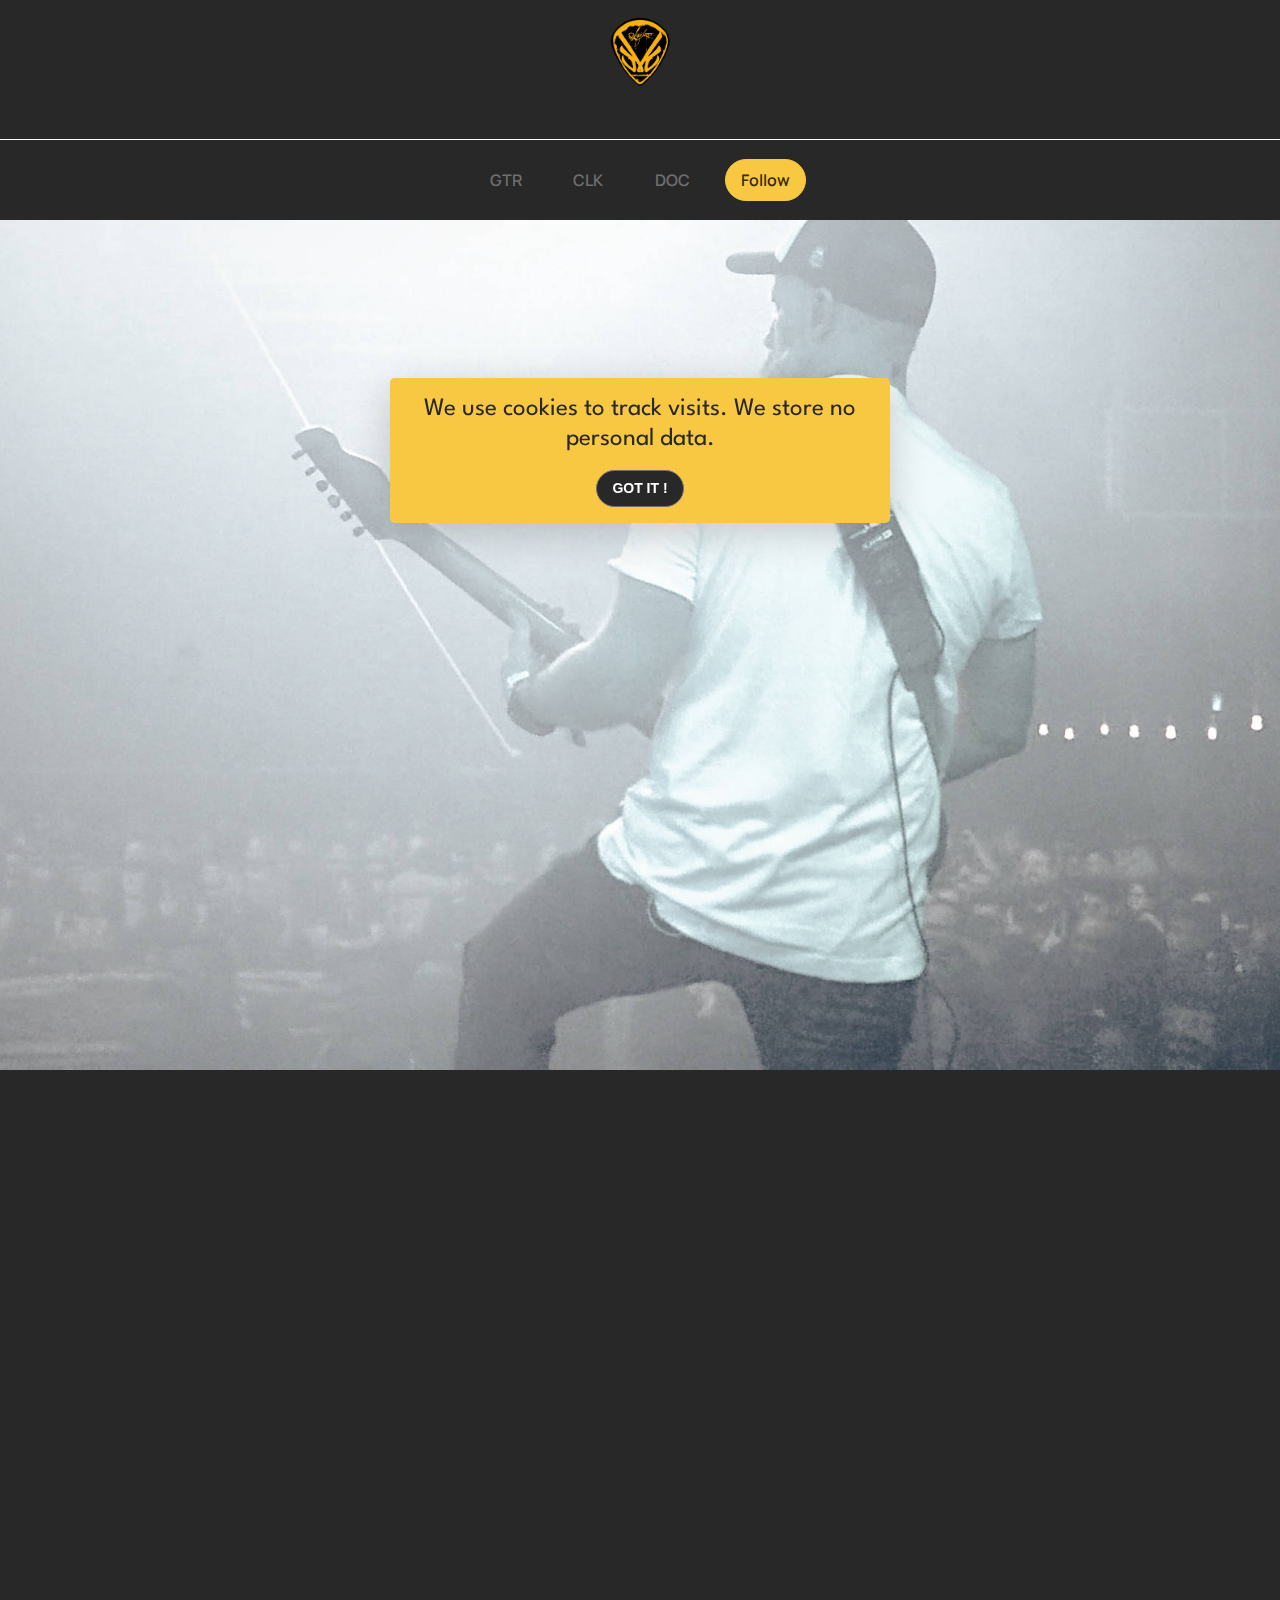
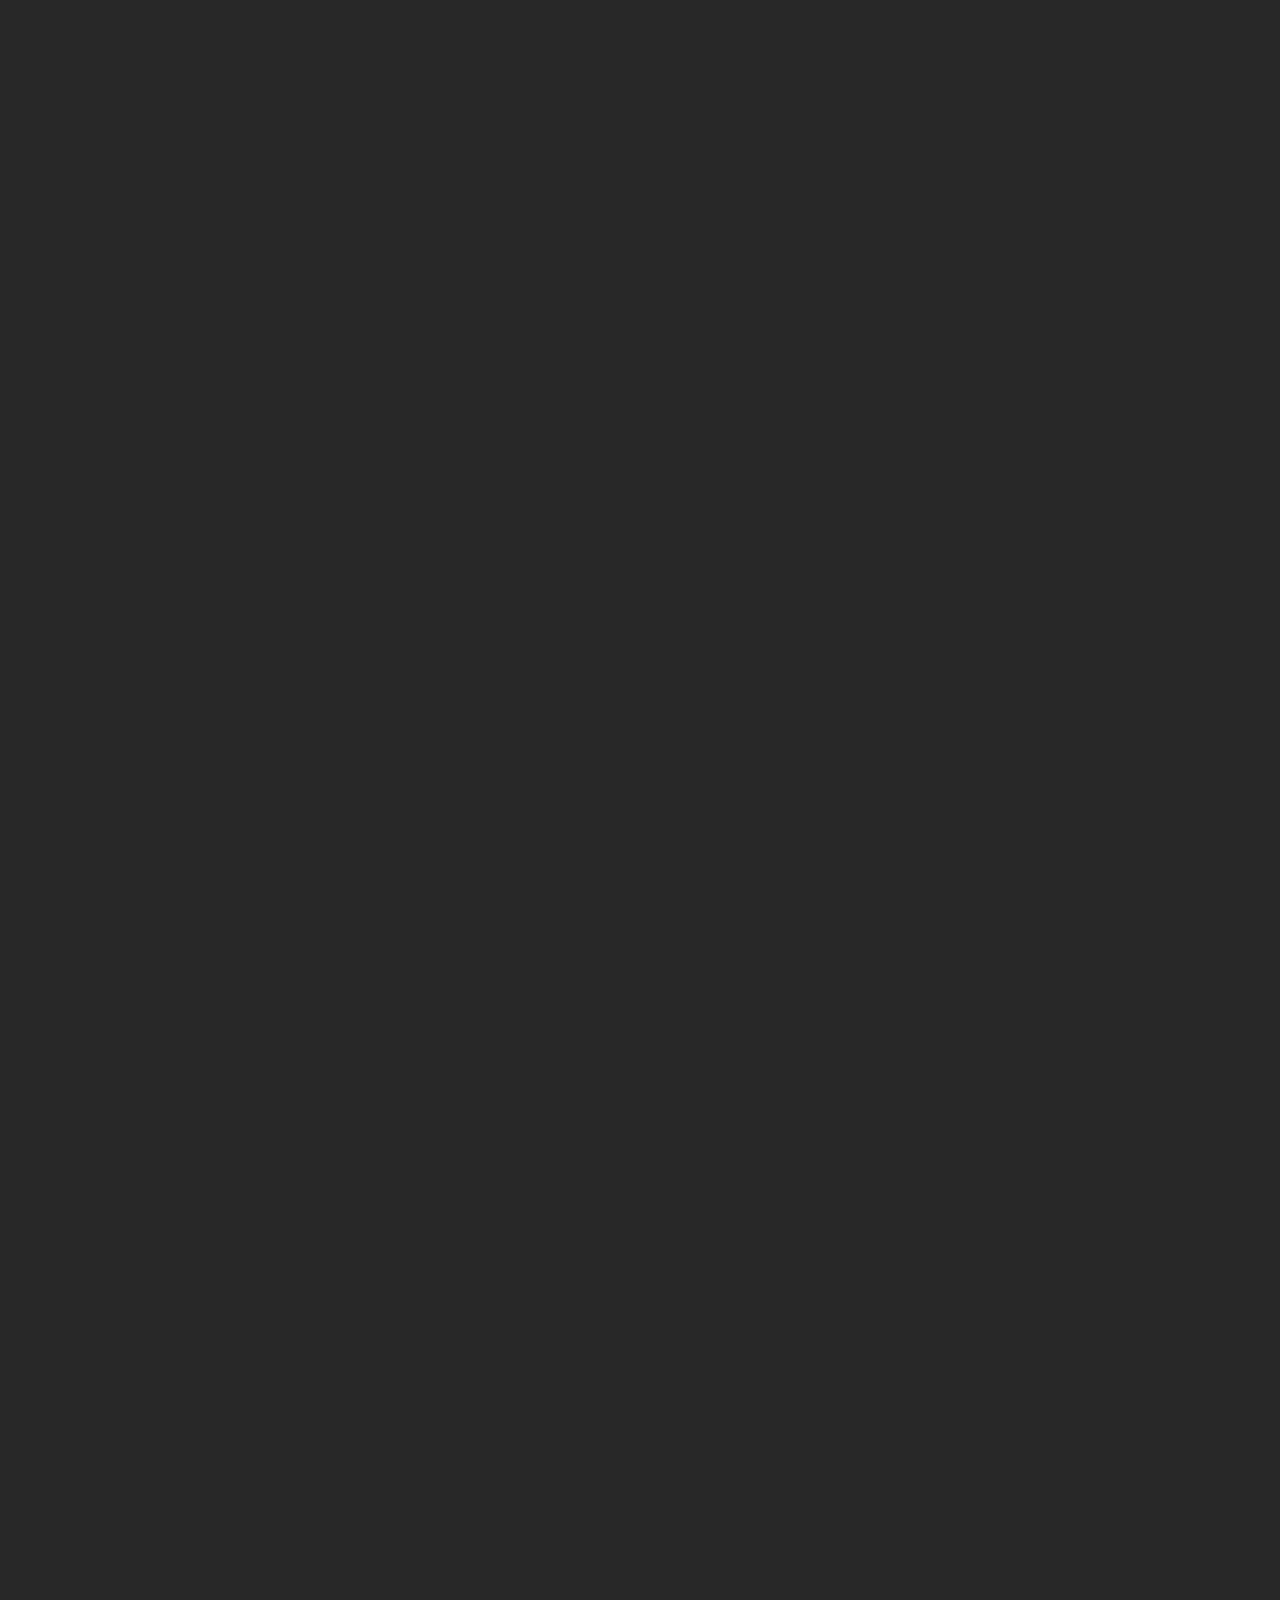
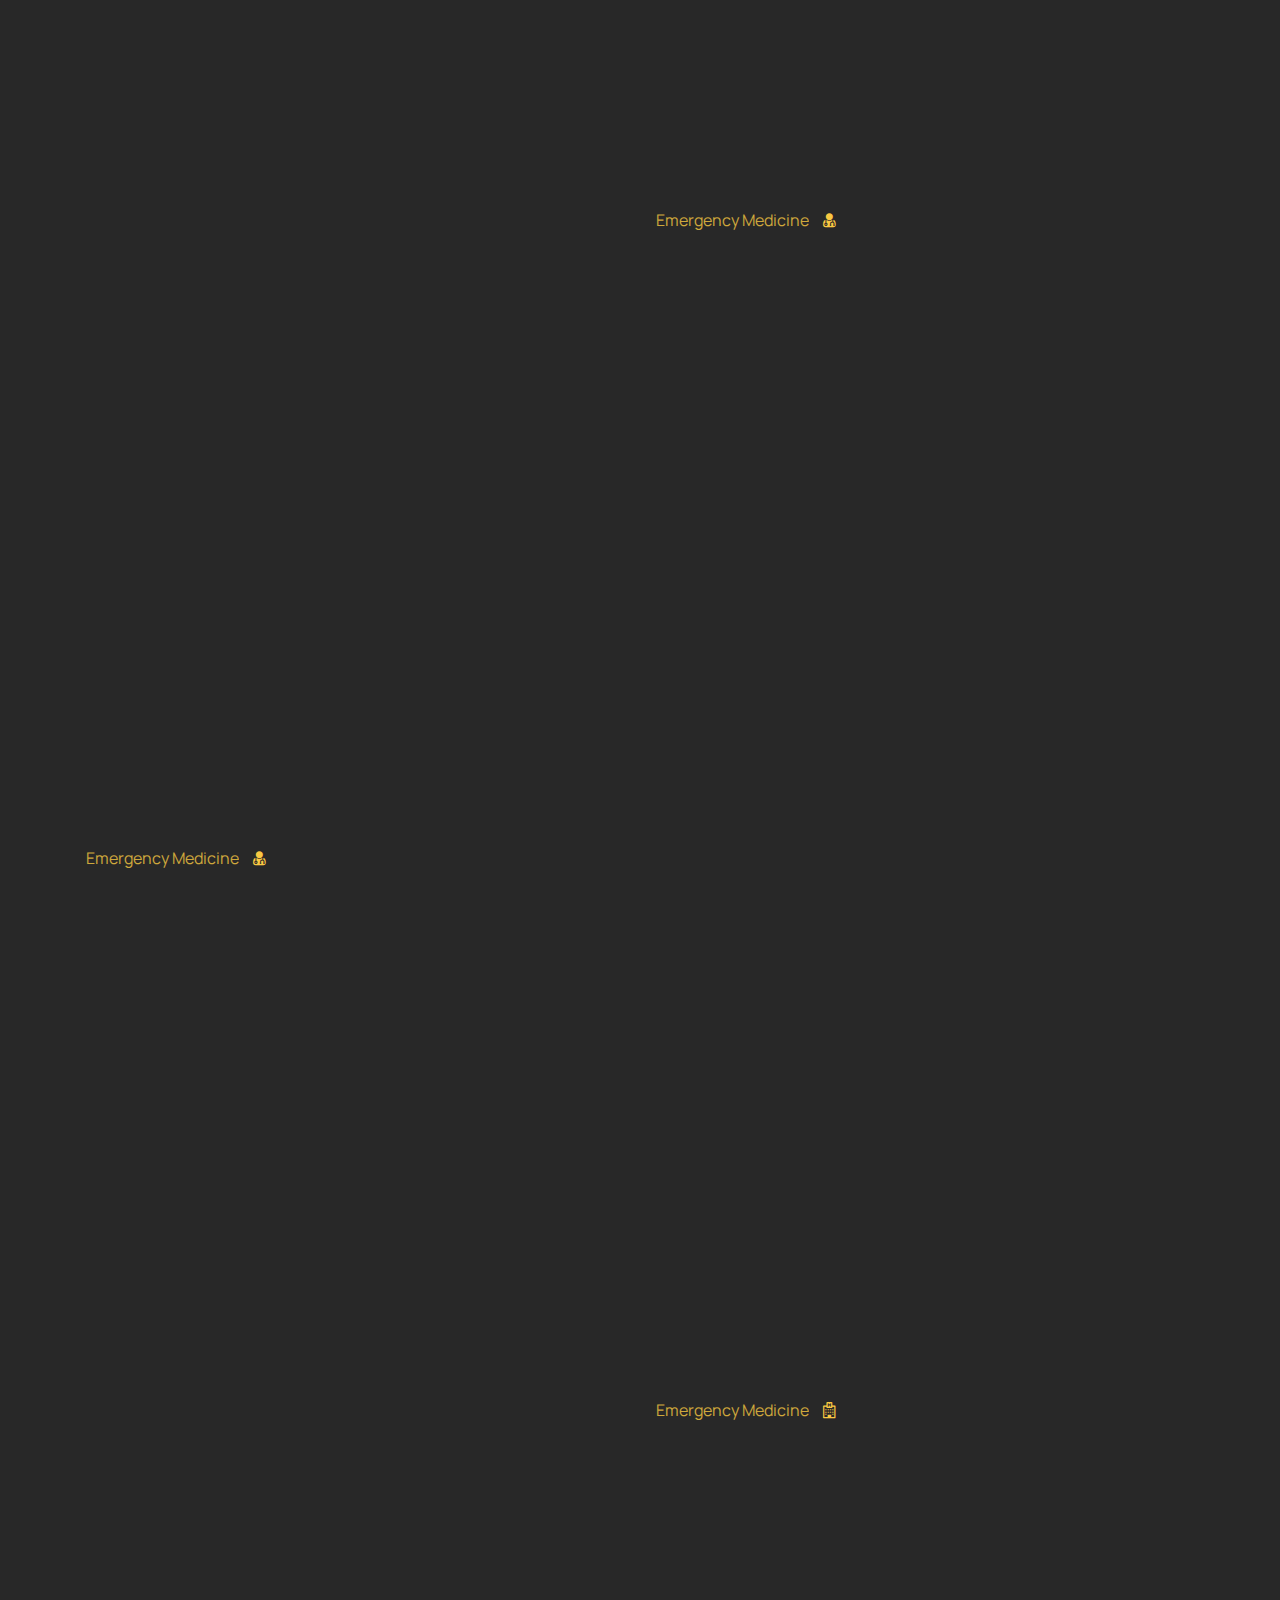
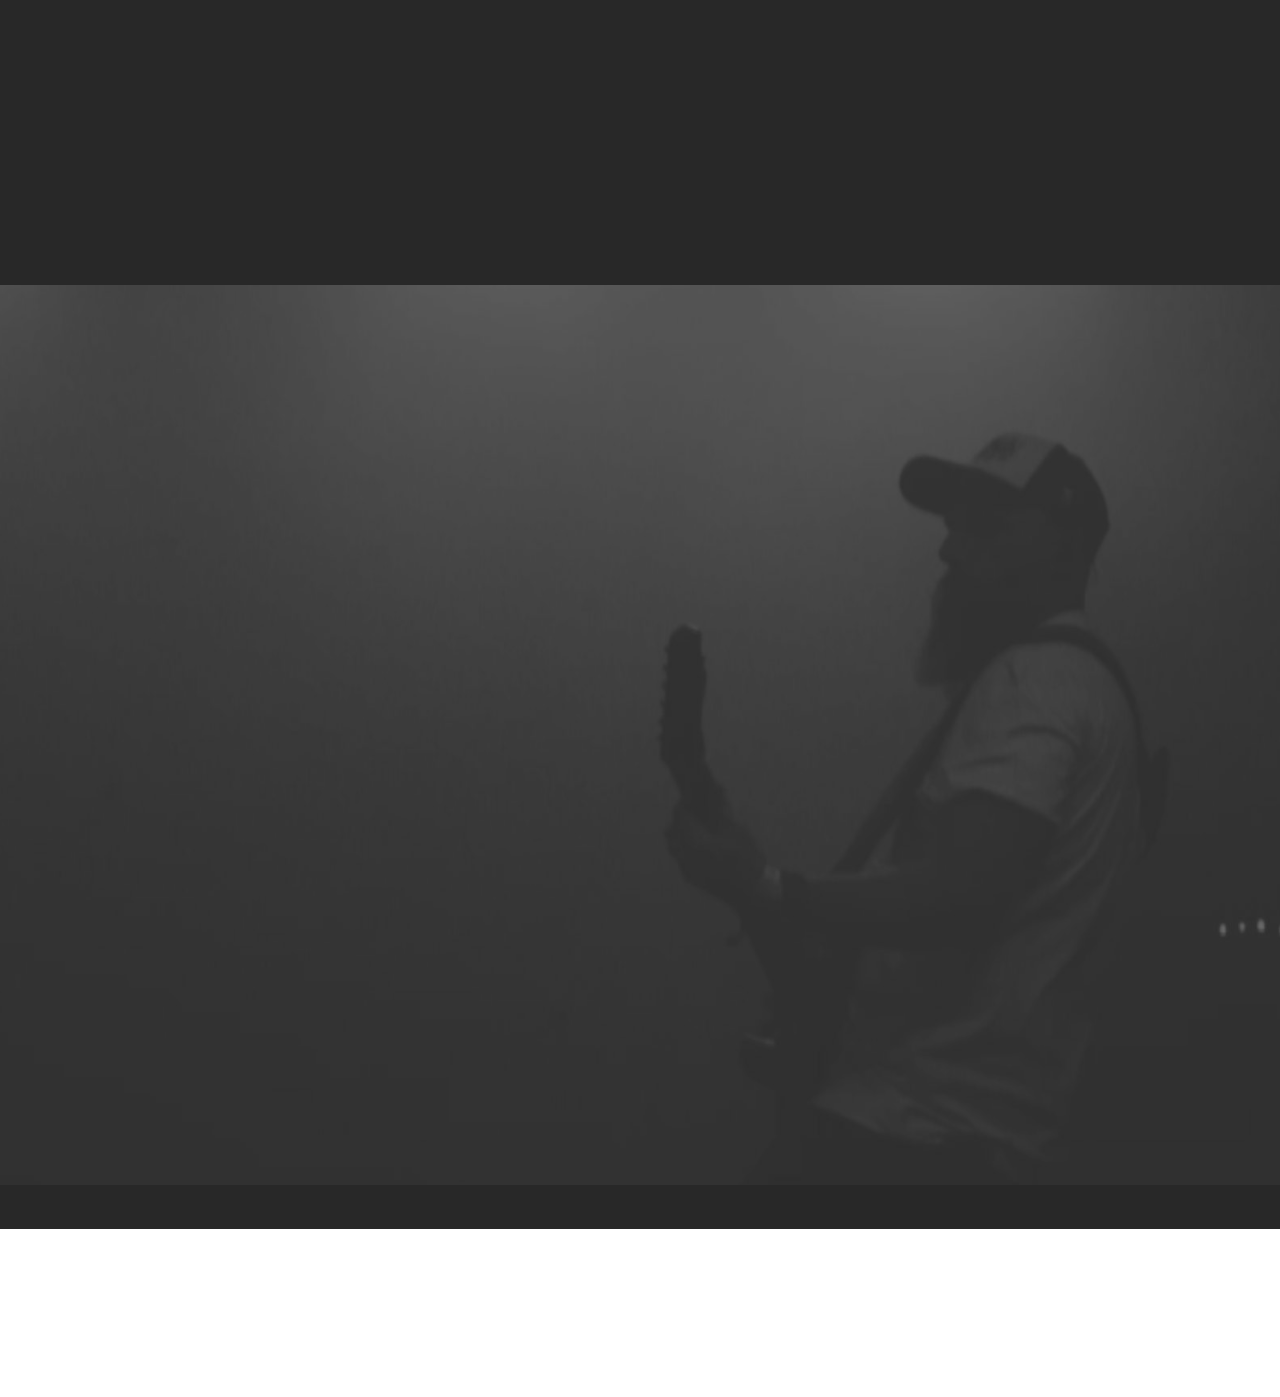
<file: index.html>
<!DOCTYPE html>
<html  >
<head>
  <!-- Site made with Mobirise Website Builder v5.9.4, https://mobirise.com -->
  <meta charset="UTF-8">
  <meta http-equiv="X-UA-Compatible" content="IE=edge">
  <meta name="generator" content="Mobirise v5.9.4, mobirise.com">
  <meta name="twitter:card" content="summary_large_image"/>
  <meta name="twitter:image:src" content="assets/images/index-meta.jpg">
  <meta property="og:image" content="assets/images/index-meta.jpg">
  <meta name="twitter:title" content="kzngr">
  <meta name="viewport" content="width=device-width, initial-scale=1, minimum-scale=1">
  <link rel="shortcut icon" href="assets/images/kzngr-nl.gif" type="image/x-icon">
  <meta name="description" content="kzngr.de - GTR CLK DOC">
  
  
  <title>kzngr</title>
  <link rel="stylesheet" href="assets/web/assets/mobirise-icons2/mobirise2.css">
  <link rel="stylesheet" href="assets/FontAwesome/css/font-awesome.css">
  <link rel="stylesheet" href="assets/tether/tether.min.css">
  <link rel="stylesheet" href="assets/bootstrap/css/bootstrap.min.css">
  <link rel="stylesheet" href="assets/bootstrap/css/bootstrap-grid.min.css">
  <link rel="stylesheet" href="assets/bootstrap/css/bootstrap-reboot.min.css">
  <link rel="stylesheet" href="assets/animatecss/animate.css">
  <link rel="stylesheet" href="assets/popup-overlay-plugin/style.css">
  <link rel="stylesheet" href="assets/dropdown/css/style.css">
  <link rel="stylesheet" href="assets/socicon/css/styles.css">
  <link rel="stylesheet" href="assets/theme/css/style.css">
  <link rel="preload" href="https://fonts.googleapis.com/css?family=Spartan:100,200,300,400,500,600,700,800,900&display=swap" as="style" onload="this.onload=null;this.rel='stylesheet'">
  <noscript><link rel="stylesheet" href="https://fonts.googleapis.com/css?family=Spartan:100,200,300,400,500,600,700,800,900&display=swap"></noscript>
  <link rel="preload" href="https://fonts.googleapis.com/css?family=Manrope:200,300,400,500,600,700,800&display=swap" as="style" onload="this.onload=null;this.rel='stylesheet'">
  <noscript><link rel="stylesheet" href="https://fonts.googleapis.com/css?family=Manrope:200,300,400,500,600,700,800&display=swap"></noscript>
  <link rel="preload" as="style" href="assets/mobirise/css/mbr-additional.css"><link rel="stylesheet" href="assets/mobirise/css/mbr-additional.css" type="text/css">

  
  
  

<meta name="theme-color" content="#282828">
<link rel="manifest" href="manifest.json">
<script src="sw-connect.js"></script>
<meta name="apple-mobile-web-app-capable" content="yes">
<link rel="apple-touch-startup-image" media="(device-width: 320px) and (device-height: 568px) and (-webkit-device-pixel-ratio: 2) and (orientation: portrait)" href="assets/images/apple-launch-640x1136.png">
<link rel="apple-touch-startup-image" media="(device-width: 375px) and (device-height: 667px) and (-webkit-device-pixel-ratio: 2) and (orientation: portrait)" href="assets/images/apple-launch-750x1334.png">
<link rel="apple-touch-startup-image" media="(device-width: 414px) and (device-height: 736px) and (-webkit-device-pixel-ratio: 3) and (orientation: portrait)" href="assets/images/apple-launch-1242x2208.png">
<link rel="apple-touch-startup-image" media="(device-width: 375px) and (device-height: 812px) and (-webkit-device-pixel-ratio: 3) and (orientation: portrait)" href="assets/images/apple-launch-1125x2436.png">
<link rel="apple-touch-startup-image" media="(device-width: 768px) and (device-height: 1024px) and (-webkit-device-pixel-ratio: 2) and (orientation: portrait)" href="assets/images/apple-launch-1536x2048.png">
<link rel="apple-touch-startup-image" media="(device-width: 834px) and (device-height: 1112px) and (-webkit-device-pixel-ratio: 2) and (orientation: portrait)" href="assets/images/apple-launch-1668x2224.png">
<link rel="apple-touch-startup-image" media="(device-width: 1024px) and (device-height: 1366px) and (-webkit-device-pixel-ratio: 2) and (orientation: portrait)" href="assets/images/apple-launch-2048x2732.png">
<meta name="apple-mobile-web-app-status-bar-style" content="default">
<meta name="apple-mobile-web-app-title" content="kzngr.de">
<link rel="apple-touch-icon" href="apple-touch-icon.png"></head>
<body>
  
  <section class="menu1 cid-sa69dh2Rwn" once="menu" id="menu1-0">

    
    

    <nav class="navbar navbar-dropdown navbar-expand-lg">
        <div class="container-fluid">
        
        
        <div class="menu_wrapper d-flex">
            <div class="top_menu">
                
                    <div class="navbar-brand">
                        <span class="navbar-logo">
                            
                                <a href="index.html"><img src="assets/images/kzngr-nl.gif" alt="kzngr GTR" title="" style="height: 5rem;"></a>
                            
                        </span>
                        
                    </div>
                    
                    <button class="navbar-toggler" type="button" data-toggle="collapse" data-target="#navbarSupportedContent" aria-controls="navbarNavAltMarkup" aria-expanded="false" aria-label="Toggle navigation">
                        <div class="hamburger">
                            <span></span>
                            <span></span>
                            <span></span>
                            <span></span>
                        </div>
                    </button>
                </div>
                    

                <div class="collapse navbar-collapse" id="navbarSupportedContent">
                    <ul class="navbar-nav nav-dropdown" data-app-modern-menu="true"><li class="nav-item">
                            <a class="nav-link link text-primary display-4" href="index.html#features3-2m">GTR</a>
                        </li>
                        
                        <li class="nav-item">
                            <a class="nav-link link text-primary display-4" href="index.html#features5-6">CLK</a>
                        </li>
                        <li class="nav-item">
                            <a class="nav-link link text-primary display-4" href="index.html#content3-3">DOC</a>
                        </li></ul>
                    <div class="navbar-buttons mbr-section-btn"><a class="btn btn-sm btn-secondary display-4" href="index.html#social1-0">Follow</a></div>
                </div>
            </div>
        </div>
    </nav>
</section>

<section class="header3 cid-utbeAUH1a6 mbr-fullscreen" id="header3-2v">

    

    

    <div class="container-fluid">
        <div class="row">
            <div class="col-12 col-md-4">
                
                    
            </div>
        </div>
    </div>
</section>

<section class="features3 cid-u2WmEskPEF" id="features3-2m">
    

    
    
    <div>
        
        <div class="row">
            <div class="item features-image сol-12 col-lg-3 active">
                <div class="item-wrapper">
                    <div class="item-img">
                        <img src="assets/images/wsc-05oct24-kk23-643x475.jpeg" alt="kzngr - WSC" title="">
                    </div>
                    <div class="item-content text-white">
                        <div>
                            <h5 class="item-subtitle mbr-semibold mbr-fonts-style display-4">GUITARS <br>BACKING VOCALS</h5>
                            <h4 class="item-title mb-3 mbr-fonts-style display-5"><strong><br></strong><br><strong>WHEN STARS</strong><br><strong>COLLIDE</strong><strong><br></strong></h4>
                        </div>
                        <div>
                         <p class="mbr-text mbr-fonts-style display-4">COLOGNE, DE<br>ALTERNATIVE ROCK /<br>METAL<br></p>
                        <div class="mbr-section-btn"><a class="btn btn-secondary-outline display-4" href="gtr.html">Read More Soon<span class="mobi-mbri mobi-mbri-right mbr-iconfont mbr-iconfont-btn"></span></a></div>
                            </div>
                    </div>
                    </div>
                        
                </div><div class="item features-image сol-12 col-lg-3">
                <div class="item-wrapper">
                    <div class="item-img">
                        <img src="assets/images/pana8435kk-1351x2027.jpg" alt="kzngr - UNLINES" title="" data-slide-to="1" data-bs-slide-to="1">
                    </div>
                    <div class="item-content text-white">
                        <div>
                            <h5 class="item-subtitle mbr-semibold mbr-fonts-style display-4">GUITARS<br>BACKING VOCALS</h5>
                            <h4 class="item-title mb-3 mbr-fonts-style display-5"><strong><br></strong><br><strong>UNLINES</strong></h4>
                        </div>
                        <div>
                         <p class="mbr-text mbr-fonts-style display-4">COLOGNE, DE<br>MELODIC 80ies<br>METALCORE<br></p>
                        <div class="mbr-section-btn"><a class="btn btn-secondary-outline display-4" href="gtr.html">Read More Soon<span class="mobi-mbri mobi-mbri-right mbr-iconfont mbr-iconfont-btn"></span></a></div>
                            </div>
                    </div>
                    </div>
                        
                </div><div class="item features-image сol-12 col-lg-3">
                <div class="item-wrapper">
                    <div class="item-img">
                        <img src="assets/images/kzngr-header2kk-1351x900.jpg" alt="kzngr - UNLINES" title="" data-slide-to="2" data-bs-slide-to="3">
                    </div>
                    <div class="item-content text-white">
                        <div>
                            <h5 class="item-subtitle mbr-semibold mbr-fonts-style display-4">GUITARS<br>BACKING VOCALS</h5>
                            <h4 class="item-title mb-3 mbr-fonts-style display-5"><strong><br></strong><br><strong>MARVIN</strong><br><strong>DEE</strong><br><strong>BAND</strong></h4>
                        </div>
                        <div>
                         <p class="mbr-text mbr-fonts-style display-4">ROTTERDAM, NL<br>ART ROCK / AOR / AMERICANA<br></p>
                        <div class="mbr-section-btn"><a class="btn btn-secondary-outline display-4" href="gtr.html">Read More Soon<span class="mobi-mbri mobi-mbri-right mbr-iconfont mbr-iconfont-btn"></span></a></div>
                            </div>
                    </div>
                    </div>
                        
                </div><div class="item features-image сol-12 col-lg-3">
                <div class="item-wrapper">
                    <div class="item-img">
                        <img src="assets/images/img-5576kk-4032x3024.jpeg" alt="kzngr - UNLINES" title="" data-slide-to="3" data-bs-slide-to="4">
                    </div>
                    <div class="item-content text-white">
                        <div>
                            <h5 class="item-subtitle mbr-semibold mbr-fonts-style display-4">GUITARS<br>VOCALS</h5>
                            <h4 class="item-title mb-3 mbr-fonts-style display-5"><strong><br></strong><br><strong>KZNGR<br>GTR</strong></h4>
                        </div>
                        <div>
                         <p class="mbr-text mbr-fonts-style display-4">COLOGNE, DE<br>SINGER/SONGWRITER<br>MELODIC METALCORE</p>
                        <div class="mbr-section-btn"><a class="btn btn-secondary-outline display-4" href="gtr.html">Read More Soon<span class="mobi-mbri mobi-mbri-right mbr-iconfont mbr-iconfont-btn"></span></a></div>
                            </div>
                    </div>
                    </div>
                        
                </div>
            
            
        </div>
    </div>
</section>

<section class="features3 cid-tNYMPenzJk" id="features3-2i">
    

    
    
    <div>
        
        <div class="row">
            <div class="item features-image сol-12 col-lg-12 active">
                <div class="item-wrapper">
                    <div class="item-img">
                        <img src="assets/images/kzngr-header2023kk-1494x972.jpg" alt="kzngr - klemmtoon records" title="">
                    </div>
                    <div class="item-content text-white">
                        <div>
                            <h5 class="item-subtitle mbr-semibold mbr-fonts-style display-4">MUSIC PRODUCTION</h5>
                            <h4 class="item-title mb-3 mbr-fonts-style display-5"><strong><br></strong><br>special<strong>K</strong> records</h4>
                        </div>
                        <div>
                         <p class="mbr-text mbr-fonts-style display-4">STUDIO GUITARIST &amp; VOCALIST<br>SONGWRITING<br>COLOGNE, DE<br></p>
                        <div class="mbr-section-btn"><a class="btn btn-secondary-outline display-4" href="gtr.html">Read More<span class="mobi-mbri mobi-mbri-right mbr-iconfont mbr-iconfont-btn"></span></a></div>
                            </div>
                    </div>
                    </div>
                        
                </div>
            
            
        </div>
    </div>
</section>

<section data-bs-version="5.1" class="social1 cid-sVn4jN8u09" id="social1-6">
  

  
  <div class="container">
    
    <div class="social-media">
      <ul class="social-list">
        <li>
          <a class="icon-transition" href="index.html#top">
            <span class="mbr-iconfont fa-arrow-up fa" style="font-size: 50px;"></span>
          </a>
        </li>
        
        
        
        
      </ul>
    </div>
  </div>
</section>

<section class="features5 cid-sa6fpttrbS" id="features5-6">
    

    

    <div class="container-fluid">
        <div class="row align-items-end mb-4">
            <div class="col-12 col-sm-6">
                <div class="mbr-section-head">
                    <h4 class="mbr-section-subtitle mbr-semibold mbr-fonts-style display-4">@INSTA.KLEMM&nbsp; &nbsp;::&nbsp; &nbsp;PHOTOGRAPHY</h4>
                    <h3 class="mbr-section-title mb-0 mbr-fonts-style display-5"><strong>LATEST PICS</strong></h3>
                </div>
            </div>
            <div class="col-12 col-sm-6">
                <div class="mbr-section-btn text-left text-sm-right"><a class="btn btn-secondary-outline display-4" href="clk.html">See More<span class="mobi-mbri mobi-mbri-right mbr-iconfont mbr-iconfont-btn"></span></a></div>
            </div>
        </div>
        <div class="row">
            <div class="item features-image сol-12 col-lg-4 active">
                <div class="item-wrapper">
                    <div class="item-img">
                        <img src="assets/images/pana4357kk-3822x5733.jpg" alt="kzngr - Rotterdam, NL" title="" data-slide-to="0" data-bs-slide-to="0">
                    </div>
                    <div class="card-content text-white">
                        
                        <div class="item-content">
                            <div>
                            
                            
                            
                                </div>
                            
                        </div>
                    </div>
                </div>
            </div><div class="item features-image сol-12 col-lg-4">
                <div class="item-wrapper">
                    <div class="item-img">
                        <img src="assets/images/pana2521kk-5404x3603.jpg" alt="kzngr - Rotterdam, NL" title="" data-slide-to="1" data-bs-slide-to="1">
                    </div>
                    <div class="card-content text-white">
                        
                        <div class="item-content">
                            <div>
                            
                            
                            
                                </div>
                            
                        </div>
                    </div>
                </div>
            </div><div class="item features-image сol-12 col-lg-4">
                <div class="item-wrapper">
                    <div class="item-img">
                        <img src="assets/images/pana9675kk-5732x3821.jpg" alt="kzngr - Rotterdam, NL" title="" data-slide-to="2" data-bs-slide-to="2">
                    </div>
                    <div class="card-content text-white">
                        
                        <div class="item-content">
                            <div>
                            
                            
                            
                                </div>
                            
                        </div>
                    </div>
                </div>
            </div><div class="item features-image сol-12 col-lg-4">
                <div class="item-wrapper">
                    <div class="item-img">
                        <img src="assets/images/pana0334kk-2-819x546.jpg" alt="kzngr - tirol, AT" title="" data-slide-to="3" data-bs-slide-to="3">
                    </div>
                    <div class="card-content text-white">
                        
                        <div class="item-content">
                            <div>
                            
                            
                            
                                </div>
                            
                        </div>
                    </div>
                </div>
            </div><div class="item features-image сol-12 col-lg-4">
                <div class="item-wrapper">
                    <div class="item-img">
                        <img src="assets/images/pana0439kk-819x546.jpg" alt="kzngr - tirol, AT" title="" data-slide-to="4" data-bs-slide-to="4">
                    </div>
                    <div class="card-content text-white">
                        
                        <div class="item-content">
                            <div>
                            
                            
                            
                                </div>
                            
                        </div>
                    </div>
                </div>
            </div><div class="item features-image сol-12 col-lg-4">
                <div class="item-wrapper">
                    <div class="item-img">
                        <img src="assets/images/pana9813kk-2216x1477.jpg" alt="kzngr - basel, NL" title="" data-slide-to="5" data-bs-slide-to="5">
                    </div>
                    <div class="card-content text-white">
                        
                        <div class="item-content">
                            <div>
                            
                            
                            
                                </div>
                            
                        </div>
                    </div>
                </div>
            </div>
        </div>
    </div>
</section>

<section data-bs-version="5.1" class="social1 cid-sVn2QcQflF" id="social1-5">
  

  
  <div class="container">
    
    <div class="social-media">
      <ul class="social-list">
        <li>
          <a class="icon-transition" href="index.html#top">
            <span class="mbr-iconfont fa-arrow-up fa" style="font-size: 50px;"></span>
          </a>
        </li>
        
        
        
        
      </ul>
    </div>
  </div>
</section>

<section class="content3 cid-sVmNJynvEh" id="content3-3">
    

    
    
    <div class="container">
        <div class="content-wrapper">
            <div class="row align-items-center">
                <div class="col-12 col-lg-5">
                    <div class="image-wrapper">
                        <img src="assets/images/fa1ed13b-2815-4b4e-8f24-882107e02288kk-886x1181.jpg" alt="kzngr - EMdoc">
                        
                    </div>
                </div>
                <div class="col-lg-1 d-none d-lg-block"></div>
                <div class="col-12 col-lg">
                    <div class="text-wrapper">
                        <div class="card_topic">
                            <span class="category_content mbr-fonts-style display-4">Emergency Medicine</span>
                            <span class="mbr-iconfont fa-user-md fa" style="color: rgb(248, 200, 66); fill: rgb(248, 200, 66);"></span>
                            <span class="category_estimate mbr-medium mbr-fonts-style display-4"></span>
                        </div>
                        <h5 class="item-title mbr-fonts-style display-5"><strong>notfallmedizin.blog</strong></h5>
                        
                        <p class="mbr-text mbr-fonts-style display-4">FOAMed - free open access medical education</p>
                    <div class="mbr-section-btn"><a class="btn btn-secondary-outline display-4" href="http://www.notfallmedizin.blog" target="_blank">Read More<span class="mobi-mbri mobi-mbri-right mbr-iconfont mbr-iconfont-btn"></span></a></div>
                    </div>
                </div>
            </div>
        </div>
    </div>
</section>

<section class="content3 cid-tgWwitKyPp" id="content3-22">
    

    
    
    <div class="container">
        <div class="content-wrapper">
            <div class="row align-items-center">
                <div class="col-12 col-lg-5">
                    <div class="image-wrapper">
                        <img src="assets/images/img-0959kk-886x1181.jpg" alt="klemmk - EMdoc">
                        
                    </div>
                </div>
                <div class="col-lg-1 d-none d-lg-block"></div>
                <div class="col-12 col-lg">
                    <div class="text-wrapper">
                        <div class="card_topic">
                            <span class="category_content mbr-fonts-style display-4">Emergency Medicine</span>
                            <span class="mbr-iconfont fa-user-md fa" style="color: rgb(248, 200, 66); fill: rgb(248, 200, 66);"></span>
                            <span class="category_estimate mbr-medium mbr-fonts-style display-4"></span>
                        </div>
                        <h5 class="item-title mbr-fonts-style display-5"><strong>PHTLS GERMANY</strong></h5>
                        
                        <p class="mbr-text mbr-fonts-style display-4">PRE HOSPITAL TRAUMA LIFE SUPPORT</p>
                    <div class="mbr-section-btn"><a class="btn btn-secondary-outline display-4" href="http://www.phtls.de" target="_blank">Read More<span class="mobi-mbri mobi-mbri-right mbr-iconfont mbr-iconfont-btn"></span></a></div>
                    </div>
                </div>
            </div>
        </div>
    </div>
</section>

<section class="content3 cid-sVmP4xneXc" id="content3-4">
    

    
    
    <div class="container">
        <div class="content-wrapper">
            <div class="row align-items-center">
                <div class="col-12 col-lg-5">
                    <div class="image-wrapper">
                        <img src="assets/images/kzngr-doc-886x1115.png" alt="kzngr - EMdoc">
                        
                    </div>
                </div>
                <div class="col-lg-1 d-none d-lg-block"></div>
                <div class="col-12 col-lg">
                    <div class="text-wrapper">
                        <div class="card_topic">
                            <span class="category_content mbr-fonts-style display-4">Emergency Medicine</span>
                            <span class="mbr-iconfont fa-hospital-o fa" style="color: rgb(248, 200, 66); fill: rgb(248, 200, 66);"></span>
                            <span class="category_estimate mbr-medium mbr-fonts-style display-4">&nbsp;&nbsp;</span>
                        </div>
                        <h5 class="item-title mbr-fonts-style display-5"><strong>Campus für Intensiv-</strong><br><strong>&amp; Notfallmedizin CIN</strong></h5>
                        
                        <p class="mbr-text mbr-fonts-style display-4">Grundkurs innerklinische Notfallversorgung GIN</p>
                    <div class="mbr-section-btn"><a class="btn btn-secondary-outline display-4" href="http://www.cin.team" target="_blank">Read More<span class="mobi-mbri mobi-mbri-right mbr-iconfont mbr-iconfont-btn"></span></a></div>
                    </div>
                </div>
            </div>
        </div>
    </div>
</section>

<section data-bs-version="5.1" class="social1 cid-sVn4li24Nl" id="social1-7">
  

  
  <div class="container">
    
    <div class="social-media">
      <ul class="social-list">
        <li>
          <a class="icon-transition" href="index.html#top">
            <span class="mbr-iconfont fa-arrow-up fa" style="font-size: 50px;"></span>
          </a>
        </li>
        
        
        
        
      </ul>
    </div>
  </div>
</section>

<section class="social1 mbr-section soundcloud2 cid-sVlXgBq6KK mbr-fullscreen" id="social1-0">
    

    <div class="mbr-overlay" style="opacity: 0.6; background-color: rgb(40, 40, 40);">
    </div>

    <div class="mbr-section__container container">
        <h3 class="mbr-fonts-style mbr-section-title align-center sc__title display-4">
            FOLLOW ME</h3>
        
        <div class="icons-menu align-center">
            <a class="iconfont-wrapper" href="https://www.facebook.com/kzngr" target="_blank">
                <span class="p-2 mbr-iconfont socicon-facebook socicon" style="color: rgb(248, 200, 66); fill: rgb(248, 200, 66);"></span>
            </a>
            <a class="iconfont-wrapper" href="https://twitter.com/kzngr" target="_blank">
                <span class="p-2 mbr-iconfont socicon-twitter socicon" style="color: rgb(248, 200, 66); fill: rgb(248, 200, 66);"></span>
            </a>
            <a class="iconfont-wrapper" href="https://www.instagram.com/kzngr/" target="_blank">
                <span class="p-2 mbr-iconfont socicon-instagram socicon" style="color: rgb(248, 200, 66); fill: rgb(248, 200, 66);"></span>
            </a>
            <a class="iconfont-wrapper" href="https://www.linkedin.com/in/klemmk/" target="_blank">
                <span class="p-2 mbr-iconfont socicon-linkedin socicon" style="color: rgb(248, 200, 66); fill: rgb(248, 200, 66);"></span>
            </a>
            <a class="iconfont-wrapper" href="https://soundcloud.com/kzngr" target="_blank">
                <span class="p-2 mbr-iconfont socicon-soundcloud socicon" style="color: rgb(248, 200, 66); fill: rgb(248, 200, 66);"></span>
            </a>
        </div>
    </div>   
</section>

<section data-bs-version="5.1" class="social1 cid-sVnNWRPFYq" id="social1-14">
  

  
  <div class="container">
    
    <div class="social-media">
      <ul class="social-list">
        <li>
          <a class="icon-transition" href="index.html#top">
            <span class="mbr-iconfont fa-arrow-up fa" style="font-size: 50px;"></span>
          </a>
        </li>
        
        
        
        
      </ul>
    </div>
  </div>
</section>

<section class="footer1 cid-sa6jXKqAqJ mbr-reveal" once="footer" id="footer1-d">

    

    

    <div class="align-center container">
        <div class="row justify-content-center">
            
            
            
            
            
            
            </div>
            <div class="line"></div>
            <div class="row align-items-baseline">
                <div class="col-12 col-md-6">
                     <p class="privacy mbr-fonts-style align-left display-4">KLEMM K</p>
                </div>
                <div class="col-12 col-md-6">
                     <p class="privacy mbr-fonts-style align-right display-4">© 2022 ROTTERDAM, NL</p>
                </div>
            </div>
        </div>
                
</section>


<script src="assets/web/assets/jquery/jquery.min.js"></script>
  <script src="assets/popper/popper.min.js"></script>
  <script src="assets/tether/tether.min.js"></script>
  <script src="assets/bootstrap/js/bootstrap.min.js"></script>
  <script src="assets/web/assets/cookies-alert-plugin/cookies-alert-core.js"></script>
  <script src="assets/web/assets/cookies-alert-plugin/cookies-alert-script.js"></script>
  <script src="assets/smoothscroll/smooth-scroll.js"></script>
  <script src="assets/viewportchecker/jquery.viewportchecker.js"></script>
  <script src="assets/dropdown/js/nav-dropdown.js"></script>
  <script src="assets/dropdown/js/navbar-dropdown.js"></script>
  <script src="assets/touchswipe/jquery.touch-swipe.min.js"></script>
  <script src="assets/theme/js/script.js"></script>
  
  
  
<div id="cookie-dialog" style="display: none;"><div id="cookiesdirective" style="background-color:rgba(248,200,66,1)"><div style="position: fixed; top: 0; right: 0; bottom: 0; left: 0; background-color: rgb(0, 0, 0); opacity: 0; z-index: 9999;"></div><div style="position: fixed; top: 0; right: 0; bottom: 0; left: 0; display: flex; align-items: center; z-index: 10000"><div class="cookie-wrapper" style="font-family: sans-serif;position: relative; width: 100%; max-width: 500px; margin-right: auto; margin-left: auto; padding: 1rem; text-align: center; border-radius: .3rem; box-shadow: 0 10px 40px 0 rgba(0,0,0,0.2); color:#282828; background:rgb(248, 200, 66);"><div class="mbr-text"><p class="display-7 accept-text">We use cookies to track visits. We store no personal data.</p></div><div class="mbr-section-btn"><a class="btn btn-sm btn-primary" style="margin:0; background-color:#282828!important;color:#FFFFFF!important" id="impliedsubmit">GOT IT !</a></div></div></div></div></div>
  <input name="cookieData" type="hidden" data-cookie-cookiesAlertType='1' data-cookie-customDialogSelector='#cookie-dialog' data-cookie-colorText='#282828' data-cookie-colorBg='rgb(248, 200, 66)' data-cookie-opacityOverlay='0' data-cookie-bgOpacity='100' data-cookie-textButton='GOT IT !' data-cookie-rejectText='REJECT' data-cookie-colorButton='#282828' data-cookie-rejectColor='#ffffff' data-cookie-colorLink='#1a191d' data-cookie-underlineLink='false' data-cookie-text="We use cookies to track visits. We store no personal data.">
   <div id="scrollToTop" class="scrollToTop mbr-arrow-up"><a style="text-align: center;"><i class="mbr-arrow-up-icon mbr-arrow-up-icon-cm cm-icon cm-icon-smallarrow-up"></i></a></div>
    <input name="animation" type="hidden">
  
</body>
</html>
</file>
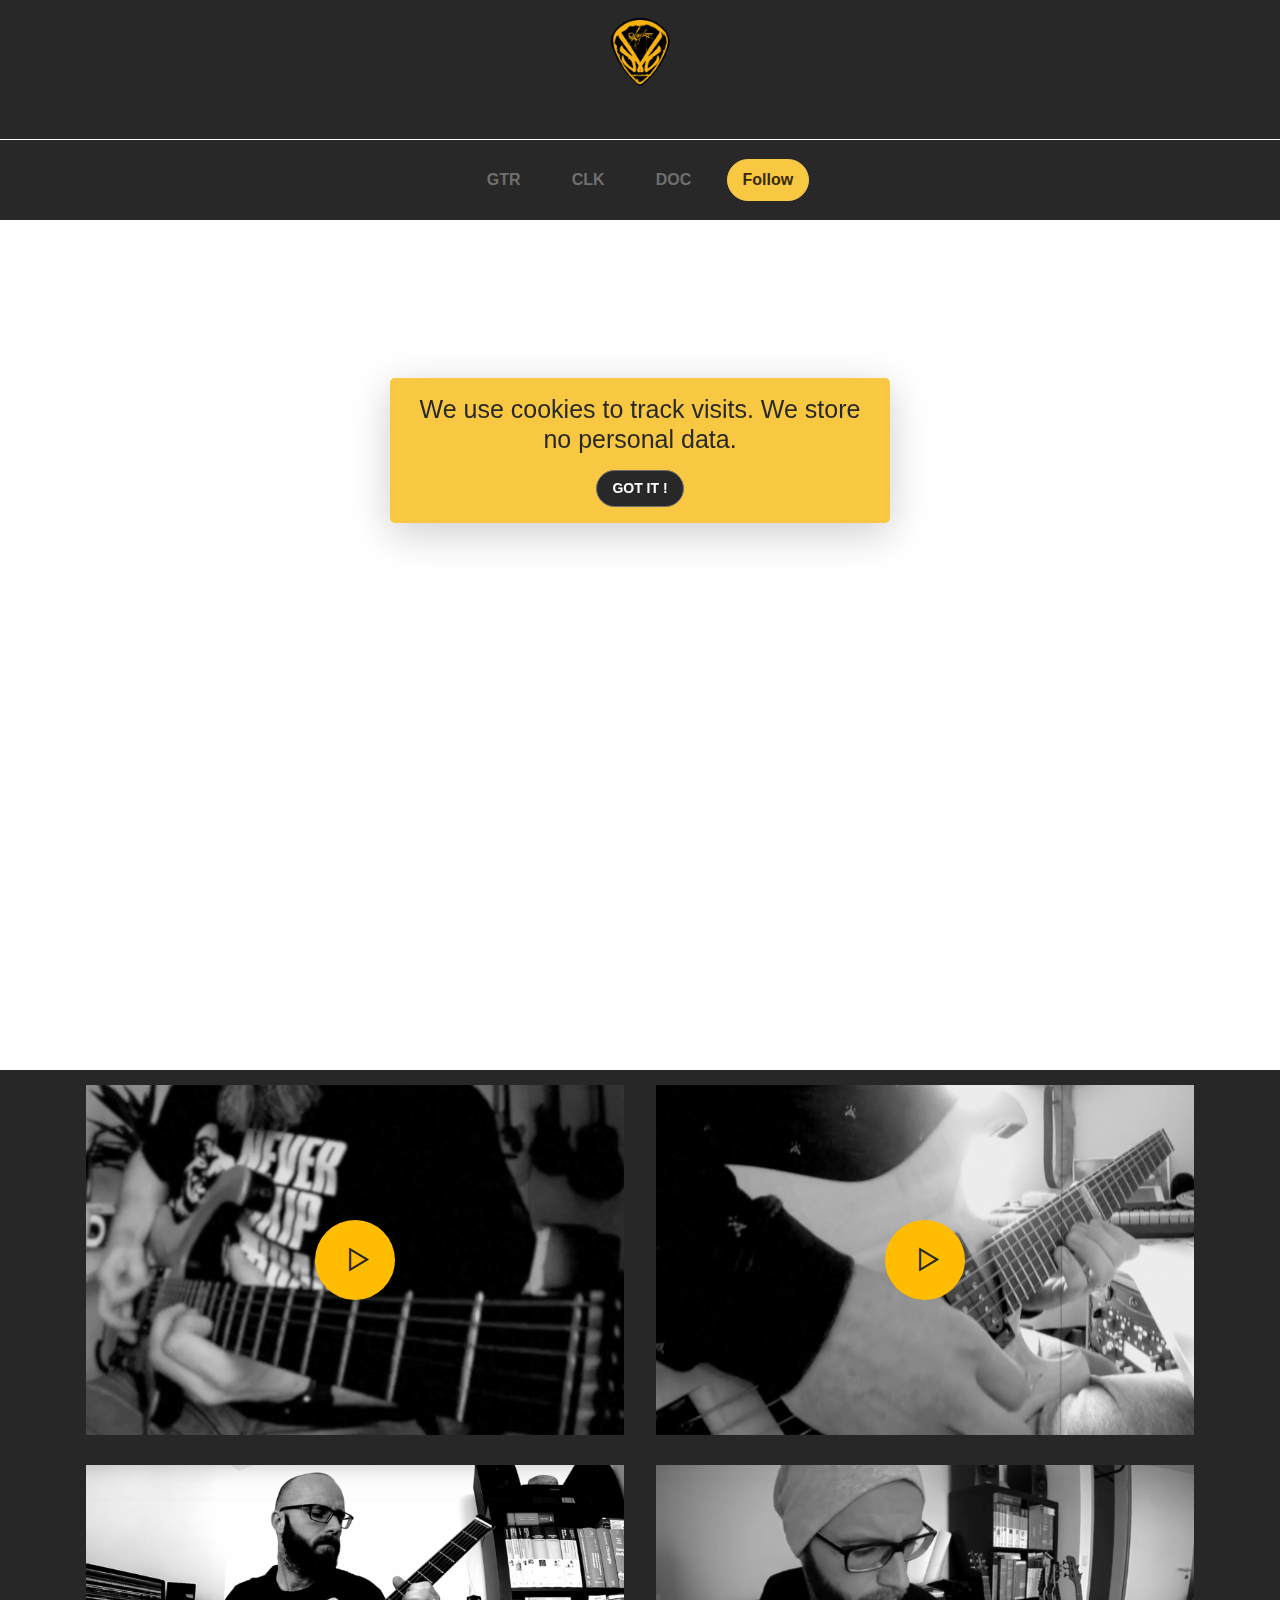
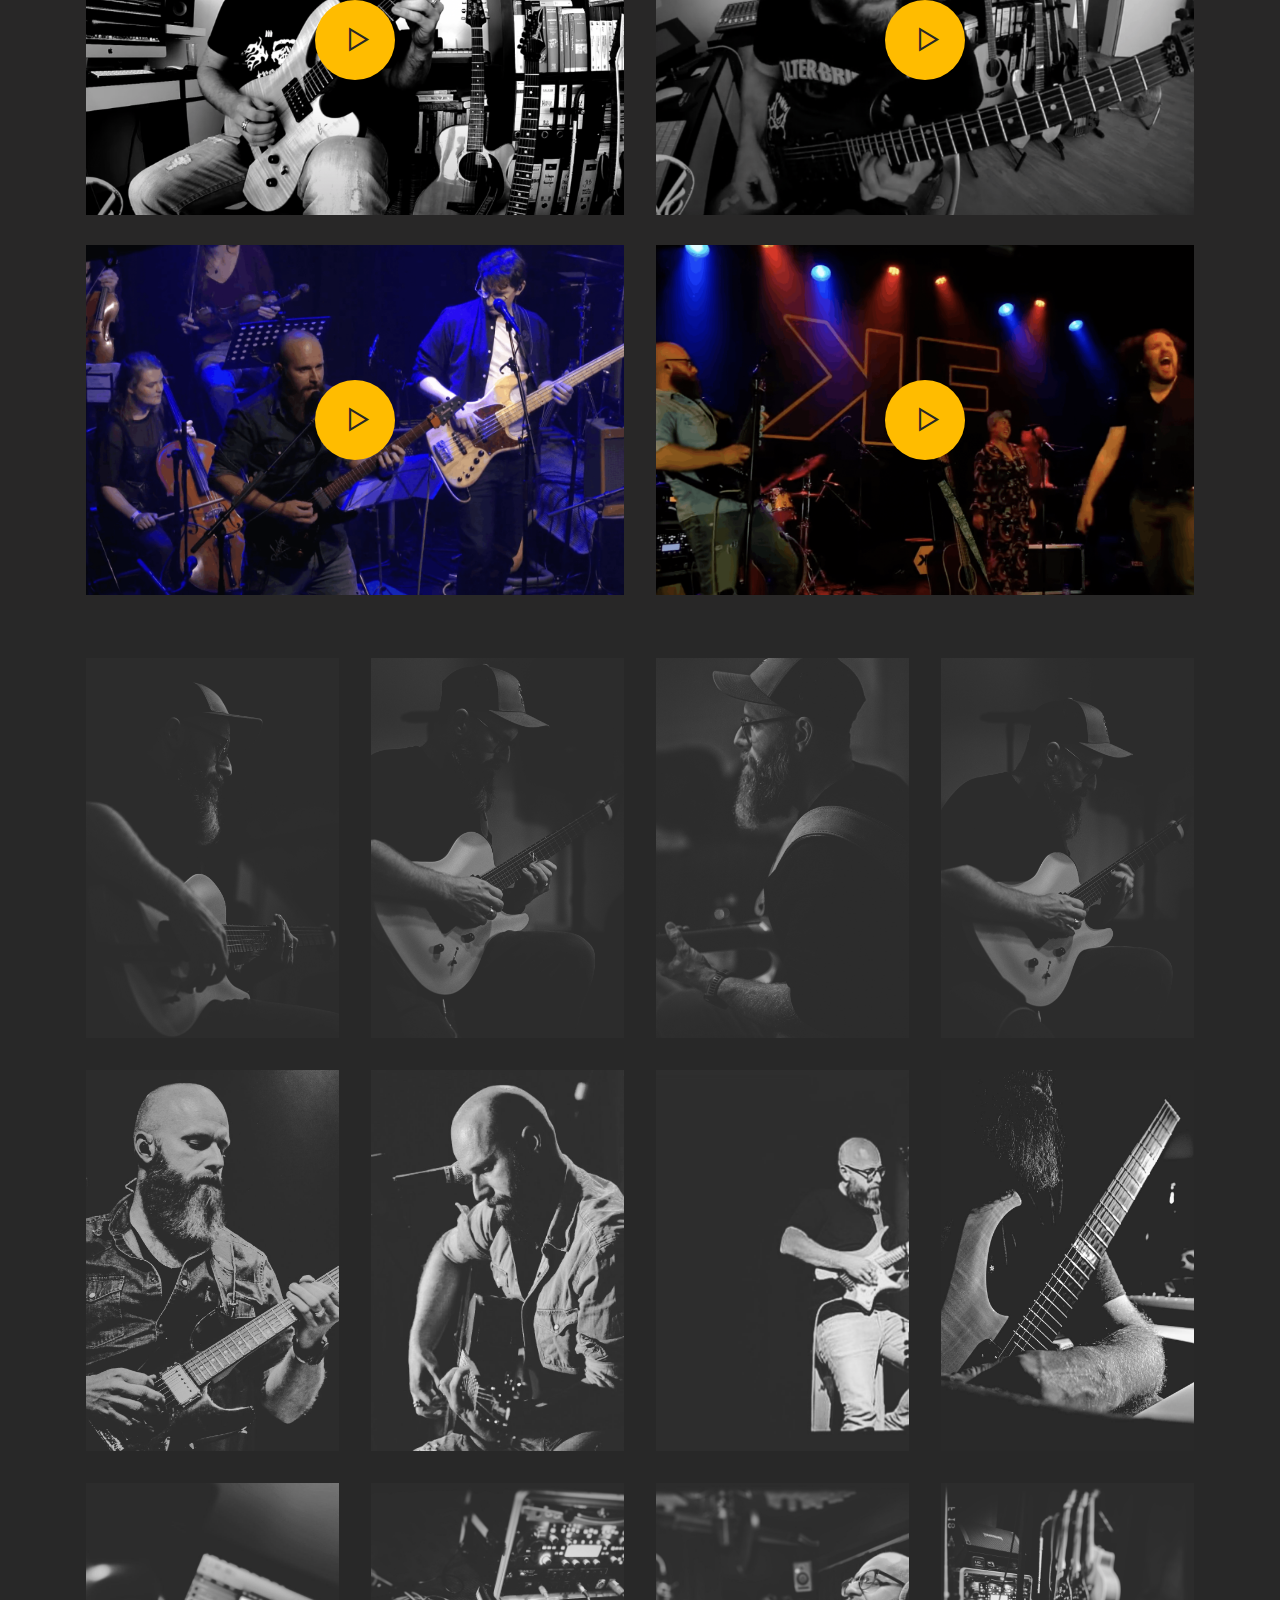
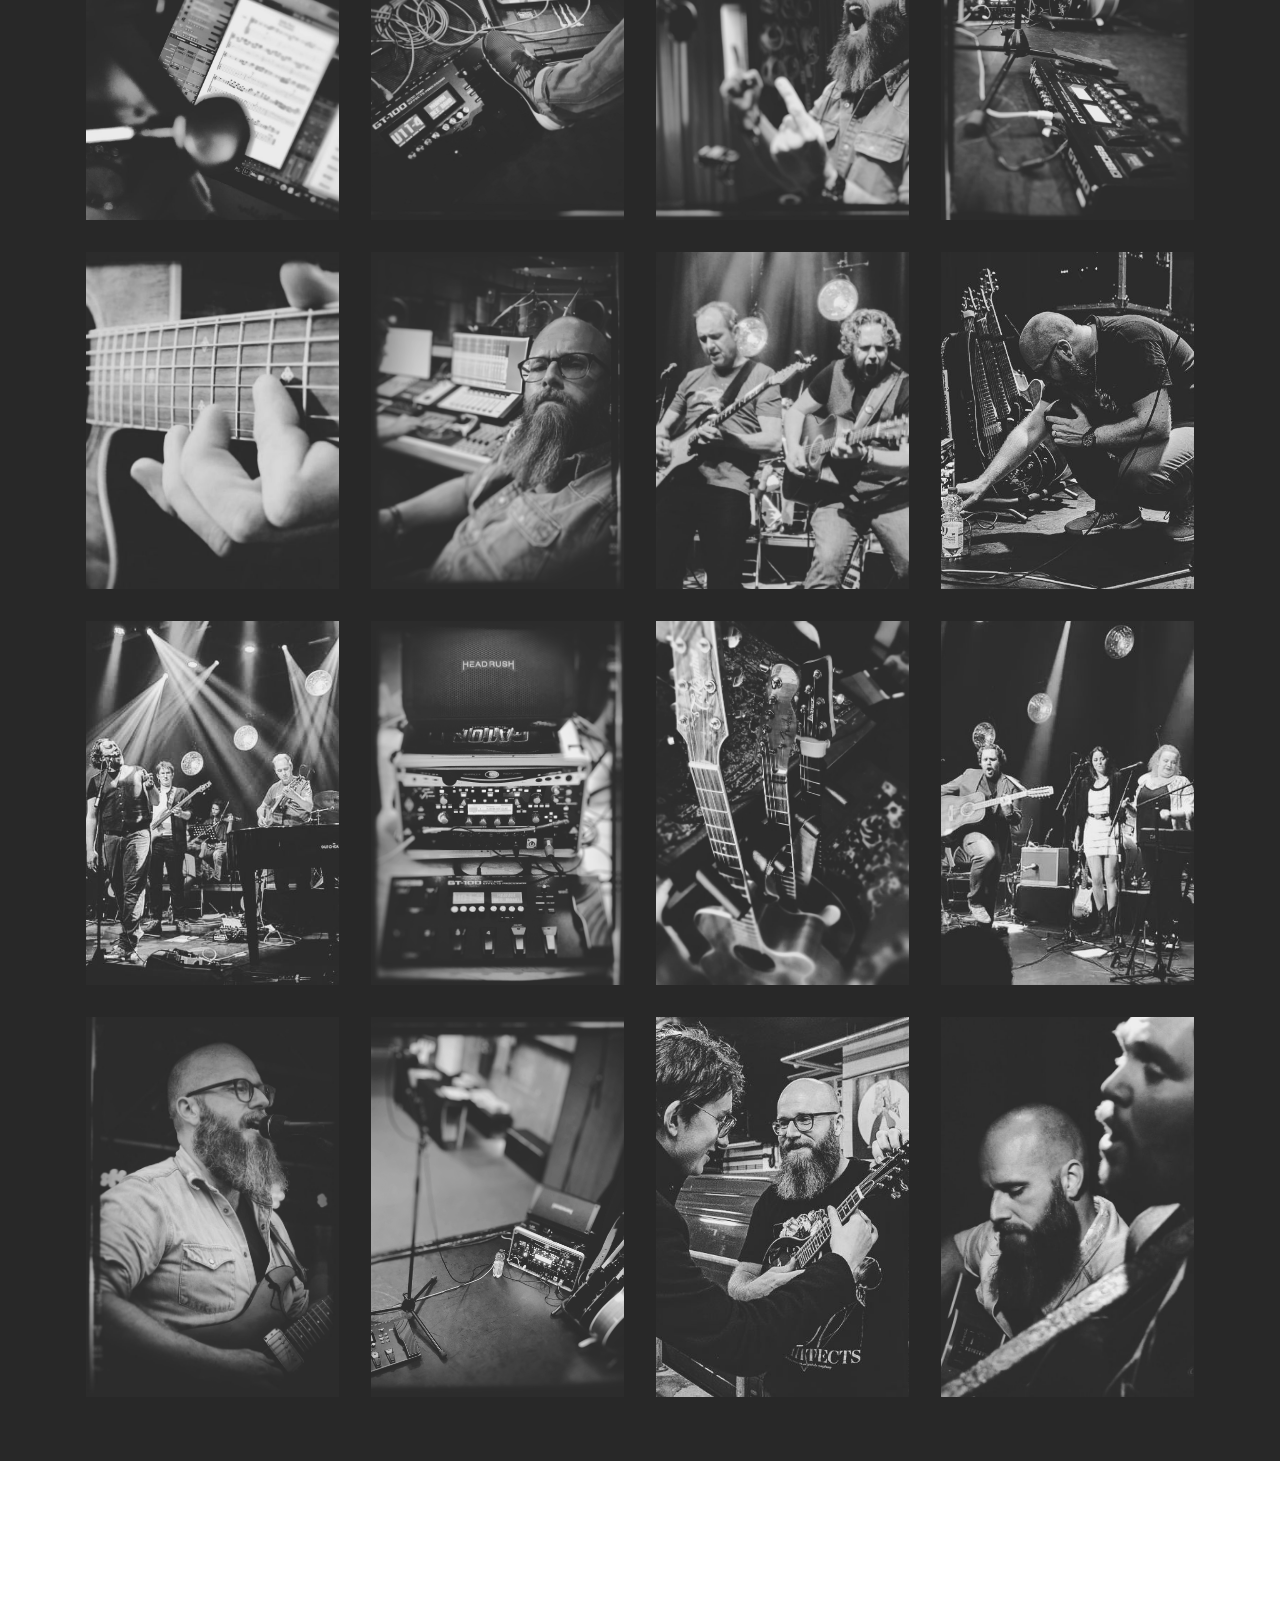
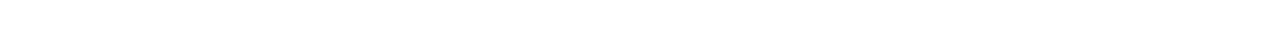
<file: gtr.html>
<!DOCTYPE html>
<html  >
<head>
  <!-- Site made with Mobirise Website Builder v5.9.4, https://mobirise.com -->
  <meta charset="UTF-8">
  <meta http-equiv="X-UA-Compatible" content="IE=edge">
  <meta name="generator" content="Mobirise v5.9.4, mobirise.com">
  <meta name="twitter:card" content="summary_large_image"/>
  <meta name="twitter:image:src" content="assets/images/gtr-meta.jpg">
  <meta property="og:image" content="assets/images/gtr-meta.jpg">
  <meta name="twitter:title" content="GTR">
  <meta name="viewport" content="width=device-width, initial-scale=1, minimum-scale=1">
  <link rel="shortcut icon" href="assets/images/kzngr-nl.gif" type="image/x-icon">
  <meta name="description" content="GTR guitar - kzngr.de - guitars and gear">
  
  
  <title>GTR</title>
  <link rel="stylesheet" href="assets/web/assets/mobirise-icons2/mobirise2.css">
  <link rel="stylesheet" href="assets/web/assets/mobirise-icons/mobirise-icons.css">
  <link rel="stylesheet" href="assets/tether/tether.min.css">
  <link rel="stylesheet" href="assets/bootstrap/css/bootstrap.min.css">
  <link rel="stylesheet" href="assets/bootstrap/css/bootstrap-grid.min.css">
  <link rel="stylesheet" href="assets/bootstrap/css/bootstrap-reboot.min.css">
  <link rel="stylesheet" href="assets/animatecss/animate.css">
  <link rel="stylesheet" href="assets/popup-overlay-plugin/style.css">
  <link rel="stylesheet" href="assets/dropdown/css/style.css">
  <link rel="stylesheet" href="assets/socicon/css/styles.css">
  <link rel="stylesheet" href="assets/theme/css/style.css">
  <link rel="preload" href="https://fonts.googleapis.com/css?family=Spartan:100,200,300,400,500,600,700,800,900&display=swap" as="style" onload="this.onload=null;this.rel='stylesheet'">
  <noscript><link rel="stylesheet" href="https://fonts.googleapis.com/css?family=Spartan:100,200,300,400,500,600,700,800,900&display=swap"></noscript>
  <link rel="preload" href="https://fonts.googleapis.com/css?family=Manrope:200,300,400,500,600,700,800&display=swap" as="style" onload="this.onload=null;this.rel='stylesheet'">
  <noscript><link rel="stylesheet" href="https://fonts.googleapis.com/css?family=Manrope:200,300,400,500,600,700,800&display=swap"></noscript>
  <link rel="preload" as="style" href="assets/mobirise/css/mbr-additional.css"><link rel="stylesheet" href="assets/mobirise/css/mbr-additional.css" type="text/css">

  
  
  

<meta name="theme-color" content="#282828">
<link rel="manifest" href="manifest.json">
<script src="sw-connect.js"></script>
<meta name="apple-mobile-web-app-capable" content="yes">
<link rel="apple-touch-startup-image" media="(device-width: 320px) and (device-height: 568px) and (-webkit-device-pixel-ratio: 2) and (orientation: portrait)" href="assets/images/apple-launch-640x1136.png">
<link rel="apple-touch-startup-image" media="(device-width: 375px) and (device-height: 667px) and (-webkit-device-pixel-ratio: 2) and (orientation: portrait)" href="assets/images/apple-launch-750x1334.png">
<link rel="apple-touch-startup-image" media="(device-width: 414px) and (device-height: 736px) and (-webkit-device-pixel-ratio: 3) and (orientation: portrait)" href="assets/images/apple-launch-1242x2208.png">
<link rel="apple-touch-startup-image" media="(device-width: 375px) and (device-height: 812px) and (-webkit-device-pixel-ratio: 3) and (orientation: portrait)" href="assets/images/apple-launch-1125x2436.png">
<link rel="apple-touch-startup-image" media="(device-width: 768px) and (device-height: 1024px) and (-webkit-device-pixel-ratio: 2) and (orientation: portrait)" href="assets/images/apple-launch-1536x2048.png">
<link rel="apple-touch-startup-image" media="(device-width: 834px) and (device-height: 1112px) and (-webkit-device-pixel-ratio: 2) and (orientation: portrait)" href="assets/images/apple-launch-1668x2224.png">
<link rel="apple-touch-startup-image" media="(device-width: 1024px) and (device-height: 1366px) and (-webkit-device-pixel-ratio: 2) and (orientation: portrait)" href="assets/images/apple-launch-2048x2732.png">
<meta name="apple-mobile-web-app-status-bar-style" content="default">
<meta name="apple-mobile-web-app-title" content="kzngr.de">
<link rel="apple-touch-icon" href="apple-touch-icon.png"></head>
<body>
  
  <section class="menu1 cid-sa69dh2Rwn" once="menu" id="menu1-8">

    
    

    <nav class="navbar navbar-dropdown navbar-expand-lg">
        <div class="container-fluid">
        
        
        <div class="menu_wrapper d-flex">
            <div class="top_menu">
                
                    <div class="navbar-brand">
                        <span class="navbar-logo">
                            
                                <a href="index.html"><img src="assets/images/kzngr-nl.gif" alt="kzngr GTR" title="" style="height: 5rem;"></a>
                            
                        </span>
                        
                    </div>
                    
                    <button class="navbar-toggler" type="button" data-toggle="collapse" data-target="#navbarSupportedContent" aria-controls="navbarNavAltMarkup" aria-expanded="false" aria-label="Toggle navigation">
                        <div class="hamburger">
                            <span></span>
                            <span></span>
                            <span></span>
                            <span></span>
                        </div>
                    </button>
                </div>
                    

                <div class="collapse navbar-collapse" id="navbarSupportedContent">
                    <ul class="navbar-nav nav-dropdown" data-app-modern-menu="true"><li class="nav-item">
                            <a class="nav-link link text-primary display-4" href="index.html#features3-5">GTR</a>
                        </li>
                        
                        <li class="nav-item">
                            <a class="nav-link link text-primary display-4" href="index.html#features5-6">CLK</a>
                        </li>
                        <li class="nav-item">
                            <a class="nav-link link text-primary display-4" href="index.html#content3-3">DOC</a>
                        </li></ul>
                    <div class="navbar-buttons mbr-section-btn"><a class="btn btn-sm btn-secondary display-4" href="index.html#social1-0">Follow</a></div>
                </div>
            </div>
        </div>
    </nav>
</section>

<section class="header3 cid-uthnHgXxgS mbr-fullscreen" data-bg-video="https://youtu.be/sohrRigkcBE" id="header3-32">

    

    

    <div class="container-fluid">
        <div class="row">
            <div class="col-12 col-md-9">
                
                    
            </div>
        </div>
    </div>
</section>

<section class="video2 personam4_video2 cid-sVCYXl3hQq" id="video02-18">

	

	

	<div class="container align-center">
		<div class="row justify-content-md-center">
			<div class="mbr-white col-md-12 col-12 col-lg-6 md-pb">
				<div class="box bg1">
					<div class="mbr-media show-modal align-center py-2" data-modal=".modalWindow1">
						<div class="icon-wrap">
							<span class="mbr-iconfont mobi-mbri-play mobi-mbri" style="font-size: 24px;"></span>
						</div>
					</div>
				</div>
			</div>

			<div class="mbr-white  col-md-12 col-12 col-lg-6">
				<div class="box bg2">
					<div class="mbr-media show-modal align-center py-2" data-modal=".modalWindow2">
						<div class="icon-wrap">
							<span class="mbr-iconfont mobi-mbri-play mobi-mbri" style="font-size: 24px;"></span>
						</div>
					</div>
				</div>
			</div>
		</div>
	</div>

	<div>
		<div class="modalWindow modalWindow1" style="display: none;">
			<div class="modalWindow-container">
				<div class="modalWindow-video-container">
					<div class="modalWindow-video">
						<iframe width="100%" height="100%" frameborder="0" allowfullscreen="1" data-src="https://youtu.be/xHhz93COEpU"></iframe>
					</div>
					<a class="close" role="button" data-dismiss="modal">
						<span aria-hidden="true" class="mbri-close mbr-iconfont closeModal"></span>
						<span class="sr-only">Close</span>
					</a>
				</div>
			</div>
		</div>

		<div class="modalWindow modalWindow2" style="display: none;">
			<div class="modalWindow-container">
				<div class="modalWindow-video-container">
					<div class="modalWindow-video">
						<iframe width="100%" height="100%" frameborder="0" allowfullscreen="1" data-src="https://youtu.be/n7WoVtRvGKA"></iframe>
					</div>
					<a class="close" role="button" data-dismiss="modal">
						<span aria-hidden="true" class="mbri-close mbr-iconfont closeModal"></span>
						<span class="sr-only">Close</span>
					</a>
				</div>
			</div>
		</div>
	</div>
</section>

<section class="video2 personam4_video2 cid-sVnpguQqsT" id="video02-f">

	

	

	<div class="container align-center">
		<div class="row justify-content-md-center">
			<div class="mbr-white col-md-12 col-12 col-lg-6 md-pb">
				<div class="box bg1">
					<div class="mbr-media show-modal align-center py-2" data-modal=".modalWindow1">
						<div class="icon-wrap">
							<span class="mbr-iconfont mobi-mbri-play mobi-mbri" style="font-size: 24px;"></span>
						</div>
					</div>
				</div>
			</div>

			<div class="mbr-white  col-md-12 col-12 col-lg-6">
				<div class="box bg2">
					<div class="mbr-media show-modal align-center py-2" data-modal=".modalWindow2">
						<div class="icon-wrap">
							<span class="mbr-iconfont mobi-mbri-play mobi-mbri" style="font-size: 24px;"></span>
						</div>
					</div>
				</div>
			</div>
		</div>
	</div>

	<div>
		<div class="modalWindow modalWindow1" style="display: none;">
			<div class="modalWindow-container">
				<div class="modalWindow-video-container">
					<div class="modalWindow-video">
						<iframe width="100%" height="100%" frameborder="0" allowfullscreen="1" data-src="https://youtu.be/QDU96ePZfp0?si=Hp8b0AAr7AqzFPDM"></iframe>
					</div>
					<a class="close" role="button" data-dismiss="modal">
						<span aria-hidden="true" class="mbri-close mbr-iconfont closeModal"></span>
						<span class="sr-only">Close</span>
					</a>
				</div>
			</div>
		</div>

		<div class="modalWindow modalWindow2" style="display: none;">
			<div class="modalWindow-container">
				<div class="modalWindow-video-container">
					<div class="modalWindow-video">
						<iframe width="100%" height="100%" frameborder="0" allowfullscreen="1" data-src="https://youtu.be/gax_GQ3leNs?si=Klm8IuPjKwZ2ibC8"></iframe>
					</div>
					<a class="close" role="button" data-dismiss="modal">
						<span aria-hidden="true" class="mbri-close mbr-iconfont closeModal"></span>
						<span class="sr-only">Close</span>
					</a>
				</div>
			</div>
		</div>
	</div>
</section>

<section class="video2 personam4_video2 cid-sVqUkuknAL" id="video02-15">

	

	

	<div class="container align-center">
		<div class="row justify-content-md-center">
			<div class="mbr-white col-md-12 col-12 col-lg-6 md-pb">
				<div class="box bg1">
					<div class="mbr-media show-modal align-center py-2" data-modal=".modalWindow1">
						<div class="icon-wrap">
							<span class="mbr-iconfont mobi-mbri-play mobi-mbri" style="font-size: 24px;"></span>
						</div>
					</div>
				</div>
			</div>

			<div class="mbr-white  col-md-12 col-12 col-lg-6">
				<div class="box bg2">
					<div class="mbr-media show-modal align-center py-2" data-modal=".modalWindow2">
						<div class="icon-wrap">
							<span class="mbr-iconfont mobi-mbri-play mobi-mbri" style="font-size: 24px;"></span>
						</div>
					</div>
				</div>
			</div>
		</div>
	</div>

	<div>
		<div class="modalWindow modalWindow1" style="display: none;">
			<div class="modalWindow-container">
				<div class="modalWindow-video-container">
					<div class="modalWindow-video">
						<iframe width="100%" height="100%" frameborder="0" allowfullscreen="1" data-src="https://youtu.be/Fw-5GhBNuac"></iframe>
					</div>
					<a class="close" role="button" data-dismiss="modal">
						<span aria-hidden="true" class="mbri-close mbr-iconfont closeModal"></span>
						<span class="sr-only">Close</span>
					</a>
				</div>
			</div>
		</div>

		<div class="modalWindow modalWindow2" style="display: none;">
			<div class="modalWindow-container">
				<div class="modalWindow-video-container">
					<div class="modalWindow-video">
						<iframe width="100%" height="100%" frameborder="0" allowfullscreen="1" data-src="https://youtu.be/VJosCqZ5H2c"></iframe>
					</div>
					<a class="close" role="button" data-dismiss="modal">
						<span aria-hidden="true" class="mbri-close mbr-iconfont closeModal"></span>
						<span class="sr-only">Close</span>
					</a>
				</div>
			</div>
		</div>
	</div>
</section>

<section data-bs-version="5.1" class="gallery2 mbr-gallery cid-sVnBHKG8io" id="gallery2-y">

    

    

    <div class="container">
        <div class="row mbr-gallery mt-4">
            <div class="col-12 col-md-6 col-lg-3 item gallery-image active">
                <div class="item-wrapper" data-toggle="modal" data-bs-toggle="modal" data-target="#uthqq2kc5p-modal" data-bs-target="#uthqq2kc5p-modal">
                    <img class="w-100" src="assets/images/pana8413kk-3612x5418.jpg" alt="" data-slide-to="0" data-bs-slide-to="0" data-target="#lb-uthqq2kc5p" data-bs-target="#lb-uthqq2kc5p">
                    <div class="icon-wrapper">
                        <span class="mobi-mbri mobi-mbri-search mbr-iconfont mbr-iconfont-btn"></span>
                    </div>
                </div>
            </div><div class="col-12 col-md-6 col-lg-3 item gallery-image">
                <div class="item-wrapper" data-toggle="modal" data-bs-toggle="modal" data-target="#uthqq2kc5p-modal" data-bs-target="#uthqq2kc5p-modal">
                    <img class="w-100" src="assets/images/pana8435kk-3653x5480.jpg" alt="" data-slide-to="1" data-bs-slide-to="1" data-target="#lb-uthqq2kc5p" data-bs-target="#lb-uthqq2kc5p">
                    <div class="icon-wrapper">
                        <span class="mobi-mbri mobi-mbri-search mbr-iconfont mbr-iconfont-btn"></span>
                    </div>
                </div>
            </div><div class="col-12 col-md-6 col-lg-3 item gallery-image">
                <div class="item-wrapper" data-toggle="modal" data-bs-toggle="modal" data-target="#uthqq2kc5p-modal" data-bs-target="#uthqq2kc5p-modal">
                    <img class="w-100" src="assets/images/pana8411kk-3753x5630.jpg" alt="" data-slide-to="2" data-bs-slide-to="2" data-target="#lb-uthqq2kc5p" data-bs-target="#lb-uthqq2kc5p">
                    <div class="icon-wrapper">
                        <span class="mobi-mbri mobi-mbri-search mbr-iconfont mbr-iconfont-btn"></span>
                    </div>
                </div>
            </div><div class="col-12 col-md-6 col-lg-3 item gallery-image">
                <div class="item-wrapper" data-toggle="modal" data-bs-toggle="modal" data-target="#uthqq2kc5p-modal" data-bs-target="#uthqq2kc5p-modal">
                    <img class="w-100" src="assets/images/pana8434kk-3733x5600.jpg" alt="" data-slide-to="3" data-bs-slide-to="3" data-target="#lb-uthqq2kc5p" data-bs-target="#lb-uthqq2kc5p">
                    <div class="icon-wrapper">
                        <span class="mobi-mbri mobi-mbri-search mbr-iconfont mbr-iconfont-btn"></span>
                    </div>
                </div>
            </div><div class="col-12 col-md-6 col-lg-3 item gallery-image">
                <div class="item-wrapper" data-toggle="modal" data-bs-toggle="modal" data-target="#uthqq2kc5p-modal" data-bs-target="#uthqq2kc5p-modal">
                    <img class="w-100" src="assets/images/kzngr-header2kk-2048x1365.jpg" alt="" data-slide-to="4" data-bs-slide-to="4" data-target="#lb-uthqq2kc5p" data-bs-target="#lb-uthqq2kc5p">
                    <div class="icon-wrapper">
                        <span class="mobi-mbri mobi-mbri-search mbr-iconfont mbr-iconfont-btn"></span>
                    </div>
                </div>
            </div><div class="col-12 col-md-6 col-lg-3 item gallery-image">
                <div class="item-wrapper" data-toggle="modal" data-bs-toggle="modal" data-target="#uthqq2kc5p-modal" data-bs-target="#uthqq2kc5p-modal">
                    <img class="w-100" src="assets/images/img-3964kk-682x1027.jpg" alt="" data-slide-to="5" data-bs-slide-to="5" data-target="#lb-uthqq2kc5p" data-bs-target="#lb-uthqq2kc5p">
                    <div class="icon-wrapper">
                        <span class="mobi-mbri mobi-mbri-search mbr-iconfont mbr-iconfont-btn"></span>
                    </div>
                </div>
            </div><div class="col-12 col-md-6 col-lg-3 item gallery-image">
                <div class="item-wrapper" data-toggle="modal" data-bs-toggle="modal" data-target="#uthqq2kc5p-modal" data-bs-target="#uthqq2kc5p-modal">
                    <img class="w-100" src="assets/images/kzngr-boden6ixkk-1016x778.jpg" alt="" data-slide-to="6" data-bs-slide-to="6" data-target="#lb-uthqq2kc5p" data-bs-target="#lb-uthqq2kc5p">
                    <div class="icon-wrapper">
                        <span class="mobi-mbri mobi-mbri-search mbr-iconfont mbr-iconfont-btn"></span>
                    </div>
                </div>
            </div>
            <div class="col-12 col-md-6 col-lg-3 item gallery-image">
                <div class="item-wrapper" data-toggle="modal" data-bs-toggle="modal" data-target="#uthqq2kc5p-modal" data-bs-target="#uthqq2kc5p-modal">
                    <img class="w-100" src="assets/images/pana2971kk-2000x1333.jpg" alt="" data-slide-to="7" data-bs-slide-to="7" data-target="#lb-uthqq2kc5p" data-bs-target="#lb-uthqq2kc5p">
                    <div class="icon-wrapper">
                        <span class="mobi-mbri mobi-mbri-search mbr-iconfont mbr-iconfont-btn"></span>
                    </div>
                </div>
            </div><div class="col-12 col-md-6 col-lg-3 item gallery-image">
                <div class="item-wrapper" data-toggle="modal" data-bs-toggle="modal" data-target="#uthqq2kc5p-modal" data-bs-target="#uthqq2kc5p-modal">
                    <img class="w-100" src="assets/images/9d5cf66d-bd8f-43f3-a3aa-ebc4984a7197kk-1080x1080.jpg" alt="" data-slide-to="8" data-bs-slide-to="8" data-target="#lb-uthqq2kc5p" data-bs-target="#lb-uthqq2kc5p">
                    <div class="icon-wrapper">
                        <span class="mobi-mbri mobi-mbri-search mbr-iconfont mbr-iconfont-btn"></span>
                    </div>
                </div>
            </div><div class="col-12 col-md-6 col-lg-3 item gallery-image">
                <div class="item-wrapper" data-toggle="modal" data-bs-toggle="modal" data-target="#uthqq2kc5p-modal" data-bs-target="#uthqq2kc5p-modal">
                    <img class="w-100" src="assets/images/img-5984kk-4032x3024.jpg" alt="" data-slide-to="9" data-bs-slide-to="9" data-target="#lb-uthqq2kc5p" data-bs-target="#lb-uthqq2kc5p">
                    <div class="icon-wrapper">
                        <span class="mobi-mbri mobi-mbri-search mbr-iconfont mbr-iconfont-btn"></span>
                    </div>
                </div>
            </div><div class="col-12 col-md-6 col-lg-3 item gallery-image">
                <div class="item-wrapper" data-toggle="modal" data-bs-toggle="modal" data-target="#uthqq2kc5p-modal" data-bs-target="#uthqq2kc5p-modal">
                    <img class="w-100" src="assets/images/img-5576kk-4032x3024.jpg" alt="" data-slide-to="10" data-bs-slide-to="10" data-target="#lb-uthqq2kc5p" data-bs-target="#lb-uthqq2kc5p">
                    <div class="icon-wrapper">
                        <span class="mobi-mbri mobi-mbri-search mbr-iconfont mbr-iconfont-btn"></span>
                    </div>
                </div>
            </div><div class="col-12 col-md-6 col-lg-3 item gallery-image">
                <div class="item-wrapper" data-toggle="modal" data-bs-toggle="modal" data-target="#uthqq2kc5p-modal" data-bs-target="#uthqq2kc5p-modal">
                    <img class="w-100" src="assets/images/img-6702kk-3024x4032.jpg" alt="" data-slide-to="11" data-bs-slide-to="11" data-target="#lb-uthqq2kc5p" data-bs-target="#lb-uthqq2kc5p">
                    <div class="icon-wrapper">
                        <span class="mobi-mbri mobi-mbri-search mbr-iconfont mbr-iconfont-btn"></span>
                    </div>
                </div>
            </div><div class="col-12 col-md-6 col-lg-3 item gallery-image">
                <div class="item-wrapper" data-toggle="modal" data-bs-toggle="modal" data-target="#uthqq2kc5p-modal" data-bs-target="#uthqq2kc5p-modal">
                    <img class="w-100" src="assets/images/kzngr-takakk-1334x702.jpg" alt="" data-slide-to="12" data-bs-slide-to="12" data-target="#lb-uthqq2kc5p" data-bs-target="#lb-uthqq2kc5p">
                    <div class="icon-wrapper">
                        <span class="mobi-mbri mobi-mbri-search mbr-iconfont mbr-iconfont-btn"></span>
                    </div>
                </div>
            </div><div class="col-12 col-md-6 col-lg-3 item gallery-image">
                <div class="item-wrapper" data-toggle="modal" data-bs-toggle="modal" data-target="#uthqq2kc5p-modal" data-bs-target="#uthqq2kc5p-modal">
                    <img class="w-100" src="assets/images/img-5551kk-2320x3088.jpg" alt="" data-slide-to="13" data-bs-slide-to="13" data-target="#lb-uthqq2kc5p" data-bs-target="#lb-uthqq2kc5p">
                    <div class="icon-wrapper">
                        <span class="mobi-mbri mobi-mbri-search mbr-iconfont mbr-iconfont-btn"></span>
                    </div>
                </div>
            </div><div class="col-12 col-md-6 col-lg-3 item gallery-image">
                <div class="item-wrapper" data-toggle="modal" data-bs-toggle="modal" data-target="#uthqq2kc5p-modal" data-bs-target="#uthqq2kc5p-modal">
                    <img class="w-100" src="assets/images/mdb-007kk-1668x986.jpg" alt="" data-slide-to="14" data-bs-slide-to="14" data-target="#lb-uthqq2kc5p" data-bs-target="#lb-uthqq2kc5p">
                    <div class="icon-wrapper">
                        <span class="mobi-mbri mobi-mbri-search mbr-iconfont mbr-iconfont-btn"></span>
                    </div>
                </div>
            </div><div class="col-12 col-md-6 col-lg-3 item gallery-image">
                <div class="item-wrapper" data-toggle="modal" data-bs-toggle="modal" data-target="#uthqq2kc5p-modal" data-bs-target="#uthqq2kc5p-modal">
                    <img class="w-100" src="assets/images/img-7339kk-800x533.jpg" alt="" data-slide-to="15" data-bs-slide-to="15" data-target="#lb-uthqq2kc5p" data-bs-target="#lb-uthqq2kc5p">
                    <div class="icon-wrapper">
                        <span class="mobi-mbri mobi-mbri-search mbr-iconfont mbr-iconfont-btn"></span>
                    </div>
                </div>
            </div><div class="col-12 col-md-6 col-lg-3 item gallery-image">
                <div class="item-wrapper" data-toggle="modal" data-bs-toggle="modal" data-target="#uthqq2kc5p-modal" data-bs-target="#uthqq2kc5p-modal">
                    <img class="w-100" src="assets/images/img-6962kk-800x533.jpg" alt="" data-slide-to="16" data-bs-slide-to="16" data-target="#lb-uthqq2kc5p" data-bs-target="#lb-uthqq2kc5p">
                    <div class="icon-wrapper">
                        <span class="mobi-mbri mobi-mbri-search mbr-iconfont mbr-iconfont-btn"></span>
                    </div>
                </div>
            </div><div class="col-12 col-md-6 col-lg-3 item gallery-image">
                <div class="item-wrapper" data-toggle="modal" data-bs-toggle="modal" data-target="#uthqq2kc5p-modal" data-bs-target="#uthqq2kc5p-modal">
                    <img class="w-100" src="assets/images/img-6106kk-2800x4032.jpg" alt="" data-slide-to="17" data-bs-slide-to="17" data-target="#lb-uthqq2kc5p" data-bs-target="#lb-uthqq2kc5p">
                    <div class="icon-wrapper">
                        <span class="mobi-mbri mobi-mbri-search mbr-iconfont mbr-iconfont-btn"></span>
                    </div>
                </div>
            </div><div class="col-12 col-md-6 col-lg-3 item gallery-image">
                <div class="item-wrapper" data-toggle="modal" data-bs-toggle="modal" data-target="#uthqq2kc5p-modal" data-bs-target="#uthqq2kc5p-modal">
                    <img class="w-100" src="assets/images/img-4884-2kk-1200x1600.jpg" alt="" data-slide-to="18" data-bs-slide-to="18" data-target="#lb-uthqq2kc5p" data-bs-target="#lb-uthqq2kc5p">
                    <div class="icon-wrapper">
                        <span class="mobi-mbri mobi-mbri-search mbr-iconfont mbr-iconfont-btn"></span>
                    </div>
                </div>
            </div><div class="col-12 col-md-6 col-lg-3 item gallery-image">
                <div class="item-wrapper" data-toggle="modal" data-bs-toggle="modal" data-target="#uthqq2kc5p-modal" data-bs-target="#uthqq2kc5p-modal">
                    <img class="w-100" src="assets/images/mdb-004kk-1015x539.jpg" alt="" data-slide-to="19" data-bs-slide-to="19" data-target="#lb-uthqq2kc5p" data-bs-target="#lb-uthqq2kc5p">
                    <div class="icon-wrapper">
                        <span class="mobi-mbri mobi-mbri-search mbr-iconfont mbr-iconfont-btn"></span>
                    </div>
                </div>
            </div><div class="col-12 col-md-6 col-lg-3 item gallery-image">
                <div class="item-wrapper" data-toggle="modal" data-bs-toggle="modal" data-target="#uthqq2kc5p-modal" data-bs-target="#uthqq2kc5p-modal">
                    <img class="w-100" src="assets/images/2eb9e600-2cfe-452a-b655-6f90a8a637ackk-1065x1600.jpg" alt="" data-slide-to="20" data-bs-slide-to="20" data-target="#lb-uthqq2kc5p" data-bs-target="#lb-uthqq2kc5p">
                    <div class="icon-wrapper">
                        <span class="mobi-mbri mobi-mbri-search mbr-iconfont mbr-iconfont-btn"></span>
                    </div>
                </div>
            </div><div class="col-12 col-md-6 col-lg-3 item gallery-image">
                <div class="item-wrapper" data-toggle="modal" data-bs-toggle="modal" data-target="#uthqq2kc5p-modal" data-bs-target="#uthqq2kc5p-modal">
                    <img class="w-100" src="assets/images/img-6688kk-4032x3024.jpg" alt="" data-slide-to="21" data-bs-slide-to="21" data-target="#lb-uthqq2kc5p" data-bs-target="#lb-uthqq2kc5p">
                    <div class="icon-wrapper">
                        <span class="mobi-mbri mobi-mbri-search mbr-iconfont mbr-iconfont-btn"></span>
                    </div>
                </div>
            </div><div class="col-12 col-md-6 col-lg-3 item gallery-image">
                <div class="item-wrapper" data-toggle="modal" data-bs-toggle="modal" data-target="#uthqq2kc5p-modal" data-bs-target="#uthqq2kc5p-modal">
                    <img class="w-100" src="assets/images/img-7330kk-800x533.jpg" alt="" data-slide-to="22" data-bs-slide-to="22" data-target="#lb-uthqq2kc5p" data-bs-target="#lb-uthqq2kc5p">
                    <div class="icon-wrapper">
                        <span class="mobi-mbri mobi-mbri-search mbr-iconfont mbr-iconfont-btn"></span>
                    </div>
                </div>
            </div><div class="col-12 col-md-6 col-lg-3 item gallery-image">
                <div class="item-wrapper" data-toggle="modal" data-bs-toggle="modal" data-target="#uthqq2kc5p-modal" data-bs-target="#uthqq2kc5p-modal">
                    <img class="w-100" src="assets/images/mdb-cr-002kk-960x817.jpg" alt="" data-slide-to="23" data-bs-slide-to="23" data-target="#lb-uthqq2kc5p" data-bs-target="#lb-uthqq2kc5p">
                    <div class="icon-wrapper">
                        <span class="mobi-mbri mobi-mbri-search mbr-iconfont mbr-iconfont-btn"></span>
                    </div>
                </div>
            </div>
            
            
            
            
            <div class="col-12 mt-3">
                <div class="row justify-content-center">
                    <div class="col-12 col-md-8 col-lg">
                        
                        
                    </div>
                    
                </div>
            </div>
        </div>
        <div class="modal mbr-slider" tabindex="-1" role="dialog" aria-hidden="true" id="uthqq2kc5p-modal">
            <div class="modal-dialog" role="document">
                <div class="modal-content">
                    <div class="modal-body">
                        <div class="carousel slide" id="lb-uthqq2kc5p" data-interval="NaN" data-bs-interval="NaN">
                            <div class="carousel-inner">
                                <div class="carousel-item active">
                                    <img class="d-block" src="assets/images/pana8413kk-3612x5418.jpg" alt="">
                                </div><div class="carousel-item">
                                    <img class="d-block" src="assets/images/pana8435kk-3653x5480.jpg" alt="">
                                </div><div class="carousel-item">
                                    <img class="d-block" src="assets/images/pana8411kk-3753x5630.jpg" alt="">
                                </div><div class="carousel-item">
                                    <img class="d-block" src="assets/images/pana8434kk-3733x5600.jpg" alt="">
                                </div><div class="carousel-item">
                                    <img class="d-block" src="assets/images/kzngr-header2kk-2048x1365.jpg" alt="">
                                </div><div class="carousel-item">
                                    <img class="d-block" src="assets/images/img-3964kk-682x1027.jpg" alt="">
                                </div><div class="carousel-item">
                                    <img class="d-block" src="assets/images/kzngr-boden6ixkk-1016x778.jpg" alt="">
                                </div>
                                <div class="carousel-item">
                                    <img class="d-block" src="assets/images/pana2971kk-2000x1333.jpg" alt="">
                                </div><div class="carousel-item">
                                    <img class="d-block" src="assets/images/9d5cf66d-bd8f-43f3-a3aa-ebc4984a7197kk-1080x1080.jpg" alt="">
                                </div><div class="carousel-item">
                                    <img class="d-block" src="assets/images/img-5984kk-4032x3024.jpg" alt="">
                                </div><div class="carousel-item">
                                    <img class="d-block" src="assets/images/img-5576kk-4032x3024.jpg" alt="">
                                </div><div class="carousel-item">
                                    <img class="d-block" src="assets/images/img-6702kk-3024x4032.jpg" alt="">
                                </div><div class="carousel-item">
                                    <img class="d-block" src="assets/images/kzngr-takakk-1334x702.jpg" alt="">
                                </div><div class="carousel-item">
                                    <img class="d-block" src="assets/images/img-5551kk-2320x3088.jpg" alt="">
                                </div><div class="carousel-item">
                                    <img class="d-block" src="assets/images/mdb-007kk-1668x986.jpg" alt="">
                                </div><div class="carousel-item">
                                    <img class="d-block" src="assets/images/img-7339kk-800x533.jpg" alt="">
                                </div><div class="carousel-item">
                                    <img class="d-block" src="assets/images/img-6962kk-800x533.jpg" alt="">
                                </div><div class="carousel-item">
                                    <img class="d-block" src="assets/images/img-6106kk-2800x4032.jpg" alt="">
                                </div><div class="carousel-item">
                                    <img class="d-block" src="assets/images/img-4884-2kk-1200x1600.jpg" alt="">
                                </div><div class="carousel-item">
                                    <img class="d-block" src="assets/images/mdb-004kk-1015x539.jpg" alt="">
                                </div><div class="carousel-item">
                                    <img class="d-block" src="assets/images/2eb9e600-2cfe-452a-b655-6f90a8a637ackk-1065x1600.jpg" alt="">
                                </div><div class="carousel-item">
                                    <img class="d-block" src="assets/images/img-6688kk-4032x3024.jpg" alt="">
                                </div><div class="carousel-item">
                                    <img class="d-block" src="assets/images/img-7330kk-800x533.jpg" alt="">
                                </div><div class="carousel-item">
                                    <img class="d-block" src="assets/images/mdb-cr-002kk-960x817.jpg" alt="">
                                </div>
                                
                                
                                
                                
                            </div>
                            <a role="button" href="" class="close" data-dismiss="modal" data-bs-dismiss="modal" aria-label="Close">
                            </a>
                            <a class="carousel-control-prev carousel-control" role="button" data-slide="prev" data-bs-slide="prev" href="#lb-uthqq2kc5p">
                                <span class="mobi-mbri mobi-mbri-arrow-prev" aria-hidden="true"></span>
                                <span class="sr-only visually-hidden">Previous</span>
                            </a>
                            <a class="carousel-control-next carousel-control" role="button" data-slide="next" data-bs-slide="next" href="#lb-uthqq2kc5p">
                                <span class="mobi-mbri mobi-mbri-arrow-next" aria-hidden="true"></span>
                                <span class="sr-only visually-hidden">Next</span>
                            </a>
                        </div>
                    </div>
                </div>
            </div>
        </div>
    </div>
</section>

<section class="footer1 cid-sa6jXKqAqJ mbr-reveal" once="footer" id="footer1-9">

    

    

    <div class="align-center container">
        <div class="row justify-content-center">
            
            
            
            
            
            
            </div>
            <div class="line"></div>
            <div class="row align-items-baseline">
                <div class="col-12 col-md-6">
                     <p class="privacy mbr-fonts-style align-left display-4">KLEMM K</p>
                </div>
                <div class="col-12 col-md-6">
                     <p class="privacy mbr-fonts-style align-right display-4">© 2022 ROTTERDAM, NL</p>
                </div>
            </div>
        </div>
                
</section>


<script src="assets/web/assets/jquery/jquery.min.js"></script>
  <script src="assets/popper/popper.min.js"></script>
  <script src="assets/tether/tether.min.js"></script>
  <script src="assets/bootstrap/js/bootstrap.min.js"></script>
  <script src="assets/web/assets/cookies-alert-plugin/cookies-alert-core.js"></script>
  <script src="assets/web/assets/cookies-alert-plugin/cookies-alert-script.js"></script>
  <script src="assets/smoothscroll/smooth-scroll.js"></script>
  <script src="assets/viewportchecker/jquery.viewportchecker.js"></script>
  <script src="assets/dropdown/js/nav-dropdown.js"></script>
  <script src="assets/dropdown/js/navbar-dropdown.js"></script>
  <script src="assets/touchswipe/jquery.touch-swipe.min.js"></script>
  <script src="assets/ytplayer/jquery.mb.ytplayer.min.js"></script>
  <script src="assets/vimeoplayer/jquery.mb.vimeo_player.js"></script>
  <script src="assets/playervimeo/vimeo_player.js"></script>
  <script src="assets/theme/js/script.js"></script>
  
  
  
<div id="cookie-dialog" style="display: none;"><div id="cookiesdirective" style="background-color:rgba(248,200,66,1)"><div style="position: fixed; top: 0; right: 0; bottom: 0; left: 0; background-color: rgb(0, 0, 0); opacity: 0; z-index: 9999;"></div><div style="position: fixed; top: 0; right: 0; bottom: 0; left: 0; display: flex; align-items: center; z-index: 10000"><div class="cookie-wrapper" style="font-family: sans-serif;position: relative; width: 100%; max-width: 500px; margin-right: auto; margin-left: auto; padding: 1rem; text-align: center; border-radius: .3rem; box-shadow: 0 10px 40px 0 rgba(0,0,0,0.2); color:#282828; background:rgb(248, 200, 66);"><div class="mbr-text"><p class="display-7 accept-text">We use cookies to track visits. We store no personal data.</p></div><div class="mbr-section-btn"><a class="btn btn-sm btn-primary" style="margin:0; background-color:#282828!important;color:#FFFFFF!important" id="impliedsubmit">GOT IT !</a></div></div></div></div></div>
  <input name="cookieData" type="hidden" data-cookie-cookiesAlertType='1' data-cookie-customDialogSelector='#cookie-dialog' data-cookie-colorText='#282828' data-cookie-colorBg='rgb(248, 200, 66)' data-cookie-opacityOverlay='0' data-cookie-bgOpacity='100' data-cookie-textButton='GOT IT !' data-cookie-rejectText='REJECT' data-cookie-colorButton='#282828' data-cookie-rejectColor='#ffffff' data-cookie-colorLink='#1a191d' data-cookie-underlineLink='false' data-cookie-text="We use cookies to track visits. We store no personal data.">
   <div id="scrollToTop" class="scrollToTop mbr-arrow-up"><a style="text-align: center;"><i class="mbr-arrow-up-icon mbr-arrow-up-icon-cm cm-icon cm-icon-smallarrow-up"></i></a></div>
    <input name="animation" type="hidden">
  
</body>
</html>
</file>
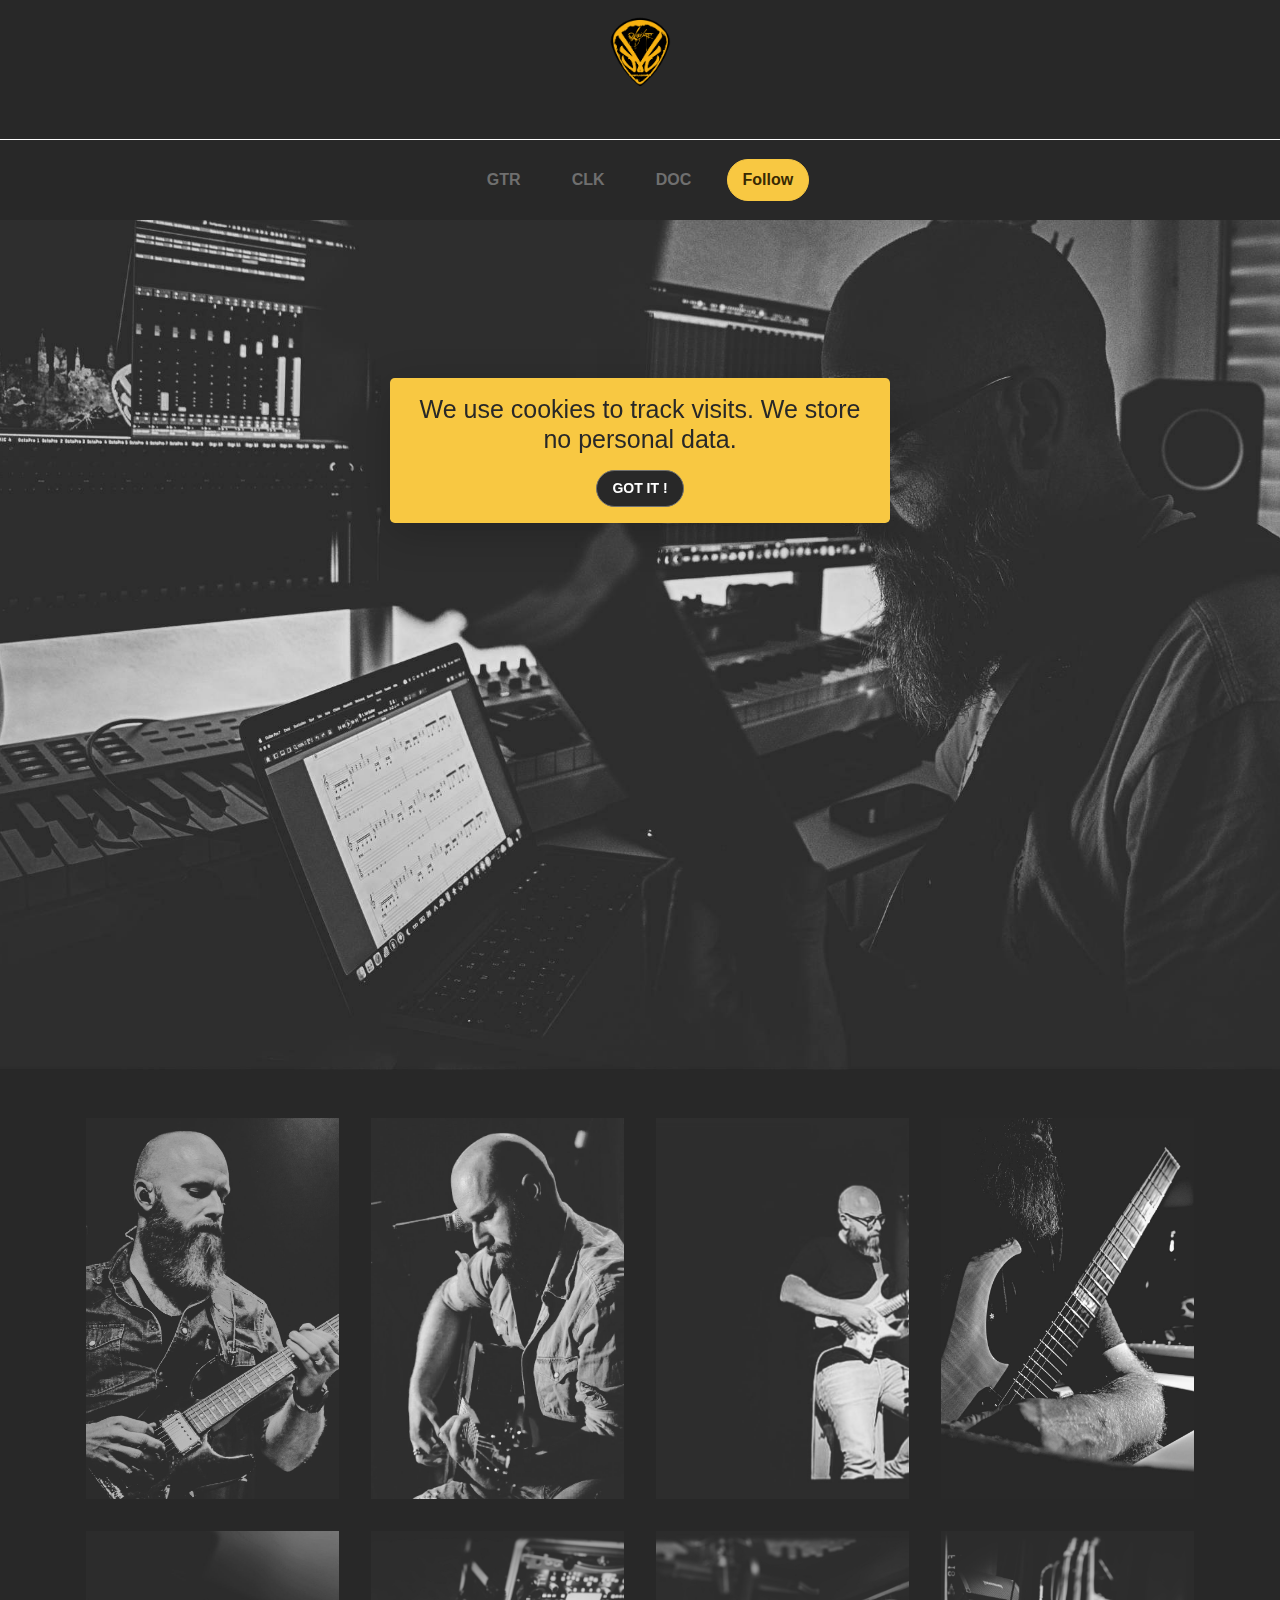
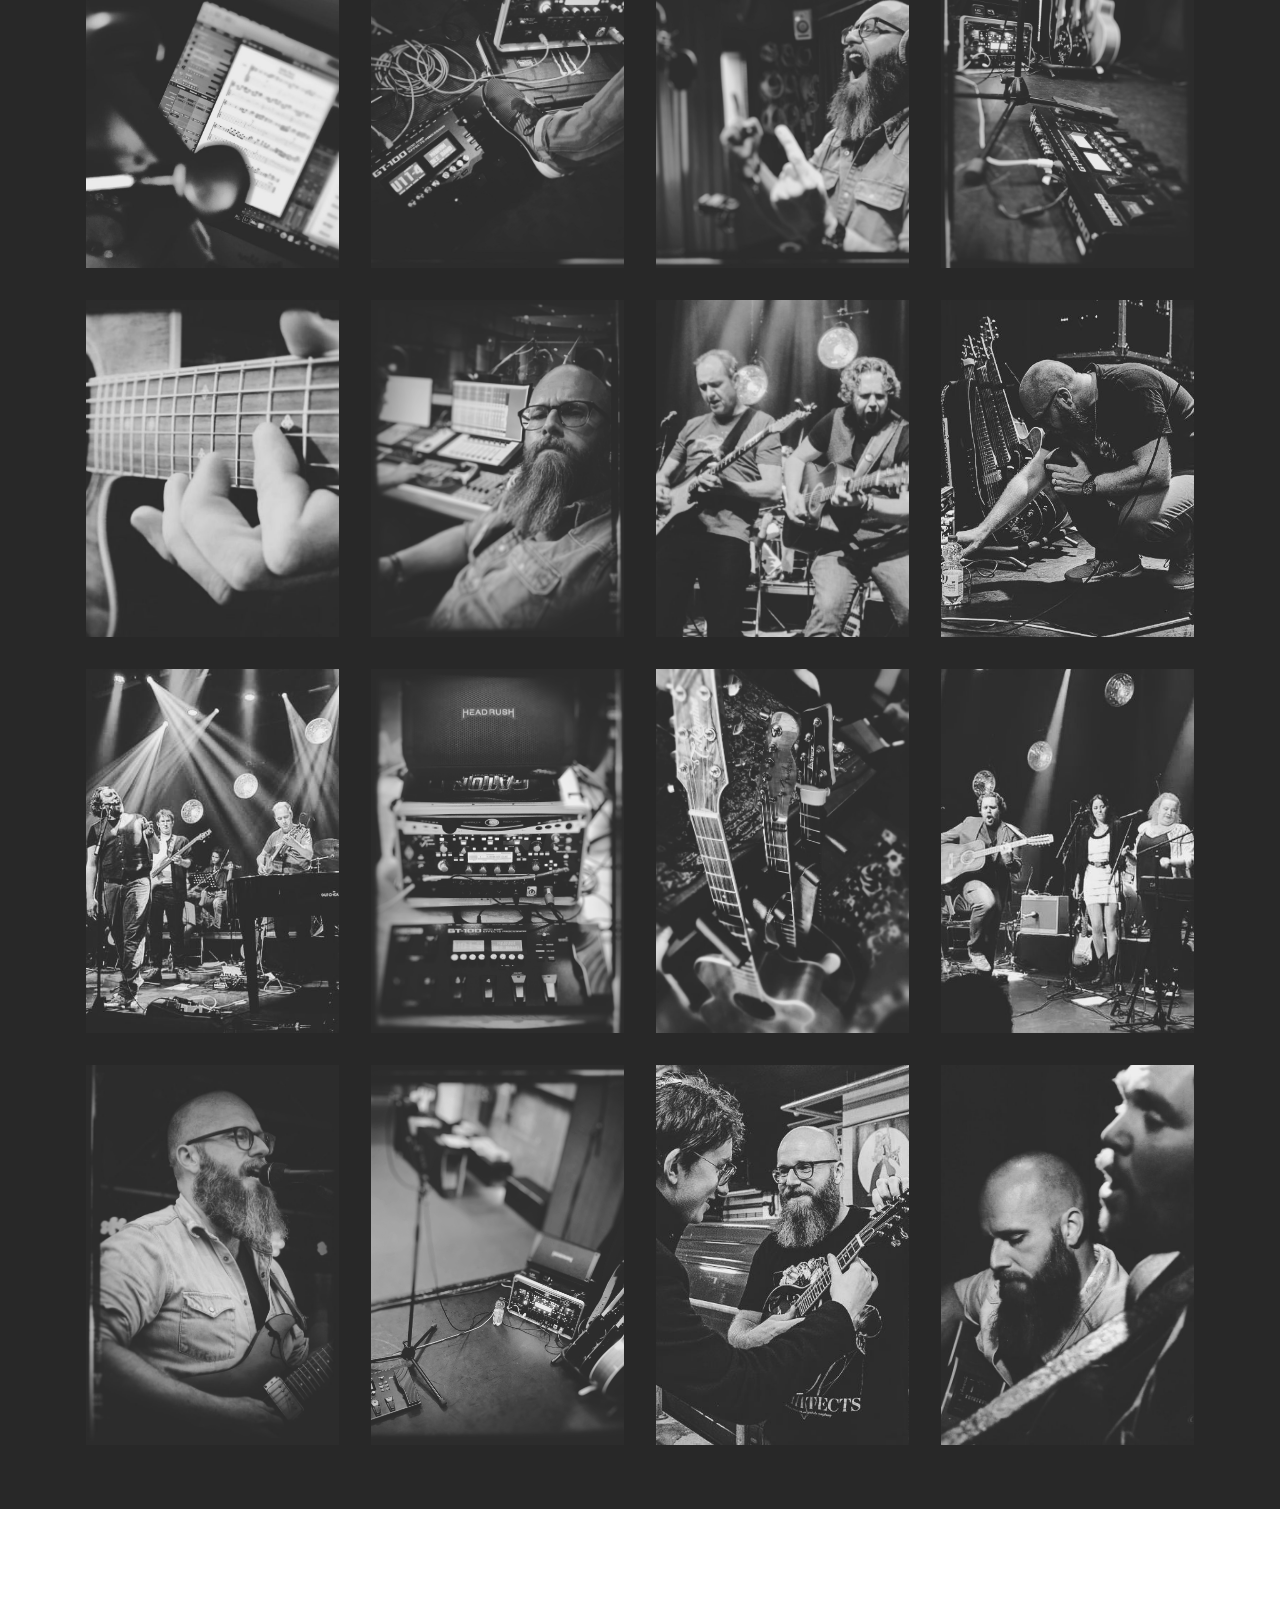
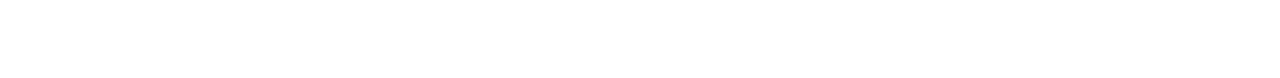
<file: MSC.html>
<!DOCTYPE html>
<html  >
<head>
  <!-- Site made with Mobirise Website Builder v5.9.4, https://mobirise.com -->
  <meta charset="UTF-8">
  <meta http-equiv="X-UA-Compatible" content="IE=edge">
  <meta name="generator" content="Mobirise v5.9.4, mobirise.com">
  <meta name="twitter:card" content="summary_large_image"/>
  <meta name="twitter:image:src" content="assets/images/MSC-meta.jpg">
  <meta property="og:image" content="assets/images/MSC-meta.jpg">
  <meta name="twitter:title" content="MSC">
  <meta name="viewport" content="width=device-width, initial-scale=1, minimum-scale=1">
  <link rel="shortcut icon" href="assets/images/kzngr-nl.gif" type="image/x-icon">
  <meta name="description" content="GTR guitar - kzngr.de - guitars and gear">
  
  
  <title>MSC</title>
  <link rel="stylesheet" href="assets/web/assets/mobirise-icons2/mobirise2.css">
  <link rel="stylesheet" href="assets/tether/tether.min.css">
  <link rel="stylesheet" href="assets/bootstrap/css/bootstrap.min.css">
  <link rel="stylesheet" href="assets/bootstrap/css/bootstrap-grid.min.css">
  <link rel="stylesheet" href="assets/bootstrap/css/bootstrap-reboot.min.css">
  <link rel="stylesheet" href="assets/animatecss/animate.css">
  <link rel="stylesheet" href="assets/popup-overlay-plugin/style.css">
  <link rel="stylesheet" href="assets/dropdown/css/style.css">
  <link rel="stylesheet" href="assets/socicon/css/styles.css">
  <link rel="stylesheet" href="assets/theme/css/style.css">
  <link rel="preload" href="https://fonts.googleapis.com/css?family=Spartan:100,200,300,400,500,600,700,800,900&display=swap" as="style" onload="this.onload=null;this.rel='stylesheet'">
  <noscript><link rel="stylesheet" href="https://fonts.googleapis.com/css?family=Spartan:100,200,300,400,500,600,700,800,900&display=swap"></noscript>
  <link rel="preload" href="https://fonts.googleapis.com/css?family=Manrope:200,300,400,500,600,700,800&display=swap" as="style" onload="this.onload=null;this.rel='stylesheet'">
  <noscript><link rel="stylesheet" href="https://fonts.googleapis.com/css?family=Manrope:200,300,400,500,600,700,800&display=swap"></noscript>
  <link rel="preload" as="style" href="assets/mobirise/css/mbr-additional.css"><link rel="stylesheet" href="assets/mobirise/css/mbr-additional.css" type="text/css">

  
  
  

<meta name="theme-color" content="#282828">
<link rel="manifest" href="manifest.json">
<script src="sw-connect.js"></script>
<meta name="apple-mobile-web-app-capable" content="yes">
<link rel="apple-touch-startup-image" media="(device-width: 320px) and (device-height: 568px) and (-webkit-device-pixel-ratio: 2) and (orientation: portrait)" href="assets/images/apple-launch-640x1136.png">
<link rel="apple-touch-startup-image" media="(device-width: 375px) and (device-height: 667px) and (-webkit-device-pixel-ratio: 2) and (orientation: portrait)" href="assets/images/apple-launch-750x1334.png">
<link rel="apple-touch-startup-image" media="(device-width: 414px) and (device-height: 736px) and (-webkit-device-pixel-ratio: 3) and (orientation: portrait)" href="assets/images/apple-launch-1242x2208.png">
<link rel="apple-touch-startup-image" media="(device-width: 375px) and (device-height: 812px) and (-webkit-device-pixel-ratio: 3) and (orientation: portrait)" href="assets/images/apple-launch-1125x2436.png">
<link rel="apple-touch-startup-image" media="(device-width: 768px) and (device-height: 1024px) and (-webkit-device-pixel-ratio: 2) and (orientation: portrait)" href="assets/images/apple-launch-1536x2048.png">
<link rel="apple-touch-startup-image" media="(device-width: 834px) and (device-height: 1112px) and (-webkit-device-pixel-ratio: 2) and (orientation: portrait)" href="assets/images/apple-launch-1668x2224.png">
<link rel="apple-touch-startup-image" media="(device-width: 1024px) and (device-height: 1366px) and (-webkit-device-pixel-ratio: 2) and (orientation: portrait)" href="assets/images/apple-launch-2048x2732.png">
<meta name="apple-mobile-web-app-status-bar-style" content="default">
<meta name="apple-mobile-web-app-title" content="kzngr.de">
<link rel="apple-touch-icon" href="apple-touch-icon.png"></head>
<body>
  
  <section class="menu1 cid-u6hKS3dpyW" once="menu" id="menu1-2o">

    
    

    <nav class="navbar navbar-dropdown navbar-expand-lg">
        <div class="container-fluid">
        
        
        <div class="menu_wrapper d-flex">
            <div class="top_menu">
                
                    <div class="navbar-brand">
                        <span class="navbar-logo">
                            
                                <a href="index.html"><img src="assets/images/kzngr-nl.gif" alt="kzngr GTR" title="" style="height: 5rem;"></a>
                            
                        </span>
                        
                    </div>
                    
                    <button class="navbar-toggler" type="button" data-toggle="collapse" data-target="#navbarSupportedContent" aria-controls="navbarNavAltMarkup" aria-expanded="false" aria-label="Toggle navigation">
                        <div class="hamburger">
                            <span></span>
                            <span></span>
                            <span></span>
                            <span></span>
                        </div>
                    </button>
                </div>
                    

                <div class="collapse navbar-collapse" id="navbarSupportedContent">
                    <ul class="navbar-nav nav-dropdown" data-app-modern-menu="true"><li class="nav-item">
                            <a class="nav-link link text-primary display-4" href="index.html#features3-5">GTR</a>
                        </li>
                        
                        <li class="nav-item">
                            <a class="nav-link link text-primary display-4" href="index.html#features5-6">CLK</a>
                        </li>
                        <li class="nav-item">
                            <a class="nav-link link text-primary display-4" href="index.html#content3-3">DOC</a>
                        </li></ul>
                    <div class="navbar-buttons mbr-section-btn"><a class="btn btn-sm btn-secondary display-4" href="index.html#social1-0">Follow</a></div>
                </div>
            </div>
        </div>
    </nav>
</section>

<section class="header3 cid-u6hL1LJ15Y mbr-fullscreen" id="header3-2u">

    

    

    <div class="container">
        <div class="row">
            <div class="col-12 col-md-9">
                
                    
            </div>
        </div>
    </div>
</section>

<section data-bs-version="5.1" class="gallery2 mbr-gallery cid-u6hKS6c2iB" id="gallery2-2s">

    

    

    <div class="container">
        <div class="row mbr-gallery mt-4">
            <div class="col-12 col-md-6 col-lg-3 item gallery-image active">
                <div class="item-wrapper" data-toggle="modal" data-bs-toggle="modal" data-target="#utbj1eCCvL-modal" data-bs-target="#utbj1eCCvL-modal">
                    <img class="w-100" src="assets/images/kzngr-header2kk-2048x1365.jpg" alt="" data-slide-to="0" data-bs-slide-to="0" data-target="#lb-utbj1eCCvL" data-bs-target="#lb-utbj1eCCvL">
                    <div class="icon-wrapper">
                        <span class="mobi-mbri mobi-mbri-search mbr-iconfont mbr-iconfont-btn"></span>
                    </div>
                </div>
            </div><div class="col-12 col-md-6 col-lg-3 item gallery-image">
                <div class="item-wrapper" data-toggle="modal" data-bs-toggle="modal" data-target="#utbj1eCCvL-modal" data-bs-target="#utbj1eCCvL-modal">
                    <img class="w-100" src="assets/images/img-3964kk-682x1027.jpg" alt="" data-slide-to="1" data-bs-slide-to="1" data-target="#lb-utbj1eCCvL" data-bs-target="#lb-utbj1eCCvL">
                    <div class="icon-wrapper">
                        <span class="mobi-mbri mobi-mbri-search mbr-iconfont mbr-iconfont-btn"></span>
                    </div>
                </div>
            </div><div class="col-12 col-md-6 col-lg-3 item gallery-image">
                <div class="item-wrapper" data-toggle="modal" data-bs-toggle="modal" data-target="#utbj1eCCvL-modal" data-bs-target="#utbj1eCCvL-modal">
                    <img class="w-100" src="assets/images/kzngr-boden6ixkk-1016x778.jpg" alt="" data-slide-to="2" data-bs-slide-to="2" data-target="#lb-utbj1eCCvL" data-bs-target="#lb-utbj1eCCvL">
                    <div class="icon-wrapper">
                        <span class="mobi-mbri mobi-mbri-search mbr-iconfont mbr-iconfont-btn"></span>
                    </div>
                </div>
            </div>
            <div class="col-12 col-md-6 col-lg-3 item gallery-image">
                <div class="item-wrapper" data-toggle="modal" data-bs-toggle="modal" data-target="#utbj1eCCvL-modal" data-bs-target="#utbj1eCCvL-modal">
                    <img class="w-100" src="assets/images/pana2971kk-2000x1333.jpg" alt="" data-slide-to="3" data-bs-slide-to="3" data-target="#lb-utbj1eCCvL" data-bs-target="#lb-utbj1eCCvL">
                    <div class="icon-wrapper">
                        <span class="mobi-mbri mobi-mbri-search mbr-iconfont mbr-iconfont-btn"></span>
                    </div>
                </div>
            </div><div class="col-12 col-md-6 col-lg-3 item gallery-image">
                <div class="item-wrapper" data-toggle="modal" data-bs-toggle="modal" data-target="#utbj1eCCvL-modal" data-bs-target="#utbj1eCCvL-modal">
                    <img class="w-100" src="assets/images/9d5cf66d-bd8f-43f3-a3aa-ebc4984a7197kk-1080x1080.jpg" alt="" data-slide-to="4" data-bs-slide-to="4" data-target="#lb-utbj1eCCvL" data-bs-target="#lb-utbj1eCCvL">
                    <div class="icon-wrapper">
                        <span class="mobi-mbri mobi-mbri-search mbr-iconfont mbr-iconfont-btn"></span>
                    </div>
                </div>
            </div><div class="col-12 col-md-6 col-lg-3 item gallery-image">
                <div class="item-wrapper" data-toggle="modal" data-bs-toggle="modal" data-target="#utbj1eCCvL-modal" data-bs-target="#utbj1eCCvL-modal">
                    <img class="w-100" src="assets/images/img-5984kk-4032x3024.jpg" alt="" data-slide-to="5" data-bs-slide-to="5" data-target="#lb-utbj1eCCvL" data-bs-target="#lb-utbj1eCCvL">
                    <div class="icon-wrapper">
                        <span class="mobi-mbri mobi-mbri-search mbr-iconfont mbr-iconfont-btn"></span>
                    </div>
                </div>
            </div><div class="col-12 col-md-6 col-lg-3 item gallery-image">
                <div class="item-wrapper" data-toggle="modal" data-bs-toggle="modal" data-target="#utbj1eCCvL-modal" data-bs-target="#utbj1eCCvL-modal">
                    <img class="w-100" src="assets/images/img-5576kk-4032x3024.jpg" alt="" data-slide-to="6" data-bs-slide-to="6" data-target="#lb-utbj1eCCvL" data-bs-target="#lb-utbj1eCCvL">
                    <div class="icon-wrapper">
                        <span class="mobi-mbri mobi-mbri-search mbr-iconfont mbr-iconfont-btn"></span>
                    </div>
                </div>
            </div><div class="col-12 col-md-6 col-lg-3 item gallery-image">
                <div class="item-wrapper" data-toggle="modal" data-bs-toggle="modal" data-target="#utbj1eCCvL-modal" data-bs-target="#utbj1eCCvL-modal">
                    <img class="w-100" src="assets/images/img-6702kk-3024x4032.jpg" alt="" data-slide-to="7" data-bs-slide-to="7" data-target="#lb-utbj1eCCvL" data-bs-target="#lb-utbj1eCCvL">
                    <div class="icon-wrapper">
                        <span class="mobi-mbri mobi-mbri-search mbr-iconfont mbr-iconfont-btn"></span>
                    </div>
                </div>
            </div><div class="col-12 col-md-6 col-lg-3 item gallery-image">
                <div class="item-wrapper" data-toggle="modal" data-bs-toggle="modal" data-target="#utbj1eCCvL-modal" data-bs-target="#utbj1eCCvL-modal">
                    <img class="w-100" src="assets/images/kzngr-takakk-1334x702.jpg" alt="" data-slide-to="8" data-bs-slide-to="8" data-target="#lb-utbj1eCCvL" data-bs-target="#lb-utbj1eCCvL">
                    <div class="icon-wrapper">
                        <span class="mobi-mbri mobi-mbri-search mbr-iconfont mbr-iconfont-btn"></span>
                    </div>
                </div>
            </div><div class="col-12 col-md-6 col-lg-3 item gallery-image">
                <div class="item-wrapper" data-toggle="modal" data-bs-toggle="modal" data-target="#utbj1eCCvL-modal" data-bs-target="#utbj1eCCvL-modal">
                    <img class="w-100" src="assets/images/img-5551kk-2320x3088.jpg" alt="" data-slide-to="9" data-bs-slide-to="9" data-target="#lb-utbj1eCCvL" data-bs-target="#lb-utbj1eCCvL">
                    <div class="icon-wrapper">
                        <span class="mobi-mbri mobi-mbri-search mbr-iconfont mbr-iconfont-btn"></span>
                    </div>
                </div>
            </div><div class="col-12 col-md-6 col-lg-3 item gallery-image">
                <div class="item-wrapper" data-toggle="modal" data-bs-toggle="modal" data-target="#utbj1eCCvL-modal" data-bs-target="#utbj1eCCvL-modal">
                    <img class="w-100" src="assets/images/mdb-007kk-1668x986.jpg" alt="" data-slide-to="10" data-bs-slide-to="10" data-target="#lb-utbj1eCCvL" data-bs-target="#lb-utbj1eCCvL">
                    <div class="icon-wrapper">
                        <span class="mobi-mbri mobi-mbri-search mbr-iconfont mbr-iconfont-btn"></span>
                    </div>
                </div>
            </div><div class="col-12 col-md-6 col-lg-3 item gallery-image">
                <div class="item-wrapper" data-toggle="modal" data-bs-toggle="modal" data-target="#utbj1eCCvL-modal" data-bs-target="#utbj1eCCvL-modal">
                    <img class="w-100" src="assets/images/img-7339kk-800x533.jpg" alt="" data-slide-to="11" data-bs-slide-to="11" data-target="#lb-utbj1eCCvL" data-bs-target="#lb-utbj1eCCvL">
                    <div class="icon-wrapper">
                        <span class="mobi-mbri mobi-mbri-search mbr-iconfont mbr-iconfont-btn"></span>
                    </div>
                </div>
            </div><div class="col-12 col-md-6 col-lg-3 item gallery-image">
                <div class="item-wrapper" data-toggle="modal" data-bs-toggle="modal" data-target="#utbj1eCCvL-modal" data-bs-target="#utbj1eCCvL-modal">
                    <img class="w-100" src="assets/images/img-6962kk-800x533.jpg" alt="" data-slide-to="12" data-bs-slide-to="12" data-target="#lb-utbj1eCCvL" data-bs-target="#lb-utbj1eCCvL">
                    <div class="icon-wrapper">
                        <span class="mobi-mbri mobi-mbri-search mbr-iconfont mbr-iconfont-btn"></span>
                    </div>
                </div>
            </div><div class="col-12 col-md-6 col-lg-3 item gallery-image">
                <div class="item-wrapper" data-toggle="modal" data-bs-toggle="modal" data-target="#utbj1eCCvL-modal" data-bs-target="#utbj1eCCvL-modal">
                    <img class="w-100" src="assets/images/img-6106kk-2800x4032.jpg" alt="" data-slide-to="13" data-bs-slide-to="13" data-target="#lb-utbj1eCCvL" data-bs-target="#lb-utbj1eCCvL">
                    <div class="icon-wrapper">
                        <span class="mobi-mbri mobi-mbri-search mbr-iconfont mbr-iconfont-btn"></span>
                    </div>
                </div>
            </div><div class="col-12 col-md-6 col-lg-3 item gallery-image">
                <div class="item-wrapper" data-toggle="modal" data-bs-toggle="modal" data-target="#utbj1eCCvL-modal" data-bs-target="#utbj1eCCvL-modal">
                    <img class="w-100" src="assets/images/img-4884-2kk-1200x1600.jpg" alt="" data-slide-to="14" data-bs-slide-to="14" data-target="#lb-utbj1eCCvL" data-bs-target="#lb-utbj1eCCvL">
                    <div class="icon-wrapper">
                        <span class="mobi-mbri mobi-mbri-search mbr-iconfont mbr-iconfont-btn"></span>
                    </div>
                </div>
            </div><div class="col-12 col-md-6 col-lg-3 item gallery-image">
                <div class="item-wrapper" data-toggle="modal" data-bs-toggle="modal" data-target="#utbj1eCCvL-modal" data-bs-target="#utbj1eCCvL-modal">
                    <img class="w-100" src="assets/images/mdb-004kk-1015x539.jpg" alt="" data-slide-to="15" data-bs-slide-to="15" data-target="#lb-utbj1eCCvL" data-bs-target="#lb-utbj1eCCvL">
                    <div class="icon-wrapper">
                        <span class="mobi-mbri mobi-mbri-search mbr-iconfont mbr-iconfont-btn"></span>
                    </div>
                </div>
            </div><div class="col-12 col-md-6 col-lg-3 item gallery-image">
                <div class="item-wrapper" data-toggle="modal" data-bs-toggle="modal" data-target="#utbj1eCCvL-modal" data-bs-target="#utbj1eCCvL-modal">
                    <img class="w-100" src="assets/images/2eb9e600-2cfe-452a-b655-6f90a8a637ackk-1065x1600.jpg" alt="" data-slide-to="16" data-bs-slide-to="16" data-target="#lb-utbj1eCCvL" data-bs-target="#lb-utbj1eCCvL">
                    <div class="icon-wrapper">
                        <span class="mobi-mbri mobi-mbri-search mbr-iconfont mbr-iconfont-btn"></span>
                    </div>
                </div>
            </div><div class="col-12 col-md-6 col-lg-3 item gallery-image">
                <div class="item-wrapper" data-toggle="modal" data-bs-toggle="modal" data-target="#utbj1eCCvL-modal" data-bs-target="#utbj1eCCvL-modal">
                    <img class="w-100" src="assets/images/img-6688kk-4032x3024.jpg" alt="" data-slide-to="17" data-bs-slide-to="17" data-target="#lb-utbj1eCCvL" data-bs-target="#lb-utbj1eCCvL">
                    <div class="icon-wrapper">
                        <span class="mobi-mbri mobi-mbri-search mbr-iconfont mbr-iconfont-btn"></span>
                    </div>
                </div>
            </div><div class="col-12 col-md-6 col-lg-3 item gallery-image">
                <div class="item-wrapper" data-toggle="modal" data-bs-toggle="modal" data-target="#utbj1eCCvL-modal" data-bs-target="#utbj1eCCvL-modal">
                    <img class="w-100" src="assets/images/img-7330kk-800x533.jpg" alt="" data-slide-to="18" data-bs-slide-to="18" data-target="#lb-utbj1eCCvL" data-bs-target="#lb-utbj1eCCvL">
                    <div class="icon-wrapper">
                        <span class="mobi-mbri mobi-mbri-search mbr-iconfont mbr-iconfont-btn"></span>
                    </div>
                </div>
            </div><div class="col-12 col-md-6 col-lg-3 item gallery-image">
                <div class="item-wrapper" data-toggle="modal" data-bs-toggle="modal" data-target="#utbj1eCCvL-modal" data-bs-target="#utbj1eCCvL-modal">
                    <img class="w-100" src="assets/images/mdb-cr-002kk-960x817.jpg" alt="" data-slide-to="19" data-bs-slide-to="19" data-target="#lb-utbj1eCCvL" data-bs-target="#lb-utbj1eCCvL">
                    <div class="icon-wrapper">
                        <span class="mobi-mbri mobi-mbri-search mbr-iconfont mbr-iconfont-btn"></span>
                    </div>
                </div>
            </div>
            
            
            
            
            <div class="col-12 mt-3">
                <div class="row justify-content-center">
                    <div class="col-12 col-md-8 col-lg">
                        
                        
                    </div>
                    
                </div>
            </div>
        </div>
        <div class="modal mbr-slider" tabindex="-1" role="dialog" aria-hidden="true" id="utbj1eCCvL-modal">
            <div class="modal-dialog" role="document">
                <div class="modal-content">
                    <div class="modal-body">
                        <div class="carousel slide" id="lb-utbj1eCCvL" data-interval="NaN" data-bs-interval="NaN">
                            <div class="carousel-inner">
                                <div class="carousel-item active">
                                    <img class="d-block" src="assets/images/kzngr-header2kk-2048x1365.jpg" alt="">
                                </div><div class="carousel-item">
                                    <img class="d-block" src="assets/images/img-3964kk-682x1027.jpg" alt="">
                                </div><div class="carousel-item">
                                    <img class="d-block" src="assets/images/kzngr-boden6ixkk-1016x778.jpg" alt="">
                                </div>
                                <div class="carousel-item">
                                    <img class="d-block" src="assets/images/pana2971kk-2000x1333.jpg" alt="">
                                </div><div class="carousel-item">
                                    <img class="d-block" src="assets/images/9d5cf66d-bd8f-43f3-a3aa-ebc4984a7197kk-1080x1080.jpg" alt="">
                                </div><div class="carousel-item">
                                    <img class="d-block" src="assets/images/img-5984kk-4032x3024.jpg" alt="">
                                </div><div class="carousel-item">
                                    <img class="d-block" src="assets/images/img-5576kk-4032x3024.jpg" alt="">
                                </div><div class="carousel-item">
                                    <img class="d-block" src="assets/images/img-6702kk-3024x4032.jpg" alt="">
                                </div><div class="carousel-item">
                                    <img class="d-block" src="assets/images/kzngr-takakk-1334x702.jpg" alt="">
                                </div><div class="carousel-item">
                                    <img class="d-block" src="assets/images/img-5551kk-2320x3088.jpg" alt="">
                                </div><div class="carousel-item">
                                    <img class="d-block" src="assets/images/mdb-007kk-1668x986.jpg" alt="">
                                </div><div class="carousel-item">
                                    <img class="d-block" src="assets/images/img-7339kk-800x533.jpg" alt="">
                                </div><div class="carousel-item">
                                    <img class="d-block" src="assets/images/img-6962kk-800x533.jpg" alt="">
                                </div><div class="carousel-item">
                                    <img class="d-block" src="assets/images/img-6106kk-2800x4032.jpg" alt="">
                                </div><div class="carousel-item">
                                    <img class="d-block" src="assets/images/img-4884-2kk-1200x1600.jpg" alt="">
                                </div><div class="carousel-item">
                                    <img class="d-block" src="assets/images/mdb-004kk-1015x539.jpg" alt="">
                                </div><div class="carousel-item">
                                    <img class="d-block" src="assets/images/2eb9e600-2cfe-452a-b655-6f90a8a637ackk-1065x1600.jpg" alt="">
                                </div><div class="carousel-item">
                                    <img class="d-block" src="assets/images/img-6688kk-4032x3024.jpg" alt="">
                                </div><div class="carousel-item">
                                    <img class="d-block" src="assets/images/img-7330kk-800x533.jpg" alt="">
                                </div><div class="carousel-item">
                                    <img class="d-block" src="assets/images/mdb-cr-002kk-960x817.jpg" alt="">
                                </div>
                                
                                
                                
                                
                            </div>
                            <a role="button" href="" class="close" data-dismiss="modal" data-bs-dismiss="modal" aria-label="Close">
                            </a>
                            <a class="carousel-control-prev carousel-control" role="button" data-slide="prev" data-bs-slide="prev" href="#lb-utbj1eCCvL">
                                <span class="mobi-mbri mobi-mbri-arrow-prev" aria-hidden="true"></span>
                                <span class="sr-only visually-hidden">Previous</span>
                            </a>
                            <a class="carousel-control-next carousel-control" role="button" data-slide="next" data-bs-slide="next" href="#lb-utbj1eCCvL">
                                <span class="mobi-mbri mobi-mbri-arrow-next" aria-hidden="true"></span>
                                <span class="sr-only visually-hidden">Next</span>
                            </a>
                        </div>
                    </div>
                </div>
            </div>
        </div>
    </div>
</section>

<section class="footer1 cid-u6hKS7aStI mbr-reveal" once="footer" id="footer1-2t">

    

    

    <div class="align-center container">
        <div class="row justify-content-center">
            
            
            
            
            
            
            </div>
            <div class="line"></div>
            <div class="row align-items-baseline">
                <div class="col-12 col-md-6">
                     <p class="privacy mbr-fonts-style align-left display-4">KLEMM K</p>
                </div>
                <div class="col-12 col-md-6">
                     <p class="privacy mbr-fonts-style align-right display-4">© 2022 ROTTERDAM, NL</p>
                </div>
            </div>
        </div>
                
</section>


<script src="assets/web/assets/jquery/jquery.min.js"></script>
  <script src="assets/popper/popper.min.js"></script>
  <script src="assets/tether/tether.min.js"></script>
  <script src="assets/bootstrap/js/bootstrap.min.js"></script>
  <script src="assets/web/assets/cookies-alert-plugin/cookies-alert-core.js"></script>
  <script src="assets/web/assets/cookies-alert-plugin/cookies-alert-script.js"></script>
  <script src="assets/smoothscroll/smooth-scroll.js"></script>
  <script src="assets/viewportchecker/jquery.viewportchecker.js"></script>
  <script src="assets/dropdown/js/nav-dropdown.js"></script>
  <script src="assets/dropdown/js/navbar-dropdown.js"></script>
  <script src="assets/touchswipe/jquery.touch-swipe.min.js"></script>
  <script src="assets/theme/js/script.js"></script>
  
  
  
<div id="cookie-dialog" style="display: none;"><div id="cookiesdirective" style="background-color:rgba(248,200,66,1)"><div style="position: fixed; top: 0; right: 0; bottom: 0; left: 0; background-color: rgb(0, 0, 0); opacity: 0; z-index: 9999;"></div><div style="position: fixed; top: 0; right: 0; bottom: 0; left: 0; display: flex; align-items: center; z-index: 10000"><div class="cookie-wrapper" style="font-family: sans-serif;position: relative; width: 100%; max-width: 500px; margin-right: auto; margin-left: auto; padding: 1rem; text-align: center; border-radius: .3rem; box-shadow: 0 10px 40px 0 rgba(0,0,0,0.2); color:#282828; background:rgb(248, 200, 66);"><div class="mbr-text"><p class="display-7 accept-text">We use cookies to track visits. We store no personal data.</p></div><div class="mbr-section-btn"><a class="btn btn-sm btn-primary" style="margin:0; background-color:#282828!important;color:#FFFFFF!important" id="impliedsubmit">GOT IT !</a></div></div></div></div></div>
  <input name="cookieData" type="hidden" data-cookie-cookiesAlertType='1' data-cookie-customDialogSelector='#cookie-dialog' data-cookie-colorText='#282828' data-cookie-colorBg='rgb(248, 200, 66)' data-cookie-opacityOverlay='0' data-cookie-bgOpacity='100' data-cookie-textButton='GOT IT !' data-cookie-rejectText='REJECT' data-cookie-colorButton='#282828' data-cookie-rejectColor='#ffffff' data-cookie-colorLink='#1a191d' data-cookie-underlineLink='false' data-cookie-text="We use cookies to track visits. We store no personal data.">
   <div id="scrollToTop" class="scrollToTop mbr-arrow-up"><a style="text-align: center;"><i class="mbr-arrow-up-icon mbr-arrow-up-icon-cm cm-icon cm-icon-smallarrow-up"></i></a></div>
    <input name="animation" type="hidden">
  
</body>
</html>
</file>
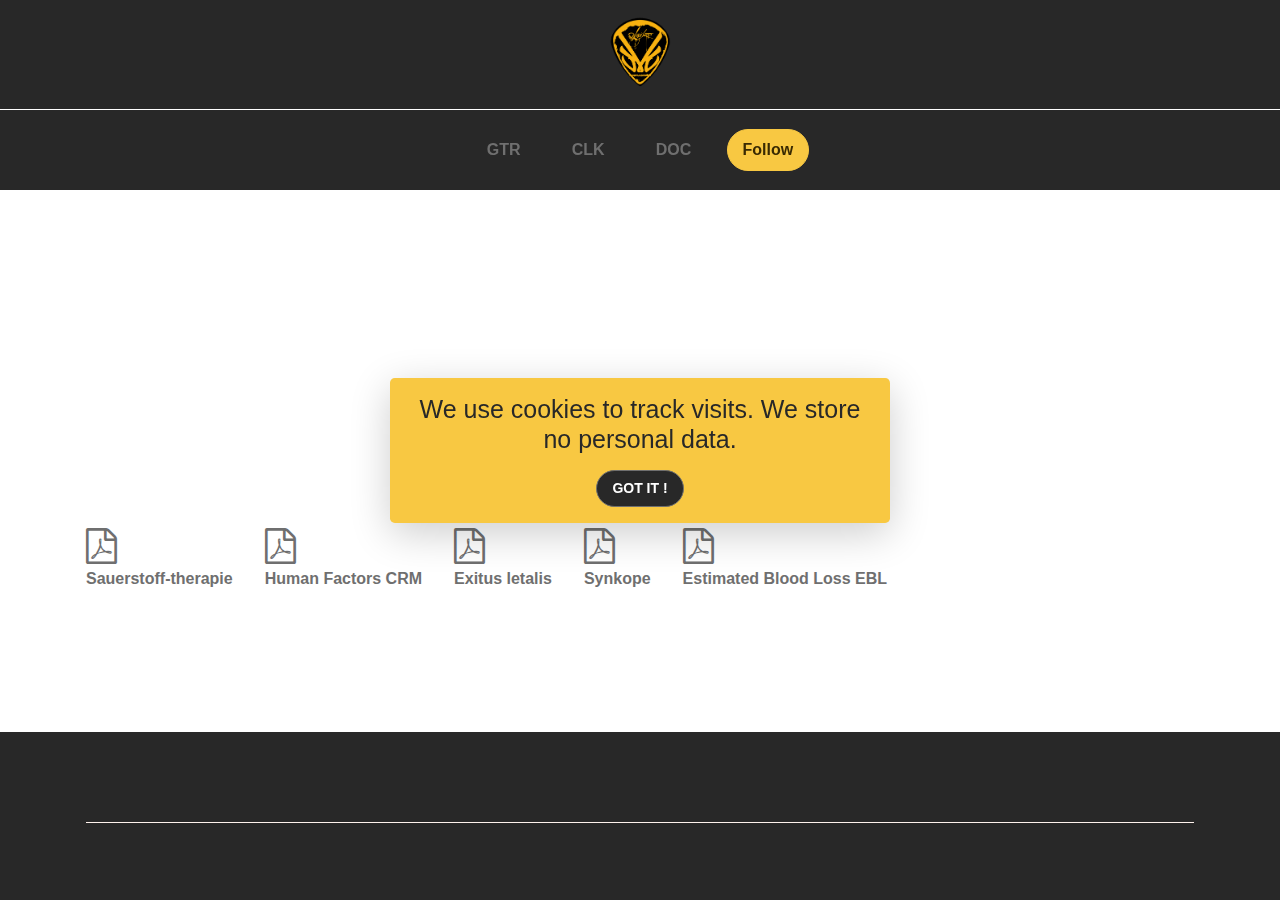
<file: oneminute.html>
<!DOCTYPE html>
<html  >
<head>
  <!-- Site made with Mobirise Website Builder v5.9.4, https://mobirise.com -->
  <meta charset="UTF-8">
  <meta http-equiv="X-UA-Compatible" content="IE=edge">
  <meta name="generator" content="Mobirise v5.9.4, mobirise.com">
  <meta name="viewport" content="width=device-width, initial-scale=1, minimum-scale=1">
  <link rel="shortcut icon" href="assets/images/kzngr-nl.gif" type="image/x-icon">
  <meta name="description" content="RDNWS one minute Fortbildungen">
  
  
  <title>oneminute</title>
  <link rel="stylesheet" href="assets/web/assets/mobirise-icons2/mobirise2.css">
  <link rel="stylesheet" href="assets/FontAwesome/css/font-awesome.css">
  <link rel="stylesheet" href="assets/tether/tether.min.css">
  <link rel="stylesheet" href="assets/bootstrap/css/bootstrap.min.css">
  <link rel="stylesheet" href="assets/bootstrap/css/bootstrap-grid.min.css">
  <link rel="stylesheet" href="assets/bootstrap/css/bootstrap-reboot.min.css">
  <link rel="stylesheet" href="assets/animatecss/animate.css">
  <link rel="stylesheet" href="assets/popup-overlay-plugin/style.css">
  <link rel="stylesheet" href="assets/dropdown/css/style.css">
  <link rel="stylesheet" href="assets/socicon/css/styles.css">
  <link rel="stylesheet" href="assets/theme/css/style.css">
  <link rel="preload" href="https://fonts.googleapis.com/css?family=Spartan:100,200,300,400,500,600,700,800,900&display=swap" as="style" onload="this.onload=null;this.rel='stylesheet'">
  <noscript><link rel="stylesheet" href="https://fonts.googleapis.com/css?family=Spartan:100,200,300,400,500,600,700,800,900&display=swap"></noscript>
  <link rel="preload" href="https://fonts.googleapis.com/css?family=Manrope:200,300,400,500,600,700,800&display=swap" as="style" onload="this.onload=null;this.rel='stylesheet'">
  <noscript><link rel="stylesheet" href="https://fonts.googleapis.com/css?family=Manrope:200,300,400,500,600,700,800&display=swap"></noscript>
  <link rel="preload" as="style" href="assets/mobirise/css/mbr-additional.css"><link rel="stylesheet" href="assets/mobirise/css/mbr-additional.css" type="text/css">

  
  
  

<meta name="theme-color" content="#282828">
<link rel="manifest" href="manifest.json">
<script src="sw-connect.js"></script>
<meta name="apple-mobile-web-app-capable" content="yes">
<link rel="apple-touch-startup-image" media="(device-width: 320px) and (device-height: 568px) and (-webkit-device-pixel-ratio: 2) and (orientation: portrait)" href="assets/images/apple-launch-640x1136.png">
<link rel="apple-touch-startup-image" media="(device-width: 375px) and (device-height: 667px) and (-webkit-device-pixel-ratio: 2) and (orientation: portrait)" href="assets/images/apple-launch-750x1334.png">
<link rel="apple-touch-startup-image" media="(device-width: 414px) and (device-height: 736px) and (-webkit-device-pixel-ratio: 3) and (orientation: portrait)" href="assets/images/apple-launch-1242x2208.png">
<link rel="apple-touch-startup-image" media="(device-width: 375px) and (device-height: 812px) and (-webkit-device-pixel-ratio: 3) and (orientation: portrait)" href="assets/images/apple-launch-1125x2436.png">
<link rel="apple-touch-startup-image" media="(device-width: 768px) and (device-height: 1024px) and (-webkit-device-pixel-ratio: 2) and (orientation: portrait)" href="assets/images/apple-launch-1536x2048.png">
<link rel="apple-touch-startup-image" media="(device-width: 834px) and (device-height: 1112px) and (-webkit-device-pixel-ratio: 2) and (orientation: portrait)" href="assets/images/apple-launch-1668x2224.png">
<link rel="apple-touch-startup-image" media="(device-width: 1024px) and (device-height: 1366px) and (-webkit-device-pixel-ratio: 2) and (orientation: portrait)" href="assets/images/apple-launch-2048x2732.png">
<meta name="apple-mobile-web-app-status-bar-style" content="default">
<meta name="apple-mobile-web-app-title" content="kzngr.de">
<link rel="apple-touch-icon" href="apple-touch-icon.png"></head>
<body>
  
  <section class="menu1 cid-sa69dh2Rwn" once="menu" id="menu1-24">

    
    

    <nav class="navbar navbar-dropdown navbar-expand-lg">
        <div class="container-fluid">
        
        
        <div class="menu_wrapper d-flex">
            <div class="top_menu">
                
                    <div class="navbar-brand">
                        <span class="navbar-logo">
                            
                                <a href="index.html"><img src="assets/images/kzngr-nl.gif" alt="kzngr GTR" title="" style="height: 5rem;"></a>
                            
                        </span>
                        
                    </div>
                    
                    <button class="navbar-toggler" type="button" data-toggle="collapse" data-target="#navbarSupportedContent" aria-controls="navbarNavAltMarkup" aria-expanded="false" aria-label="Toggle navigation">
                        <div class="hamburger">
                            <span></span>
                            <span></span>
                            <span></span>
                            <span></span>
                        </div>
                    </button>
                </div>
                    

                <div class="collapse navbar-collapse" id="navbarSupportedContent">
                    <ul class="navbar-nav nav-dropdown" data-app-modern-menu="true"><li class="nav-item">
                            <a class="nav-link link text-primary display-4" href="index.html#features3-5">GTR</a>
                        </li>
                        
                        <li class="nav-item">
                            <a class="nav-link link text-primary display-4" href="index.html#features5-6">CLK</a>
                        </li>
                        <li class="nav-item">
                            <a class="nav-link link text-primary display-4" href="index.html#content3-3">DOC</a>
                        </li></ul>
                    <div class="navbar-buttons mbr-section-btn"><a class="btn btn-sm btn-secondary display-4" href="index.html#social1-0">Follow</a></div>
                </div>
            </div>
        </div>
    </nav>
</section>

<section class="footer1 cid-sa6jXKqAqJ mbr-reveal" once="footer" id="footer1-25">

    

    

    <div class="align-center container">
        <div class="row justify-content-center">
            
            
            
            
            
            
            </div>
            <div class="line"></div>
            <div class="row align-items-baseline">
                <div class="col-12 col-md-6">
                     <p class="privacy mbr-fonts-style align-left display-4">KLEMM K</p>
                </div>
                <div class="col-12 col-md-6">
                     <p class="privacy mbr-fonts-style align-right display-4">© 2022 ROTTERDAM, NL</p>
                </div>
            </div>
        </div>
                
</section>

<section class="features12 cid-tKG10J0g6w" id="features12-2h">

    

    

    <div class="container">
        <div class="row">
            <div class="col-lg-4 text-white">
                <h5 class="mbr-section-subtitle mbr-semibold mbr-fonts-style display-4">One Minute Hits</h5>
                <h4 class="mbr-section-title mbr-fonts-style mb-3 display-2"><strong>FOAMed</strong></h4>
                 <p class="mbr-text mbr-fonts-style display-4">feel free 2 share, comment &amp; feedback</p>
                <div class="mbr-section-btn"><a class="btn btn-white-outline display-4" href="#"></a></div>
            </div>
            <div class="col-lg-1 d-none d-lg-block divider"></div>
            <div class="col-lg-7 icons__block text-white">    
                <div class="row">
                
            
                
            <div class="col-sm-4 col-md-4">
                    <div class="item_wrapper">  
                        <div class="icons">
                            <div class="icon_wrapper">
                                <a href="https://kzngr.de/assets/files/O2-Tx.pdf" target="_blank"><span class="mbr-iconfont fa-file-pdf-o fa" style="font-size: 36px;"></span></a>
                            </div>
                        </div>
                        <div class="item_content">
                            <h5 class="item_title mbr-semibold mbr-fonts-style display-4"><a href="https://kzngr.de/assets/files/O2-Tx.pdf" class="text-primary" target="_blank">Sauerstoff-therapie</a></h5>
                            <p class="item_text mbr-fonts-style display-4"></p>
                        </div>
                    </div>
                </div><div class="col-sm-4 col-md-4">
                <div class="item_wrapper">  
                    <div class="icons">
                    <div class="icon_wrapper">
                        <a href="https://kzngr.de/assets/files/crm.pdf" target="_blank"><span class="mbr-iconfont fa-file-pdf-o fa" style="font-size: 36px;"></span></a>
                    </div>
                    </div>
                    <div class="item_content">
                        <h5 class="item_title mbr-semibold mbr-fonts-style display-4"><a href="https://kzngr.de/assets/files/crm.pdf" class="text-primary" target="_blank">Human Factors&nbsp;CRM</a></h5>
                        <p class="item_text mbr-fonts-style display-4"></p>
                    </div>
                </div>
            </div><div class="col-sm-4 col-md-4">
                    <div class="item_wrapper">  
                    <div class="icons">
                    <div class="icon_wrapper">
                        <a href="https://kzngr.de/assets/files/exitus.pdf" target="_blank"><span class="mbr-iconfont fa-file-pdf-o fa" style="font-size: 36px;"></span></a>
                    </div>
                    </div>
                    <div class="item_content">
                        <h5 class="item_title mbr-semibold mbr-fonts-style display-4"><a href="https://kzngr.de/assets/files/exitus.pdf" class="text-primary" target="_blank">Exitus letalis</a></h5>
                        <p class="item_text mbr-fonts-style display-4"></p>
                    </div>
                </div>
                </div><div class="col-sm-4 col-md-4">
                    <div class="item_wrapper">  
                    <div class="icons">
                    <div class="icon_wrapper">
                        <a href="https://kzngr.de/assets/files/exitus.pdf" target="_blank"><span class="mbr-iconfont fa-file-pdf-o fa" style="font-size: 36px;"></span></a>
                    </div>
                    </div>
                    <div class="item_content">
                        <h5 class="item_title mbr-semibold mbr-fonts-style display-4"><a href="https://kzngr.de/assets/files/synkope.pdf" class="text-primary">Synkope</a></h5>
                        <p class="item_text mbr-fonts-style display-4"></p>
                    </div>
                </div>
                </div><div class="col-sm-4 col-md-4">
                    <div class="item_wrapper">  
                    <div class="icons">
                    <div class="icon_wrapper">
                        <a href="https://kzngr.de/assets/files/EBL.pdf" target="_blank"><span class="mbr-iconfont fa-file-pdf-o fa" style="font-size: 36px;"></span></a>
                    </div>
                    </div>
                    <div class="item_content">
                        <h5 class="item_title mbr-semibold mbr-fonts-style display-4"><a href="https://kzngr.de/assets/files/EBL.pdf" class="text-primary" target="_blank">Estimated Blood Loss EBL</a><br></h5>
                        <p class="item_text mbr-fonts-style display-4"></p>
                    </div>
                </div>
                </div><div class="col-sm-4 col-md-4">
                    <div class="item_wrapper">  
                    <div class="icons">
                    <div class="icon_wrapper">
                        <span class="mbr-iconfont fa-file-pdf-o fa" style="font-size: 36px;"></span>
                    </div>
                    </div>
                    <div class="item_content">
                        <h5 class="item_title mbr-semibold mbr-fonts-style display-4">to be continued</h5>
                        <p class="item_text mbr-fonts-style display-4"></p>
                    </div>
                </div>
                </div></div>
            </div>
            </div>
    </div>
</section>


<script src="assets/web/assets/jquery/jquery.min.js"></script>
  <script src="assets/popper/popper.min.js"></script>
  <script src="assets/tether/tether.min.js"></script>
  <script src="assets/bootstrap/js/bootstrap.min.js"></script>
  <script src="assets/web/assets/cookies-alert-plugin/cookies-alert-core.js"></script>
  <script src="assets/web/assets/cookies-alert-plugin/cookies-alert-script.js"></script>
  <script src="assets/smoothscroll/smooth-scroll.js"></script>
  <script src="assets/viewportchecker/jquery.viewportchecker.js"></script>
  <script src="assets/dropdown/js/nav-dropdown.js"></script>
  <script src="assets/dropdown/js/navbar-dropdown.js"></script>
  <script src="assets/touchswipe/jquery.touch-swipe.min.js"></script>
  <script src="assets/theme/js/script.js"></script>
  
  
  
<div id="cookie-dialog" style="display: none;"><div id="cookiesdirective" style="background-color:rgba(248,200,66,1)"><div style="position: fixed; top: 0; right: 0; bottom: 0; left: 0; background-color: rgb(0, 0, 0); opacity: 0; z-index: 9999;"></div><div style="position: fixed; top: 0; right: 0; bottom: 0; left: 0; display: flex; align-items: center; z-index: 10000"><div class="cookie-wrapper" style="font-family: sans-serif;position: relative; width: 100%; max-width: 500px; margin-right: auto; margin-left: auto; padding: 1rem; text-align: center; border-radius: .3rem; box-shadow: 0 10px 40px 0 rgba(0,0,0,0.2); color:#282828; background:rgb(248, 200, 66);"><div class="mbr-text"><p class="display-7 accept-text">We use cookies to track visits. We store no personal data.</p></div><div class="mbr-section-btn"><a class="btn btn-sm btn-primary" style="margin:0; background-color:#282828!important;color:#FFFFFF!important" id="impliedsubmit">GOT IT !</a></div></div></div></div></div>
  <input name="cookieData" type="hidden" data-cookie-cookiesAlertType='1' data-cookie-customDialogSelector='#cookie-dialog' data-cookie-colorText='#282828' data-cookie-colorBg='rgb(248, 200, 66)' data-cookie-opacityOverlay='0' data-cookie-bgOpacity='100' data-cookie-textButton='GOT IT !' data-cookie-rejectText='REJECT' data-cookie-colorButton='#282828' data-cookie-rejectColor='#ffffff' data-cookie-colorLink='#1a191d' data-cookie-underlineLink='false' data-cookie-text="We use cookies to track visits. We store no personal data.">
   <div id="scrollToTop" class="scrollToTop mbr-arrow-up"><a style="text-align: center;"><i class="mbr-arrow-up-icon mbr-arrow-up-icon-cm cm-icon cm-icon-smallarrow-up"></i></a></div>
    <input name="animation" type="hidden">
  
</body>
</html>
</file>
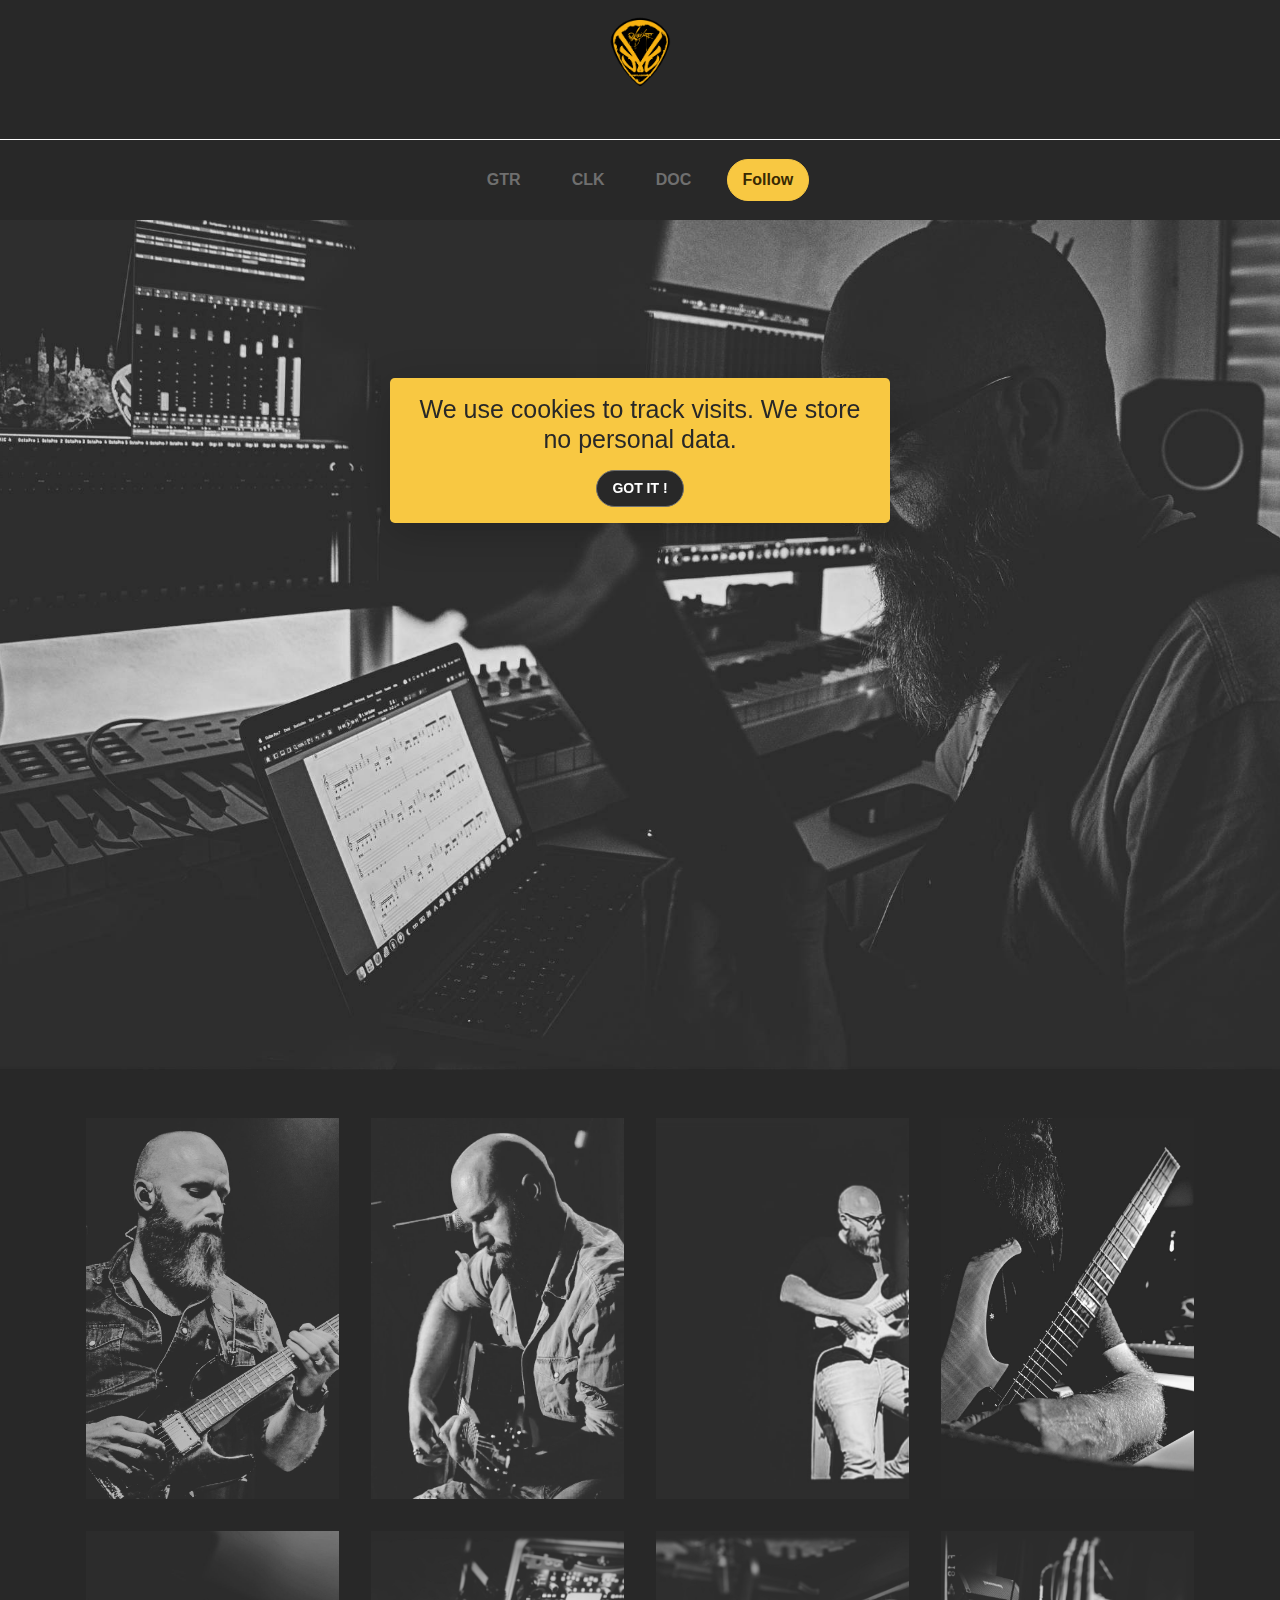
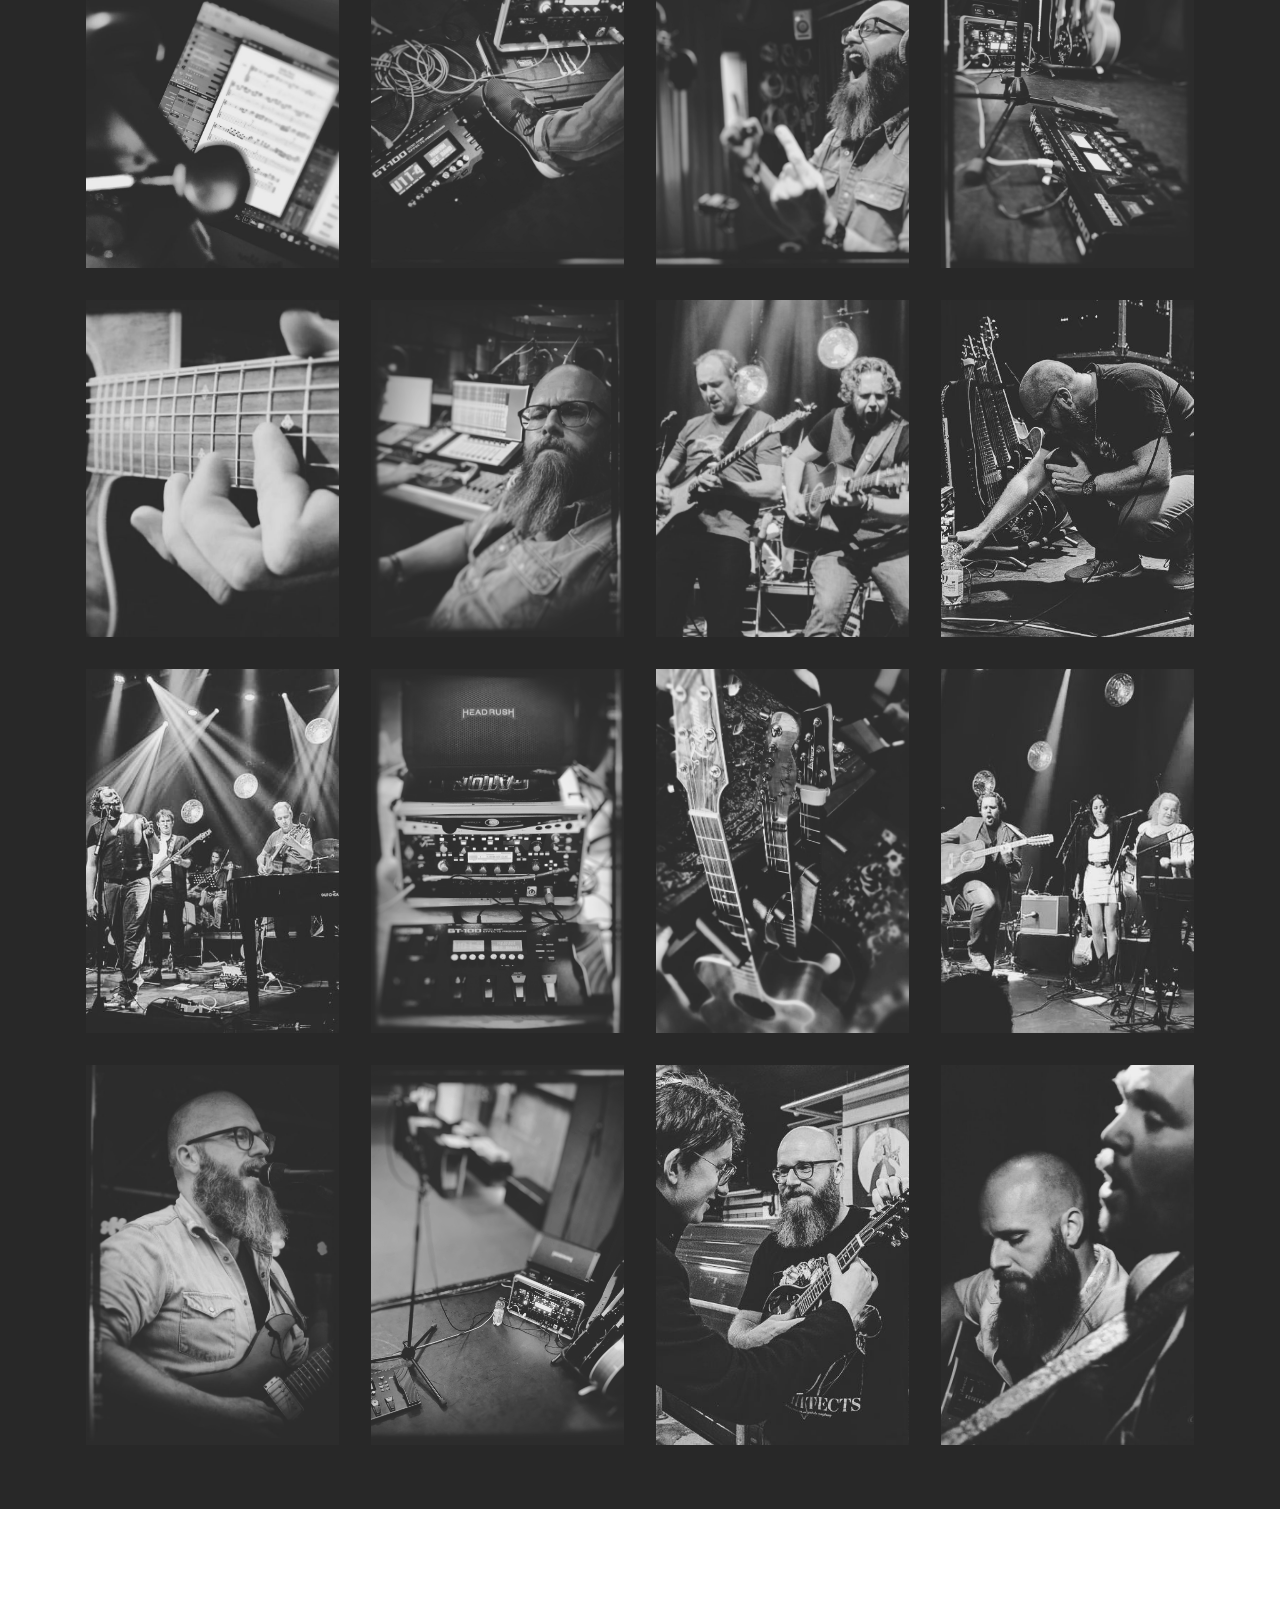
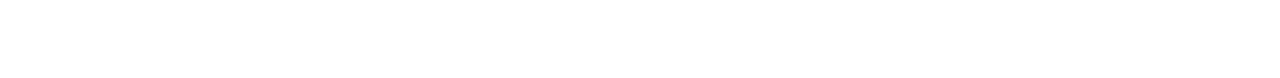
<file: page5.html>
<!DOCTYPE html>
<html  >
<head>
  <!-- Site made with Mobirise Website Builder v5.9.4, https://mobirise.com -->
  <meta charset="UTF-8">
  <meta http-equiv="X-UA-Compatible" content="IE=edge">
  <meta name="generator" content="Mobirise v5.9.4, mobirise.com">
  <meta name="twitter:card" content="summary_large_image"/>
  <meta name="twitter:image:src" content="assets/images/page5-meta.jpg">
  <meta property="og:image" content="assets/images/page5-meta.jpg">
  <meta name="twitter:title" content="MSC">
  <meta name="viewport" content="width=device-width, initial-scale=1, minimum-scale=1">
  <link rel="shortcut icon" href="assets/images/kzngr-nl.gif" type="image/x-icon">
  <meta name="description" content="GTR guitar - kzngr.de - guitars and gear">
  
  
  <title>MSC</title>
  <link rel="stylesheet" href="assets/web/assets/mobirise-icons2/mobirise2.css">
  <link rel="stylesheet" href="assets/tether/tether.min.css">
  <link rel="stylesheet" href="assets/bootstrap/css/bootstrap.min.css">
  <link rel="stylesheet" href="assets/bootstrap/css/bootstrap-grid.min.css">
  <link rel="stylesheet" href="assets/bootstrap/css/bootstrap-reboot.min.css">
  <link rel="stylesheet" href="assets/animatecss/animate.css">
  <link rel="stylesheet" href="assets/popup-overlay-plugin/style.css">
  <link rel="stylesheet" href="assets/dropdown/css/style.css">
  <link rel="stylesheet" href="assets/socicon/css/styles.css">
  <link rel="stylesheet" href="assets/theme/css/style.css">
  <link rel="preload" href="https://fonts.googleapis.com/css?family=Spartan:100,200,300,400,500,600,700,800,900&display=swap" as="style" onload="this.onload=null;this.rel='stylesheet'">
  <noscript><link rel="stylesheet" href="https://fonts.googleapis.com/css?family=Spartan:100,200,300,400,500,600,700,800,900&display=swap"></noscript>
  <link rel="preload" href="https://fonts.googleapis.com/css?family=Manrope:200,300,400,500,600,700,800&display=swap" as="style" onload="this.onload=null;this.rel='stylesheet'">
  <noscript><link rel="stylesheet" href="https://fonts.googleapis.com/css?family=Manrope:200,300,400,500,600,700,800&display=swap"></noscript>
  <link rel="preload" as="style" href="assets/mobirise/css/mbr-additional.css"><link rel="stylesheet" href="assets/mobirise/css/mbr-additional.css" type="text/css">

  
  
  

<meta name="theme-color" content="#282828">
<link rel="manifest" href="manifest.json">
<script src="sw-connect.js"></script>
<meta name="apple-mobile-web-app-capable" content="yes">
<link rel="apple-touch-startup-image" media="(device-width: 320px) and (device-height: 568px) and (-webkit-device-pixel-ratio: 2) and (orientation: portrait)" href="assets/images/apple-launch-640x1136.png">
<link rel="apple-touch-startup-image" media="(device-width: 375px) and (device-height: 667px) and (-webkit-device-pixel-ratio: 2) and (orientation: portrait)" href="assets/images/apple-launch-750x1334.png">
<link rel="apple-touch-startup-image" media="(device-width: 414px) and (device-height: 736px) and (-webkit-device-pixel-ratio: 3) and (orientation: portrait)" href="assets/images/apple-launch-1242x2208.png">
<link rel="apple-touch-startup-image" media="(device-width: 375px) and (device-height: 812px) and (-webkit-device-pixel-ratio: 3) and (orientation: portrait)" href="assets/images/apple-launch-1125x2436.png">
<link rel="apple-touch-startup-image" media="(device-width: 768px) and (device-height: 1024px) and (-webkit-device-pixel-ratio: 2) and (orientation: portrait)" href="assets/images/apple-launch-1536x2048.png">
<link rel="apple-touch-startup-image" media="(device-width: 834px) and (device-height: 1112px) and (-webkit-device-pixel-ratio: 2) and (orientation: portrait)" href="assets/images/apple-launch-1668x2224.png">
<link rel="apple-touch-startup-image" media="(device-width: 1024px) and (device-height: 1366px) and (-webkit-device-pixel-ratio: 2) and (orientation: portrait)" href="assets/images/apple-launch-2048x2732.png">
<meta name="apple-mobile-web-app-status-bar-style" content="default">
<meta name="apple-mobile-web-app-title" content="kzngr.de">
<link rel="apple-touch-icon" href="apple-touch-icon.png"></head>
<body>
  
  <section class="menu1 cid-u6hKS3dpyW" once="menu" id="menu1-2o">

    
    

    <nav class="navbar navbar-dropdown navbar-expand-lg">
        <div class="container-fluid">
        
        
        <div class="menu_wrapper d-flex">
            <div class="top_menu">
                
                    <div class="navbar-brand">
                        <span class="navbar-logo">
                            
                                <a href="index.html"><img src="assets/images/kzngr-nl.gif" alt="kzngr GTR" title="" style="height: 5rem;"></a>
                            
                        </span>
                        
                    </div>
                    
                    <button class="navbar-toggler" type="button" data-toggle="collapse" data-target="#navbarSupportedContent" aria-controls="navbarNavAltMarkup" aria-expanded="false" aria-label="Toggle navigation">
                        <div class="hamburger">
                            <span></span>
                            <span></span>
                            <span></span>
                            <span></span>
                        </div>
                    </button>
                </div>
                    

                <div class="collapse navbar-collapse" id="navbarSupportedContent">
                    <ul class="navbar-nav nav-dropdown" data-app-modern-menu="true"><li class="nav-item">
                            <a class="nav-link link text-primary display-4" href="index.html#features3-5">GTR</a>
                        </li>
                        
                        <li class="nav-item">
                            <a class="nav-link link text-primary display-4" href="index.html#features5-6">CLK</a>
                        </li>
                        <li class="nav-item">
                            <a class="nav-link link text-primary display-4" href="index.html#content3-3">DOC</a>
                        </li></ul>
                    <div class="navbar-buttons mbr-section-btn"><a class="btn btn-sm btn-secondary display-4" href="index.html#social1-0">Follow</a></div>
                </div>
            </div>
        </div>
    </nav>
</section>

<section class="header3 cid-u6hL1LJ15Y mbr-fullscreen" id="header3-2u">

    

    

    <div class="container">
        <div class="row">
            <div class="col-12 col-md-9">
                
                    
            </div>
        </div>
    </div>
</section>

<section data-bs-version="5.1" class="gallery2 mbr-gallery cid-u6hKS6c2iB" id="gallery2-2s">

    

    

    <div class="container">
        <div class="row mbr-gallery mt-4">
            <div class="col-12 col-md-6 col-lg-3 item gallery-image active">
                <div class="item-wrapper" data-toggle="modal" data-bs-toggle="modal" data-target="#u6UXyrmfAS-modal" data-bs-target="#u6UXyrmfAS-modal">
                    <img class="w-100" src="assets/images/kzngr-header2kk-2048x1365.jpg" alt="" data-slide-to="0" data-bs-slide-to="0" data-target="#lb-u6UXyrmfAS" data-bs-target="#lb-u6UXyrmfAS">
                    <div class="icon-wrapper">
                        <span class="mobi-mbri mobi-mbri-search mbr-iconfont mbr-iconfont-btn"></span>
                    </div>
                </div>
            </div><div class="col-12 col-md-6 col-lg-3 item gallery-image">
                <div class="item-wrapper" data-toggle="modal" data-bs-toggle="modal" data-target="#u6UXyrmfAS-modal" data-bs-target="#u6UXyrmfAS-modal">
                    <img class="w-100" src="assets/images/img-3964kk-682x1027.jpg" alt="" data-slide-to="1" data-bs-slide-to="1" data-target="#lb-u6UXyrmfAS" data-bs-target="#lb-u6UXyrmfAS">
                    <div class="icon-wrapper">
                        <span class="mobi-mbri mobi-mbri-search mbr-iconfont mbr-iconfont-btn"></span>
                    </div>
                </div>
            </div><div class="col-12 col-md-6 col-lg-3 item gallery-image">
                <div class="item-wrapper" data-toggle="modal" data-bs-toggle="modal" data-target="#u6UXyrmfAS-modal" data-bs-target="#u6UXyrmfAS-modal">
                    <img class="w-100" src="assets/images/kzngr-boden6ixkk-1016x778.jpg" alt="" data-slide-to="2" data-bs-slide-to="2" data-target="#lb-u6UXyrmfAS" data-bs-target="#lb-u6UXyrmfAS">
                    <div class="icon-wrapper">
                        <span class="mobi-mbri mobi-mbri-search mbr-iconfont mbr-iconfont-btn"></span>
                    </div>
                </div>
            </div>
            <div class="col-12 col-md-6 col-lg-3 item gallery-image">
                <div class="item-wrapper" data-toggle="modal" data-bs-toggle="modal" data-target="#u6UXyrmfAS-modal" data-bs-target="#u6UXyrmfAS-modal">
                    <img class="w-100" src="assets/images/pana2971kk-2000x1333.jpg" alt="" data-slide-to="3" data-bs-slide-to="3" data-target="#lb-u6UXyrmfAS" data-bs-target="#lb-u6UXyrmfAS">
                    <div class="icon-wrapper">
                        <span class="mobi-mbri mobi-mbri-search mbr-iconfont mbr-iconfont-btn"></span>
                    </div>
                </div>
            </div><div class="col-12 col-md-6 col-lg-3 item gallery-image">
                <div class="item-wrapper" data-toggle="modal" data-bs-toggle="modal" data-target="#u6UXyrmfAS-modal" data-bs-target="#u6UXyrmfAS-modal">
                    <img class="w-100" src="assets/images/9d5cf66d-bd8f-43f3-a3aa-ebc4984a7197kk-1080x1080.jpg" alt="" data-slide-to="4" data-bs-slide-to="4" data-target="#lb-u6UXyrmfAS" data-bs-target="#lb-u6UXyrmfAS">
                    <div class="icon-wrapper">
                        <span class="mobi-mbri mobi-mbri-search mbr-iconfont mbr-iconfont-btn"></span>
                    </div>
                </div>
            </div><div class="col-12 col-md-6 col-lg-3 item gallery-image">
                <div class="item-wrapper" data-toggle="modal" data-bs-toggle="modal" data-target="#u6UXyrmfAS-modal" data-bs-target="#u6UXyrmfAS-modal">
                    <img class="w-100" src="assets/images/img-5984kk-4032x3024.jpg" alt="" data-slide-to="5" data-bs-slide-to="5" data-target="#lb-u6UXyrmfAS" data-bs-target="#lb-u6UXyrmfAS">
                    <div class="icon-wrapper">
                        <span class="mobi-mbri mobi-mbri-search mbr-iconfont mbr-iconfont-btn"></span>
                    </div>
                </div>
            </div><div class="col-12 col-md-6 col-lg-3 item gallery-image">
                <div class="item-wrapper" data-toggle="modal" data-bs-toggle="modal" data-target="#u6UXyrmfAS-modal" data-bs-target="#u6UXyrmfAS-modal">
                    <img class="w-100" src="assets/images/img-5576kk-4032x3024.jpg" alt="" data-slide-to="6" data-bs-slide-to="6" data-target="#lb-u6UXyrmfAS" data-bs-target="#lb-u6UXyrmfAS">
                    <div class="icon-wrapper">
                        <span class="mobi-mbri mobi-mbri-search mbr-iconfont mbr-iconfont-btn"></span>
                    </div>
                </div>
            </div><div class="col-12 col-md-6 col-lg-3 item gallery-image">
                <div class="item-wrapper" data-toggle="modal" data-bs-toggle="modal" data-target="#u6UXyrmfAS-modal" data-bs-target="#u6UXyrmfAS-modal">
                    <img class="w-100" src="assets/images/img-6702kk-3024x4032.jpg" alt="" data-slide-to="7" data-bs-slide-to="7" data-target="#lb-u6UXyrmfAS" data-bs-target="#lb-u6UXyrmfAS">
                    <div class="icon-wrapper">
                        <span class="mobi-mbri mobi-mbri-search mbr-iconfont mbr-iconfont-btn"></span>
                    </div>
                </div>
            </div><div class="col-12 col-md-6 col-lg-3 item gallery-image">
                <div class="item-wrapper" data-toggle="modal" data-bs-toggle="modal" data-target="#u6UXyrmfAS-modal" data-bs-target="#u6UXyrmfAS-modal">
                    <img class="w-100" src="assets/images/kzngr-takakk-1334x702.jpg" alt="" data-slide-to="8" data-bs-slide-to="8" data-target="#lb-u6UXyrmfAS" data-bs-target="#lb-u6UXyrmfAS">
                    <div class="icon-wrapper">
                        <span class="mobi-mbri mobi-mbri-search mbr-iconfont mbr-iconfont-btn"></span>
                    </div>
                </div>
            </div><div class="col-12 col-md-6 col-lg-3 item gallery-image">
                <div class="item-wrapper" data-toggle="modal" data-bs-toggle="modal" data-target="#u6UXyrmfAS-modal" data-bs-target="#u6UXyrmfAS-modal">
                    <img class="w-100" src="assets/images/img-5551kk-2320x3088.jpg" alt="" data-slide-to="9" data-bs-slide-to="9" data-target="#lb-u6UXyrmfAS" data-bs-target="#lb-u6UXyrmfAS">
                    <div class="icon-wrapper">
                        <span class="mobi-mbri mobi-mbri-search mbr-iconfont mbr-iconfont-btn"></span>
                    </div>
                </div>
            </div><div class="col-12 col-md-6 col-lg-3 item gallery-image">
                <div class="item-wrapper" data-toggle="modal" data-bs-toggle="modal" data-target="#u6UXyrmfAS-modal" data-bs-target="#u6UXyrmfAS-modal">
                    <img class="w-100" src="assets/images/mdb-007kk-1668x986.jpg" alt="" data-slide-to="10" data-bs-slide-to="10" data-target="#lb-u6UXyrmfAS" data-bs-target="#lb-u6UXyrmfAS">
                    <div class="icon-wrapper">
                        <span class="mobi-mbri mobi-mbri-search mbr-iconfont mbr-iconfont-btn"></span>
                    </div>
                </div>
            </div><div class="col-12 col-md-6 col-lg-3 item gallery-image">
                <div class="item-wrapper" data-toggle="modal" data-bs-toggle="modal" data-target="#u6UXyrmfAS-modal" data-bs-target="#u6UXyrmfAS-modal">
                    <img class="w-100" src="assets/images/img-7339kk-800x533.jpg" alt="" data-slide-to="11" data-bs-slide-to="11" data-target="#lb-u6UXyrmfAS" data-bs-target="#lb-u6UXyrmfAS">
                    <div class="icon-wrapper">
                        <span class="mobi-mbri mobi-mbri-search mbr-iconfont mbr-iconfont-btn"></span>
                    </div>
                </div>
            </div><div class="col-12 col-md-6 col-lg-3 item gallery-image">
                <div class="item-wrapper" data-toggle="modal" data-bs-toggle="modal" data-target="#u6UXyrmfAS-modal" data-bs-target="#u6UXyrmfAS-modal">
                    <img class="w-100" src="assets/images/img-6962kk-800x533.jpg" alt="" data-slide-to="12" data-bs-slide-to="12" data-target="#lb-u6UXyrmfAS" data-bs-target="#lb-u6UXyrmfAS">
                    <div class="icon-wrapper">
                        <span class="mobi-mbri mobi-mbri-search mbr-iconfont mbr-iconfont-btn"></span>
                    </div>
                </div>
            </div><div class="col-12 col-md-6 col-lg-3 item gallery-image">
                <div class="item-wrapper" data-toggle="modal" data-bs-toggle="modal" data-target="#u6UXyrmfAS-modal" data-bs-target="#u6UXyrmfAS-modal">
                    <img class="w-100" src="assets/images/img-6106kk-2800x4032.jpg" alt="" data-slide-to="13" data-bs-slide-to="13" data-target="#lb-u6UXyrmfAS" data-bs-target="#lb-u6UXyrmfAS">
                    <div class="icon-wrapper">
                        <span class="mobi-mbri mobi-mbri-search mbr-iconfont mbr-iconfont-btn"></span>
                    </div>
                </div>
            </div><div class="col-12 col-md-6 col-lg-3 item gallery-image">
                <div class="item-wrapper" data-toggle="modal" data-bs-toggle="modal" data-target="#u6UXyrmfAS-modal" data-bs-target="#u6UXyrmfAS-modal">
                    <img class="w-100" src="assets/images/img-4884-2kk-1200x1600.jpg" alt="" data-slide-to="14" data-bs-slide-to="14" data-target="#lb-u6UXyrmfAS" data-bs-target="#lb-u6UXyrmfAS">
                    <div class="icon-wrapper">
                        <span class="mobi-mbri mobi-mbri-search mbr-iconfont mbr-iconfont-btn"></span>
                    </div>
                </div>
            </div><div class="col-12 col-md-6 col-lg-3 item gallery-image">
                <div class="item-wrapper" data-toggle="modal" data-bs-toggle="modal" data-target="#u6UXyrmfAS-modal" data-bs-target="#u6UXyrmfAS-modal">
                    <img class="w-100" src="assets/images/mdb-004kk-1015x539.jpg" alt="" data-slide-to="15" data-bs-slide-to="15" data-target="#lb-u6UXyrmfAS" data-bs-target="#lb-u6UXyrmfAS">
                    <div class="icon-wrapper">
                        <span class="mobi-mbri mobi-mbri-search mbr-iconfont mbr-iconfont-btn"></span>
                    </div>
                </div>
            </div><div class="col-12 col-md-6 col-lg-3 item gallery-image">
                <div class="item-wrapper" data-toggle="modal" data-bs-toggle="modal" data-target="#u6UXyrmfAS-modal" data-bs-target="#u6UXyrmfAS-modal">
                    <img class="w-100" src="assets/images/2eb9e600-2cfe-452a-b655-6f90a8a637ackk-1065x1600.jpg" alt="" data-slide-to="16" data-bs-slide-to="16" data-target="#lb-u6UXyrmfAS" data-bs-target="#lb-u6UXyrmfAS">
                    <div class="icon-wrapper">
                        <span class="mobi-mbri mobi-mbri-search mbr-iconfont mbr-iconfont-btn"></span>
                    </div>
                </div>
            </div><div class="col-12 col-md-6 col-lg-3 item gallery-image">
                <div class="item-wrapper" data-toggle="modal" data-bs-toggle="modal" data-target="#u6UXyrmfAS-modal" data-bs-target="#u6UXyrmfAS-modal">
                    <img class="w-100" src="assets/images/img-6688kk-4032x3024.jpg" alt="" data-slide-to="17" data-bs-slide-to="17" data-target="#lb-u6UXyrmfAS" data-bs-target="#lb-u6UXyrmfAS">
                    <div class="icon-wrapper">
                        <span class="mobi-mbri mobi-mbri-search mbr-iconfont mbr-iconfont-btn"></span>
                    </div>
                </div>
            </div><div class="col-12 col-md-6 col-lg-3 item gallery-image">
                <div class="item-wrapper" data-toggle="modal" data-bs-toggle="modal" data-target="#u6UXyrmfAS-modal" data-bs-target="#u6UXyrmfAS-modal">
                    <img class="w-100" src="assets/images/img-7330kk-800x533.jpg" alt="" data-slide-to="18" data-bs-slide-to="18" data-target="#lb-u6UXyrmfAS" data-bs-target="#lb-u6UXyrmfAS">
                    <div class="icon-wrapper">
                        <span class="mobi-mbri mobi-mbri-search mbr-iconfont mbr-iconfont-btn"></span>
                    </div>
                </div>
            </div><div class="col-12 col-md-6 col-lg-3 item gallery-image">
                <div class="item-wrapper" data-toggle="modal" data-bs-toggle="modal" data-target="#u6UXyrmfAS-modal" data-bs-target="#u6UXyrmfAS-modal">
                    <img class="w-100" src="assets/images/mdb-cr-002kk-960x817.jpg" alt="" data-slide-to="19" data-bs-slide-to="19" data-target="#lb-u6UXyrmfAS" data-bs-target="#lb-u6UXyrmfAS">
                    <div class="icon-wrapper">
                        <span class="mobi-mbri mobi-mbri-search mbr-iconfont mbr-iconfont-btn"></span>
                    </div>
                </div>
            </div>
            
            
            
            
            <div class="col-12 mt-3">
                <div class="row justify-content-center">
                    <div class="col-12 col-md-8 col-lg">
                        
                        
                    </div>
                    
                </div>
            </div>
        </div>
        <div class="modal mbr-slider" tabindex="-1" role="dialog" aria-hidden="true" id="u6UXyrmfAS-modal">
            <div class="modal-dialog" role="document">
                <div class="modal-content">
                    <div class="modal-body">
                        <div class="carousel slide" id="lb-u6UXyrmfAS" data-interval="NaN" data-bs-interval="NaN">
                            <div class="carousel-inner">
                                <div class="carousel-item active">
                                    <img class="d-block" src="assets/images/kzngr-header2kk-2048x1365.jpg" alt="">
                                </div><div class="carousel-item">
                                    <img class="d-block" src="assets/images/img-3964kk-682x1027.jpg" alt="">
                                </div><div class="carousel-item">
                                    <img class="d-block" src="assets/images/kzngr-boden6ixkk-1016x778.jpg" alt="">
                                </div>
                                <div class="carousel-item">
                                    <img class="d-block" src="assets/images/pana2971kk-2000x1333.jpg" alt="">
                                </div><div class="carousel-item">
                                    <img class="d-block" src="assets/images/9d5cf66d-bd8f-43f3-a3aa-ebc4984a7197kk-1080x1080.jpg" alt="">
                                </div><div class="carousel-item">
                                    <img class="d-block" src="assets/images/img-5984kk-4032x3024.jpg" alt="">
                                </div><div class="carousel-item">
                                    <img class="d-block" src="assets/images/img-5576kk-4032x3024.jpg" alt="">
                                </div><div class="carousel-item">
                                    <img class="d-block" src="assets/images/img-6702kk-3024x4032.jpg" alt="">
                                </div><div class="carousel-item">
                                    <img class="d-block" src="assets/images/kzngr-takakk-1334x702.jpg" alt="">
                                </div><div class="carousel-item">
                                    <img class="d-block" src="assets/images/img-5551kk-2320x3088.jpg" alt="">
                                </div><div class="carousel-item">
                                    <img class="d-block" src="assets/images/mdb-007kk-1668x986.jpg" alt="">
                                </div><div class="carousel-item">
                                    <img class="d-block" src="assets/images/img-7339kk-800x533.jpg" alt="">
                                </div><div class="carousel-item">
                                    <img class="d-block" src="assets/images/img-6962kk-800x533.jpg" alt="">
                                </div><div class="carousel-item">
                                    <img class="d-block" src="assets/images/img-6106kk-2800x4032.jpg" alt="">
                                </div><div class="carousel-item">
                                    <img class="d-block" src="assets/images/img-4884-2kk-1200x1600.jpg" alt="">
                                </div><div class="carousel-item">
                                    <img class="d-block" src="assets/images/mdb-004kk-1015x539.jpg" alt="">
                                </div><div class="carousel-item">
                                    <img class="d-block" src="assets/images/2eb9e600-2cfe-452a-b655-6f90a8a637ackk-1065x1600.jpg" alt="">
                                </div><div class="carousel-item">
                                    <img class="d-block" src="assets/images/img-6688kk-4032x3024.jpg" alt="">
                                </div><div class="carousel-item">
                                    <img class="d-block" src="assets/images/img-7330kk-800x533.jpg" alt="">
                                </div><div class="carousel-item">
                                    <img class="d-block" src="assets/images/mdb-cr-002kk-960x817.jpg" alt="">
                                </div>
                                
                                
                                
                                
                            </div>
                            <a role="button" href="" class="close" data-dismiss="modal" data-bs-dismiss="modal" aria-label="Close">
                            </a>
                            <a class="carousel-control-prev carousel-control" role="button" data-slide="prev" data-bs-slide="prev" href="#lb-u6UXyrmfAS">
                                <span class="mobi-mbri mobi-mbri-arrow-prev" aria-hidden="true"></span>
                                <span class="sr-only visually-hidden">Previous</span>
                            </a>
                            <a class="carousel-control-next carousel-control" role="button" data-slide="next" data-bs-slide="next" href="#lb-u6UXyrmfAS">
                                <span class="mobi-mbri mobi-mbri-arrow-next" aria-hidden="true"></span>
                                <span class="sr-only visually-hidden">Next</span>
                            </a>
                        </div>
                    </div>
                </div>
            </div>
        </div>
    </div>
</section>

<section class="footer1 cid-u6hKS7aStI mbr-reveal" once="footer" id="footer1-2t">

    

    

    <div class="align-center container">
        <div class="row justify-content-center">
            
            
            
            
            
            
            </div>
            <div class="line"></div>
            <div class="row align-items-baseline">
                <div class="col-12 col-md-6">
                     <p class="privacy mbr-fonts-style align-left display-4">KLEMM K</p>
                </div>
                <div class="col-12 col-md-6">
                     <p class="privacy mbr-fonts-style align-right display-4">© 2022 ROTTERDAM, NL</p>
                </div>
            </div>
        </div>
                
</section>


<script src="assets/web/assets/jquery/jquery.min.js"></script>
  <script src="assets/popper/popper.min.js"></script>
  <script src="assets/tether/tether.min.js"></script>
  <script src="assets/bootstrap/js/bootstrap.min.js"></script>
  <script src="assets/web/assets/cookies-alert-plugin/cookies-alert-core.js"></script>
  <script src="assets/web/assets/cookies-alert-plugin/cookies-alert-script.js"></script>
  <script src="assets/smoothscroll/smooth-scroll.js"></script>
  <script src="assets/viewportchecker/jquery.viewportchecker.js"></script>
  <script src="assets/dropdown/js/nav-dropdown.js"></script>
  <script src="assets/dropdown/js/navbar-dropdown.js"></script>
  <script src="assets/touchswipe/jquery.touch-swipe.min.js"></script>
  <script src="assets/theme/js/script.js"></script>
  
  
  
<div id="cookie-dialog" style="display: none;"><div id="cookiesdirective" style="background-color:rgba(248,200,66,1)"><div style="position: fixed; top: 0; right: 0; bottom: 0; left: 0; background-color: rgb(0, 0, 0); opacity: 0; z-index: 9999;"></div><div style="position: fixed; top: 0; right: 0; bottom: 0; left: 0; display: flex; align-items: center; z-index: 10000"><div class="cookie-wrapper" style="font-family: sans-serif;position: relative; width: 100%; max-width: 500px; margin-right: auto; margin-left: auto; padding: 1rem; text-align: center; border-radius: .3rem; box-shadow: 0 10px 40px 0 rgba(0,0,0,0.2); color:#282828; background:rgb(248, 200, 66);"><div class="mbr-text"><p class="display-7 accept-text">We use cookies to track visits. We store no personal data.</p></div><div class="mbr-section-btn"><a class="btn btn-sm btn-primary" style="margin:0; background-color:#282828!important;color:#FFFFFF!important" id="impliedsubmit">GOT IT !</a></div></div></div></div></div>
  <input name="cookieData" type="hidden" data-cookie-cookiesAlertType='1' data-cookie-customDialogSelector='#cookie-dialog' data-cookie-colorText='#282828' data-cookie-colorBg='rgb(248, 200, 66)' data-cookie-opacityOverlay='0' data-cookie-bgOpacity='100' data-cookie-textButton='GOT IT !' data-cookie-rejectText='REJECT' data-cookie-colorButton='#282828' data-cookie-rejectColor='#ffffff' data-cookie-colorLink='#1a191d' data-cookie-underlineLink='false' data-cookie-text="We use cookies to track visits. We store no personal data.">
   <div id="scrollToTop" class="scrollToTop mbr-arrow-up"><a style="text-align: center;"><i class="mbr-arrow-up-icon mbr-arrow-up-icon-cm cm-icon cm-icon-smallarrow-up"></i></a></div>
    <input name="animation" type="hidden">
  
</body>
</html>
</file>
<file: assets/web/assets/mobirise-icons2/mobirise2.css>
@font-face {
  font-family: 'Moririse2';
  font-display: swap;
  src:  url('mobirise2.eot?f2bix4');
  src:  url('mobirise2.eot?f2bix4#iefix') format('embedded-opentype'),
    url('mobirise2.ttf?f2bix4') format('truetype'),
    url('mobirise2.woff?f2bix4') format('woff'),
    url('mobirise2.svg?f2bix4#mobirise2') format('svg');
  font-weight: normal;
  font-style: normal;
}

[class^="mobi-"], [class*=" mobi-"] {
  /* use !important to prevent issues with browser extensions that change fonts */
  font-family: 'Moririse2' !important;
  speak: none;
  font-style: normal;
  font-weight: normal;
  font-variant: normal;
  text-transform: none;
  line-height: 1;

  /* Better Font Rendering =========== */
  -webkit-font-smoothing: antialiased;
  -moz-osx-font-smoothing: grayscale;
}

.mobi-mbri-add-submenu:before {
  content: "\e900";
}
.mobi-mbri-alert:before {
  content: "\e901";
}
.mobi-mbri-align-center:before {
  content: "\e902";
}
.mobi-mbri-align-justify:before {
  content: "\e903";
}
.mobi-mbri-align-left:before {
  content: "\e904";
}
.mobi-mbri-align-right:before {
  content: "\e905";
}
.mobi-mbri-android:before {
  content: "\e906";
}
.mobi-mbri-apple:before {
  content: "\e907";
}
.mobi-mbri-arrow-down:before {
  content: "\e908";
}
.mobi-mbri-arrow-next:before {
  content: "\e909";
}
.mobi-mbri-arrow-prev:before {
  content: "\e90a";
}
.mobi-mbri-arrow-up:before {
  content: "\e90b";
}
.mobi-mbri-bold:before {
  content: "\e90c";
}
.mobi-mbri-bookmark:before {
  content: "\e90d";
}
.mobi-mbri-bootstrap:before {
  content: "\e90e";
}
.mobi-mbri-briefcase:before {
  content: "\e90f";
}
.mobi-mbri-browse:before {
  content: "\e910";
}
.mobi-mbri-bulleted-list:before {
  content: "\e911";
}
.mobi-mbri-calendar:before {
  content: "\e912";
}
.mobi-mbri-camera:before {
  content: "\e913";
}
.mobi-mbri-cart-add:before {
  content: "\e914";
}
.mobi-mbri-cart-full:before {
  content: "\e915";
}
.mobi-mbri-cash:before {
  content: "\e916";
}
.mobi-mbri-change-style:before {
  content: "\e917";
}
.mobi-mbri-chat:before {
  content: "\e918";
}
.mobi-mbri-clock:before {
  content: "\e919";
}
.mobi-mbri-close:before {
  content: "\e91a";
}
.mobi-mbri-cloud:before {
  content: "\e91b";
}
.mobi-mbri-code:before {
  content: "\e91c";
}
.mobi-mbri-contact-form:before {
  content: "\e91d";
}
.mobi-mbri-credit-card:before {
  content: "\e91e";
}
.mobi-mbri-cursor-click:before {
  content: "\e91f";
}
.mobi-mbri-cust-feedback:before {
  content: "\e920";
}
.mobi-mbri-database:before {
  content: "\e921";
}
.mobi-mbri-delivery:before {
  content: "\e922";
}
.mobi-mbri-desktop:before {
  content: "\e923";
}
.mobi-mbri-devices:before {
  content: "\e924";
}
.mobi-mbri-down:before {
  content: "\e925";
}
.mobi-mbri-download-2:before {
  content: "\e926";
}
.mobi-mbri-download:before {
  content: "\e927";
}
.mobi-mbri-drag-n-drop-2:before {
  content: "\e928";
}
.mobi-mbri-drag-n-drop:before {
  content: "\e929";
}
.mobi-mbri-edit-2:before {
  content: "\e92a";
}
.mobi-mbri-edit:before {
  content: "\e92b";
}
.mobi-mbri-error:before {
  content: "\e92c";
}
.mobi-mbri-extension:before {
  content: "\e92d";
}
.mobi-mbri-features:before {
  content: "\e92e";
}
.mobi-mbri-file:before {
  content: "\e92f";
}
.mobi-mbri-flag:before {
  content: "\e930";
}
.mobi-mbri-folder:before {
  content: "\e931";
}
.mobi-mbri-gift:before {
  content: "\e932";
}
.mobi-mbri-github:before {
  content: "\e933";
}
.mobi-mbri-globe-2:before {
  content: "\e934";
}
.mobi-mbri-globe:before {
  content: "\e935";
}
.mobi-mbri-growing-chart:before {
  content: "\e936";
}
.mobi-mbri-hearth:before {
  content: "\e937";
}
.mobi-mbri-help:before {
  content: "\e938";
}
.mobi-mbri-home:before {
  content: "\e939";
}
.mobi-mbri-hot-cup:before {
  content: "\e93a";
}
.mobi-mbri-idea:before {
  content: "\e93b";
}
.mobi-mbri-image-gallery:before {
  content: "\e93c";
}
.mobi-mbri-image-slider:before {
  content: "\e93d";
}
.mobi-mbri-info:before {
  content: "\e93e";
}
.mobi-mbri-italic:before {
  content: "\e93f";
}
.mobi-mbri-key:before {
  content: "\e940";
}
.mobi-mbri-laptop:before {
  content: "\e941";
}
.mobi-mbri-layers:before {
  content: "\e942";
}
.mobi-mbri-left-right:before {
  content: "\e943";
}
.mobi-mbri-left:before {
  content: "\e944";
}
.mobi-mbri-letter:before {
  content: "\e945";
}
.mobi-mbri-like:before {
  content: "\e946";
}
.mobi-mbri-link:before {
  content: "\e947";
}
.mobi-mbri-lock:before {
  content: "\e948";
}
.mobi-mbri-login:before {
  content: "\e949";
}
.mobi-mbri-logout:before {
  content: "\e94a";
}
.mobi-mbri-magic-stick:before {
  content: "\e94b";
}
.mobi-mbri-map-pin:before {
  content: "\e94c";
}
.mobi-mbri-menu:before {
  content: "\e94d";
}
.mobi-mbri-mobile-2:before {
  content: "\e94e";
}
.mobi-mbri-mobile-horizontal:before {
  content: "\e94f";
}
.mobi-mbri-mobile:before {
  content: "\e950";
}
.mobi-mbri-mobirise:before {
  content: "\e951";
}
.mobi-mbri-more-horizontal:before {
  content: "\e952";
}
.mobi-mbri-more-vertical:before {
  content: "\e953";
}
.mobi-mbri-music:before {
  content: "\e954";
}
.mobi-mbri-new-file:before {
  content: "\e955";
}
.mobi-mbri-numbered-list:before {
  content: "\e956";
}
.mobi-mbri-opened-folder:before {
  content: "\e957";
}
.mobi-mbri-pages:before {
  content: "\e958";
}
.mobi-mbri-paper-plane:before {
  content: "\e959";
}
.mobi-mbri-paperclip:before {
  content: "\e95a";
}
.mobi-mbri-phone:before {
  content: "\e95b";
}
.mobi-mbri-photo:before {
  content: "\e95c";
}
.mobi-mbri-photos:before {
  content: "\e95d";
}
.mobi-mbri-pin:before {
  content: "\e95e";
}
.mobi-mbri-play:before {
  content: "\e95f";
}
.mobi-mbri-plus:before {
  content: "\e960";
}
.mobi-mbri-preview:before {
  content: "\e961";
}
.mobi-mbri-print:before {
  content: "\e962";
}
.mobi-mbri-protect:before {
  content: "\e963";
}
.mobi-mbri-question:before {
  content: "\e964";
}
.mobi-mbri-quote-left:before {
  content: "\e965";
}
.mobi-mbri-quote-right:before {
  content: "\e966";
}
.mobi-mbri-redo:before {
  content: "\e967";
}
.mobi-mbri-refresh:before {
  content: "\e968";
}
.mobi-mbri-responsive-2:before {
  content: "\e969";
}
.mobi-mbri-responsive:before {
  content: "\e96a";
}
.mobi-mbri-right:before {
  content: "\e96b";
}
.mobi-mbri-rocket:before {
  content: "\e96c";
}
.mobi-mbri-sad-face:before {
  content: "\e96d";
}
.mobi-mbri-sale:before {
  content: "\e96e";
}
.mobi-mbri-save:before {
  content: "\e96f";
}
.mobi-mbri-search:before {
  content: "\e970";
}
.mobi-mbri-setting-2:before {
  content: "\e971";
}
.mobi-mbri-setting-3:before {
  content: "\e972";
}
.mobi-mbri-setting:before {
  content: "\e973";
}
.mobi-mbri-share:before {
  content: "\e974";
}
.mobi-mbri-shopping-bag:before {
  content: "\e975";
}
.mobi-mbri-shopping-basket:before {
  content: "\e976";
}
.mobi-mbri-shopping-cart:before {
  content: "\e977";
}
.mobi-mbri-sites:before {
  content: "\e978";
}
.mobi-mbri-smile-face:before {
  content: "\e979";
}
.mobi-mbri-speed:before {
  content: "\e97a";
}
.mobi-mbri-star:before {
  content: "\e97b";
}
.mobi-mbri-success:before {
  content: "\e97c";
}
.mobi-mbri-sun:before {
  content: "\e97d";
}
.mobi-mbri-sun2:before {
  content: "\e97e";
}
.mobi-mbri-tablet-vertical:before {
  content: "\e97f";
}
.mobi-mbri-tablet:before {
  content: "\e980";
}
.mobi-mbri-target:before {
  content: "\e981";
}
.mobi-mbri-timer:before {
  content: "\e982";
}
.mobi-mbri-to-ftp:before {
  content: "\e983";
}
.mobi-mbri-to-local-drive:before {
  content: "\e984";
}
.mobi-mbri-touch-swipe:before {
  content: "\e985";
}
.mobi-mbri-touch:before {
  content: "\e986";
}
.mobi-mbri-trash:before {
  content: "\e987";
}
.mobi-mbri-underline:before {
  content: "\e988";
}
.mobi-mbri-undo:before {
  content: "\e989";
}
.mobi-mbri-unlink:before {
  content: "\e98a";
}
.mobi-mbri-unlock:before {
  content: "\e98b";
}
.mobi-mbri-up-down:before {
  content: "\e98c";
}
.mobi-mbri-up:before {
  content: "\e98d";
}
.mobi-mbri-update:before {
  content: "\e98e";
}
.mobi-mbri-upload-2:before {
  content: "\e98f";
}
.mobi-mbri-upload:before {
  content: "\e990";
}
.mobi-mbri-user-2:before {
  content: "\e991";
}
.mobi-mbri-user:before {
  content: "\e992";
}
.mobi-mbri-users:before {
  content: "\e993";
}
.mobi-mbri-video-play:before {
  content: "\e994";
}
.mobi-mbri-video:before {
  content: "\e995";
}
.mobi-mbri-watch:before {
  content: "\e996";
}
.mobi-mbri-website-theme-2:before {
  content: "\e997";
}
.mobi-mbri-website-theme:before {
  content: "\e998";
}
.mobi-mbri-wifi:before {
  content: "\e999";
}
.mobi-mbri-windows:before {
  content: "\e99a";
}
.mobi-mbri-zoom-in:before {
  content: "\e99b";
}
.mobi-mbri-zoom-out:before {
  content: "\e99c";
}
</file>
<file: assets/popup-overlay-plugin/style.css>
html.is-builder .modal-backdrop.show {
    display: none !important;
}
</file>
<file: assets/dropdown/css/style.css>
.navbar-dropdown {
  left: 0;
  padding: 0;
  position: absolute;
  right: 0;
  top: 0;
  transition: all 0.45s ease;
  z-index: 1030;
  background: #282828; }
  .navbar-dropdown .navbar-logo {
    margin-right: 0.8rem;
    transition: margin 0.3s ease-in-out;
    vertical-align: middle; }
    .navbar-dropdown .navbar-logo img {
      height: 3.125rem;
      transition: all 0.3s ease-in-out; }
    .navbar-dropdown .navbar-logo.mbr-iconfont {
      font-size: 3.125rem;
      line-height: 3.125rem; }
  .navbar-dropdown .navbar-caption {
    font-weight: 700;
    white-space: normal;
    vertical-align: -4px;
    line-height: 3.125rem !important; }
    .navbar-dropdown .navbar-caption, .navbar-dropdown .navbar-caption:hover {
      color: inherit;
      text-decoration: none; }
  .navbar-dropdown .mbr-iconfont + .navbar-caption {
    vertical-align: -1px; }
  .navbar-dropdown.navbar-fixed-top {
    position: fixed; }
  .navbar-dropdown .navbar-brand span {
    vertical-align: -4px; }
  .navbar-dropdown.bg-color.transparent {
    background: none; }
  .navbar-dropdown.navbar-short .navbar-brand {
    padding: 0.625rem 0; }
    .navbar-dropdown.navbar-short .navbar-brand span {
      vertical-align: -1px; }
  .navbar-dropdown.navbar-short .navbar-caption {
    line-height: 2.375rem !important;
    vertical-align: -2px; }
  .navbar-dropdown.navbar-short .navbar-logo {
    margin-right: 0.5rem; }
    .navbar-dropdown.navbar-short .navbar-logo img {
      height: 2.375rem; }
    .navbar-dropdown.navbar-short .navbar-logo.mbr-iconfont {
      font-size: 2.375rem;
      line-height: 2.375rem; }
  .navbar-dropdown.navbar-short .mbr-table-cell {
    height: 3.625rem; }
  .navbar-dropdown .navbar-close {
    left: 0.6875rem;
    position: fixed;
    top: 0.75rem;
    z-index: 1000; }
  .navbar-dropdown .hamburger-icon {
    content: "";
    display: inline-block;
    vertical-align: middle;
    width: 16px;
    -webkit-box-shadow: 0 -6px 0 1px #282828,0 0 0 1px #282828,0 6px 0 1px #282828;
    -moz-box-shadow: 0 -6px 0 1px #282828,0 0 0 1px #282828,0 6px 0 1px #282828;
    box-shadow: 0 -6px 0 1px #282828,0 0 0 1px #282828,0 6px 0 1px #282828; }

.dropdown-menu .dropdown-toggle[data-toggle="dropdown-submenu"]::after {
  border-bottom: 0.35em solid transparent;
  border-left: 0.35em solid;
  border-right: 0;
  border-top: 0.35em solid transparent;
  margin-left: 0.3rem; }

.dropdown-menu .dropdown-item:focus {
  outline: 0; }

.nav-dropdown {
  font-size: 0.75rem;
  font-weight: 500;
  height: auto !important; }
  .nav-dropdown .nav-btn {
    padding-left: 1rem; }
  .nav-dropdown .link {
    margin: .667em 1.667em;
    font-weight: 500;
    padding: 0;
    transition: color .2s ease-in-out; }
    .nav-dropdown .link.dropdown-toggle {
      margin-right: 2.583em; }
      .nav-dropdown .link.dropdown-toggle::after {
        margin-left: .25rem;
        border-top: 0.35em solid;
        border-right: 0.35em solid transparent;
        border-left: 0.35em solid transparent;
        border-bottom: 0; }
      .nav-dropdown .link.dropdown-toggle[aria-expanded="true"] {
        margin: 0;
        padding: 0.667em 3.263em  0.667em 1.667em; }
  .nav-dropdown .link::after,
  .nav-dropdown .dropdown-item::after {
    color: inherit; }
  .nav-dropdown .btn {
    font-size: 0.75rem;
    font-weight: 700;
    letter-spacing: 0;
    margin-bottom: 0;
    padding-left: 1.25rem;
    padding-right: 1.25rem; }
  .nav-dropdown .dropdown-menu {
    border-radius: 0;
    border: 0;
    left: 0;
    margin: 0;
    padding-bottom: 1.25rem;
    padding-top: 1.25rem;
    position: relative; }
  .nav-dropdown .dropdown-submenu {
    margin-left: 0.125rem;
    top: 0; }
  .nav-dropdown .dropdown-item {
    font-weight: 500;
    line-height: 2;
    padding: 0.3846em 4.615em 0.3846em 1.5385em;
    position: relative;
    transition: color .2s ease-in-out, background-color .2s ease-in-out; }
    .nav-dropdown .dropdown-item::after {
      margin-top: -0.3077em;
      position: absolute;
      right: 1.1538em;
      top: 50%; }
    .nav-dropdown .dropdown-item:focus, .nav-dropdown .dropdown-item:hover {
      background: none; }

@media (max-width: 767px) {
  .nav-dropdown.navbar-toggleable-sm {
    bottom: 0;
    display: none;
    left: 0;
    overflow-x: hidden;
    position: fixed;
    top: 0;
    transform: translateX(-100%);
    -ms-transform: translateX(-100%);
    -webkit-transform: translateX(-100%);
    width: 18.75rem;
    z-index: 999; } }
.nav-dropdown.navbar-toggleable-xl {
  bottom: 0;
  display: none;
  left: 0;
  overflow-x: hidden;
  position: fixed;
  top: 0;
  transform: translateX(-100%);
  -ms-transform: translateX(-100%);
  -webkit-transform: translateX(-100%);
  width: 18.75rem;
  z-index: 999; }

.nav-dropdown-sm {
  display: block !important;
  overflow-x: hidden;
  overflow: auto;
  padding-top: 3.875rem; }
  .nav-dropdown-sm::after {
    content: "";
    display: block;
    height: 3rem;
    width: 100%; }
  .nav-dropdown-sm.collapse.in ~ .navbar-close {
    display: block !important; }
  .nav-dropdown-sm.collapsing, .nav-dropdown-sm.collapse.in {
    transform: translateX(0);
    -ms-transform: translateX(0);
    -webkit-transform: translateX(0);
    transition: all 0.25s ease-out;
    -webkit-transition: all 0.25s ease-out;
    background: #282828; }
  .nav-dropdown-sm.collapsing[aria-expanded="false"] {
    transform: translateX(-100%);
    -ms-transform: translateX(-100%);
    -webkit-transform: translateX(-100%); }
  .nav-dropdown-sm .nav-item {
    display: block;
    margin-left: 0 !important;
    padding-left: 0; }
  .nav-dropdown-sm .link,
  .nav-dropdown-sm .dropdown-item {
    border-top: 1px dotted rgba(255, 255, 255, 0.1);
    font-size: 0.8125rem;
    line-height: 1.6;
    margin: 0 !important;
    padding: 0.875rem 2.4rem 0.875rem 1.5625rem !important;
    position: relative;
    white-space: normal; }
    .nav-dropdown-sm .link:focus, .nav-dropdown-sm .link:hover,
    .nav-dropdown-sm .dropdown-item:focus,
    .nav-dropdown-sm .dropdown-item:hover {
      background: rgba(0, 0, 0, 0.2) !important;
      color: #c0a375; }
  .nav-dropdown-sm .nav-btn {
    position: relative;
    padding: 1.5625rem 1.5625rem 0 1.5625rem; }
    .nav-dropdown-sm .nav-btn::before {
      border-top: 1px dotted rgba(255, 255, 255, 0.1);
      content: "";
      left: 0;
      position: absolute;
      top: 0;
      width: 100%; }
    .nav-dropdown-sm .nav-btn + .nav-btn {
      padding-top: 0.625rem; }
      .nav-dropdown-sm .nav-btn + .nav-btn::before {
        display: none; }
  .nav-dropdown-sm .btn {
    padding: 0.625rem 0; }
  .nav-dropdown-sm .dropdown-toggle[data-toggle="dropdown-submenu"]::after {
    margin-left: .25rem;
    border-top: 0.35em solid;
    border-right: 0.35em solid transparent;
    border-left: 0.35em solid transparent;
    border-bottom: 0; }
  .nav-dropdown-sm .dropdown-toggle[data-toggle="dropdown-submenu"][aria-expanded="true"]::after {
    border-top: 0;
    border-right: 0.35em solid transparent;
    border-left: 0.35em solid transparent;
    border-bottom: 0.35em solid; }
  .nav-dropdown-sm .dropdown-menu {
    margin: 0;
    padding: 0;
    position: relative;
    top: 0;
    left: 0;
    width: 100%;
    border: 0;
    float: none;
    border-radius: 0;
    background: none; }
  .nav-dropdown-sm .dropdown-submenu {
    left: 100%;
    margin-left: 0.125rem;
    margin-top: -1.25rem;
    top: 0; }

.navbar-toggleable-sm .nav-dropdown .dropdown-menu {
  position: absolute; }

.navbar-toggleable-sm .nav-dropdown .dropdown-submenu {
  left: 100%;
  margin-left: 0.125rem;
  margin-top: -1.25rem;
  top: 0; }

.navbar-toggleable-sm.opened .nav-dropdown .dropdown-menu {
  position: relative; }

.navbar-toggleable-sm.opened .nav-dropdown .dropdown-submenu {
  left: 0;
  margin-left: 00rem;
  margin-top: 0rem;
  top: 0; }

.is-builder .nav-dropdown.collapsing {
  transition: none !important; }

/*# sourceMappingURL=style.css.map */
</file>
<file: assets/socicon/css/styles.css>
@charset "UTF-8";

@font-face {
  font-family: 'Socicon';
  src:  url('../fonts/socicon.eot');
  src:  url('../fonts/socicon.eot?#iefix') format('embedded-opentype'),
    url('../fonts/socicon.woff2') format('woff2'),
    url('../fonts/socicon.ttf') format('truetype'),
    url('../fonts/socicon.woff') format('woff'),
    url('../fonts/socicon.svg#socicon') format('svg');
  font-weight: normal;
  font-style: normal;
}

[data-icon]:before {
  font-family: "socicon" !important;
  content: attr(data-icon);
  font-style: normal !important;
  font-weight: normal !important;
  font-variant: normal !important;
  text-transform: none !important;
  speak: none;
  line-height: 1;
  -webkit-font-smoothing: antialiased;
  -moz-osx-font-smoothing: grayscale;
}

[class^="socicon-"], [class*=" socicon-"] {
  /* use !important to prevent issues with browser extensions that change fonts */
  font-family: 'Socicon' !important;
  speak: none;
  font-style: normal;
  font-weight: normal;
  font-variant: normal;
  text-transform: none;
  line-height: 1;

  /* Better Font Rendering =========== */
  -webkit-font-smoothing: antialiased;
  -moz-osx-font-smoothing: grayscale;
}

.socicon-eitaa:before {
  content: "\e97c";
}
.socicon-soroush:before {
  content: "\e97d";
}
.socicon-bale:before {
  content: "\e97e";
}
.socicon-zazzle:before {
  content: "\e97b";
}
.socicon-society6:before {
  content: "\e97a";
}
.socicon-redbubble:before {
  content: "\e979";
}
.socicon-avvo:before {
  content: "\e978";
}
.socicon-stitcher:before {
  content: "\e977";
}
.socicon-googlehangouts:before {
  content: "\e974";
}
.socicon-dlive:before {
  content: "\e975";
}
.socicon-vsco:before {
  content: "\e976";
}
.socicon-flipboard:before {
  content: "\e973";
}
.socicon-ubuntu:before {
  content: "\e958";
}
.socicon-artstation:before {
  content: "\e959";
}
.socicon-invision:before {
  content: "\e95a";
}
.socicon-torial:before {
  content: "\e95b";
}
.socicon-collectorz:before {
  content: "\e95c";
}
.socicon-seenthis:before {
  content: "\e95d";
}
.socicon-googleplaymusic:before {
  content: "\e95e";
}
.socicon-debian:before {
  content: "\e95f";
}
.socicon-filmfreeway:before {
  content: "\e960";
}
.socicon-gnome:before {
  content: "\e961";
}
.socicon-itchio:before {
  content: "\e962";
}
.socicon-jamendo:before {
  content: "\e963";
}
.socicon-mix:before {
  content: "\e964";
}
.socicon-sharepoint:before {
  content: "\e965";
}
.socicon-tinder:before {
  content: "\e966";
}
.socicon-windguru:before {
  content: "\e967";
}
.socicon-cdbaby:before {
  content: "\e968";
}
.socicon-elementaryos:before {
  content: "\e969";
}
.socicon-stage32:before {
  content: "\e96a";
}
.socicon-tiktok:before {
  content: "\e96b";
}
.socicon-gitter:before {
  content: "\e96c";
}
.socicon-letterboxd:before {
  content: "\e96d";
}
.socicon-threema:before {
  content: "\e96e";
}
.socicon-splice:before {
  content: "\e96f";
}
.socicon-metapop:before {
  content: "\e970";
}
.socicon-naver:before {
  content: "\e971";
}
.socicon-remote:before {
  content: "\e972";
}
.socicon-internet:before {
  content: "\e957";
}
.socicon-moddb:before {
  content: "\e94b";
}
.socicon-indiedb:before {
  content: "\e94c";
}
.socicon-traxsource:before {
  content: "\e94d";
}
.socicon-gamefor:before {
  content: "\e94e";
}
.socicon-pixiv:before {
  content: "\e94f";
}
.socicon-myanimelist:before {
  content: "\e950";
}
.socicon-blackberry:before {
  content: "\e951";
}
.socicon-wickr:before {
  content: "\e952";
}
.socicon-spip:before {
  content: "\e953";
}
.socicon-napster:before {
  content: "\e954";
}
.socicon-beatport:before {
  content: "\e955";
}
.socicon-hackerone:before {
  content: "\e956";
}
.socicon-hackernews:before {
  content: "\e946";
}
.socicon-smashwords:before {
  content: "\e947";
}
.socicon-kobo:before {
  content: "\e948";
}
.socicon-bookbub:before {
  content: "\e949";
}
.socicon-mailru:before {
  content: "\e94a";
}
.socicon-gitlab:before {
  content: "\e945";
}
.socicon-instructables:before {
  content: "\e944";
}
.socicon-portfolio:before {
  content: "\e943";
}
.socicon-codered:before {
  content: "\e940";
}
.socicon-origin:before {
  content: "\e941";
}
.socicon-nextdoor:before {
  content: "\e942";
}
.socicon-udemy:before {
  content: "\e93f";
}
.socicon-livemaster:before {
  content: "\e93e";
}
.socicon-crunchbase:before {
  content: "\e93b";
}
.socicon-homefy:before {
  content: "\e93c";
}
.socicon-calendly:before {
  content: "\e93d";
}
.socicon-realtor:before {
  content: "\e90f";
}
.socicon-tidal:before {
  content: "\e910";
}
.socicon-qobuz:before {
  content: "\e911";
}
.socicon-natgeo:before {
  content: "\e912";
}
.socicon-mastodon:before {
  content: "\e913";
}
.socicon-unsplash:before {
  content: "\e914";
}
.socicon-homeadvisor:before {
  content: "\e915";
}
.socicon-angieslist:before {
  content: "\e916";
}
.socicon-codepen:before {
  content: "\e917";
}
.socicon-slack:before {
  content: "\e918";
}
.socicon-openaigym:before {
  content: "\e919";
}
.socicon-logmein:before {
  content: "\e91a";
}
.socicon-fiverr:before {
  content: "\e91b";
}
.socicon-gotomeeting:before {
  content: "\e91c";
}
.socicon-aliexpress:before {
  content: "\e91d";
}
.socicon-guru:before {
  content: "\e91e";
}
.socicon-appstore:before {
  content: "\e91f";
}
.socicon-homes:before {
  content: "\e920";
}
.socicon-zoom:before {
  content: "\e921";
}
.socicon-alibaba:before {
  content: "\e922";
}
.socicon-craigslist:before {
  content: "\e923";
}
.socicon-wix:before {
  content: "\e924";
}
.socicon-redfin:before {
  content: "\e925";
}
.socicon-googlecalendar:before {
  content: "\e926";
}
.socicon-shopify:before {
  content: "\e927";
}
.socicon-freelancer:before {
  content: "\e928";
}
.socicon-seedrs:before {
  content: "\e929";
}
.socicon-bing:before {
  content: "\e92a";
}
.socicon-doodle:before {
  content: "\e92b";
}
.socicon-bonanza:before {
  content: "\e92c";
}
.socicon-squarespace:before {
  content: "\e92d";
}
.socicon-toptal:before {
  content: "\e92e";
}
.socicon-gust:before {
  content: "\e92f";
}
.socicon-ask:before {
  content: "\e930";
}
.socicon-trulia:before {
  content: "\e931";
}
.socicon-loomly:before {
  content: "\e932";
}
.socicon-ghost:before {
  content: "\e933";
}
.socicon-upwork:before {
  content: "\e934";
}
.socicon-fundable:before {
  content: "\e935";
}
.socicon-booking:before {
  content: "\e936";
}
.socicon-googlemaps:before {
  content: "\e937";
}
.socicon-zillow:before {
  content: "\e938";
}
.socicon-niconico:before {
  content: "\e939";
}
.socicon-toneden:before {
  content: "\e93a";
}
.socicon-augment:before {
  content: "\e908";
}
.socicon-bitbucket:before {
  content: "\e909";
}
.socicon-fyuse:before {
  content: "\e90a";
}
.socicon-yt-gaming:before {
  content: "\e90b";
}
.socicon-sketchfab:before {
  content: "\e90c";
}
.socicon-mobcrush:before {
  content: "\e90d";
}
.socicon-microsoft:before {
  content: "\e90e";
}
.socicon-pandora:before {
  content: "\e907";
}
.socicon-messenger:before {
  content: "\e906";
}
.socicon-gamewisp:before {
  content: "\e905";
}
.socicon-bloglovin:before {
  content: "\e904";
}
.socicon-tunein:before {
  content: "\e903";
}
.socicon-gamejolt:before {
  content: "\e901";
}
.socicon-trello:before {
  content: "\e902";
}
.socicon-spreadshirt:before {
  content: "\e900";
}
.socicon-500px:before {
  content: "\e000";
}
.socicon-8tracks:before {
  content: "\e001";
}
.socicon-airbnb:before {
  content: "\e002";
}
.socicon-alliance:before {
  content: "\e003";
}
.socicon-amazon:before {
  content: "\e004";
}
.socicon-amplement:before {
  content: "\e005";
}
.socicon-android:before {
  content: "\e006";
}
.socicon-angellist:before {
  content: "\e007";
}
.socicon-apple:before {
  content: "\e008";
}
.socicon-appnet:before {
  content: "\e009";
}
.socicon-baidu:before {
  content: "\e00a";
}
.socicon-bandcamp:before {
  content: "\e00b";
}
.socicon-battlenet:before {
  content: "\e00c";
}
.socicon-mixer:before {
  content: "\e00d";
}
.socicon-bebee:before {
  content: "\e00e";
}
.socicon-bebo:before {
  content: "\e00f";
}
.socicon-behance:before {
  content: "\e010";
}
.socicon-blizzard:before {
  content: "\e011";
}
.socicon-blogger:before {
  content: "\e012";
}
.socicon-buffer:before {
  content: "\e013";
}
.socicon-chrome:before {
  content: "\e014";
}
.socicon-coderwall:before {
  content: "\e015";
}
.socicon-curse:before {
  content: "\e016";
}
.socicon-dailymotion:before {
  content: "\e017";
}
.socicon-deezer:before {
  content: "\e018";
}
.socicon-delicious:before {
  content: "\e019";
}
.socicon-deviantart:before {
  content: "\e01a";
}
.socicon-diablo:before {
  content: "\e01b";
}
.socicon-digg:before {
  content: "\e01c";
}
.socicon-discord:before {
  content: "\e01d";
}
.socicon-disqus:before {
  content: "\e01e";
}
.socicon-douban:before {
  content: "\e01f";
}
.socicon-draugiem:before {
  content: "\e020";
}
.socicon-dribbble:before {
  content: "\e021";
}
.socicon-drupal:before {
  content: "\e022";
}
.socicon-ebay:before {
  content: "\e023";
}
.socicon-ello:before {
  content: "\e024";
}
.socicon-endomodo:before {
  content: "\e025";
}
.socicon-envato:before {
  content: "\e026";
}
.socicon-etsy:before {
  content: "\e027";
}
.socicon-facebook:before {
  content: "\e028";
}
.socicon-feedburner:before {
  content: "\e029";
}
.socicon-filmweb:before {
  content: "\e02a";
}
.socicon-firefox:before {
  content: "\e02b";
}
.socicon-flattr:before {
  content: "\e02c";
}
.socicon-flickr:before {
  content: "\e02d";
}
.socicon-formulr:before {
  content: "\e02e";
}
.socicon-forrst:before {
  content: "\e02f";
}
.socicon-foursquare:before {
  content: "\e030";
}
.socicon-friendfeed:before {
  content: "\e031";
}
.socicon-github:before {
  content: "\e032";
}
.socicon-goodreads:before {
  content: "\e033";
}
.socicon-google:before {
  content: "\e034";
}
.socicon-googlescholar:before {
  content: "\e035";
}
.socicon-googlegroups:before {
  content: "\e036";
}
.socicon-googlephotos:before {
  content: "\e037";
}
.socicon-googleplus:before {
  content: "\e038";
}
.socicon-grooveshark:before {
  content: "\e039";
}
.socicon-hackerrank:before {
  content: "\e03a";
}
.socicon-hearthstone:before {
  content: "\e03b";
}
.socicon-hellocoton:before {
  content: "\e03c";
}
.socicon-heroes:before {
  content: "\e03d";
}
.socicon-smashcast:before {
  content: "\e03e";
}
.socicon-horde:before {
  content: "\e03f";
}
.socicon-houzz:before {
  content: "\e040";
}
.socicon-icq:before {
  content: "\e041";
}
.socicon-identica:before {
  content: "\e042";
}
.socicon-imdb:before {
  content: "\e043";
}
.socicon-instagram:before {
  content: "\e044";
}
.socicon-issuu:before {
  content: "\e045";
}
.socicon-istock:before {
  content: "\e046";
}
.socicon-itunes:before {
  content: "\e047";
}
.socicon-keybase:before {
  content: "\e048";
}
.socicon-lanyrd:before {
  content: "\e049";
}
.socicon-lastfm:before {
  content: "\e04a";
}
.socicon-line:before {
  content: "\e04b";
}
.socicon-linkedin:before {
  content: "\e04c";
}
.socicon-livejournal:before {
  content: "\e04d";
}
.socicon-lyft:before {
  content: "\e04e";
}
.socicon-macos:before {
  content: "\e04f";
}
.socicon-mail:before {
  content: "\e050";
}
.socicon-medium:before {
  content: "\e051";
}
.socicon-meetup:before {
  content: "\e052";
}
.socicon-mixcloud:before {
  content: "\e053";
}
.socicon-modelmayhem:before {
  content: "\e054";
}
.socicon-mumble:before {
  content: "\e055";
}
.socicon-myspace:before {
  content: "\e056";
}
.socicon-newsvine:before {
  content: "\e057";
}
.socicon-nintendo:before {
  content: "\e058";
}
.socicon-npm:before {
  content: "\e059";
}
.socicon-odnoklassniki:before {
  content: "\e05a";
}
.socicon-openid:before {
  content: "\e05b";
}
.socicon-opera:before {
  content: "\e05c";
}
.socicon-outlook:before {
  content: "\e05d";
}
.socicon-overwatch:before {
  content: "\e05e";
}
.socicon-patreon:before {
  content: "\e05f";
}
.socicon-paypal:before {
  content: "\e060";
}
.socicon-periscope:before {
  content: "\e061";
}
.socicon-persona:before {
  content: "\e062";
}
.socicon-pinterest:before {
  content: "\e063";
}
.socicon-play:before {
  content: "\e064";
}
.socicon-player:before {
  content: "\e065";
}
.socicon-playstation:before {
  content: "\e066";
}
.socicon-pocket:before {
  content: "\e067";
}
.socicon-qq:before {
  content: "\e068";
}
.socicon-quora:before {
  content: "\e069";
}
.socicon-raidcall:before {
  content: "\e06a";
}
.socicon-ravelry:before {
  content: "\e06b";
}
.socicon-reddit:before {
  content: "\e06c";
}
.socicon-renren:before {
  content: "\e06d";
}
.socicon-researchgate:before {
  content: "\e06e";
}
.socicon-residentadvisor:before {
  content: "\e06f";
}
.socicon-reverbnation:before {
  content: "\e070";
}
.socicon-rss:before {
  content: "\e071";
}
.socicon-sharethis:before {
  content: "\e072";
}
.socicon-skype:before {
  content: "\e073";
}
.socicon-slideshare:before {
  content: "\e074";
}
.socicon-smugmug:before {
  content: "\e075";
}
.socicon-snapchat:before {
  content: "\e076";
}
.socicon-songkick:before {
  content: "\e077";
}
.socicon-soundcloud:before {
  content: "\e078";
}
.socicon-spotify:before {
  content: "\e079";
}
.socicon-stackexchange:before {
  content: "\e07a";
}
.socicon-stackoverflow:before {
  content: "\e07b";
}
.socicon-starcraft:before {
  content: "\e07c";
}
.socicon-stayfriends:before {
  content: "\e07d";
}
.socicon-steam:before {
  content: "\e07e";
}
.socicon-storehouse:before {
  content: "\e07f";
}
.socicon-strava:before {
  content: "\e080";
}
.socicon-streamjar:before {
  content: "\e081";
}
.socicon-stumbleupon:before {
  content: "\e082";
}
.socicon-swarm:before {
  content: "\e083";
}
.socicon-teamspeak:before {
  content: "\e084";
}
.socicon-teamviewer:before {
  content: "\e085";
}
.socicon-technorati:before {
  content: "\e086";
}
.socicon-telegram:before {
  content: "\e087";
}
.socicon-tripadvisor:before {
  content: "\e088";
}
.socicon-tripit:before {
  content: "\e089";
}
.socicon-triplej:before {
  content: "\e08a";
}
.socicon-tumblr:before {
  content: "\e08b";
}
.socicon-twitch:before {
  content: "\e08c";
}
.socicon-twitter:before {
  content: "\e08d";
}
.socicon-uber:before {
  content: "\e08e";
}
.socicon-ventrilo:before {
  content: "\e08f";
}
.socicon-viadeo:before {
  content: "\e090";
}
.socicon-viber:before {
  content: "\e091";
}
.socicon-viewbug:before {
  content: "\e092";
}
.socicon-vimeo:before {
  content: "\e093";
}
.socicon-vine:before {
  content: "\e094";
}
.socicon-vkontakte:before {
  content: "\e095";
}
.socicon-warcraft:before {
  content: "\e096";
}
.socicon-wechat:before {
  content: "\e097";
}
.socicon-weibo:before {
  content: "\e098";
}
.socicon-whatsapp:before {
  content: "\e099";
}
.socicon-wikipedia:before {
  content: "\e09a";
}
.socicon-windows:before {
  content: "\e09b";
}
.socicon-wordpress:before {
  content: "\e09c";
}
.socicon-wykop:before {
  content: "\e09d";
}
.socicon-xbox:before {
  content: "\e09e";
}
.socicon-xing:before {
  content: "\e09f";
}
.socicon-yahoo:before {
  content: "\e0a0";
}
.socicon-yammer:before {
  content: "\e0a1";
}
.socicon-yandex:before {
  content: "\e0a2";
}
.socicon-yelp:before {
  content: "\e0a3";
}
.socicon-younow:before {
  content: "\e0a4";
}
.socicon-youtube:before {
  content: "\e0a5";
}
.socicon-zapier:before {
  content: "\e0a6";
}
.socicon-zerply:before {
  content: "\e0a7";
}
.socicon-zomato:before {
  content: "\e0a8";
}
.socicon-zynga:before {
  content: "\e0a9";
}
</file>
<file: assets/theme/css/style.css>
section {
  background-color: #ffffff; }

.form-control:focus {
  box-shadow: none; }

:focus {
  outline: none; }

section,
.container,
.container-fluid {
  position: relative;
  word-wrap: break-word; }

a.mbr-iconfont:hover {
  text-decoration: none; }

.article .lead p,
.article .lead ul,
.article .lead ol,
.article .lead pre,
.article .lead blockquote {
  margin-bottom: 0; }

a {
  font-style: normal;
  cursor: pointer; }
  a, a:hover {
    text-decoration: none; }

figure {
  margin-bottom: 0; }

body {
  color: #010a44; }

h1,
h2,
h3,
h4,
h5,
h6,
.display-1,
.display-2,
.display-4,
.display-5,
.display-7,
span,
p
 {
  line-height: 1;
  word-break: break-word;
  word-wrap: break-word;
  font-weight: 400; }

b,
strong {
  font-weight: bold; }

input:-webkit-autofill, input:-webkit-autofill:hover, input:-webkit-autofill:focus, input:-webkit-autofill:active {
  transition-delay: 9999s;
  transition-property: background-color, color; }

textarea[type="hidden"] {
  display: none; }

body {
  position: relative; }

section {
  background-position: 50% 50%;
  background-repeat: no-repeat;
  background-size: cover; }
  section .mbr-background-video,
  section .mbr-background-video-preview {
    position: absolute;
    bottom: 0;
    left: 0;
    right: 0;
    top: 0; }

.hidden {
  visibility: hidden; }

.mbr-z-index20 {
  z-index: 20; }

/*! Base colors */
.mbr-white {
  color: #ffffff; }

.mbr-black {
  color: #1a1a1a; }

.mbr-bg-white {
  background-color: #ffffff; }

.mbr-bg-black {
  background-color: #000000; }

/*! Text-aligns */
.align-left {
  text-align: left; }

.align-center {
  text-align: center; }

.align-right {
  text-align: right; }

/*! Font-weight  */
.mbr-light {
  font-weight: 300; }

.mbr-regular {
  font-weight: 400; }

.mbr-semibold {
  font-weight: 600; }

.mbr-bold {
  font-weight: 700; }

/*! Media  */
.media-size-item {
  flex: 1 1 auto; }

.media-content {
  flex-basis: 100%; }

.media-container-row {
  display: flex;
  flex-direction: row;
  flex-wrap: wrap;
  justify-content: center;
  align-content: center;
  align-items: start; }
  .media-container-row .media-size-item {
    width: 400px; }

.media-container-column {
  display: flex;
  flex-direction: column;
  flex-wrap: wrap;
  justify-content: center;
  align-content: center;
  align-items: stretch; }
  .media-container-column > * {
    width: 100%; }

@media (min-width: 992px) {
  .media-container-row {
    flex-wrap: nowrap; } }
figure {
  overflow: hidden; }

figure[mbr-media-size] {
  transition: width 0.1s; }

img,
iframe {
  display: block;
  width: 100%; }

.card {
  background-color: transparent;
  border: none; }

.card-box {
  width: 100%; }

.card-img {
  text-align: center;
  flex-shrink: 0;
  -webkit-flex-shrink: 0; }

.media {
  max-width: 100%;
  margin: 0 auto; }

.mbr-figure {
  align-self: center; }

.media-container > div {
  max-width: 100%; }

.mbr-figure img,
.card-img img {
  width: 100%; }

@media (max-width: 991px) {
  .media-size-item {
    width: auto !important; }

  .media {
    width: auto; }

  .mbr-figure {
    width: 100% !important; } }
/*! Buttons */
.mbr-section-btn {
  margin-left: -0.6rem;
  margin-right: -0.6rem;
  font-size: 0; }

.btn {
  font-weight: 600;
  border-width: 1px;
  font-style: normal;
  margin: 0.6rem 0.6rem;
  white-space: normal;
  transition: all 0.2s ease-in-out;
  display: inline-flex;
  align-items: center;
  justify-content: center;
  word-break: break-word;
  box-shadow: none !important; }

.btn-sm {
  font-weight: 600;
  letter-spacing: 0px;
  transition: all 0.3s ease-in-out; }

.btn-md {
  font-weight: 600;
  letter-spacing: 0px;
  transition: all 0.3s ease-in-out; }

.btn-lg {
  font-weight: 600;
  letter-spacing: 0px;
  transition: all 0.3s ease-in-out; }

.btn-form {
  margin: 0; }
  .btn-form:hover {
    cursor: pointer; }

nav .mbr-section-btn {
  margin-left: 0rem;
  margin-right: 0rem; }

/*! Btn icon margin */
.btn .mbr-iconfont,
.btn.btn-sm .mbr-iconfont {
  order: 1;
  cursor: pointer;
  margin-left: 0.5rem;
  vertical-align: sub; }

.btn.btn-md .mbr-iconfont,
.btn.btn-md .mbr-iconfont {
  margin-left: 0.8rem; }

.mbr-regular {
  font-weight: 400; }

.mbr-medium {
  font-weight: 500; }

.mbr-semibold {
  font-weight: 600; }

.mbr-bold {
  font-weight: 700; }

[type="submit"] {
  -webkit-appearance: none; }

/*! Full-screen */
.mbr-fullscreen .mbr-overlay {
  min-height: 100vh; }

.mbr-fullscreen {
  display: flex;
  display: -webkit-flex;
  display: -moz-flex;
  display: -ms-flex;
  display: -o-flex;
  align-items: center;
  min-height: 100vh;
  padding-top: 3rem;
  padding-bottom: 3rem; }

/*! Map */
.map {
  height: 25rem;
  position: relative; }
  .map iframe {
    width: 100%;
    height: 100%; }

/* Form */
.form-asterisk {
  font-family: initial;
  position: absolute;
  top: -2px;
  font-weight: normal; }

/*! Scroll to top arrow */
.mbr-arrow-up {
  bottom: 25px;
  right: 90px;
  position: fixed;
  text-align: right;
  z-index: 5000;
  color: #ffffff;
  font-size: 32px; }

.mbr-arrow-up a {
  background: rgba(0, 0, 0, 0.2);
  border-radius: 50%;
  color: #fff;
  display: inline-block;
  height: 60px;
  width: 60px;
  outline-style: none !important;
  position: relative;
  text-decoration: none;
  transition: all 0.3s ease-in-out;
  cursor: pointer;
  text-align: center; }
  .mbr-arrow-up a:hover {
    background-color: rgba(0, 0, 0, 0.4); }
  .mbr-arrow-up a i {
    line-height: 60px; }

.mbr-arrow-up-icon {
  display: block;
  color: #fff; }

.mbr-arrow-up-icon::before {
  content: "\203a";
  display: inline-block;
  font-family: serif;
  font-size: 32px;
  line-height: 1;
  font-style: normal;
  position: relative;
  top: 6px;
  left: -4px;
  transform: rotate(-90deg); }

/*! Arrow Down */
.mbr-arrow {
  position: absolute;
  bottom: 45px;
  left: 50%;
  width: 60px;
  height: 60px;
  cursor: pointer;
  background-color: rgba(80, 80, 80, 0.5);
  border-radius: 50%;
  transform: translateX(-50%); }
  .mbr-arrow > a {
    display: inline-block;
    text-decoration: none;
    outline-style: none;
    animation: arrowdown 1.7s ease-in-out infinite; }
    .mbr-arrow > a > i {
      position: absolute;
      top: -2px;
      left: 15px;
      font-size: 2rem; }

@keyframes arrowdown {
  0% {
    transform: translateY(0px); }
  50% {
    transform: translateY(-5px); }
  100% {
    transform: translateY(0px); } }
@-webkit-keyframes arrowdown {
  0% {
    transform: translateY(0px); }
  50% {
    transform: translateY(-5px); }
  100% {
    transform: translateY(0px); } }
@media (max-width: 500px) {
  .mbr-arrow-up {
    left: 50%;
    right: auto; } }
/*Gradients animation*/
@keyframes gradient-animation {
  from {
    background-position: 0% 100%;
    animation-timing-function: ease-in-out; }
  to {
    background-position: 100% 0%;
    animation-timing-function: ease-in-out; } }
@-webkit-keyframes gradient-animation {
  from {
    background-position: 0% 100%;
    animation-timing-function: ease-in-out; }
  to {
    background-position: 100% 0%;
    animation-timing-function: ease-in-out; } }
.bg-gradient {
  background-size: 200% 200%;
  animation: gradient-animation 5s infinite alternate;
  -webkit-animation: gradient-animation 5s infinite alternate; }

.menu .navbar-brand {
  display: -webkit-flex; }
  .menu .navbar-brand span {
    display: flex;
    display: -webkit-flex; }
  .menu .navbar-brand .navbar-caption-wrap {
    display: -webkit-flex; }
  .menu .navbar-brand .navbar-logo img {
    display: -webkit-flex; }
@media (min-width: 768px) and (max-width: 991px) {
  .menu .navbar-toggleable-sm .navbar-nav {
    display: -webkit-box;
    display: -webkit-flex;
    display: -ms-flexbox; } }
@media (max-width: 991px) {
  .menu .navbar-collapse {
    max-height: 93.5vh; }
    .menu .navbar-collapse.show {
      overflow: auto; } }
@media (min-width: 992px) {
  .menu .navbar-nav.nav-dropdown {
    display: -webkit-flex; }
  .menu .navbar-toggleable-sm .navbar-collapse {
    display: -webkit-flex !important; }
  .menu .collapsed .navbar-collapse {
    max-height: 93.5vh; }
    .menu .collapsed .navbar-collapse.show {
      overflow: auto; } }
@media (max-width: 767px) {
  .menu .navbar-collapse {
    max-height: 80vh; } }

.nav-link .mbr-iconfont {
  margin-right: .5rem; }

.navbar {
  display: -webkit-flex;
  -webkit-flex-wrap: wrap;
  -webkit-align-items: center;
  -webkit-justify-content: space-between; }

.navbar-collapse {
  -webkit-flex-basis: 100%;
  -webkit-flex-grow: 1;
  -webkit-align-items: center; }

.nav-dropdown .link {
  padding: 0.667em 1.667em !important;
  margin: 0 !important; }

.nav {
  display: -webkit-flex;
  -webkit-flex-wrap: wrap; }

.row {
  display: -webkit-flex;
  -webkit-flex-wrap: wrap; }

.justify-content-center {
  -webkit-justify-content: center; }

.form-inline {
  display: -webkit-flex; }

.card-wrapper {
  -webkit-flex: 1; }

.carousel-control {
  z-index: 10;
  display: -webkit-flex; }

.carousel-controls {
  display: -webkit-flex; }

.media {
  display: -webkit-flex; }

.form-group:focus {
  outline: none; }

.jq-selectbox__select {
  padding: 7px 0;
  position: relative; }

.jq-selectbox__dropdown {
  overflow: hidden;
  border-radius: 10px;
  position: absolute;
  top: 100%;
  left: 0 !important;
  width: 100% !important; }

.jq-selectbox__trigger-arrow {
  right: 0;
  transform: translateY(-50%); }

.jq-selectbox li {
  padding: 1.07em 0.5em; }

input[type="range"] {
  padding-left: 0 !important;
  padding-right: 0 !important; }

.modal-dialog,
.modal-content {
  height: 100%; }

.modal-dialog .carousel-inner {
  height: calc(100vh - 1.75rem); }
  @media (max-width: 575px) {
    .modal-dialog .carousel-inner {
      height: calc(100vh - 1rem); } }

.carousel-item {
  text-align: center; }

.carousel-item img {
  margin: auto; }

.navbar-toggler {
  -webkit-align-self: flex-start;
  -ms-flex-item-align: start;
  align-self: flex-start;
  padding: 0.25rem 0.75rem;
  font-size: 1.25rem;
  line-height: 1;
  background: transparent;
  border: 1px solid transparent;
  border-radius: 0.25rem; }

.navbar-toggler:focus,
.navbar-toggler:hover {
  text-decoration: none; }

.navbar-toggler-icon {
  display: inline-block;
  width: 1.5em;
  height: 1.5em;
  vertical-align: middle;
  content: "";
  background: no-repeat center center;
  background-size: 100% 100%; }

.navbar-toggler-left {
  position: absolute;
  left: 1rem; }

.navbar-toggler-right {
  position: absolute;
  right: 1rem; }

@media (max-width: 575px) {
  .navbar-toggleable .navbar-nav .dropdown-menu {
    position: static;
    float: none; }

  .navbar-toggleable > .container {
    padding-right: 0;
    padding-left: 0; } }
@media (min-width: 576px) {
  .navbar-toggleable {
    flex-direction: row;
    flex-wrap: nowrap;
    align-items: center; }

  .navbar-toggleable .navbar-nav {
    flex-direction: row; }

  .navbar-toggleable .navbar-nav .nav-link {
    padding-right: 0.5rem;
    padding-left: 0.5rem; }

  .navbar-toggleable > .container {
    display: flex;
    flex-wrap: nowrap;
    align-items: center; }

  .navbar-toggleable .navbar-collapse {
    display: flex !important;
    width: 100%; }

  .navbar-toggleable .navbar-toggler {
    display: none; } }
@media (max-width: 767px) {
  .navbar-toggleable-sm .navbar-nav .dropdown-menu {
    position: static;
    float: none; }

  .navbar-toggleable-sm > .container {
    padding-right: 0;
    padding-left: 0; } }
@media (min-width: 768px) {
  .navbar-toggleable-sm {
    flex-direction: row;
    flex-wrap: nowrap;
    align-items: center; }

  .navbar-toggleable-sm .navbar-nav {
    flex-direction: row; }

  .navbar-toggleable-sm .navbar-nav .nav-link {
    padding-right: 0.5rem;
    padding-left: 0.5rem; }

  .navbar-toggleable-sm > .container {
    display: flex;
    flex-wrap: nowrap;
    align-items: center; }

  .navbar-toggleable-sm .navbar-collapse {
    display: none;
    width: 100%; }

  .navbar-toggleable-sm .navbar-toggler {
    display: none; } }
@media (max-width: 991px) {
  .navbar-toggleable-md .navbar-nav .dropdown-menu {
    position: static;
    float: none; }

  .navbar-toggleable-md > .container {
    padding-right: 0;
    padding-left: 0; } }
@media (min-width: 992px) {
  .navbar-toggleable-md {
    flex-direction: row;
    flex-wrap: nowrap;
    align-items: center; }

  .navbar-toggleable-md .navbar-nav {
    flex-direction: row; }

  .navbar-toggleable-md .navbar-nav .nav-link {
    padding-right: 0.5rem;
    padding-left: 0.5rem; }

  .navbar-toggleable-md > .container {
    display: flex;
    flex-wrap: nowrap;
    align-items: center; }

  .navbar-toggleable-md .navbar-collapse {
    display: flex !important;
    width: 100%; }

  .navbar-toggleable-md .navbar-toggler {
    display: none; } }
@media (max-width: 1199px) {
  .navbar-toggleable-lg .navbar-nav .dropdown-menu {
    position: static;
    float: none; }

  .navbar-toggleable-lg > .container {
    padding-right: 0;
    padding-left: 0; } }
@media (min-width: 1200px) {
  .navbar-toggleable-lg {
    flex-direction: row;
    flex-wrap: nowrap;
    align-items: center; }

  .navbar-toggleable-lg .navbar-nav {
    flex-direction: row; }

  .navbar-toggleable-lg .navbar-nav .nav-link {
    padding-right: 0.5rem;
    padding-left: 0.5rem; }

  .navbar-toggleable-lg > .container {
    display: flex;
    flex-wrap: nowrap;
    align-items: center; }

  .navbar-toggleable-lg .navbar-collapse {
    display: flex !important;
    width: 100%; }

  .navbar-toggleable-lg .navbar-toggler {
    display: none; } }
.navbar-toggleable-xl {
  flex-direction: row;
  flex-wrap: nowrap;
  align-items: center; }

.navbar-toggleable-xl .navbar-nav .dropdown-menu {
  position: static;
  float: none; }

.navbar-toggleable-xl > .container {
  padding-right: 0;
  padding-left: 0; }

.navbar-toggleable-xl .navbar-nav {
  flex-direction: row; }

.navbar-toggleable-xl .navbar-nav .nav-link {
  padding-right: 0.5rem;
  padding-left: 0.5rem; }

.navbar-toggleable-xl > .container {
  display: flex;
  flex-wrap: nowrap;
  align-items: center; }

.navbar-toggleable-xl .navbar-collapse {
  display: flex !important;
  width: 100%; }

.navbar-toggleable-xl .navbar-toggler {
  display: none; }

.card-img {
  width: auto; }

.menu .navbar.collapsed:not(.beta-menu) {
  flex-direction: column; }

.carousel-item.active,
.carousel-item-next,
.carousel-item-prev {
  display: -webkit-box;
  display: -webkit-flex;
  display: -ms-flexbox;
  display: flex; }

.note-air-layout .dropup .dropdown-menu,
.note-air-layout .navbar-fixed-bottom .dropdown .dropdown-menu {
  bottom: initial !important; }

html,
body {
  height: auto;
  min-height: 100vh; }

.dropup .dropdown-toggle::after {
  display: none; }

.mbr-section-title {
  font-style: normal;
  line-height: 1.3; }

.mbr-section-subtitle {
  line-height: 1.3; }

.mbr-text {
  font-style: normal;
  line-height: 1.7; }

body {
  font-style: normal;
  line-height: 1.5;
  font-weight: 400; }

#scrollToTop a i::before {
  content: "";
  position: absolute;
  display: block;
  border-bottom: 3px solid #fff;
  border-left: 3px solid #fff;
  width: 40%;
  height: 40%;
  left: 50%;
  top: 50%;
  -webkit-transform: rotate(135deg);
  transform: translateY(-30%) translateX(-50%) rotate(135deg); }

/* Others*/
.note-check a[data-value="Rubik"] {
  font-style: normal; }

.mbr-arrow a {
  color: #ffffff; }

@media (max-width: 767px) {
  .mbr-arrow {
    display: none; } }
.form-control-label {
  position: relative;
  cursor: pointer;
  margin-bottom: 0.357em;
  padding: 0; }

.alert {
  color: #ffffff;
  border-radius: 0;
  border: 0;
  font-size: 1.1rem;
  line-height: 1.5;
  margin-bottom: 1.875rem;
  padding: 1.25rem;
  position: relative;
  text-align: center; }
  .alert.alert-form::after {
    background-color: inherit;
    bottom: -7px;
    content: "";
    display: block;
    height: 14px;
    left: 50%;
    margin-left: -7px;
    position: absolute;
    transform: rotate(45deg);
    width: 14px; }

.form-control {
  background-color: #ffffff;
  background-clip: border-box;
  color: #010a44;
  line-height: 1rem !important;
  height: auto;
  padding: 0.6rem 1.2rem;
  transition: border-color 0.25s ease 0s;
  border: 1px solid transparent !important;
  border-radius: 4px; }
  .form-active .form-control:invalid {
    border-color: red; }

form .row {
  margin-left: -0.6rem;
  margin-right: -0.6rem; }
  form .row [class*="col"] {
    padding-left: 0.6rem;
    padding-right: 0.6rem; }

form .mbr-section-btn {
  margin: 0;
  padding-left: 0.6rem;
  padding-right: 0.6rem; }

form .btn {
  display: flex;
  padding: 0.6rem 1.2rem;
  margin: 0; }

form .form-check-input {
  margin-top: .5; }

textarea.form-control {
  line-height: 1.5rem !important; }

.form-group {
  margin-bottom: 1.2rem; }

.form-control,
form .btn {
  min-height: 48px; }

.mbr-overlay {
  background-color: #000;
  bottom: 0;
  left: 0;
  opacity: 0.5;
  position: absolute;
  right: 0;
  top: 0;
  z-index: 0;
  pointer-events: none; }

ul,
ol,
pre,
blockquote {
  margin-bottom: 2.3125rem; }

pre {
  background: #f4f4f4;
  padding: 10px 24px;
  white-space: pre-wrap; }

.inactive {
  user-select: none;
  pointer-events: none;
  user-drag: none; }

.mbr-section__comments .row {
  justify-content: center; }

.mt-4 {
  margin-top: 2rem !important; }

.mb-4 {
  margin-bottom: 2rem !important; }

@media (min-width: 992px) {
  .container {
    padding-left: 1rem;
    padding-right: 1rem; }

  .row {
    margin-left: -1rem;
    margin-right: -1rem; }
    .row > [class*="col"] {
      padding-left: 1rem;
      padding-right: 1rem; } }
@media (min-width: 768px) {
  .container-fluid {
    padding-left: 2rem;
    padding-right: 2rem; } }
@media (min-width: 768px) and (max-width: 991px) {
  .mbr-container {
    padding-left: 2rem;
    padding-right: 2rem; } }
@media (max-width: 767px) {
  .mbr-container {
    padding-left: 1rem;
    padding-right: 1rem; } }
.card-wrapper,
.item-wrapper {
  overflow: hidden; }

.app-video-wrapper > img {
  opacity: 1; }

/*# sourceMappingURL=style.css.map */
.engine {
	position: absolute;
	text-indent: -2400px;
	text-align: center;
	padding: 0;
	top: 0;
	left: -2400px;
}
</file>
<file: assets/mobirise/css/mbr-additional.css>
body {
  font-family: Spartan;
}
.display-1 {
  font-family: 'Spartan', sans-serif;
  font-size: 4.0625rem;
  line-height: 1.2;
}
.display-1 > .mbr-iconfont {
  font-size: 5.078125rem;
}
.display-2 {
  font-family: 'Spartan', sans-serif;
  font-size: 3.1875rem;
  line-height: 1.2;
}
.display-2 > .mbr-iconfont {
  font-size: 3.984375rem;
}
.display-4 {
  font-family: 'Manrope', sans-serif;
  font-size: 1rem;
  line-height: 1.65;
}
.display-4 > .mbr-iconfont {
  font-size: 1.25rem;
}
.display-5 {
  font-family: 'Spartan', sans-serif;
  font-size: 2.3rem;
  line-height: 1.2;
}
.display-5 > .mbr-iconfont {
  font-size: 2.875rem;
}
.display-7 {
  font-family: 'Spartan', sans-serif;
  font-size: 1.5625rem;
  line-height: 1.2;
}
.display-7 > .mbr-iconfont {
  font-size: 1.953125rem;
}
/* ---- Fluid typography for mobile devices ---- */
/* 1.4 - font scale ratio ( bootstrap == 1.42857 ) */
/* 100vw - current viewport width */
/* (48 - 20)  48 == 48rem == 768px, 20 == 20rem == 320px(minimal supported viewport) */
/* 0.65 - min scale variable, may vary */
@media (max-width: 992px) {
  .display-1 {
    font-size: 3.25rem;
  }
}
@media (max-width: 768px) {
  .display-1 {
    font-size: 2.84375rem;
    font-size: calc( 2.071875rem + (4.0625 - 2.071875) * ((100vw - 20rem) / (48 - 20)));
    line-height: calc( 1.1 * (2.071875rem + (4.0625 - 2.071875) * ((100vw - 20rem) / (48 - 20))));
  }
  .display-2 {
    font-size: 2.55rem;
    font-size: calc( 1.765625rem + (3.1875 - 1.765625) * ((100vw - 20rem) / (48 - 20)));
    line-height: calc( 1.3 * (1.765625rem + (3.1875 - 1.765625) * ((100vw - 20rem) / (48 - 20))));
  }
  .display-4 {
    font-size: 0.8rem;
    font-size: calc( 1rem + (1 - 1) * ((100vw - 20rem) / (48 - 20)));
    line-height: calc( 1.4 * (1rem + (1 - 1) * ((100vw - 20rem) / (48 - 20))));
  }
  .display-5 {
    font-size: 1.84rem;
    font-size: calc( 1.455rem + (2.3 - 1.455) * ((100vw - 20rem) / (48 - 20)));
    line-height: calc( 1.4 * (1.455rem + (2.3 - 1.455) * ((100vw - 20rem) / (48 - 20))));
  }
  .display-7 {
    font-size: 1.25rem;
    font-size: calc( 1.196875rem + (1.5625 - 1.196875) * ((100vw - 20rem) / (48 - 20)));
    line-height: calc( 1.4 * (1.196875rem + (1.5625 - 1.196875) * ((100vw - 20rem) / (48 - 20))));
  }
}
/* Buttons */
.btn {
  padding: 7px 15px;
  border-radius: 4px;
}
.btn-sm {
  padding: 7px 15px;
  border-radius: 4px;
}
.btn-md {
  padding: 15px 20px;
  border-radius: 4px;
}
.btn-lg {
  padding: 18px 25px;
  border-radius: 4px;
}
.bg-primary {
  background-color: #6f6f6f !important;
}
.bg-success {
  background-color: #34b794 !important;
}
.bg-info {
  background-color: #f24d94 !important;
}
.bg-warning {
  background-color: #e53712 !important;
}
.bg-danger {
  background-color: #1a191d !important;
}
.btn-primary,
.btn-primary:active {
  background-color: #6f6f6f !important;
  border-color: #6f6f6f !important;
  color: #ffffff !important;
}
.btn-primary:hover,
.btn-primary:focus,
.btn-primary.focus,
.btn-primary.active {
  color: #ffffff !important;
  background-color: #565656 !important;
  border-color: #565656 !important;
}
.btn-primary.disabled,
.btn-primary:disabled {
  color: #ffffff !important;
  background-color: #565656 !important;
  border-color: #565656 !important;
}
.btn-secondary,
.btn-secondary:active {
  background-color: #f8c842 !important;
  border-color: #f8c842 !important;
  color: #392a02 !important;
}
.btn-secondary:hover,
.btn-secondary:focus,
.btn-secondary.focus,
.btn-secondary.active {
  color: #ffffff !important;
  background-color: #f6ba11 !important;
  border-color: #f6ba11 !important;
}
.btn-secondary.disabled,
.btn-secondary:disabled {
  color: #392a02 !important;
  background-color: #f6ba11 !important;
  border-color: #f6ba11 !important;
}
.btn-info,
.btn-info:active {
  background-color: #f24d94 !important;
  border-color: #f24d94 !important;
  color: #ffffff !important;
}
.btn-info:hover,
.btn-info:focus,
.btn-info.focus,
.btn-info.active {
  color: #ffffff !important;
  background-color: #ef1d77 !important;
  border-color: #ef1d77 !important;
}
.btn-info.disabled,
.btn-info:disabled {
  color: #ffffff !important;
  background-color: #ef1d77 !important;
  border-color: #ef1d77 !important;
}
.btn-success,
.btn-success:active {
  background-color: #34b794 !important;
  border-color: #34b794 !important;
  color: #ffffff !important;
}
.btn-success:hover,
.btn-success:focus,
.btn-success.focus,
.btn-success.active {
  color: #ffffff !important;
  background-color: #298f74 !important;
  border-color: #298f74 !important;
}
.btn-success.disabled,
.btn-success:disabled {
  color: #ffffff !important;
  background-color: #298f74 !important;
  border-color: #298f74 !important;
}
.btn-warning,
.btn-warning:active {
  background-color: #e53712 !important;
  border-color: #e53712 !important;
  color: #ffffff !important;
}
.btn-warning:hover,
.btn-warning:focus,
.btn-warning.focus,
.btn-warning.active {
  color: #ffffff !important;
  background-color: #b62c0e !important;
  border-color: #b62c0e !important;
}
.btn-warning.disabled,
.btn-warning:disabled {
  color: #ffffff !important;
  background-color: #b62c0e !important;
  border-color: #b62c0e !important;
}
.btn-danger,
.btn-danger:active {
  background-color: #1a191d !important;
  border-color: #1a191d !important;
  color: #ffffff !important;
}
.btn-danger:hover,
.btn-danger:focus,
.btn-danger.focus,
.btn-danger.active {
  color: #ffffff !important;
  background-color: #010102 !important;
  border-color: #010102 !important;
}
.btn-danger.disabled,
.btn-danger:disabled {
  color: #ffffff !important;
  background-color: #010102 !important;
  border-color: #010102 !important;
}
.btn-white {
  color: #ffffff !important;
  background-color: #ffffff !important;
  border-color: #ffffff !important;
}
.btn-white,
.btn-white:active {
  background-color: #ffffff !important;
  border-color: #ffffff !important;
  color: #808080 !important;
}
.btn-white:hover,
.btn-white:focus,
.btn-white.focus,
.btn-white.active {
  color: #666666 !important;
  background-color: #e6e6e6 !important;
  border-color: #e6e6e6 !important;
}
.btn-white.disabled,
.btn-white:disabled {
  color: #808080 !important;
  background-color: #e6e6e6 !important;
  border-color: #e6e6e6 !important;
}
.btn-white:hover {
  color: #cccccc !important;
  background-color: #cccccc !important;
  border-color: #cccccc !important;
}
.btn-white:hover,
.btn-white:hover:active {
  background-color: #ffffff !important;
  border-color: #ffffff !important;
  color: #808080 !important;
}
.btn-white:hover:hover,
.btn-white:hover:focus,
.btn-white:hover.focus,
.btn-white:hover.active {
  color: #666666 !important;
  background-color: #e6e6e6 !important;
  border-color: #e6e6e6 !important;
}
.btn-white:hover.disabled,
.btn-white:hover:disabled {
  color: #808080 !important;
  background-color: #e6e6e6 !important;
  border-color: #e6e6e6 !important;
}
.btn-black {
  color: #ffffff !important;
  background-color: #1a1a1a !important;
  border-color: #1a1a1a !important;
}
.btn-black,
.btn-black:active {
  background-color: #1a1a1a !important;
  border-color: #1a1a1a !important;
  color: #ffffff !important;
}
.btn-black:hover,
.btn-black:focus,
.btn-black.focus,
.btn-black.active {
  color: #ffffff !important;
  background-color: #000000 !important;
  border-color: #000000 !important;
}
.btn-black.disabled,
.btn-black:disabled {
  color: #ffffff !important;
  background-color: #000000 !important;
  border-color: #000000 !important;
}
.btn-black:hover {
  background-color: #4d4d4d !important;
  border-color: #4d4d4d !important;
}
.btn-primary-outline,
.btn-primary-outline:active {
  background-color: transparent !important;
  border-color: #6f6f6f;
  color: #6f6f6f;
}
.btn-primary-outline:hover,
.btn-primary-outline:focus,
.btn-primary-outline.focus,
.btn-primary-outline.active {
  color: #ffffff !important;
  background-color: #6f6f6f !important;
  border-color: #6f6f6f !important;
  box-shadow: none !important;
}
.btn-primary-outline.disabled,
.btn-primary-outline:disabled {
  color: #ffffff !important;
  background-color: #6f6f6f !important;
  border-color: #6f6f6f !important;
}
.btn-secondary-outline,
.btn-secondary-outline:active {
  background-color: transparent !important;
  border-color: #f8c842;
  color: #f8c842;
}
.btn-secondary-outline:hover,
.btn-secondary-outline:focus,
.btn-secondary-outline.focus,
.btn-secondary-outline.active {
  color: #392a02 !important;
  background-color: #f8c842 !important;
  border-color: #f8c842 !important;
  box-shadow: none !important;
}
.btn-secondary-outline.disabled,
.btn-secondary-outline:disabled {
  color: #392a02 !important;
  background-color: #f8c842 !important;
  border-color: #f8c842 !important;
}
.btn-info-outline,
.btn-info-outline:active {
  background-color: transparent !important;
  border-color: #f24d94;
  color: #f24d94;
}
.btn-info-outline:hover,
.btn-info-outline:focus,
.btn-info-outline.focus,
.btn-info-outline.active {
  color: #ffffff !important;
  background-color: #f24d94 !important;
  border-color: #f24d94 !important;
  box-shadow: none !important;
}
.btn-info-outline.disabled,
.btn-info-outline:disabled {
  color: #ffffff !important;
  background-color: #f24d94 !important;
  border-color: #f24d94 !important;
}
.btn-success-outline,
.btn-success-outline:active {
  background-color: transparent !important;
  border-color: #34b794;
  color: #34b794;
}
.btn-success-outline:hover,
.btn-success-outline:focus,
.btn-success-outline.focus,
.btn-success-outline.active {
  color: #ffffff !important;
  background-color: #34b794 !important;
  border-color: #34b794 !important;
  box-shadow: none !important;
}
.btn-success-outline.disabled,
.btn-success-outline:disabled {
  color: #ffffff !important;
  background-color: #34b794 !important;
  border-color: #34b794 !important;
}
.btn-warning-outline,
.btn-warning-outline:active {
  background-color: transparent !important;
  border-color: #e53712;
  color: #e53712;
}
.btn-warning-outline:hover,
.btn-warning-outline:focus,
.btn-warning-outline.focus,
.btn-warning-outline.active {
  color: #ffffff !important;
  background-color: #e53712 !important;
  border-color: #e53712 !important;
  box-shadow: none !important;
}
.btn-warning-outline.disabled,
.btn-warning-outline:disabled {
  color: #ffffff !important;
  background-color: #e53712 !important;
  border-color: #e53712 !important;
}
.btn-danger-outline,
.btn-danger-outline:active {
  background-color: transparent !important;
  border-color: #1a191d;
  color: #1a191d;
}
.btn-danger-outline:hover,
.btn-danger-outline:focus,
.btn-danger-outline.focus,
.btn-danger-outline.active {
  color: #ffffff !important;
  background-color: #1a191d !important;
  border-color: #1a191d !important;
  box-shadow: none !important;
}
.btn-danger-outline.disabled,
.btn-danger-outline:disabled {
  color: #ffffff !important;
  background-color: #1a191d !important;
  border-color: #1a191d !important;
}
.btn-black-outline {
  border-color: #1a1a1a !important;
}
.btn-black-outline,
.btn-black-outline:active,
.btn-black-outline.active {
  background-color: transparent;
  border-color: transparent;
  color: #1a1a1a;
}
.btn-black-outline:hover,
.btn-black-outline:focus,
.btn-black-outline.focus {
  color: #4d4d4d !important;
  background-color: transparent;
  border-color: #4d4d4d !important;
}
.btn-white-outline {
  border-color: #ffffff !important;
}
.btn-white-outline,
.btn-white-outline:active,
.btn-white-outline.active {
  background-color: transparent;
  border-color: transparent;
  color: #ffffff;
}
.btn-white-outline:hover,
.btn-white-outline:focus,
.btn-white-outline.focus {
  color: #cccccc !important;
  background-color: transparent;
  border-color: #cccccc !important;
}
.text-primary {
  color: #6f6f6f !important;
}
.text-secondary {
  color: #f8c842 !important;
}
.text-success {
  color: #34b794 !important;
}
.text-info {
  color: #f24d94 !important;
}
.text-warning {
  color: #e53712 !important;
}
.text-danger {
  color: #1a191d !important;
}
.text-white {
  color: #ffffff !important;
}
.text-black {
  color: #1a1a1a !important;
}
a.text-primary:hover,
a.text-primary:focus,
a.text-primary.active {
  color: #3c3c3c !important;
}
a.text-secondary:hover,
a.text-secondary:focus,
a.text-secondary.active {
  color: #cc9908 !important;
}
a.text-success:hover,
a.text-success:focus,
a.text-success.active {
  color: #1d6854 !important;
}
a.text-info:hover,
a.text-info:focus,
a.text-info.active {
  color: #ca0f5f !important;
}
a.text-warning:hover,
a.text-warning:focus,
a.text-warning.active {
  color: #86200b !important;
}
a.text-danger:hover,
a.text-danger:focus,
a.text-danger.active {
  color: #000000 !important;
}
a.text-white:hover,
a.text-white:focus,
a.text-white.active {
  color: #cccccc !important;
}
a.text-black:hover,
a.text-black:focus,
a.text-black.active {
  color: #000000 !important;
}
.nav-tabs .nav-link.active {
  color: #6f6f6f;
}
.nav-tabs .nav-link:not(.active) {
  color: #1a1a1a;
}
.alert-success {
  background-color: #34b794;
}
.alert-info {
  background-color: #f24d94;
}
.alert-warning {
  background-color: #e53712;
}
.alert-danger {
  background-color: #1a191d;
}
.mbr-section-btn a.btn:not(.btn-form) {
  border-radius: 100px;
}
.mbr-gallery-filter li a {
  border-radius: 100px !important;
}
.mbr-gallery-filter li.active .btn {
  background-color: #6f6f6f;
  border-color: #6f6f6f;
  color: #ffffff;
}
.mbr-gallery-filter li.active .btn:focus {
  box-shadow: none;
}
.nav-tabs .nav-link {
  border-radius: 100px !important;
}
a,
a:hover {
  color: #6f6f6f;
}
.mbr-plan-header.bg-primary .mbr-plan-subtitle,
.mbr-plan-header.bg-primary .mbr-plan-price-desc {
  color: #afafaf;
}
.mbr-plan-header.bg-success .mbr-plan-subtitle,
.mbr-plan-header.bg-success .mbr-plan-price-desc {
  color: #8cdec8;
}
.mbr-plan-header.bg-info .mbr-plan-subtitle,
.mbr-plan-header.bg-info .mbr-plan-price-desc {
  color: #ffffff;
}
.mbr-plan-header.bg-warning .mbr-plan-subtitle,
.mbr-plan-header.bg-warning .mbr-plan-price-desc {
  color: #fbd1c8;
}
.mbr-plan-header.bg-danger .mbr-plan-subtitle,
.mbr-plan-header.bg-danger .mbr-plan-price-desc {
  color: #cccad1;
}
/* Scroll to top button*/
#scrollToTop a {
  border-radius: 100px;
}
blockquote {
  border-color: #6f6f6f;
}
/* Forms */
.jq-selectbox li:hover,
.jq-selectbox li.selected {
  background-color: #6f6f6f;
  color: #ffffff;
}
.jq-number__spin {
  transition: 0.25s ease;
}
.jq-number__spin:hover {
  border-color: #6f6f6f;
}
.jq-selectbox .jq-selectbox__trigger-arrow,
.jq-number__spin.minus:after,
.jq-number__spin.plus:after {
  transition: 0.4s;
  border-top-color: #353535;
  border-bottom-color: #353535;
}
.jq-selectbox:hover .jq-selectbox__trigger-arrow,
.jq-number__spin.minus:hover:after,
.jq-number__spin.plus:hover:after {
  border-top-color: #6f6f6f;
  border-bottom-color: #6f6f6f;
}
.xdsoft_datetimepicker .xdsoft_calendar td.xdsoft_default,
.xdsoft_datetimepicker .xdsoft_calendar td.xdsoft_current,
.xdsoft_datetimepicker .xdsoft_timepicker .xdsoft_time_box > div > div.xdsoft_current {
  color: #ffffff !important;
  background-color: #6f6f6f !important;
  box-shadow: none !important;
}
.xdsoft_datetimepicker .xdsoft_calendar td:hover,
.xdsoft_datetimepicker .xdsoft_timepicker .xdsoft_time_box > div > div:hover {
  color: #000000 !important;
  background: #f8c842 !important;
  box-shadow: none !important;
}
.lazy-bg {
  background-image: none !important;
}
.lazy-placeholder:not(section),
.lazy-none {
  display: block;
  position: relative;
  padding-bottom: 56.25%;
  width: 100%;
  height: auto;
}
iframe.lazy-placeholder,
.lazy-placeholder:after {
  content: '';
  position: absolute;
  width: 200px;
  height: 200px;
  background: transparent no-repeat center;
  background-size: contain;
  top: 50%;
  left: 50%;
  transform: translateX(-50%) translateY(-50%);
  background-image: url("data:image/svg+xml;charset=UTF-8,%3csvg width='32' height='32' viewBox='0 0 64 64' xmlns='http://www.w3.org/2000/svg' stroke='%236f6f6f' %3e%3cg fill='none' fill-rule='evenodd'%3e%3cg transform='translate(16 16)' stroke-width='2'%3e%3ccircle stroke-opacity='.5' cx='16' cy='16' r='16'/%3e%3cpath d='M32 16c0-9.94-8.06-16-16-16'%3e%3canimateTransform attributeName='transform' type='rotate' from='0 16 16' to='360 16 16' dur='1s' repeatCount='indefinite'/%3e%3c/path%3e%3c/g%3e%3c/g%3e%3c/svg%3e");
}
section.lazy-placeholder:after {
  opacity: 0.5;
}
body {
  overflow-x: hidden;
}
a {
  transition: color 0.4s;
}
.cid-sa69dh2Rwn {
  position: relative;
  overflow: visible;
  min-height: 110px !important;
  background: #282828;
}
@media (min-width: 991px) {
  .cid-sa69dh2Rwn {
    min-height: 170px !important;
  }
}
.cid-sa69dh2Rwn .empty_md {
  display: none;
}
@media (max-width: 991px) {
  .cid-sa69dh2Rwn .empty_md {
    display: block;
  }
}
.cid-sa69dh2Rwn .container,
.cid-sa69dh2Rwn .container-fluid,
.cid-sa69dh2Rwn .empty_md {
  min-height: 110px !important;
}
@media (min-width: 991px) {
  .cid-sa69dh2Rwn .container,
  .cid-sa69dh2Rwn .container-fluid,
  .cid-sa69dh2Rwn .empty_md {
    min-height: 110px !important;
  }
}
.cid-sa69dh2Rwn .nav-link {
  position: relative;
  margin: 0 2vw !important;
  padding: 0 !important;
  font-weight: 600;
}
.cid-sa69dh2Rwn .top_menu {
  display: flex;
  justify-content: space-between;
  align-items: center;
  width: 100%;
  padding: 15px 0;
  justify-content: center;
}
@media (max-width: 991px) {
  .cid-sa69dh2Rwn .top_menu {
    min-height: 110px !important;
  }
}
.cid-sa69dh2Rwn .menu_wrapper {
  width: 100%;
  flex-direction: column;
  align-items: center;
}
@media (min-width: 992px) {
  .cid-sa69dh2Rwn .top_menu {
    min-height: 58px;
    position: relative;
  }
  .cid-sa69dh2Rwn .top_menu:before {
    content: "";
    position: absolute;
    width: 100%;
    left: 0;
    right: 0;
    bottom: 0;
    height: 1px;
    background: #ffffff;
    left: -32px;
    width: calc(100% + 64px);
  }
  .cid-sa69dh2Rwn .icons-menu {
    display: flex;
    justify-content: flex-end;
  }
  .cid-sa69dh2Rwn .icons-menu .mbr-iconfont {
    font-size: 22px;
    width: 22px;
    height: 22px;
    line-height: 40px;
    margin-left: 1px;
  }
  .cid-sa69dh2Rwn .icons-menu .icons-wrapper {
    border-radius: 50%;
    width: 39px;
    height: 39px;
    transition: all cubic-bezier(0.4, 0, 0.2, 1) 0.4s;
    margin-right: 5px;
  }
  .cid-sa69dh2Rwn .icons-menu .icons-wrapper:hover {
    background: #ffffff;
  }
  .cid-sa69dh2Rwn .icons-menu .icons-wrapper:hover .mbr-iconfont {
    color: #000000;
  }
  .cid-sa69dh2Rwn .empty,
  .cid-sa69dh2Rwn .icons-menu {
    min-width: 265px;
  }
  .cid-sa69dh2Rwn .navbar-logo {
    margin: 0;
  }
  .cid-sa69dh2Rwn .navbar-logo img {
    margin: auto;
    width: auto;
  }
  .cid-sa69dh2Rwn .btn {
    white-space: nowrap;
  }
  .cid-sa69dh2Rwn .dropdown-menu {
    display: inline-block;
    transform-origin: 50% -50px;
    transform: perspective(300px) rotateX(-15deg);
    opacity: 0;
    visibility: hidden;
  }
  .cid-sa69dh2Rwn .nav-item:hover .nav-link + .dropdown-menu {
    transform: none;
    opacity: 1;
    visibility: visible;
  }
  .is-builder .cid-sa69dh2Rwn .nav-item:hover .nav-link + .dropdown-menu {
    visibility: hidden;
    opacity: 0;
  }
  .cid-sa69dh2Rwn .dropdown-toggle::after,
  .cid-sa69dh2Rwn .nav-dropdown .link.dropdown-toggle::after {
    content: "";
    border: none;
    width: 0;
    margin-left: 0 !important;
  }
}
.cid-sa69dh2Rwn .dropdown-toggle::after {
  content: "\e91a";
  font-family: "Moririse2";
  border: none !important;
  right: 25px !important;
  color: currentColor;
  margin-left: 10px !important;
  margin-top: -10px !important;
  font-size: 10px;
  height: 10px;
  width: 10px;
  transition: transform cubic-bezier(0.4, 0, 0.2, 1) 0.4s;
  transform: rotate(45deg);
}
.cid-sa69dh2Rwn .dropdown-menu {
  box-shadow: 0 9px 20px -8px #d9d9d9, 0 0 1px #f2f2f2;
  width: auto;
  min-width: 170px;
  max-width: 320px;
  border-radius: 6px;
  top: 20px;
  left: -5px;
  margin-top: 15px;
  padding-top: 10px;
  padding-bottom: 10px;
  transition: all cubic-bezier(0.4, 0, 0.2, 1) 0.4s;
}
.cid-sa69dh2Rwn .dropdown-menu .dropdown.open .dropdown-toggle[data-toggle="dropdown-submenu"]::after {
  transform: rotate(0deg);
}
.cid-sa69dh2Rwn .dropdown-menu .dropdown-item {
  line-height: 100%;
  font-weight: normal;
  padding: 10px 20px !important;
  position: relative;
  width: 100%;
  justify-content: flex-start;
  transition: all cubic-bezier(0.4, 0, 0.2, 1) 0.4s;
}
.cid-sa69dh2Rwn .dropdown-menu .dropdown-item:hover {
  color: #6f6f6f !important;
  background-color: #f8f8f8;
}
.cid-sa69dh2Rwn .dropdown.open .dropdown-toggle[aria-expanded="true"]::after {
  transform: rotate(0deg);
}
.cid-sa69dh2Rwn .dropdown.open .dropdown-toggle[aria-expanded="true"] + .dropdown-submenu {
  visibility: visible;
}
.cid-sa69dh2Rwn .navbar .dropdown.open > .dropdown-menu {
  display: inline-block;
  transform: none;
  opacity: 1;
}
.cid-sa69dh2Rwn .nav-dropdown .dropdown-submenu {
  margin: 0 !important;
  top: 2px !important;
}
.cid-sa69dh2Rwn .dropdown-item {
  padding: 0 1.35vw;
  justify-content: center;
  font-weight: 400;
}
.cid-sa69dh2Rwn .nav-item:focus,
.cid-sa69dh2Rwn .nav-link:focus {
  outline: none;
}
.cid-sa69dh2Rwn .dropdown .dropdown-menu .dropdown-item {
  display: flex;
  align-items: center;
  width: auto;
}
.cid-sa69dh2Rwn .dropdown .dropdown-menu .dropdown-item::after {
  right: .5rem;
}
.cid-sa69dh2Rwn .dropdown .dropdown-menu .dropdown-item.dropdown-toggle:before {
  display: none;
}
.cid-sa69dh2Rwn .collapsed .dropdown-menu .dropdown-item:before {
  display: none;
}
.cid-sa69dh2Rwn .collapsed .dropdown .dropdown-menu .dropdown-item {
  transition: none;
  margin: 0 !important;
}
.cid-sa69dh2Rwn ul.navbar-nav {
  flex-wrap: wrap;
}
.cid-sa69dh2Rwn ul.navbar-nav li {
  margin: auto;
}
.cid-sa69dh2Rwn .navbar {
  transition: all cubic-bezier(0.4, 0, 0.2, 1) 0.4s;
  background: #282828;
}
.cid-sa69dh2Rwn .navbar.opened {
  transition: all cubic-bezier(0.4, 0, 0.2, 1) 0.4s;
  background: #282828 !important;
}
.cid-sa69dh2Rwn .navbar .navbar-collapse {
  justify-content: flex-end;
  z-index: 1;
}
@media (min-width: 992px) {
  .cid-sa69dh2Rwn .navbar .navbar-collapse {
    height: 80px;
  }
}
@media (max-width: 991px) {
  .cid-sa69dh2Rwn .navbar .navbar-collapse {
    padding-bottom: 1.5rem;
  }
}
.cid-sa69dh2Rwn .navbar.collapsed .nav-item .nav-link::before {
  display: none;
}
.cid-sa69dh2Rwn .navbar.collapsed.opened .dropdown-menu {
  top: 0;
}
@media (min-width: 992px) {
  .cid-sa69dh2Rwn .navbar.collapsed.opened {
    min-height: 120px;
  }
  .cid-sa69dh2Rwn .navbar.collapsed.opened:not(.navbar-short) .navbar-collapse {
    max-height: calc(100vh - 5rem - 1rem);
  }
}
.cid-sa69dh2Rwn .navbar.collapsed .dropdown-menu {
  background: transparent !important;
}
.cid-sa69dh2Rwn .navbar.collapsed .dropdown-menu .dropdown-submenu {
  left: 0 !important;
}
.cid-sa69dh2Rwn .navbar.collapsed .dropdown-menu .dropdown-item {
  padding: .25rem 1.5rem;
  text-align: center;
  justify-content: center;
}
@media (max-width: 991px) {
  .cid-sa69dh2Rwn .navbar .icons-menu,
  .cid-sa69dh2Rwn .navbar .empty {
    display: none;
  }
  .cid-sa69dh2Rwn .navbar .top_menu {
    justify-content: space-between;
  }
  .cid-sa69dh2Rwn .navbar .nav-item .nav-link::before {
    display: none;
  }
  .cid-sa69dh2Rwn .navbar.opened .dropdown-menu {
    top: 0;
  }
  .cid-sa69dh2Rwn .navbar .nav-link {
    padding: 5px !important;
  }
  .cid-sa69dh2Rwn .navbar .container-fluid,
  .cid-sa69dh2Rwn .navbar .container {
    padding-left: 15px !important;
    padding-right: 15px !important;
  }
  .cid-sa69dh2Rwn .navbar .dropdown-menu {
    background: transparent !important;
  }
  .cid-sa69dh2Rwn .navbar .dropdown-menu .dropdown-submenu {
    left: 0 !important;
  }
  .cid-sa69dh2Rwn .navbar .navbar-logo img {
    margin: auto;
    width: auto;
    height: 3.6rem !important;
  }
  .cid-sa69dh2Rwn .navbar .dropdown-menu .dropdown-item {
    text-align: center;
    justify-content: center;
  }
  .cid-sa69dh2Rwn .navbar .navbar-brand {
    flex-shrink: initial;
    flex-basis: auto;
    word-break: break-word;
    min-height: 50px;
  }
  .cid-sa69dh2Rwn .navbar .navbar-toggler {
    flex-basis: auto;
  }
}
.cid-sa69dh2Rwn .navbar.navbar-short {
  background: #282828 !important;
  min-height: 90px;
}
.cid-sa69dh2Rwn .navbar.navbar-short .navbar-logo img {
  height: 3rem !important;
}
.cid-sa69dh2Rwn .navbar.navbar-short .navbar-brand {
  padding: 0;
}
.cid-sa69dh2Rwn .navbar-brand {
  flex-shrink: 0;
  align-items: center;
  margin-right: 0;
  padding: 0;
  transition: all .25s;
  word-break: break-word;
  z-index: 1;
}
.cid-sa69dh2Rwn .navbar-brand .navbar-logo a {
  outline: none;
}
.cid-sa69dh2Rwn .dropdown-item.active,
.cid-sa69dh2Rwn .dropdown-item:active {
  background-color: transparent;
}
.cid-sa69dh2Rwn .nav-dropdown .link .dropdown-toggle {
  margin-right: 1.667em;
}
.cid-sa69dh2Rwn .nav-dropdown .link .dropdown-toggle[aria-expanded="true"] {
  margin: 0 2vw !important;
}
.cid-sa69dh2Rwn .navbar.navbar-expand-lg .dropdown .dropdown-menu {
  background: #282828;
}
.cid-sa69dh2Rwn .navbar.navbar-expand-lg .dropdown .dropdown-menu .dropdown-submenu {
  left: 100%;
}
.cid-sa69dh2Rwn .navbar-buttons {
  text-align: center;
}
.cid-sa69dh2Rwn button.navbar-toggler {
  outline: none;
  width: 31px;
  height: 20px;
  cursor: pointer;
  transition: all .2s;
  position: relative;
  align-self: center;
}
.cid-sa69dh2Rwn button.navbar-toggler .hamburger span {
  position: absolute;
  right: 0;
  width: 30px;
  height: 2px;
  border-right: 5px;
  background-color: #f8c842;
}
.cid-sa69dh2Rwn button.navbar-toggler .hamburger span:nth-child(1) {
  top: 0;
  transition: all .2s;
}
.cid-sa69dh2Rwn button.navbar-toggler .hamburger span:nth-child(2) {
  top: 8px;
  transition: all .15s;
}
.cid-sa69dh2Rwn button.navbar-toggler .hamburger span:nth-child(3) {
  top: 8px;
  transition: all .15s;
}
.cid-sa69dh2Rwn button.navbar-toggler .hamburger span:nth-child(4) {
  top: 16px;
  transition: all .2s;
}
.cid-sa69dh2Rwn nav.opened .hamburger span:nth-child(1) {
  top: 8px;
  width: 0;
  opacity: 0;
  right: 50%;
  transition: all .2s;
}
.cid-sa69dh2Rwn nav.opened .hamburger span:nth-child(2) {
  transform: rotate(45deg);
  transition: all .25s;
}
.cid-sa69dh2Rwn nav.opened .hamburger span:nth-child(3) {
  transform: rotate(-45deg);
  transition: all .25s;
}
.cid-sa69dh2Rwn nav.opened .hamburger span:nth-child(4) {
  top: 8px;
  width: 0;
  opacity: 0;
  right: 50%;
  transition: all .2s;
}
.cid-sa69dh2Rwn .navbar-dropdown {
  position: absolute;
}
.cid-sa69dh2Rwn a.nav-link {
  justify-content: center;
  display: flex;
  align-items: center;
  transition: all cubic-bezier(0.4, 0, 0.2, 1) 0.4s;
}
.cid-sa69dh2Rwn a.nav-link:hover {
  color: #f8c842 !important;
}
.is-builder .cid-sa69dh2Rwn .dropdown.open > .dropdown-menu {
  display: block !important;
  visibility: visible !important;
  opacity: 1 !important;
}
@media screen and (-ms-high-contrast: active), (-ms-high-contrast: none) {
  .cid-sa69dh2Rwn .navbar {
    height: 77px;
  }
  .cid-sa69dh2Rwn .navbar.opened {
    height: auto;
  }
  .cid-sa69dh2Rwn .nav-item .nav-link:hover::before {
    width: 175%;
    max-width: calc(100% + 2rem);
    left: -1rem;
  }
}
.cid-sVmGPSltL3 {
  padding-top: 3rem;
  padding-bottom: 1rem;
}
@media (min-width: 768px) {
  .cid-sVmGPSltL3 {
    align-items: center;
  }
  .cid-sVmGPSltL3 .row {
    justify-content: center;
  }
}
@media (max-width: 767px) {
  .cid-sVmGPSltL3 {
    align-items: center;
  }
  .cid-sVmGPSltL3 .row {
    justify-content: center;
  }
}
.cid-sVmGPSltL3 .mbr-section-title,
.cid-sVmGPSltL3 .card_topic {
  margin-bottom: 12px;
}
.cid-sVmGPSltL3 .item-wrapper {
  padding-bottom: 24px;
}
.cid-sVmGPSltL3 .item-wrapper:hover .mbr-section-title a {
  color: #f8c842 !important;
}
.cid-sVmGPSltL3 .author_post {
  margin-right: 25px;
  display: inline-block;
  white-space: nowrap;
}
.cid-sVmGPSltL3 .card_post {
  display: inline-flex;
  align-items: center;
  position: relative;
  margin-top: 30px;
}
.cid-sVmGPSltL3 .image_post {
  display: inline-block;
  height: 50px;
  width: 50px;
  min-width: 50px;
  box-shadow: 0 2px 4px rgba(0, 0, 0, 0.07);
  margin-right: 15px;
  border-radius: 50%;
}
.cid-sVmGPSltL3 .image_post img {
  width: 100%;
  height: 100%;
  border-radius: 50%;
}
.cid-sVmGPSltL3 .category_content,
.cid-sVmGPSltL3 .date,
.cid-sVmGPSltL3 .name_author {
  opacity: .8;
}
.cid-sVmGPSltL3 .card_topic .mbr-iconfont {
  font-size: 1rem;
  color: #f8c842;
  margin-left: 10px;
  margin-right: 3px;
}
.cid-sVmGPSltL3 .mbr-section-btn .btn-white-outline {
  padding: 3px 0;
  border: none !important;
  background-color: transparent !important;
}
.cid-u2WmEskPEF {
  padding-top: 4rem;
  padding-bottom: 0rem;
  background-color: #282828;
}
.cid-u2WmEskPEF .item-subtitle,
.cid-u2WmEskPEF .item-title,
.cid-u2WmEskPEF .mbr-section-title {
  margin-bottom: 12px;
}
.cid-u2WmEskPEF .mbr-section-btn .btn-white-outline {
  padding: 3px 0;
  margin-bottom: 0;
  border: none !important;
  background-color: transparent !important;
}
.cid-u2WmEskPEF .item-img {
  overflow: hidden;
  position: absolute;
  z-index: 0;
  top: 0;
  left: 0;
  right: 0;
  bottom: 0;
}
.cid-u2WmEskPEF .item-img img {
  transition: all cubic-bezier(0.4, 0, 0.2, 1) 0.6s;
  width: 102%;
  height: 102%;
  object-fit: cover;
  will-change: transform;
}
.cid-u2WmEskPEF .item:focus,
.cid-u2WmEskPEF span:focus {
  outline: none;
}
.cid-u2WmEskPEF .item {
  margin-bottom: 3rem;
}
@media (max-width: 991px) {
  .cid-u2WmEskPEF .item:last-child {
    margin-bottom: 0;
  }
}
.cid-u2WmEskPEF .item-wrapper {
  position: relative;
  display: flex;
  flex-flow: column nowrap;
  min-height: 300px;
  height: 100%;
  height: 650px;
}
.cid-u2WmEskPEF .item-wrapper:hover .item-img img {
  transform: scale3d(1.2, 1.2, 2);
}
.cid-u2WmEskPEF .item-content {
  display: flex;
  flex-direction: column;
  justify-content: space-between;
  height: 100%;
  padding: 10% 20%;
}
.cid-u2WmEskPEF .item-content > div,
.cid-u2WmEskPEF .item-content p {
  z-index: 5;
  position: relative;
}
@media (max-width: 1199px) {
  .cid-u2WmEskPEF .item-content {
    padding: 8% 15%;
  }
}
@media (max-width: 991px) {
  .cid-u2WmEskPEF .item-content {
    padding: 50px 75px;
  }
}
@media (max-width: 575px) {
  .cid-u2WmEskPEF .item-content {
    padding: 30px 20px;
  }
}
.cid-u2WmEskPEF .item-subtitle {
  color: #f8c842;
}
.cid-u2WmEskPEF .mbr-section-title {
  color: #f8c842;
}
.cid-u2WmEskPEF .mbr-section-subtitle {
  color: #f8c842;
  text-align: center;
}
.cid-u2WmEskPEF .item-title {
  color: #ffffff;
}
.cid-tNYMPenzJk {
  padding-top: 1rem;
  padding-bottom: 0rem;
  background-color: #282828;
}
.cid-tNYMPenzJk .item-subtitle,
.cid-tNYMPenzJk .item-title,
.cid-tNYMPenzJk .mbr-section-title {
  margin-bottom: 12px;
}
.cid-tNYMPenzJk .mbr-section-btn .btn-white-outline {
  padding: 3px 0;
  margin-bottom: 0;
  border: none !important;
  background-color: transparent !important;
}
.cid-tNYMPenzJk .item-img {
  overflow: hidden;
  position: absolute;
  z-index: 0;
  top: 0;
  left: 0;
  right: 0;
  bottom: 0;
}
.cid-tNYMPenzJk .item-img img {
  transition: all cubic-bezier(0.4, 0, 0.2, 1) 0.6s;
  width: 102%;
  height: 102%;
  object-fit: cover;
  will-change: transform;
}
.cid-tNYMPenzJk .item:focus,
.cid-tNYMPenzJk span:focus {
  outline: none;
}
.cid-tNYMPenzJk .item {
  margin-bottom: 3rem;
}
@media (min-width: 992px) {
  .cid-tNYMPenzJk .item {
    margin-bottom: 5rem;
  }
  .cid-tNYMPenzJk .item:last-child {
    margin-bottom: 0;
  }
}
@media (max-width: 991px) {
  .cid-tNYMPenzJk .item:last-child {
    margin-bottom: 0;
  }
}
.cid-tNYMPenzJk .item-wrapper {
  position: relative;
  display: flex;
  flex-flow: column nowrap;
  min-height: 300px;
  height: 100%;
  height: 520px;
}
.cid-tNYMPenzJk .item-wrapper:hover .item-img img {
  transform: scale3d(1.2, 1.2, 2);
}
.cid-tNYMPenzJk .item-content {
  display: flex;
  flex-direction: column;
  justify-content: space-between;
  height: 100%;
  padding: 10% 20%;
}
.cid-tNYMPenzJk .item-content > div,
.cid-tNYMPenzJk .item-content p {
  z-index: 5;
  position: relative;
}
@media (max-width: 1199px) {
  .cid-tNYMPenzJk .item-content {
    padding: 8% 15%;
  }
}
@media (max-width: 991px) {
  .cid-tNYMPenzJk .item-content {
    padding: 50px 75px;
  }
}
@media (max-width: 575px) {
  .cid-tNYMPenzJk .item-content {
    padding: 30px 20px;
  }
}
.cid-tNYMPenzJk .item-subtitle {
  color: #f8c842;
}
.cid-tNYMPenzJk .mbr-section-title {
  color: #f8c842;
}
.cid-tNYMPenzJk .mbr-section-subtitle {
  color: #f8c842;
  text-align: center;
}
.cid-sVn4jN8u09 {
  padding-top: 0px;
  padding-bottom: 0px;
  background-color: #282828;
}
.cid-sVn4jN8u09 .icon-transition span {
  border: 1px solid #e6e6e7;
  align-items: center;
  padding: 0.1rem 0.9rem;
  border-radius: 50%;
  display: flex;
  justify-content: center;
  line-height: 3em;
  width: 40px;
  height: 40px;
  background: #282828 none repeat scroll 0 0;
  -webkit-transition: all 0.3s ease-out 0s;
  transition: all 0.3s ease-out 0s;
  font-size: 14px;
}
.cid-sVn4jN8u09 .mbr-iconfont {
  color: #f8c842;
  align-items: center;
}
.cid-sVn4jN8u09 .mbr-iconfont:before {
  font-size: 14px;
  display: flex;
  justify-content: center;
}
.cid-sVn4jN8u09 .social-list {
  width: auto;
}
.cid-sVn4jN8u09 .icon-transition:hover .mbr-iconfont {
  color: #f8c842;
}
.cid-sVn4jN8u09 .social-media {
  padding: 0;
  text-align: center;
}
.cid-sVn4jN8u09 .social-media ul {
  margin: 0;
  padding: 0;
}
.cid-sVn4jN8u09 .social-media ul li {
  padding: 2px;
  display: inline-block;
}
.cid-sVn4jN8u09 .mbr-section-title,
.cid-sVn4jN8u09 .social-media {
  color: #111213;
}
.cid-utbeAUH1a6 {
  padding-top: 0rem;
  padding-bottom: 10rem;
  background-image: url("../../../assets/images/kzngr-wsc-2000x1211.jpg");
}
@media (min-width: 768px) {
  .cid-utbeAUH1a6 {
    align-items: center;
  }
  .cid-utbeAUH1a6 .row {
    justify-content: center;
  }
}
@media (max-width: 767px) {
  .cid-utbeAUH1a6 {
    align-items: center;
  }
  .cid-utbeAUH1a6 .row {
    justify-content: center;
  }
}
.cid-utbeAUH1a6 .mbr-section-title,
.cid-utbeAUH1a6 .card_topic {
  margin-bottom: 12px;
}
.cid-utbeAUH1a6 .item-wrapper {
  padding-bottom: 24px;
}
.cid-utbeAUH1a6 .item-wrapper:hover .mbr-section-title a {
  color: #f8c842 !important;
}
.cid-utbeAUH1a6 .author_post {
  margin-right: 25px;
  display: inline-block;
  white-space: nowrap;
}
.cid-utbeAUH1a6 .card_post {
  display: inline-flex;
  align-items: center;
  position: relative;
  margin-top: 30px;
}
.cid-utbeAUH1a6 .image_post {
  display: inline-block;
  height: 50px;
  width: 50px;
  min-width: 50px;
  box-shadow: 0 2px 4px rgba(0, 0, 0, 0.07);
  margin-right: 15px;
  border-radius: 50%;
}
.cid-utbeAUH1a6 .image_post img {
  width: 100%;
  height: 100%;
  border-radius: 50%;
}
.cid-utbeAUH1a6 .category_content,
.cid-utbeAUH1a6 .date,
.cid-utbeAUH1a6 .name_author {
  opacity: .8;
}
.cid-utbeAUH1a6 .card_topic .mbr-iconfont {
  font-size: 1rem;
  color: #f8c842;
  margin-left: 10px;
  margin-right: 3px;
}
.cid-utbeAUH1a6 .mbr-section-btn .btn-white-outline {
  padding: 3px 0;
  border: none !important;
  background-color: transparent !important;
}
.cid-sa6fpttrbS {
  padding-top: 6rem;
  padding-bottom: 0rem;
  background-color: #282828;
}
.cid-sa6fpttrbS .mbr-section-btn .btn-secondary-outline {
  padding: 3px 0;
  margin-bottom: 0;
  border: none !important;
  background-color: transparent !important;
}
.cid-sa6fpttrbS .mbr-section-btn .btn-secondary-outline:hover,
.cid-sa6fpttrbS .mbr-section-btn .btn-secondary-outline .active,
.cid-sa6fpttrbS .mbr-section-btn .btn-secondary-outline:focus {
  color: #6f6f6f !important;
}
.cid-sa6fpttrbS img,
.cid-sa6fpttrbS .item-img {
  border-radius: 4px;
}
.cid-sa6fpttrbS .item-img {
  position: absolute;
  top: 0;
  left: 0;
  bottom: 0;
  right: 0;
  z-index: 0;
  overflow: hidden;
}
.cid-sa6fpttrbS .item-img img {
  transition: all cubic-bezier(0.4, 0, 0.2, 1) 0.6s;
  height: 100%;
  object-fit: cover;
  border-radius: 4px;
  will-change: transform;
}
.cid-sa6fpttrbS .item-img:before {
  content: "";
  position: absolute;
  top: 0;
  bottom: 0;
  left: 0;
  right: 0;
  opacity: .45;
  background-color: #282828;
  z-index: 5;
  pointer-events: none;
  border-radius: 4px;
}
.cid-sa6fpttrbS .item:focus,
.cid-sa6fpttrbS span:focus {
  outline: none;
}
.cid-sa6fpttrbS .item {
  margin-bottom: 3rem;
}
@media (max-width: 991px) {
  .cid-sa6fpttrbS .item:last-child {
    margin-bottom: 0;
  }
}
.cid-sa6fpttrbS .item-wrapper {
  position: relative;
  border-radius: 4px;
  display: flex;
  flex-flow: column nowrap;
  overflow: hidden;
}
.cid-sa6fpttrbS .item-wrapper:hover .item-img img {
  transform: scale3d(1.2, 1.2, 1);
}
.cid-sa6fpttrbS .item-wrapper:hover .post_wrap {
  opacity: 1;
  background: linear-gradient(0deg, rgba(23, 22, 26, 0), rgba(23, 22, 26, 0.4));
  transform: translateY(0);
}
.cid-sa6fpttrbS .item-wrapper .mbr-section-btn .btn-white-outline {
  padding: 3px 0;
  margin-bottom: 0;
  border: none !important;
  background-color: transparent !important;
}
.cid-sa6fpttrbS .card_post {
  display: inline-flex;
  align-items: center;
  padding: 40px;
  padding-bottom: 0;
}
.cid-sa6fpttrbS .post_wrap {
  position: relative;
  z-index: 5;
  background: linear-gradient(0deg, rgba(23, 22, 26, 0), rgba(23, 22, 26, 0.4));
}
@media (min-width: 991px) {
  .cid-sa6fpttrbS .post_wrap {
    opacity: 0;
    transform: translateY(-10px);
    transition: all cubic-bezier(0.4, 0, 0.2, 1) 0.4s;
  }
}
.cid-sa6fpttrbS .image_post {
  display: inline-block;
  height: 46px;
  width: 46px;
  min-width: 46px;
  box-shadow: 0 2px 4px rgba(0, 0, 0, 0.07);
  margin-right: 15px;
  border-radius: 50%;
}
.cid-sa6fpttrbS .image_post img {
  width: 100%;
  height: 100%;
  border-radius: 50%;
}
.cid-sa6fpttrbS .author_post {
  display: inline-block;
  white-space: nowrap;
}
.cid-sa6fpttrbS .item-content {
  padding: 40px;
  height: 100%;
  min-height: 200px;
  display: flex;
  flex-direction: column;
  justify-content: space-between;
}
.cid-sa6fpttrbS .item-content > div {
  position: relative;
  z-index: 5;
}
.cid-sa6fpttrbS .category_content {
  opacity: .8;
}
.cid-sa6fpttrbS .item-title,
.cid-sa6fpttrbS .card_topic {
  margin-bottom: 12px;
}
.cid-sa6fpttrbS .card_topic .mbr-iconfont {
  font-size: 1rem;
  color: #ffffff;
  margin-left: 10px;
  margin-right: 3px;
}
@media (max-width: 767px) {
  .cid-sa6fpttrbS .item-content,
  .cid-sa6fpttrbS .card_post {
    padding: 20px;
  }
}
.cid-sa6fpttrbS .mbr-section-subtitle {
  color: #f8c842;
}
.cid-sa6fpttrbS .mbr-section-title {
  color: #ffffff;
}
.cid-sVn2QcQflF {
  padding-top: 0px;
  padding-bottom: 0px;
  background-color: #282828;
}
.cid-sVn2QcQflF .icon-transition span {
  border: 1px solid #e6e6e7;
  align-items: center;
  padding: 0.1rem 0.9rem;
  border-radius: 50%;
  display: flex;
  justify-content: center;
  line-height: 3em;
  width: 40px;
  height: 40px;
  background: #282828 none repeat scroll 0 0;
  -webkit-transition: all 0.3s ease-out 0s;
  transition: all 0.3s ease-out 0s;
  font-size: 14px;
}
.cid-sVn2QcQflF .mbr-iconfont {
  color: #f8c842;
  align-items: center;
}
.cid-sVn2QcQflF .mbr-iconfont:before {
  font-size: 14px;
  display: flex;
  justify-content: center;
}
.cid-sVn2QcQflF .social-list {
  width: auto;
}
.cid-sVn2QcQflF .icon-transition:hover .mbr-iconfont {
  color: #f8c842;
}
.cid-sVn2QcQflF .social-media {
  padding: 0;
  text-align: center;
}
.cid-sVn2QcQflF .social-media ul {
  margin: 0;
  padding: 0;
}
.cid-sVn2QcQflF .social-media ul li {
  padding: 2px;
  display: inline-block;
}
.cid-sVn2QcQflF .mbr-section-title,
.cid-sVn2QcQflF .social-media {
  color: #111213;
}
.cid-sVmNJynvEh {
  padding-top: 3rem;
  padding-bottom: 0rem;
  background-color: #282828;
}
.cid-sVmNJynvEh .post_wrap {
  position: absolute;
  top: 0;
  left: 0;
  right: 0;
  z-index: 5;
  background: linear-gradient(0deg, rgba(23, 22, 26, 0), rgba(23, 22, 26, 0.4));
}
@media (min-width: 991px) {
  .cid-sVmNJynvEh .post_wrap {
    opacity: 0;
    transform: translateY(-10px);
    transition: all cubic-bezier(0.4, 0, 0.2, 1) 0.4s;
  }
}
.cid-sVmNJynvEh .text-wrapper {
  padding: 70px 0;
}
@media (max-width: 991px) {
  .cid-sVmNJynvEh .text-wrapper {
    padding: 40px 0;
  }
}
@media (max-width: 767px) {
  .cid-sVmNJynvEh .text-wrapper {
    padding: 20px 0;
  }
}
.cid-sVmNJynvEh .content-wrapper {
  overflow: hidden;
  border-radius: 4px;
}
.cid-sVmNJynvEh .content-wrapper:hover .post_wrap {
  opacity: 1;
  background: linear-gradient(0deg, rgba(23, 22, 26, 0), rgba(23, 22, 26, 0.4));
  transform: translateY(0);
}
.cid-sVmNJynvEh .content-wrapper:hover .image-wrapper > img,
.cid-sVmNJynvEh .content-wrapper:hover .image-wrapper > a img {
  transform: scale3d(1.2, 1.2, 1);
}
.cid-sVmNJynvEh .content-wrapper:hover .item-title a {
  color: #f8c842 !important;
}
.cid-sVmNJynvEh .image-wrapper img {
  width: 100%;
  object-fit: cover;
}
.cid-sVmNJynvEh .image-wrapper,
.cid-sVmNJynvEh img {
  overflow: hidden;
  position: relative;
  border-radius: 4px;
  transition: all cubic-bezier(0.4, 0, 0.2, 1) 0.4s;
}
.cid-sVmNJynvEh .card_post {
  display: inline-flex;
  align-items: center;
  padding: 40px;
}
@media (max-width: 767px) {
  .cid-sVmNJynvEh .card_post {
    padding: 20px;
  }
}
.cid-sVmNJynvEh .image_post {
  display: inline-block;
  height: 46px;
  width: 46px;
  min-width: 46px;
  box-shadow: 0 2px 4px rgba(0, 0, 0, 0.07);
  margin-right: 15px;
  border-radius: 50%;
}
.cid-sVmNJynvEh .image_post img {
  width: 100%;
  height: 100%;
  border-radius: 50%;
  will-change: transform;
}
.cid-sVmNJynvEh .author_post {
  display: inline-block;
  white-space: nowrap;
}
.cid-sVmNJynvEh .item-title,
.cid-sVmNJynvEh .card_topic {
  margin-bottom: 12px;
}
.cid-sVmNJynvEh .category_content {
  opacity: .8;
}
.cid-sVmNJynvEh .card_topic .mbr-iconfont {
  font-size: 1rem;
  color: #f8c842;
  margin-left: 10px;
  margin-right: 3px;
}
.cid-sVmNJynvEh .mbr-section-btn .btn-secondary-outline {
  background-color: transparent !important;
  padding: 3px 0;
  border: none !important;
}
.cid-sVmNJynvEh .mbr-section-btn .btn-secondary-outline:hover {
  color: #6f6f6f !important;
}
.cid-sVmNJynvEh .item-title {
  color: #ffffff;
}
.cid-sVmNJynvEh .category_content,
.cid-sVmNJynvEh .card_topic {
  color: #f8c842;
}
.cid-sVmNJynvEh .mbr-text,
.cid-sVmNJynvEh .mbr-section-btn {
  color: #ffffff;
}
.cid-tgWwitKyPp {
  padding-top: 3rem;
  padding-bottom: 0rem;
  background-color: #282828;
}
.cid-tgWwitKyPp .post_wrap {
  position: absolute;
  top: 0;
  left: 0;
  right: 0;
  z-index: 5;
  background: linear-gradient(0deg, rgba(23, 22, 26, 0), rgba(23, 22, 26, 0.4));
}
@media (min-width: 991px) {
  .cid-tgWwitKyPp .post_wrap {
    opacity: 0;
    transform: translateY(-10px);
    transition: all cubic-bezier(0.4, 0, 0.2, 1) 0.4s;
  }
}
.cid-tgWwitKyPp .text-wrapper {
  padding: 70px 0;
}
@media (max-width: 991px) {
  .cid-tgWwitKyPp .text-wrapper {
    padding: 40px 0;
  }
}
@media (max-width: 767px) {
  .cid-tgWwitKyPp .text-wrapper {
    padding: 20px 0;
  }
}
.cid-tgWwitKyPp .row {
  flex-direction: row-reverse;
}
.cid-tgWwitKyPp .content-wrapper {
  overflow: hidden;
  border-radius: 4px;
}
.cid-tgWwitKyPp .content-wrapper:hover .post_wrap {
  opacity: 1;
  background: linear-gradient(0deg, rgba(23, 22, 26, 0), rgba(23, 22, 26, 0.4));
  transform: translateY(0);
}
.cid-tgWwitKyPp .content-wrapper:hover .image-wrapper > img,
.cid-tgWwitKyPp .content-wrapper:hover .image-wrapper > a img {
  transform: scale3d(1.2, 1.2, 1);
}
.cid-tgWwitKyPp .content-wrapper:hover .item-title a {
  color: #f8c842 !important;
}
.cid-tgWwitKyPp .image-wrapper img {
  width: 100%;
  object-fit: cover;
}
.cid-tgWwitKyPp .image-wrapper,
.cid-tgWwitKyPp img {
  overflow: hidden;
  position: relative;
  border-radius: 4px;
  transition: all cubic-bezier(0.4, 0, 0.2, 1) 0.4s;
}
.cid-tgWwitKyPp .card_post {
  display: inline-flex;
  align-items: center;
  padding: 40px;
}
@media (max-width: 767px) {
  .cid-tgWwitKyPp .card_post {
    padding: 20px;
  }
}
.cid-tgWwitKyPp .image_post {
  display: inline-block;
  height: 46px;
  width: 46px;
  min-width: 46px;
  box-shadow: 0 2px 4px rgba(0, 0, 0, 0.07);
  margin-right: 15px;
  border-radius: 50%;
}
.cid-tgWwitKyPp .image_post img {
  width: 100%;
  height: 100%;
  border-radius: 50%;
  will-change: transform;
}
.cid-tgWwitKyPp .author_post {
  display: inline-block;
  white-space: nowrap;
}
.cid-tgWwitKyPp .item-title,
.cid-tgWwitKyPp .card_topic {
  margin-bottom: 12px;
}
.cid-tgWwitKyPp .category_content {
  opacity: .8;
}
.cid-tgWwitKyPp .card_topic .mbr-iconfont {
  font-size: 1rem;
  color: #f8c842;
  margin-left: 10px;
  margin-right: 3px;
}
.cid-tgWwitKyPp .mbr-section-btn .btn-secondary-outline {
  background-color: transparent !important;
  padding: 3px 0;
  border: none !important;
}
.cid-tgWwitKyPp .mbr-section-btn .btn-secondary-outline:hover {
  color: #6f6f6f !important;
}
.cid-tgWwitKyPp .item-title {
  color: #ffffff;
}
.cid-tgWwitKyPp .category_content,
.cid-tgWwitKyPp .card_topic {
  color: #f8c842;
}
.cid-tgWwitKyPp .mbr-text,
.cid-tgWwitKyPp .mbr-section-btn {
  color: #ffffff;
}
.cid-sVmP4xneXc {
  padding-top: 0rem;
  padding-bottom: 3rem;
  background-color: #282828;
}
.cid-sVmP4xneXc .post_wrap {
  position: absolute;
  top: 0;
  left: 0;
  right: 0;
  z-index: 5;
  background: linear-gradient(0deg, rgba(23, 22, 26, 0), rgba(23, 22, 26, 0.4));
}
@media (min-width: 991px) {
  .cid-sVmP4xneXc .post_wrap {
    opacity: 0;
    transform: translateY(-10px);
    transition: all cubic-bezier(0.4, 0, 0.2, 1) 0.4s;
  }
}
.cid-sVmP4xneXc .text-wrapper {
  padding: 70px 0;
}
@media (max-width: 991px) {
  .cid-sVmP4xneXc .text-wrapper {
    padding: 40px 0;
  }
}
@media (max-width: 767px) {
  .cid-sVmP4xneXc .text-wrapper {
    padding: 20px 0;
  }
}
.cid-sVmP4xneXc .content-wrapper {
  overflow: hidden;
  border-radius: 4px;
}
.cid-sVmP4xneXc .content-wrapper:hover .post_wrap {
  opacity: 1;
  background: linear-gradient(0deg, rgba(23, 22, 26, 0), rgba(23, 22, 26, 0.4));
  transform: translateY(0);
}
.cid-sVmP4xneXc .content-wrapper:hover .image-wrapper > img,
.cid-sVmP4xneXc .content-wrapper:hover .image-wrapper > a img {
  transform: scale3d(1.2, 1.2, 1);
}
.cid-sVmP4xneXc .content-wrapper:hover .item-title a {
  color: #f8c842 !important;
}
.cid-sVmP4xneXc .image-wrapper img {
  width: 100%;
  object-fit: cover;
}
.cid-sVmP4xneXc .image-wrapper,
.cid-sVmP4xneXc img {
  overflow: hidden;
  position: relative;
  border-radius: 4px;
  transition: all cubic-bezier(0.4, 0, 0.2, 1) 0.4s;
}
.cid-sVmP4xneXc .card_post {
  display: inline-flex;
  align-items: center;
  padding: 40px;
}
@media (max-width: 767px) {
  .cid-sVmP4xneXc .card_post {
    padding: 20px;
  }
}
.cid-sVmP4xneXc .image_post {
  display: inline-block;
  height: 46px;
  width: 46px;
  min-width: 46px;
  box-shadow: 0 2px 4px rgba(0, 0, 0, 0.07);
  margin-right: 15px;
  border-radius: 50%;
}
.cid-sVmP4xneXc .image_post img {
  width: 100%;
  height: 100%;
  border-radius: 50%;
  will-change: transform;
}
.cid-sVmP4xneXc .author_post {
  display: inline-block;
  white-space: nowrap;
}
.cid-sVmP4xneXc .item-title,
.cid-sVmP4xneXc .card_topic {
  margin-bottom: 12px;
}
.cid-sVmP4xneXc .category_content {
  opacity: .8;
}
.cid-sVmP4xneXc .card_topic .mbr-iconfont {
  font-size: 1rem;
  color: #f8c842;
  margin-left: 10px;
  margin-right: 3px;
}
.cid-sVmP4xneXc .mbr-section-btn .btn-secondary-outline {
  background-color: transparent !important;
  padding: 3px 0;
  border: none !important;
}
.cid-sVmP4xneXc .mbr-section-btn .btn-secondary-outline:hover {
  color: #6f6f6f !important;
}
.cid-sVmP4xneXc .item-title {
  color: #ffffff;
}
.cid-sVmP4xneXc .category_content,
.cid-sVmP4xneXc .card_topic {
  color: #f8c842;
}
.cid-sVmP4xneXc .mbr-text,
.cid-sVmP4xneXc .mbr-section-btn {
  color: #ffffff;
}
.cid-sVn4li24Nl {
  padding-top: 0px;
  padding-bottom: 0px;
  background-color: #282828;
}
.cid-sVn4li24Nl .icon-transition span {
  border: 1px solid #e6e6e7;
  align-items: center;
  padding: 0.1rem 0.9rem;
  border-radius: 50%;
  display: flex;
  justify-content: center;
  line-height: 3em;
  width: 40px;
  height: 40px;
  background: #282828 none repeat scroll 0 0;
  -webkit-transition: all 0.3s ease-out 0s;
  transition: all 0.3s ease-out 0s;
  font-size: 14px;
}
.cid-sVn4li24Nl .mbr-iconfont {
  color: #f8c842;
  align-items: center;
}
.cid-sVn4li24Nl .mbr-iconfont:before {
  font-size: 14px;
  display: flex;
  justify-content: center;
}
.cid-sVn4li24Nl .social-list {
  width: auto;
}
.cid-sVn4li24Nl .icon-transition:hover .mbr-iconfont {
  color: #f8c842;
}
.cid-sVn4li24Nl .social-media {
  padding: 0;
  text-align: center;
}
.cid-sVn4li24Nl .social-media ul {
  margin: 0;
  padding: 0;
}
.cid-sVn4li24Nl .social-media ul li {
  padding: 2px;
  display: inline-block;
}
.cid-sVn4li24Nl .mbr-section-title,
.cid-sVn4li24Nl .social-media {
  color: #111213;
}
.cid-sVlXgBq6KK {
  background-image: url("../../../assets/images/wsc-05oct24-kk52-1730x1118.jpg");
}
.cid-sVlXgBq6KK .subtitle {
  color: #ffffff;
  text-transform: uppercase;
  margin-bottom: 40px;
  font-weight: 600;
}
.cid-sVlXgBq6KK .sc__title {
  color: #f8c842;
  text-transform: uppercase;
  margin-bottom: 30px;
  font-weight: 600;
  padding-bottom: 0;
}
.cid-sVlXgBq6KK .mbr-iconfont {
  font-size: 36px;
  color: #282828;
}
.cid-sVlXgBq6KK .subtitle,
.cid-sVlXgBq6KK .icons-menu {
  color: #282828;
}
.cid-sVnNWRPFYq {
  padding-top: 0px;
  padding-bottom: 0px;
  background-color: #282828;
}
.cid-sVnNWRPFYq .icon-transition span {
  border: 1px solid #e6e6e7;
  align-items: center;
  padding: 0.1rem 0.9rem;
  border-radius: 50%;
  display: flex;
  justify-content: center;
  line-height: 3em;
  width: 40px;
  height: 40px;
  background: #282828 none repeat scroll 0 0;
  -webkit-transition: all 0.3s ease-out 0s;
  transition: all 0.3s ease-out 0s;
  font-size: 14px;
}
.cid-sVnNWRPFYq .mbr-iconfont {
  color: #f8c842;
  align-items: center;
}
.cid-sVnNWRPFYq .mbr-iconfont:before {
  font-size: 14px;
  display: flex;
  justify-content: center;
}
.cid-sVnNWRPFYq .social-list {
  width: auto;
}
.cid-sVnNWRPFYq .icon-transition:hover .mbr-iconfont {
  color: #f8c842;
}
.cid-sVnNWRPFYq .social-media {
  padding: 0;
  text-align: center;
}
.cid-sVnNWRPFYq .social-media ul {
  margin: 0;
  padding: 0;
}
.cid-sVnNWRPFYq .social-media ul li {
  padding: 2px;
  display: inline-block;
}
.cid-sVnNWRPFYq .mbr-section-title,
.cid-sVnNWRPFYq .social-media {
  color: #111213;
}
.cid-sa6jXKqAqJ {
  padding-top: 0rem;
  padding-bottom: 1rem;
  background-color: #282828;
}
.cid-sa6jXKqAqJ .brand_wrap {
  display: flex;
  flex-direction: column;
  justify-content: center;
  align-items: center;
  margin-bottom: 25px;
}
.cid-sa6jXKqAqJ .footer_logo {
  width: auto;
  object-fit: cover;
  margin-bottom: 15px;
}
.cid-sa6jXKqAqJ .footer_title {
  margin-bottom: 15px;
  opacity: .8;
}
.cid-sa6jXKqAqJ .footer_items {
  margin-bottom: .25rem;
  font-weight: 500;
}
.cid-sa6jXKqAqJ .footer_items a:hover {
  color: #f8c842 !important;
}
.cid-sa6jXKqAqJ .privacy {
  margin-bottom: 10px;
  color: #f8c842;
  text-align: center;
}
@media (max-width: 767px) {
  .cid-sa6jXKqAqJ .privacy {
    text-align: left;
  }
}
.cid-sa6jXKqAqJ .line {
  position: relative;
  margin: 90px 0 25px;
  height: 1px;
}
.cid-sa6jXKqAqJ .line:before {
  content: "";
  position: absolute;
  width: 100%;
  left: 0;
  right: 0;
  bottom: 0;
  height: 1px;
  background: #fef2ed;
}
@media (max-width: 767px) {
  .cid-sa6jXKqAqJ .divider {
    margin: 20px 0;
  }
  .cid-sa6jXKqAqJ .footer_wrap {
    text-align: center;
    margin-bottom: 25px;
  }
  .cid-sa6jXKqAqJ .footer_wrap img {
    margin: auto;
  }
  .cid-sa6jXKqAqJ .privacy {
    text-align: center;
  }
}
.cid-sVnEJN6dDa {
  position: relative;
  overflow: visible;
  min-height: 110px !important;
  background: #282828;
}
@media (min-width: 991px) {
  .cid-sVnEJN6dDa {
    min-height: 170px !important;
  }
}
.cid-sVnEJN6dDa .empty_md {
  display: none;
}
@media (max-width: 991px) {
  .cid-sVnEJN6dDa .empty_md {
    display: block;
  }
}
.cid-sVnEJN6dDa .container,
.cid-sVnEJN6dDa .container-fluid,
.cid-sVnEJN6dDa .empty_md {
  min-height: 110px !important;
}
@media (min-width: 991px) {
  .cid-sVnEJN6dDa .container,
  .cid-sVnEJN6dDa .container-fluid,
  .cid-sVnEJN6dDa .empty_md {
    min-height: 110px !important;
  }
}
.cid-sVnEJN6dDa .nav-link {
  position: relative;
  margin: 0 2vw !important;
  padding: 0 !important;
  font-weight: 600;
}
.cid-sVnEJN6dDa .top_menu {
  display: flex;
  justify-content: space-between;
  align-items: center;
  width: 100%;
  padding: 15px 0;
  justify-content: center;
}
@media (max-width: 991px) {
  .cid-sVnEJN6dDa .top_menu {
    min-height: 110px !important;
  }
}
.cid-sVnEJN6dDa .menu_wrapper {
  width: 100%;
  flex-direction: column;
  align-items: center;
}
@media (min-width: 992px) {
  .cid-sVnEJN6dDa .top_menu {
    min-height: 58px;
    position: relative;
  }
  .cid-sVnEJN6dDa .top_menu:before {
    content: "";
    position: absolute;
    width: 100%;
    left: 0;
    right: 0;
    bottom: 0;
    height: 1px;
    background: #ffffff;
    left: -32px;
    width: calc(100% + 64px);
  }
  .cid-sVnEJN6dDa .icons-menu {
    display: flex;
    justify-content: flex-end;
  }
  .cid-sVnEJN6dDa .icons-menu .mbr-iconfont {
    font-size: 22px;
    width: 22px;
    height: 22px;
    line-height: 40px;
    margin-left: 1px;
  }
  .cid-sVnEJN6dDa .icons-menu .icons-wrapper {
    border-radius: 50%;
    width: 39px;
    height: 39px;
    transition: all cubic-bezier(0.4, 0, 0.2, 1) 0.4s;
    margin-right: 5px;
  }
  .cid-sVnEJN6dDa .icons-menu .icons-wrapper:hover {
    background: #ffffff;
  }
  .cid-sVnEJN6dDa .icons-menu .icons-wrapper:hover .mbr-iconfont {
    color: #000000;
  }
  .cid-sVnEJN6dDa .empty,
  .cid-sVnEJN6dDa .icons-menu {
    min-width: 265px;
  }
  .cid-sVnEJN6dDa .navbar-logo {
    margin: 0;
  }
  .cid-sVnEJN6dDa .navbar-logo img {
    margin: auto;
    width: auto;
  }
  .cid-sVnEJN6dDa .btn {
    white-space: nowrap;
  }
  .cid-sVnEJN6dDa .dropdown-menu {
    display: inline-block;
    transform-origin: 50% -50px;
    transform: perspective(300px) rotateX(-15deg);
    opacity: 0;
    visibility: hidden;
  }
  .cid-sVnEJN6dDa .nav-item:hover .nav-link + .dropdown-menu {
    transform: none;
    opacity: 1;
    visibility: visible;
  }
  .is-builder .cid-sVnEJN6dDa .nav-item:hover .nav-link + .dropdown-menu {
    visibility: hidden;
    opacity: 0;
  }
  .cid-sVnEJN6dDa .dropdown-toggle::after,
  .cid-sVnEJN6dDa .nav-dropdown .link.dropdown-toggle::after {
    content: "";
    border: none;
    width: 0;
    margin-left: 0 !important;
  }
}
.cid-sVnEJN6dDa .dropdown-toggle::after {
  content: "\e91a";
  font-family: "Moririse2";
  border: none !important;
  right: 25px !important;
  color: currentColor;
  margin-left: 10px !important;
  margin-top: -10px !important;
  font-size: 10px;
  height: 10px;
  width: 10px;
  transition: transform cubic-bezier(0.4, 0, 0.2, 1) 0.4s;
  transform: rotate(45deg);
}
.cid-sVnEJN6dDa .dropdown-menu {
  box-shadow: 0 9px 20px -8px #d9d9d9, 0 0 1px #f2f2f2;
  width: auto;
  min-width: 170px;
  max-width: 320px;
  border-radius: 6px;
  top: 20px;
  left: -5px;
  margin-top: 15px;
  padding-top: 10px;
  padding-bottom: 10px;
  transition: all cubic-bezier(0.4, 0, 0.2, 1) 0.4s;
}
.cid-sVnEJN6dDa .dropdown-menu .dropdown.open .dropdown-toggle[data-toggle="dropdown-submenu"]::after {
  transform: rotate(0deg);
}
.cid-sVnEJN6dDa .dropdown-menu .dropdown-item {
  line-height: 100%;
  font-weight: normal;
  padding: 10px 20px !important;
  position: relative;
  width: 100%;
  justify-content: flex-start;
  transition: all cubic-bezier(0.4, 0, 0.2, 1) 0.4s;
}
.cid-sVnEJN6dDa .dropdown-menu .dropdown-item:hover {
  color: #6f6f6f !important;
  background-color: #f8f8f8;
}
.cid-sVnEJN6dDa .dropdown.open .dropdown-toggle[aria-expanded="true"]::after {
  transform: rotate(0deg);
}
.cid-sVnEJN6dDa .dropdown.open .dropdown-toggle[aria-expanded="true"] + .dropdown-submenu {
  visibility: visible;
}
.cid-sVnEJN6dDa .navbar .dropdown.open > .dropdown-menu {
  display: inline-block;
  transform: none;
  opacity: 1;
}
.cid-sVnEJN6dDa .nav-dropdown .dropdown-submenu {
  margin: 0 !important;
  top: 2px !important;
}
.cid-sVnEJN6dDa .dropdown-item {
  padding: 0 1.35vw;
  justify-content: center;
  font-weight: 400;
}
.cid-sVnEJN6dDa .nav-item:focus,
.cid-sVnEJN6dDa .nav-link:focus {
  outline: none;
}
.cid-sVnEJN6dDa .dropdown .dropdown-menu .dropdown-item {
  display: flex;
  align-items: center;
  width: auto;
}
.cid-sVnEJN6dDa .dropdown .dropdown-menu .dropdown-item::after {
  right: .5rem;
}
.cid-sVnEJN6dDa .dropdown .dropdown-menu .dropdown-item.dropdown-toggle:before {
  display: none;
}
.cid-sVnEJN6dDa .collapsed .dropdown-menu .dropdown-item:before {
  display: none;
}
.cid-sVnEJN6dDa .collapsed .dropdown .dropdown-menu .dropdown-item {
  transition: none;
  margin: 0 !important;
}
.cid-sVnEJN6dDa ul.navbar-nav {
  flex-wrap: wrap;
}
.cid-sVnEJN6dDa ul.navbar-nav li {
  margin: auto;
}
.cid-sVnEJN6dDa .navbar {
  transition: all cubic-bezier(0.4, 0, 0.2, 1) 0.4s;
  background: #282828;
}
.cid-sVnEJN6dDa .navbar.opened {
  transition: all cubic-bezier(0.4, 0, 0.2, 1) 0.4s;
  background: #282828 !important;
}
.cid-sVnEJN6dDa .navbar .navbar-collapse {
  justify-content: flex-end;
  z-index: 1;
}
@media (min-width: 992px) {
  .cid-sVnEJN6dDa .navbar .navbar-collapse {
    height: 80px;
  }
}
@media (max-width: 991px) {
  .cid-sVnEJN6dDa .navbar .navbar-collapse {
    padding-bottom: 1.5rem;
  }
}
.cid-sVnEJN6dDa .navbar.collapsed .nav-item .nav-link::before {
  display: none;
}
.cid-sVnEJN6dDa .navbar.collapsed.opened .dropdown-menu {
  top: 0;
}
@media (min-width: 992px) {
  .cid-sVnEJN6dDa .navbar.collapsed.opened {
    min-height: 120px;
  }
  .cid-sVnEJN6dDa .navbar.collapsed.opened:not(.navbar-short) .navbar-collapse {
    max-height: calc(100vh - 5rem - 1rem);
  }
}
.cid-sVnEJN6dDa .navbar.collapsed .dropdown-menu {
  background: transparent !important;
}
.cid-sVnEJN6dDa .navbar.collapsed .dropdown-menu .dropdown-submenu {
  left: 0 !important;
}
.cid-sVnEJN6dDa .navbar.collapsed .dropdown-menu .dropdown-item {
  padding: .25rem 1.5rem;
  text-align: center;
  justify-content: center;
}
@media (max-width: 991px) {
  .cid-sVnEJN6dDa .navbar .icons-menu,
  .cid-sVnEJN6dDa .navbar .empty {
    display: none;
  }
  .cid-sVnEJN6dDa .navbar .top_menu {
    justify-content: space-between;
  }
  .cid-sVnEJN6dDa .navbar .nav-item .nav-link::before {
    display: none;
  }
  .cid-sVnEJN6dDa .navbar.opened .dropdown-menu {
    top: 0;
  }
  .cid-sVnEJN6dDa .navbar .nav-link {
    padding: 5px !important;
  }
  .cid-sVnEJN6dDa .navbar .container-fluid,
  .cid-sVnEJN6dDa .navbar .container {
    padding-left: 15px !important;
    padding-right: 15px !important;
  }
  .cid-sVnEJN6dDa .navbar .dropdown-menu {
    background: transparent !important;
  }
  .cid-sVnEJN6dDa .navbar .dropdown-menu .dropdown-submenu {
    left: 0 !important;
  }
  .cid-sVnEJN6dDa .navbar .navbar-logo img {
    margin: auto;
    width: auto;
    height: 3.6rem !important;
  }
  .cid-sVnEJN6dDa .navbar .dropdown-menu .dropdown-item {
    text-align: center;
    justify-content: center;
  }
  .cid-sVnEJN6dDa .navbar .navbar-brand {
    flex-shrink: initial;
    flex-basis: auto;
    word-break: break-word;
    min-height: 50px;
  }
  .cid-sVnEJN6dDa .navbar .navbar-toggler {
    flex-basis: auto;
  }
}
.cid-sVnEJN6dDa .navbar.navbar-short {
  background: #282828 !important;
  min-height: 90px;
}
.cid-sVnEJN6dDa .navbar.navbar-short .navbar-logo img {
  height: 3rem !important;
}
.cid-sVnEJN6dDa .navbar.navbar-short .navbar-brand {
  padding: 0;
}
.cid-sVnEJN6dDa .navbar-brand {
  flex-shrink: 0;
  align-items: center;
  margin-right: 0;
  padding: 0;
  transition: all .25s;
  word-break: break-word;
  z-index: 1;
}
.cid-sVnEJN6dDa .navbar-brand .navbar-logo a {
  outline: none;
}
.cid-sVnEJN6dDa .dropdown-item.active,
.cid-sVnEJN6dDa .dropdown-item:active {
  background-color: transparent;
}
.cid-sVnEJN6dDa .nav-dropdown .link .dropdown-toggle {
  margin-right: 1.667em;
}
.cid-sVnEJN6dDa .nav-dropdown .link .dropdown-toggle[aria-expanded="true"] {
  margin: 0 2vw !important;
}
.cid-sVnEJN6dDa .navbar.navbar-expand-lg .dropdown .dropdown-menu {
  background: #282828;
}
.cid-sVnEJN6dDa .navbar.navbar-expand-lg .dropdown .dropdown-menu .dropdown-submenu {
  left: 100%;
}
.cid-sVnEJN6dDa .navbar-buttons {
  text-align: center;
}
.cid-sVnEJN6dDa button.navbar-toggler {
  outline: none;
  width: 31px;
  height: 20px;
  cursor: pointer;
  transition: all .2s;
  position: relative;
  align-self: center;
}
.cid-sVnEJN6dDa button.navbar-toggler .hamburger span {
  position: absolute;
  right: 0;
  width: 30px;
  height: 2px;
  border-right: 5px;
  background-color: #f8c842;
}
.cid-sVnEJN6dDa button.navbar-toggler .hamburger span:nth-child(1) {
  top: 0;
  transition: all .2s;
}
.cid-sVnEJN6dDa button.navbar-toggler .hamburger span:nth-child(2) {
  top: 8px;
  transition: all .15s;
}
.cid-sVnEJN6dDa button.navbar-toggler .hamburger span:nth-child(3) {
  top: 8px;
  transition: all .15s;
}
.cid-sVnEJN6dDa button.navbar-toggler .hamburger span:nth-child(4) {
  top: 16px;
  transition: all .2s;
}
.cid-sVnEJN6dDa nav.opened .hamburger span:nth-child(1) {
  top: 8px;
  width: 0;
  opacity: 0;
  right: 50%;
  transition: all .2s;
}
.cid-sVnEJN6dDa nav.opened .hamburger span:nth-child(2) {
  transform: rotate(45deg);
  transition: all .25s;
}
.cid-sVnEJN6dDa nav.opened .hamburger span:nth-child(3) {
  transform: rotate(-45deg);
  transition: all .25s;
}
.cid-sVnEJN6dDa nav.opened .hamburger span:nth-child(4) {
  top: 8px;
  width: 0;
  opacity: 0;
  right: 50%;
  transition: all .2s;
}
.cid-sVnEJN6dDa .navbar-dropdown {
  position: absolute;
}
.cid-sVnEJN6dDa a.nav-link {
  justify-content: center;
  display: flex;
  align-items: center;
  transition: all cubic-bezier(0.4, 0, 0.2, 1) 0.4s;
}
.cid-sVnEJN6dDa a.nav-link:hover {
  color: #f8c842 !important;
}
.is-builder .cid-sVnEJN6dDa .dropdown.open > .dropdown-menu {
  display: block !important;
  visibility: visible !important;
  opacity: 1 !important;
}
@media screen and (-ms-high-contrast: active), (-ms-high-contrast: none) {
  .cid-sVnEJN6dDa .navbar {
    height: 77px;
  }
  .cid-sVnEJN6dDa .navbar.opened {
    height: auto;
  }
  .cid-sVnEJN6dDa .nav-item .nav-link:hover::before {
    width: 175%;
    max-width: calc(100% + 2rem);
    left: -1rem;
  }
}
.cid-sVnEJNXmIg {
  padding-top: 1rem;
  padding-bottom: 1rem;
  background-color: #282828;
}
.cid-sVnEJNXmIg .item {
  padding-bottom: 2rem;
}
.cid-sVnEJNXmIg img,
.cid-sVnEJNXmIg .item-wrapper {
  transition: all .7s;
}
.cid-sVnEJNXmIg .item-wrapper {
  height: 100%;
  position: relative;
}
.cid-sVnEJNXmIg .item-wrapper img {
  height: 100%;
  object-fit: cover;
}
.cid-sVnEJNXmIg .item-wrapper .icon-wrapper {
  pointer-events: none;
  position: absolute;
  width: 60px;
  height: 60px;
  font-size: 22px;
  left: 50%;
  top: 50%;
  display: flex;
  align-items: center;
  justify-content: center;
  opacity: 0;
  color: #ffffff;
  transform: translateX(-50%) translateY(-50%);
  transition: 0.2s;
}
.cid-sVnEJNXmIg .item-wrapper:hover .icon-wrapper {
  opacity: 0.7;
}
.cid-sVnEJNXmIg .item-wrapper:hover img {
  filter: brightness(100%) contrast(100%) saturate(100%) blur(0px) hue-rotate(0deg);
  box-shadow: 0 1px 15px 1px rgba(0, 0, 0, 0.9);
  opacity: 0.4;
}
.cid-sVnEJNXmIg .close {
  position: fixed;
  font-size: 16px;
  font-weight: 300;
  width: 60px;
  height: 60px;
  color: #fff;
  opacity: .7;
  top: 2.5rem;
  right: 2.5rem;
  text-shadow: none;
  z-index: 5;
  transition: opacity 0.3s ease;
  font-family: 'Moririse2';
  align-items: center;
  justify-content: center;
  display: flex;
}
.cid-sVnEJNXmIg .close::before {
  content: '\e91a';
}
.cid-sVnEJNXmIg .close:hover {
  color: #fff;
}
.cid-sVnEJNXmIg .carousel-control-prev {
  margin-left: 2.5rem;
}
.cid-sVnEJNXmIg .carousel-control-prev span {
  margin-right: 5px;
}
.cid-sVnEJNXmIg .carousel-control-next {
  margin-right: 2.5rem;
}
.cid-sVnEJNXmIg .carousel-control-next span {
  margin-left: 5px;
}
.cid-sVnEJNXmIg .carousel-control {
  display: flex;
  top: 50%;
  width: 60px;
  height: 60px;
  margin-top: -1.5rem;
  font-size: 3rem;
  background-color: inherit;
  transition: all 0.5s;
  opacity: 1;
}
.cid-sVnEJNXmIg .carousel-control.carousel-control-prev {
  left: -50%;
  margin-left: 2.5rem;
}
.cid-sVnEJNXmIg .carousel-control.carousel-control-next {
  right: -50%;
  margin-right: 2.5rem;
}
@media (max-width: 1050px) {
  .cid-sVnEJNXmIg .carousel-control {
    top: auto;
    bottom: 1rem;
  }
  .cid-sVnEJNXmIg .carousel-control.carousel-control-prev {
    top: 50%;
    left: -5%;
  }
  .cid-sVnEJNXmIg .carousel-control.carousel-control-next {
    top: 50%;
    right: -5%;
  }
}
.cid-sVnEJNXmIg .carousel-inner {
  display: flex;
  align-items: center;
}
@media (min-width: 1400px) {
  .cid-sVnEJNXmIg .carousel-item img {
    width: 70%;
  }
}
.cid-sVnEJNXmIg .carousel-inner > .active {
  display: block;
}
.cid-sVnEJNXmIg .carousel-control.left {
  left: 0;
  margin-left: 2.5rem;
}
.cid-sVnEJNXmIg .carousel-control.right {
  right: 0;
  margin-right: 2.5rem;
}
.cid-sVnEJNXmIg .carousel-control-prev:hover {
  margin-left: 2rem;
  background-color: transparent;
}
.cid-sVnEJNXmIg .carousel-control-next:hover {
  margin-right: 2rem;
  background-color: transparent;
}
@media (max-width: 768px) {
  .cid-sVnEJNXmIg .carousel-control,
  .cid-sVnEJNXmIg .carousel-indicators {
    position: fixed;
  }
}
.cid-sVnEJNXmIg .modal {
  padding-left: 0 !important;
  position: fixed;
  overflow: hidden;
  padding-right: 0 !important;
}
.cid-sVnEJNXmIg .modal-dialog {
  margin: 0 auto;
  max-width: 100%;
  padding-left: 1rem;
  padding-right: 1rem;
}
.cid-sVnEJNXmIg .modal-content {
  width: 50%;
  margin: 0 auto;
  border-radius: 0;
  border: none;
  background: transparent;
}
@media (max-width: 1050px) {
  .cid-sVnEJNXmIg .modal-content {
    width: 70%;
  }
}
.cid-sVnEJNXmIg .modal-body {
  padding: 0;
  display: flex;
  align-items: center;
}
.cid-sVnEJNXmIg .carousel {
  width: 100%;
}
.cid-sVnEJNXmIg .modal-backdrop.in {
  opacity: 0.8;
}
.cid-sVnEJNXmIg .modal.fade .modal-dialog {
  transition: margin-top 0.3s ease-out;
}
.cid-sVnEJNXmIg .modal.fade .modal-dialog,
.cid-sVnEJNXmIg .modal.in .modal-dialog {
  transform: none;
}
.cid-sVnEJNXmIg .mbr-gallery .item-wrapper {
  cursor: pointer;
}
.cid-sVnEJNXmIg .social-row {
  display: flex;
  flex-wrap: wrap;
}
.cid-sVnEJNXmIg .soc-item {
  font-family: 'Cormorant Garamond';
  position: relative;
  display: flex;
  cursor: pointer;
  align-items: center;
  justify-content: center;
  border-radius: 50%;
  margin-right: 0.5rem;
  margin-bottom: 1rem;
  padding: 0.5rem;
  height: 2.5rem;
  width: 2.5rem;
  -webkit-box-shadow: preserve-3d;
  -moz-box-shadow: preserve-3d;
  transform-style: preserve-3d;
}
.cid-sVnEJNXmIg .soc-item span {
  color: #f8c842;
  z-index: 99999;
}
.cid-sVnEJNXmIg .soc-item::before,
.cid-sVnEJNXmIg .soc-item::after {
  content: '';
  width: 101%;
  height: 102%;
  position: absolute;
  border-radius: 50%;
  top: -1px;
  left: 0;
  -webkit-box-shadow: translateZ(-1px);
  -moz-box-shadow: translateZ(-1px);
  transform: translateZ(-1px);
}
.cid-sVnEJNXmIg .soc-item::before {
  border: 1px solid transparent;
  transition: border-top-color 0.1s linear, border-right-color 0.1s linear 0.1s, border-bottom-color 0.1s linear 0.2s;
}
.cid-sVnEJNXmIg .soc-item:hover::before {
  border-top-color: #4c4c4c;
  border-right-color: #4c4c4c;
  border-bottom-color: #4c4c4c;
}
.cid-sVnEJNXmIg .soc-item::after {
  border: 0 solid transparent;
  transition: transform 0.2s linear 0s, border-left-width 0s linear 0.3s;
}
.cid-sVnEJNXmIg .soc-item:hover::after {
  border-top: 1px solid #4c4c4c;
  border-left-color: #4c4c4c;
  border-left-width: 1px;
  bordersborder-right-width: 1px;
  borderstransform: rotate(270deg);
}
.cid-sVnEJNXmIg .mbr-section-subtitle {
  font-family: "EB Garamond";
  color: #c0bcb7;
}
.cid-sVnEJNXmIg .mbr-text {
  font-family: 'Josefin Sans';
}
.cid-sVnEJNXmIg .text {
  color: #ddc499;
}
.cid-sVnEJNXmIg .one {
  color: #C0BCB7;
  font-family: 'EB Garamond';
  font-style: italic;
}
.cid-sVnJZI7zFh {
  padding-top: 0px;
  padding-bottom: 0px;
  background-color: #282828;
}
.cid-sVnJZI7zFh .icon-transition span {
  border: 1px solid #e6e6e7;
  align-items: center;
  padding: 0.1rem 0.9rem;
  border-radius: 50%;
  display: flex;
  justify-content: center;
  line-height: 3em;
  width: 40px;
  height: 40px;
  background: #282828 none repeat scroll 0 0;
  -webkit-transition: all 0.3s ease-out 0s;
  transition: all 0.3s ease-out 0s;
  font-size: 14px;
}
.cid-sVnJZI7zFh .mbr-iconfont {
  color: #f8c842;
  align-items: center;
}
.cid-sVnJZI7zFh .mbr-iconfont:before {
  font-size: 14px;
  display: flex;
  justify-content: center;
}
.cid-sVnJZI7zFh .social-list {
  width: auto;
}
.cid-sVnJZI7zFh .icon-transition:hover .mbr-iconfont {
  color: #f8c842;
}
.cid-sVnJZI7zFh .social-media {
  padding: 0;
  text-align: center;
}
.cid-sVnJZI7zFh .social-media ul {
  margin: 0;
  padding: 0;
}
.cid-sVnJZI7zFh .social-media ul li {
  padding: 2px;
  display: inline-block;
}
.cid-sVnJZI7zFh .mbr-section-title,
.cid-sVnJZI7zFh .social-media {
  color: #111213;
}
.cid-sVnEJOmSKk {
  padding-top: 0rem;
  padding-bottom: 1rem;
  background-color: #282828;
}
.cid-sVnEJOmSKk .brand_wrap {
  display: flex;
  flex-direction: column;
  justify-content: center;
  align-items: center;
  margin-bottom: 25px;
}
.cid-sVnEJOmSKk .footer_logo {
  width: auto;
  object-fit: cover;
  margin-bottom: 15px;
}
.cid-sVnEJOmSKk .footer_title {
  margin-bottom: 15px;
  opacity: .8;
}
.cid-sVnEJOmSKk .footer_items {
  margin-bottom: .25rem;
  font-weight: 500;
}
.cid-sVnEJOmSKk .footer_items a:hover {
  color: #f8c842 !important;
}
.cid-sVnEJOmSKk .privacy {
  margin-bottom: 10px;
  color: #f8c842;
  text-align: center;
}
@media (max-width: 767px) {
  .cid-sVnEJOmSKk .privacy {
    text-align: left;
  }
}
.cid-sVnEJOmSKk .line {
  position: relative;
  margin: 90px 0 25px;
  height: 1px;
}
.cid-sVnEJOmSKk .line:before {
  content: "";
  position: absolute;
  width: 100%;
  left: 0;
  right: 0;
  bottom: 0;
  height: 1px;
  background: #fef2ed;
}
@media (max-width: 767px) {
  .cid-sVnEJOmSKk .divider {
    margin: 20px 0;
  }
  .cid-sVnEJOmSKk .footer_wrap {
    text-align: center;
    margin-bottom: 25px;
  }
  .cid-sVnEJOmSKk .footer_wrap img {
    margin: auto;
  }
  .cid-sVnEJOmSKk .privacy {
    text-align: center;
  }
}
.cid-sa69dh2Rwn {
  position: relative;
  overflow: visible;
  min-height: 110px !important;
  background: #282828;
}
@media (min-width: 991px) {
  .cid-sa69dh2Rwn {
    min-height: 170px !important;
  }
}
.cid-sa69dh2Rwn .empty_md {
  display: none;
}
@media (max-width: 991px) {
  .cid-sa69dh2Rwn .empty_md {
    display: block;
  }
}
.cid-sa69dh2Rwn .container,
.cid-sa69dh2Rwn .container-fluid,
.cid-sa69dh2Rwn .empty_md {
  min-height: 110px !important;
}
@media (min-width: 991px) {
  .cid-sa69dh2Rwn .container,
  .cid-sa69dh2Rwn .container-fluid,
  .cid-sa69dh2Rwn .empty_md {
    min-height: 110px !important;
  }
}
.cid-sa69dh2Rwn .nav-link {
  position: relative;
  margin: 0 2vw !important;
  padding: 0 !important;
  font-weight: 600;
}
.cid-sa69dh2Rwn .top_menu {
  display: flex;
  justify-content: space-between;
  align-items: center;
  width: 100%;
  padding: 15px 0;
  justify-content: center;
}
@media (max-width: 991px) {
  .cid-sa69dh2Rwn .top_menu {
    min-height: 110px !important;
  }
}
.cid-sa69dh2Rwn .menu_wrapper {
  width: 100%;
  flex-direction: column;
  align-items: center;
}
@media (min-width: 992px) {
  .cid-sa69dh2Rwn .top_menu {
    min-height: 58px;
    position: relative;
  }
  .cid-sa69dh2Rwn .top_menu:before {
    content: "";
    position: absolute;
    width: 100%;
    left: 0;
    right: 0;
    bottom: 0;
    height: 1px;
    background: #ffffff;
    left: -32px;
    width: calc(100% + 64px);
  }
  .cid-sa69dh2Rwn .icons-menu {
    display: flex;
    justify-content: flex-end;
  }
  .cid-sa69dh2Rwn .icons-menu .mbr-iconfont {
    font-size: 22px;
    width: 22px;
    height: 22px;
    line-height: 40px;
    margin-left: 1px;
  }
  .cid-sa69dh2Rwn .icons-menu .icons-wrapper {
    border-radius: 50%;
    width: 39px;
    height: 39px;
    transition: all cubic-bezier(0.4, 0, 0.2, 1) 0.4s;
    margin-right: 5px;
  }
  .cid-sa69dh2Rwn .icons-menu .icons-wrapper:hover {
    background: #ffffff;
  }
  .cid-sa69dh2Rwn .icons-menu .icons-wrapper:hover .mbr-iconfont {
    color: #000000;
  }
  .cid-sa69dh2Rwn .empty,
  .cid-sa69dh2Rwn .icons-menu {
    min-width: 265px;
  }
  .cid-sa69dh2Rwn .navbar-logo {
    margin: 0;
  }
  .cid-sa69dh2Rwn .navbar-logo img {
    margin: auto;
    width: auto;
  }
  .cid-sa69dh2Rwn .btn {
    white-space: nowrap;
  }
  .cid-sa69dh2Rwn .dropdown-menu {
    display: inline-block;
    transform-origin: 50% -50px;
    transform: perspective(300px) rotateX(-15deg);
    opacity: 0;
    visibility: hidden;
  }
  .cid-sa69dh2Rwn .nav-item:hover .nav-link + .dropdown-menu {
    transform: none;
    opacity: 1;
    visibility: visible;
  }
  .is-builder .cid-sa69dh2Rwn .nav-item:hover .nav-link + .dropdown-menu {
    visibility: hidden;
    opacity: 0;
  }
  .cid-sa69dh2Rwn .dropdown-toggle::after,
  .cid-sa69dh2Rwn .nav-dropdown .link.dropdown-toggle::after {
    content: "";
    border: none;
    width: 0;
    margin-left: 0 !important;
  }
}
.cid-sa69dh2Rwn .dropdown-toggle::after {
  content: "\e91a";
  font-family: "Moririse2";
  border: none !important;
  right: 25px !important;
  color: currentColor;
  margin-left: 10px !important;
  margin-top: -10px !important;
  font-size: 10px;
  height: 10px;
  width: 10px;
  transition: transform cubic-bezier(0.4, 0, 0.2, 1) 0.4s;
  transform: rotate(45deg);
}
.cid-sa69dh2Rwn .dropdown-menu {
  box-shadow: 0 9px 20px -8px #d9d9d9, 0 0 1px #f2f2f2;
  width: auto;
  min-width: 170px;
  max-width: 320px;
  border-radius: 6px;
  top: 20px;
  left: -5px;
  margin-top: 15px;
  padding-top: 10px;
  padding-bottom: 10px;
  transition: all cubic-bezier(0.4, 0, 0.2, 1) 0.4s;
}
.cid-sa69dh2Rwn .dropdown-menu .dropdown.open .dropdown-toggle[data-toggle="dropdown-submenu"]::after {
  transform: rotate(0deg);
}
.cid-sa69dh2Rwn .dropdown-menu .dropdown-item {
  line-height: 100%;
  font-weight: normal;
  padding: 10px 20px !important;
  position: relative;
  width: 100%;
  justify-content: flex-start;
  transition: all cubic-bezier(0.4, 0, 0.2, 1) 0.4s;
}
.cid-sa69dh2Rwn .dropdown-menu .dropdown-item:hover {
  color: #6f6f6f !important;
  background-color: #f8f8f8;
}
.cid-sa69dh2Rwn .dropdown.open .dropdown-toggle[aria-expanded="true"]::after {
  transform: rotate(0deg);
}
.cid-sa69dh2Rwn .dropdown.open .dropdown-toggle[aria-expanded="true"] + .dropdown-submenu {
  visibility: visible;
}
.cid-sa69dh2Rwn .navbar .dropdown.open > .dropdown-menu {
  display: inline-block;
  transform: none;
  opacity: 1;
}
.cid-sa69dh2Rwn .nav-dropdown .dropdown-submenu {
  margin: 0 !important;
  top: 2px !important;
}
.cid-sa69dh2Rwn .dropdown-item {
  padding: 0 1.35vw;
  justify-content: center;
  font-weight: 400;
}
.cid-sa69dh2Rwn .nav-item:focus,
.cid-sa69dh2Rwn .nav-link:focus {
  outline: none;
}
.cid-sa69dh2Rwn .dropdown .dropdown-menu .dropdown-item {
  display: flex;
  align-items: center;
  width: auto;
}
.cid-sa69dh2Rwn .dropdown .dropdown-menu .dropdown-item::after {
  right: .5rem;
}
.cid-sa69dh2Rwn .dropdown .dropdown-menu .dropdown-item.dropdown-toggle:before {
  display: none;
}
.cid-sa69dh2Rwn .collapsed .dropdown-menu .dropdown-item:before {
  display: none;
}
.cid-sa69dh2Rwn .collapsed .dropdown .dropdown-menu .dropdown-item {
  transition: none;
  margin: 0 !important;
}
.cid-sa69dh2Rwn ul.navbar-nav {
  flex-wrap: wrap;
}
.cid-sa69dh2Rwn ul.navbar-nav li {
  margin: auto;
}
.cid-sa69dh2Rwn .navbar {
  transition: all cubic-bezier(0.4, 0, 0.2, 1) 0.4s;
  background: #282828;
}
.cid-sa69dh2Rwn .navbar.opened {
  transition: all cubic-bezier(0.4, 0, 0.2, 1) 0.4s;
  background: #282828 !important;
}
.cid-sa69dh2Rwn .navbar .navbar-collapse {
  justify-content: flex-end;
  z-index: 1;
}
@media (min-width: 992px) {
  .cid-sa69dh2Rwn .navbar .navbar-collapse {
    height: 80px;
  }
}
@media (max-width: 991px) {
  .cid-sa69dh2Rwn .navbar .navbar-collapse {
    padding-bottom: 1.5rem;
  }
}
.cid-sa69dh2Rwn .navbar.collapsed .nav-item .nav-link::before {
  display: none;
}
.cid-sa69dh2Rwn .navbar.collapsed.opened .dropdown-menu {
  top: 0;
}
@media (min-width: 992px) {
  .cid-sa69dh2Rwn .navbar.collapsed.opened {
    min-height: 120px;
  }
  .cid-sa69dh2Rwn .navbar.collapsed.opened:not(.navbar-short) .navbar-collapse {
    max-height: calc(100vh - 5rem - 1rem);
  }
}
.cid-sa69dh2Rwn .navbar.collapsed .dropdown-menu {
  background: transparent !important;
}
.cid-sa69dh2Rwn .navbar.collapsed .dropdown-menu .dropdown-submenu {
  left: 0 !important;
}
.cid-sa69dh2Rwn .navbar.collapsed .dropdown-menu .dropdown-item {
  padding: .25rem 1.5rem;
  text-align: center;
  justify-content: center;
}
@media (max-width: 991px) {
  .cid-sa69dh2Rwn .navbar .icons-menu,
  .cid-sa69dh2Rwn .navbar .empty {
    display: none;
  }
  .cid-sa69dh2Rwn .navbar .top_menu {
    justify-content: space-between;
  }
  .cid-sa69dh2Rwn .navbar .nav-item .nav-link::before {
    display: none;
  }
  .cid-sa69dh2Rwn .navbar.opened .dropdown-menu {
    top: 0;
  }
  .cid-sa69dh2Rwn .navbar .nav-link {
    padding: 5px !important;
  }
  .cid-sa69dh2Rwn .navbar .container-fluid,
  .cid-sa69dh2Rwn .navbar .container {
    padding-left: 15px !important;
    padding-right: 15px !important;
  }
  .cid-sa69dh2Rwn .navbar .dropdown-menu {
    background: transparent !important;
  }
  .cid-sa69dh2Rwn .navbar .dropdown-menu .dropdown-submenu {
    left: 0 !important;
  }
  .cid-sa69dh2Rwn .navbar .navbar-logo img {
    margin: auto;
    width: auto;
    height: 3.6rem !important;
  }
  .cid-sa69dh2Rwn .navbar .dropdown-menu .dropdown-item {
    text-align: center;
    justify-content: center;
  }
  .cid-sa69dh2Rwn .navbar .navbar-brand {
    flex-shrink: initial;
    flex-basis: auto;
    word-break: break-word;
    min-height: 50px;
  }
  .cid-sa69dh2Rwn .navbar .navbar-toggler {
    flex-basis: auto;
  }
}
.cid-sa69dh2Rwn .navbar.navbar-short {
  background: #282828 !important;
  min-height: 90px;
}
.cid-sa69dh2Rwn .navbar.navbar-short .navbar-logo img {
  height: 3rem !important;
}
.cid-sa69dh2Rwn .navbar.navbar-short .navbar-brand {
  padding: 0;
}
.cid-sa69dh2Rwn .navbar-brand {
  flex-shrink: 0;
  align-items: center;
  margin-right: 0;
  padding: 0;
  transition: all .25s;
  word-break: break-word;
  z-index: 1;
}
.cid-sa69dh2Rwn .navbar-brand .navbar-logo a {
  outline: none;
}
.cid-sa69dh2Rwn .dropdown-item.active,
.cid-sa69dh2Rwn .dropdown-item:active {
  background-color: transparent;
}
.cid-sa69dh2Rwn .nav-dropdown .link .dropdown-toggle {
  margin-right: 1.667em;
}
.cid-sa69dh2Rwn .nav-dropdown .link .dropdown-toggle[aria-expanded="true"] {
  margin: 0 2vw !important;
}
.cid-sa69dh2Rwn .navbar.navbar-expand-lg .dropdown .dropdown-menu {
  background: #282828;
}
.cid-sa69dh2Rwn .navbar.navbar-expand-lg .dropdown .dropdown-menu .dropdown-submenu {
  left: 100%;
}
.cid-sa69dh2Rwn .navbar-buttons {
  text-align: center;
}
.cid-sa69dh2Rwn button.navbar-toggler {
  outline: none;
  width: 31px;
  height: 20px;
  cursor: pointer;
  transition: all .2s;
  position: relative;
  align-self: center;
}
.cid-sa69dh2Rwn button.navbar-toggler .hamburger span {
  position: absolute;
  right: 0;
  width: 30px;
  height: 2px;
  border-right: 5px;
  background-color: #f8c842;
}
.cid-sa69dh2Rwn button.navbar-toggler .hamburger span:nth-child(1) {
  top: 0;
  transition: all .2s;
}
.cid-sa69dh2Rwn button.navbar-toggler .hamburger span:nth-child(2) {
  top: 8px;
  transition: all .15s;
}
.cid-sa69dh2Rwn button.navbar-toggler .hamburger span:nth-child(3) {
  top: 8px;
  transition: all .15s;
}
.cid-sa69dh2Rwn button.navbar-toggler .hamburger span:nth-child(4) {
  top: 16px;
  transition: all .2s;
}
.cid-sa69dh2Rwn nav.opened .hamburger span:nth-child(1) {
  top: 8px;
  width: 0;
  opacity: 0;
  right: 50%;
  transition: all .2s;
}
.cid-sa69dh2Rwn nav.opened .hamburger span:nth-child(2) {
  transform: rotate(45deg);
  transition: all .25s;
}
.cid-sa69dh2Rwn nav.opened .hamburger span:nth-child(3) {
  transform: rotate(-45deg);
  transition: all .25s;
}
.cid-sa69dh2Rwn nav.opened .hamburger span:nth-child(4) {
  top: 8px;
  width: 0;
  opacity: 0;
  right: 50%;
  transition: all .2s;
}
.cid-sa69dh2Rwn .navbar-dropdown {
  position: absolute;
}
.cid-sa69dh2Rwn a.nav-link {
  justify-content: center;
  display: flex;
  align-items: center;
  transition: all cubic-bezier(0.4, 0, 0.2, 1) 0.4s;
}
.cid-sa69dh2Rwn a.nav-link:hover {
  color: #f8c842 !important;
}
.is-builder .cid-sa69dh2Rwn .dropdown.open > .dropdown-menu {
  display: block !important;
  visibility: visible !important;
  opacity: 1 !important;
}
@media screen and (-ms-high-contrast: active), (-ms-high-contrast: none) {
  .cid-sa69dh2Rwn .navbar {
    height: 77px;
  }
  .cid-sa69dh2Rwn .navbar.opened {
    height: auto;
  }
  .cid-sa69dh2Rwn .nav-item .nav-link:hover::before {
    width: 175%;
    max-width: calc(100% + 2rem);
    left: -1rem;
  }
}
.cid-sVCYXl3hQq {
  padding-top: 15px;
  padding-bottom: 15px;
  background-color: #282727;
}
@media (max-width: 992px) {
  .cid-sVCYXl3hQq {
    padding-top: 10px;
    padding-bottom: 10px;
  }
  .cid-sVCYXl3hQq .md-pb {
    margin-bottom: 2rem;
  }
}
.cid-sVCYXl3hQq .box {
  background-size: cover;
  background-position: center;
  height: 350px;
  margin: auto;
  display: flex;
  align-items: center;
  justify-content: center;
}
.cid-sVCYXl3hQq .bg1 {
  background-image: url("../../../assets/images/bildschirmfoto-2022-01-26-um-14.10.44-1904x1060.png");
}
.cid-sVCYXl3hQq .bg2 {
  background-image: url("../../../assets/images/bildschirmfoto-2022-01-26-um-14.14.10-1898x1062.png");
}
.cid-sVCYXl3hQq .icon-wrap {
  background-color: #ffbc00 !important;
  border-radius: 50%;
  width: 80px;
  height: 80px;
  margin: auto;
  display: flex;
  justify-content: center;
  align-items: center;
  transition: all 0.3s;
}
.cid-sVCYXl3hQq .icon-wrap:hover {
  transform: scale(1.1);
}
.cid-sVCYXl3hQq .icon-wrap span {
  padding-left: 8px;
}
.cid-sVCYXl3hQq .mbr-media span {
  font-size: 38px;
  cursor: pointer;
  position: relative;
  display: inline-block;
  transition: all 0.25s;
  color: #282727 !important;
}
.cid-sVCYXl3hQq .mbr-media span.mbri-play:before {
  position: absolute;
  left: 50%;
  -webkit-transform: translateX(-35%);
  -moz-transform: translateX(-35%);
  -ms-transform: translateX(-35%);
  -o-transform: translateX(-35%);
  transform: translateX(-35%);
}
.cid-sVCYXl3hQq .modalWindow {
  position: fixed;
  z-index: 5000;
  left: 0;
  top: 0;
  background-color: rgba(61, 61, 61, 0.65);
  width: 100%;
  height: 100%;
}
.cid-sVCYXl3hQq .modalWindow .modalWindow-container {
  display: table-cell;
  vertical-align: middle;
}
.cid-sVCYXl3hQq .modalWindow .modalWindow-video {
  height: calc(44.9943757vw);
  width: 80vw;
  margin: 0 auto;
}
.cid-sVCYXl3hQq a.close {
  position: absolute;
  right: 4vw;
  top: 4vh;
  color: #ffffff;
  z-index: 5000000;
  font-size: 37px;
  background: #000;
  padding: 20px;
  border-radius: 50%;
}
.cid-sVCYXl3hQq a.close:hover {
  color: #ffffff;
}
@media (max-width: 576px) {
  .cid-sVCYXl3hQq {
    padding-top: 7px;
    padding-bottom: 7px;
  }
  .cid-sVCYXl3hQq .box {
    height: 250px;
  }
}
.cid-sVnpguQqsT {
  padding-top: 15px;
  padding-bottom: 15px;
  background-color: #282727;
}
@media (max-width: 992px) {
  .cid-sVnpguQqsT {
    padding-top: 10px;
    padding-bottom: 10px;
  }
  .cid-sVnpguQqsT .md-pb {
    margin-bottom: 2rem;
  }
}
.cid-sVnpguQqsT .box {
  background-size: cover;
  background-position: center;
  height: 350px;
  margin: auto;
  display: flex;
  align-items: center;
  justify-content: center;
}
.cid-sVnpguQqsT .bg1 {
  background-image: url("../../../assets/images/bildschirmfoto-2022-01-24-um-12.24.55-1728x988.png");
}
.cid-sVnpguQqsT .bg2 {
  background-image: url("../../../assets/images/bildschirmfoto-2022-01-24-um-12.28.19-1740x994.png");
}
.cid-sVnpguQqsT .icon-wrap {
  background-color: #ffbc00 !important;
  border-radius: 50%;
  width: 80px;
  height: 80px;
  margin: auto;
  display: flex;
  justify-content: center;
  align-items: center;
  transition: all 0.3s;
}
.cid-sVnpguQqsT .icon-wrap:hover {
  transform: scale(1.1);
}
.cid-sVnpguQqsT .icon-wrap span {
  padding-left: 8px;
}
.cid-sVnpguQqsT .mbr-media span {
  font-size: 38px;
  cursor: pointer;
  position: relative;
  display: inline-block;
  transition: all 0.25s;
  color: #282727 !important;
}
.cid-sVnpguQqsT .mbr-media span.mbri-play:before {
  position: absolute;
  left: 50%;
  -webkit-transform: translateX(-35%);
  -moz-transform: translateX(-35%);
  -ms-transform: translateX(-35%);
  -o-transform: translateX(-35%);
  transform: translateX(-35%);
}
.cid-sVnpguQqsT .modalWindow {
  position: fixed;
  z-index: 5000;
  left: 0;
  top: 0;
  background-color: rgba(61, 61, 61, 0.65);
  width: 100%;
  height: 100%;
}
.cid-sVnpguQqsT .modalWindow .modalWindow-container {
  display: table-cell;
  vertical-align: middle;
}
.cid-sVnpguQqsT .modalWindow .modalWindow-video {
  height: calc(44.9943757vw);
  width: 80vw;
  margin: 0 auto;
}
.cid-sVnpguQqsT a.close {
  position: absolute;
  right: 4vw;
  top: 4vh;
  color: #ffffff;
  z-index: 5000000;
  font-size: 37px;
  background: #000;
  padding: 20px;
  border-radius: 50%;
}
.cid-sVnpguQqsT a.close:hover {
  color: #ffffff;
}
@media (max-width: 576px) {
  .cid-sVnpguQqsT {
    padding-top: 7px;
    padding-bottom: 7px;
  }
  .cid-sVnpguQqsT .box {
    height: 250px;
  }
}
.cid-sVqUkuknAL {
  padding-top: 15px;
  padding-bottom: 15px;
  background-color: #282727;
}
@media (max-width: 992px) {
  .cid-sVqUkuknAL {
    padding-top: 10px;
    padding-bottom: 10px;
  }
  .cid-sVqUkuknAL .md-pb {
    margin-bottom: 2rem;
  }
}
.cid-sVqUkuknAL .box {
  background-size: cover;
  background-position: center;
  height: 350px;
  margin: auto;
  display: flex;
  align-items: center;
  justify-content: center;
}
.cid-sVqUkuknAL .bg1 {
  background-image: url("../../../assets/images/bildschirmfoto-2022-01-24-um-12.37.45-1524x888.png");
}
.cid-sVqUkuknAL .bg2 {
  background-image: url("../../../assets/images/bildschirmfoto-2022-01-24-um-12.42.33-1510x902.png");
}
.cid-sVqUkuknAL .icon-wrap {
  background-color: #ffbc00 !important;
  border-radius: 50%;
  width: 80px;
  height: 80px;
  margin: auto;
  display: flex;
  justify-content: center;
  align-items: center;
  transition: all 0.3s;
}
.cid-sVqUkuknAL .icon-wrap:hover {
  transform: scale(1.1);
}
.cid-sVqUkuknAL .icon-wrap span {
  padding-left: 8px;
}
.cid-sVqUkuknAL .mbr-media span {
  font-size: 38px;
  cursor: pointer;
  position: relative;
  display: inline-block;
  transition: all 0.25s;
  color: #282727 !important;
}
.cid-sVqUkuknAL .mbr-media span.mbri-play:before {
  position: absolute;
  left: 50%;
  -webkit-transform: translateX(-35%);
  -moz-transform: translateX(-35%);
  -ms-transform: translateX(-35%);
  -o-transform: translateX(-35%);
  transform: translateX(-35%);
}
.cid-sVqUkuknAL .modalWindow {
  position: fixed;
  z-index: 5000;
  left: 0;
  top: 0;
  background-color: rgba(61, 61, 61, 0.65);
  width: 100%;
  height: 100%;
}
.cid-sVqUkuknAL .modalWindow .modalWindow-container {
  display: table-cell;
  vertical-align: middle;
}
.cid-sVqUkuknAL .modalWindow .modalWindow-video {
  height: calc(44.9943757vw);
  width: 80vw;
  margin: 0 auto;
}
.cid-sVqUkuknAL a.close {
  position: absolute;
  right: 4vw;
  top: 4vh;
  color: #ffffff;
  z-index: 5000000;
  font-size: 37px;
  background: #000;
  padding: 20px;
  border-radius: 50%;
}
.cid-sVqUkuknAL a.close:hover {
  color: #ffffff;
}
@media (max-width: 576px) {
  .cid-sVqUkuknAL {
    padding-top: 7px;
    padding-bottom: 7px;
  }
  .cid-sVqUkuknAL .box {
    height: 250px;
  }
}
.cid-sVnBHKG8io {
  padding-top: 1rem;
  padding-bottom: 1rem;
  background-color: #282828;
}
.cid-sVnBHKG8io .item {
  padding-bottom: 2rem;
}
.cid-sVnBHKG8io img,
.cid-sVnBHKG8io .item-wrapper {
  transition: all .7s;
}
.cid-sVnBHKG8io .item-wrapper {
  height: 100%;
  position: relative;
}
.cid-sVnBHKG8io .item-wrapper img {
  height: 100%;
  object-fit: cover;
}
.cid-sVnBHKG8io .item-wrapper .icon-wrapper {
  pointer-events: none;
  position: absolute;
  width: 60px;
  height: 60px;
  font-size: 22px;
  left: 50%;
  top: 50%;
  display: flex;
  align-items: center;
  justify-content: center;
  opacity: 0;
  color: #ffffff;
  transform: translateX(-50%) translateY(-50%);
  transition: 0.2s;
}
.cid-sVnBHKG8io .item-wrapper:hover .icon-wrapper {
  opacity: 0.7;
}
.cid-sVnBHKG8io .item-wrapper:hover img {
  filter: brightness(100%) contrast(100%) saturate(100%) blur(0px) hue-rotate(0deg);
  box-shadow: 0 1px 15px 1px rgba(0, 0, 0, 0.9);
  opacity: 0.4;
}
.cid-sVnBHKG8io .close {
  position: fixed;
  font-size: 16px;
  font-weight: 300;
  width: 60px;
  height: 60px;
  color: #fff;
  opacity: .7;
  top: 2.5rem;
  right: 2.5rem;
  text-shadow: none;
  z-index: 5;
  transition: opacity 0.3s ease;
  font-family: 'Moririse2';
  align-items: center;
  justify-content: center;
  display: flex;
}
.cid-sVnBHKG8io .close::before {
  content: '\e91a';
}
.cid-sVnBHKG8io .close:hover {
  color: #fff;
}
.cid-sVnBHKG8io .carousel-control-prev {
  margin-left: 2.5rem;
}
.cid-sVnBHKG8io .carousel-control-prev span {
  margin-right: 5px;
}
.cid-sVnBHKG8io .carousel-control-next {
  margin-right: 2.5rem;
}
.cid-sVnBHKG8io .carousel-control-next span {
  margin-left: 5px;
}
.cid-sVnBHKG8io .carousel-control {
  display: flex;
  top: 50%;
  width: 60px;
  height: 60px;
  margin-top: -1.5rem;
  font-size: 3rem;
  background-color: inherit;
  transition: all 0.5s;
  opacity: 1;
}
.cid-sVnBHKG8io .carousel-control.carousel-control-prev {
  left: -50%;
  margin-left: 2.5rem;
}
.cid-sVnBHKG8io .carousel-control.carousel-control-next {
  right: -50%;
  margin-right: 2.5rem;
}
@media (max-width: 1050px) {
  .cid-sVnBHKG8io .carousel-control {
    top: auto;
    bottom: 1rem;
  }
  .cid-sVnBHKG8io .carousel-control.carousel-control-prev {
    top: 50%;
    left: -5%;
  }
  .cid-sVnBHKG8io .carousel-control.carousel-control-next {
    top: 50%;
    right: -5%;
  }
}
.cid-sVnBHKG8io .carousel-inner {
  display: flex;
  align-items: center;
}
@media (min-width: 1400px) {
  .cid-sVnBHKG8io .carousel-item img {
    width: 70%;
  }
}
.cid-sVnBHKG8io .carousel-inner > .active {
  display: block;
}
.cid-sVnBHKG8io .carousel-control.left {
  left: 0;
  margin-left: 2.5rem;
}
.cid-sVnBHKG8io .carousel-control.right {
  right: 0;
  margin-right: 2.5rem;
}
.cid-sVnBHKG8io .carousel-control-prev:hover {
  margin-left: 2rem;
  background-color: transparent;
}
.cid-sVnBHKG8io .carousel-control-next:hover {
  margin-right: 2rem;
  background-color: transparent;
}
@media (max-width: 768px) {
  .cid-sVnBHKG8io .carousel-control,
  .cid-sVnBHKG8io .carousel-indicators {
    position: fixed;
  }
}
.cid-sVnBHKG8io .modal {
  padding-left: 0 !important;
  position: fixed;
  overflow: hidden;
  padding-right: 0 !important;
}
.cid-sVnBHKG8io .modal-dialog {
  margin: 0 auto;
  max-width: 100%;
  padding-left: 1rem;
  padding-right: 1rem;
}
.cid-sVnBHKG8io .modal-content {
  width: 50%;
  margin: 0 auto;
  border-radius: 0;
  border: none;
  background: transparent;
}
@media (max-width: 1050px) {
  .cid-sVnBHKG8io .modal-content {
    width: 70%;
  }
}
.cid-sVnBHKG8io .modal-body {
  padding: 0;
  display: flex;
  align-items: center;
}
.cid-sVnBHKG8io .carousel {
  width: 100%;
}
.cid-sVnBHKG8io .modal-backdrop.in {
  opacity: 0.8;
}
.cid-sVnBHKG8io .modal.fade .modal-dialog {
  transition: margin-top 0.3s ease-out;
}
.cid-sVnBHKG8io .modal.fade .modal-dialog,
.cid-sVnBHKG8io .modal.in .modal-dialog {
  transform: none;
}
.cid-sVnBHKG8io .mbr-gallery .item-wrapper {
  cursor: pointer;
}
.cid-sVnBHKG8io .social-row {
  display: flex;
  flex-wrap: wrap;
}
.cid-sVnBHKG8io .soc-item {
  font-family: 'Cormorant Garamond';
  position: relative;
  display: flex;
  cursor: pointer;
  align-items: center;
  justify-content: center;
  border-radius: 50%;
  margin-right: 0.5rem;
  margin-bottom: 1rem;
  padding: 0.5rem;
  height: 2.5rem;
  width: 2.5rem;
  -webkit-box-shadow: preserve-3d;
  -moz-box-shadow: preserve-3d;
  transform-style: preserve-3d;
}
.cid-sVnBHKG8io .soc-item span {
  color: #f8c842;
  z-index: 99999;
}
.cid-sVnBHKG8io .soc-item::before,
.cid-sVnBHKG8io .soc-item::after {
  content: '';
  width: 101%;
  height: 102%;
  position: absolute;
  border-radius: 50%;
  top: -1px;
  left: 0;
  -webkit-box-shadow: translateZ(-1px);
  -moz-box-shadow: translateZ(-1px);
  transform: translateZ(-1px);
}
.cid-sVnBHKG8io .soc-item::before {
  border: 1px solid transparent;
  transition: border-top-color 0.1s linear, border-right-color 0.1s linear 0.1s, border-bottom-color 0.1s linear 0.2s;
}
.cid-sVnBHKG8io .soc-item:hover::before {
  border-top-color: #4c4c4c;
  border-right-color: #4c4c4c;
  border-bottom-color: #4c4c4c;
}
.cid-sVnBHKG8io .soc-item::after {
  border: 0 solid transparent;
  transition: transform 0.2s linear 0s, border-left-width 0s linear 0.3s;
}
.cid-sVnBHKG8io .soc-item:hover::after {
  border-top: 1px solid #4c4c4c;
  border-left-color: #4c4c4c;
  border-left-width: 1px;
  bordersborder-right-width: 1px;
  borderstransform: rotate(270deg);
}
.cid-sVnBHKG8io .mbr-section-subtitle {
  font-family: "EB Garamond";
  color: #c0bcb7;
}
.cid-sVnBHKG8io .mbr-text {
  font-family: 'Josefin Sans';
}
.cid-sVnBHKG8io .text {
  color: #ddc499;
}
.cid-sVnBHKG8io .one {
  color: #C0BCB7;
  font-family: 'EB Garamond';
  font-style: italic;
}
.cid-sa6jXKqAqJ {
  padding-top: 0rem;
  padding-bottom: 1rem;
  background-color: #282828;
}
.cid-sa6jXKqAqJ .brand_wrap {
  display: flex;
  flex-direction: column;
  justify-content: center;
  align-items: center;
  margin-bottom: 25px;
}
.cid-sa6jXKqAqJ .footer_logo {
  width: auto;
  object-fit: cover;
  margin-bottom: 15px;
}
.cid-sa6jXKqAqJ .footer_title {
  margin-bottom: 15px;
  opacity: .8;
}
.cid-sa6jXKqAqJ .footer_items {
  margin-bottom: .25rem;
  font-weight: 500;
}
.cid-sa6jXKqAqJ .footer_items a:hover {
  color: #f8c842 !important;
}
.cid-sa6jXKqAqJ .privacy {
  margin-bottom: 10px;
  color: #f8c842;
  text-align: center;
}
@media (max-width: 767px) {
  .cid-sa6jXKqAqJ .privacy {
    text-align: left;
  }
}
.cid-sa6jXKqAqJ .line {
  position: relative;
  margin: 90px 0 25px;
  height: 1px;
}
.cid-sa6jXKqAqJ .line:before {
  content: "";
  position: absolute;
  width: 100%;
  left: 0;
  right: 0;
  bottom: 0;
  height: 1px;
  background: #fef2ed;
}
@media (max-width: 767px) {
  .cid-sa6jXKqAqJ .divider {
    margin: 20px 0;
  }
  .cid-sa6jXKqAqJ .footer_wrap {
    text-align: center;
    margin-bottom: 25px;
  }
  .cid-sa6jXKqAqJ .footer_wrap img {
    margin: auto;
  }
  .cid-sa6jXKqAqJ .privacy {
    text-align: center;
  }
}
.cid-u6hKS3dpyW {
  position: relative;
  overflow: visible;
  min-height: 110px !important;
  background: #282828;
}
@media (min-width: 991px) {
  .cid-u6hKS3dpyW {
    min-height: 170px !important;
  }
}
.cid-u6hKS3dpyW .empty_md {
  display: none;
}
@media (max-width: 991px) {
  .cid-u6hKS3dpyW .empty_md {
    display: block;
  }
}
.cid-u6hKS3dpyW .container,
.cid-u6hKS3dpyW .container-fluid,
.cid-u6hKS3dpyW .empty_md {
  min-height: 110px !important;
}
@media (min-width: 991px) {
  .cid-u6hKS3dpyW .container,
  .cid-u6hKS3dpyW .container-fluid,
  .cid-u6hKS3dpyW .empty_md {
    min-height: 110px !important;
  }
}
.cid-u6hKS3dpyW .nav-link {
  position: relative;
  margin: 0 2vw !important;
  padding: 0 !important;
  font-weight: 600;
}
.cid-u6hKS3dpyW .top_menu {
  display: flex;
  justify-content: space-between;
  align-items: center;
  width: 100%;
  padding: 15px 0;
  justify-content: center;
}
@media (max-width: 991px) {
  .cid-u6hKS3dpyW .top_menu {
    min-height: 110px !important;
  }
}
.cid-u6hKS3dpyW .menu_wrapper {
  width: 100%;
  flex-direction: column;
  align-items: center;
}
@media (min-width: 992px) {
  .cid-u6hKS3dpyW .top_menu {
    min-height: 58px;
    position: relative;
  }
  .cid-u6hKS3dpyW .top_menu:before {
    content: "";
    position: absolute;
    width: 100%;
    left: 0;
    right: 0;
    bottom: 0;
    height: 1px;
    background: #ffffff;
    left: -32px;
    width: calc(100% + 64px);
  }
  .cid-u6hKS3dpyW .icons-menu {
    display: flex;
    justify-content: flex-end;
  }
  .cid-u6hKS3dpyW .icons-menu .mbr-iconfont {
    font-size: 22px;
    width: 22px;
    height: 22px;
    line-height: 40px;
    margin-left: 1px;
  }
  .cid-u6hKS3dpyW .icons-menu .icons-wrapper {
    border-radius: 50%;
    width: 39px;
    height: 39px;
    transition: all cubic-bezier(0.4, 0, 0.2, 1) 0.4s;
    margin-right: 5px;
  }
  .cid-u6hKS3dpyW .icons-menu .icons-wrapper:hover {
    background: #ffffff;
  }
  .cid-u6hKS3dpyW .icons-menu .icons-wrapper:hover .mbr-iconfont {
    color: #000000;
  }
  .cid-u6hKS3dpyW .empty,
  .cid-u6hKS3dpyW .icons-menu {
    min-width: 265px;
  }
  .cid-u6hKS3dpyW .navbar-logo {
    margin: 0;
  }
  .cid-u6hKS3dpyW .navbar-logo img {
    margin: auto;
    width: auto;
  }
  .cid-u6hKS3dpyW .btn {
    white-space: nowrap;
  }
  .cid-u6hKS3dpyW .dropdown-menu {
    display: inline-block;
    transform-origin: 50% -50px;
    transform: perspective(300px) rotateX(-15deg);
    opacity: 0;
    visibility: hidden;
  }
  .cid-u6hKS3dpyW .nav-item:hover .nav-link + .dropdown-menu {
    transform: none;
    opacity: 1;
    visibility: visible;
  }
  .is-builder .cid-u6hKS3dpyW .nav-item:hover .nav-link + .dropdown-menu {
    visibility: hidden;
    opacity: 0;
  }
  .cid-u6hKS3dpyW .dropdown-toggle::after,
  .cid-u6hKS3dpyW .nav-dropdown .link.dropdown-toggle::after {
    content: "";
    border: none;
    width: 0;
    margin-left: 0 !important;
  }
}
.cid-u6hKS3dpyW .dropdown-toggle::after {
  content: "\e91a";
  font-family: "Moririse2";
  border: none !important;
  right: 25px !important;
  color: currentColor;
  margin-left: 10px !important;
  margin-top: -10px !important;
  font-size: 10px;
  height: 10px;
  width: 10px;
  transition: transform cubic-bezier(0.4, 0, 0.2, 1) 0.4s;
  transform: rotate(45deg);
}
.cid-u6hKS3dpyW .dropdown-menu {
  box-shadow: 0 9px 20px -8px #d9d9d9, 0 0 1px #f2f2f2;
  width: auto;
  min-width: 170px;
  max-width: 320px;
  border-radius: 6px;
  top: 20px;
  left: -5px;
  margin-top: 15px;
  padding-top: 10px;
  padding-bottom: 10px;
  transition: all cubic-bezier(0.4, 0, 0.2, 1) 0.4s;
}
.cid-u6hKS3dpyW .dropdown-menu .dropdown.open .dropdown-toggle[data-toggle="dropdown-submenu"]::after {
  transform: rotate(0deg);
}
.cid-u6hKS3dpyW .dropdown-menu .dropdown-item {
  line-height: 100%;
  font-weight: normal;
  padding: 10px 20px !important;
  position: relative;
  width: 100%;
  justify-content: flex-start;
  transition: all cubic-bezier(0.4, 0, 0.2, 1) 0.4s;
}
.cid-u6hKS3dpyW .dropdown-menu .dropdown-item:hover {
  color: #6f6f6f !important;
  background-color: #f8f8f8;
}
.cid-u6hKS3dpyW .dropdown.open .dropdown-toggle[aria-expanded="true"]::after {
  transform: rotate(0deg);
}
.cid-u6hKS3dpyW .dropdown.open .dropdown-toggle[aria-expanded="true"] + .dropdown-submenu {
  visibility: visible;
}
.cid-u6hKS3dpyW .navbar .dropdown.open > .dropdown-menu {
  display: inline-block;
  transform: none;
  opacity: 1;
}
.cid-u6hKS3dpyW .nav-dropdown .dropdown-submenu {
  margin: 0 !important;
  top: 2px !important;
}
.cid-u6hKS3dpyW .dropdown-item {
  padding: 0 1.35vw;
  justify-content: center;
  font-weight: 400;
}
.cid-u6hKS3dpyW .nav-item:focus,
.cid-u6hKS3dpyW .nav-link:focus {
  outline: none;
}
.cid-u6hKS3dpyW .dropdown .dropdown-menu .dropdown-item {
  display: flex;
  align-items: center;
  width: auto;
}
.cid-u6hKS3dpyW .dropdown .dropdown-menu .dropdown-item::after {
  right: .5rem;
}
.cid-u6hKS3dpyW .dropdown .dropdown-menu .dropdown-item.dropdown-toggle:before {
  display: none;
}
.cid-u6hKS3dpyW .collapsed .dropdown-menu .dropdown-item:before {
  display: none;
}
.cid-u6hKS3dpyW .collapsed .dropdown .dropdown-menu .dropdown-item {
  transition: none;
  margin: 0 !important;
}
.cid-u6hKS3dpyW ul.navbar-nav {
  flex-wrap: wrap;
}
.cid-u6hKS3dpyW ul.navbar-nav li {
  margin: auto;
}
.cid-u6hKS3dpyW .navbar {
  transition: all cubic-bezier(0.4, 0, 0.2, 1) 0.4s;
  background: #282828;
}
.cid-u6hKS3dpyW .navbar.opened {
  transition: all cubic-bezier(0.4, 0, 0.2, 1) 0.4s;
  background: #282828 !important;
}
.cid-u6hKS3dpyW .navbar .navbar-collapse {
  justify-content: flex-end;
  z-index: 1;
}
@media (min-width: 992px) {
  .cid-u6hKS3dpyW .navbar .navbar-collapse {
    height: 80px;
  }
}
@media (max-width: 991px) {
  .cid-u6hKS3dpyW .navbar .navbar-collapse {
    padding-bottom: 1.5rem;
  }
}
.cid-u6hKS3dpyW .navbar.collapsed .nav-item .nav-link::before {
  display: none;
}
.cid-u6hKS3dpyW .navbar.collapsed.opened .dropdown-menu {
  top: 0;
}
@media (min-width: 992px) {
  .cid-u6hKS3dpyW .navbar.collapsed.opened {
    min-height: 120px;
  }
  .cid-u6hKS3dpyW .navbar.collapsed.opened:not(.navbar-short) .navbar-collapse {
    max-height: calc(100vh - 5rem - 1rem);
  }
}
.cid-u6hKS3dpyW .navbar.collapsed .dropdown-menu {
  background: transparent !important;
}
.cid-u6hKS3dpyW .navbar.collapsed .dropdown-menu .dropdown-submenu {
  left: 0 !important;
}
.cid-u6hKS3dpyW .navbar.collapsed .dropdown-menu .dropdown-item {
  padding: .25rem 1.5rem;
  text-align: center;
  justify-content: center;
}
@media (max-width: 991px) {
  .cid-u6hKS3dpyW .navbar .icons-menu,
  .cid-u6hKS3dpyW .navbar .empty {
    display: none;
  }
  .cid-u6hKS3dpyW .navbar .top_menu {
    justify-content: space-between;
  }
  .cid-u6hKS3dpyW .navbar .nav-item .nav-link::before {
    display: none;
  }
  .cid-u6hKS3dpyW .navbar.opened .dropdown-menu {
    top: 0;
  }
  .cid-u6hKS3dpyW .navbar .nav-link {
    padding: 5px !important;
  }
  .cid-u6hKS3dpyW .navbar .container-fluid,
  .cid-u6hKS3dpyW .navbar .container {
    padding-left: 15px !important;
    padding-right: 15px !important;
  }
  .cid-u6hKS3dpyW .navbar .dropdown-menu {
    background: transparent !important;
  }
  .cid-u6hKS3dpyW .navbar .dropdown-menu .dropdown-submenu {
    left: 0 !important;
  }
  .cid-u6hKS3dpyW .navbar .navbar-logo img {
    margin: auto;
    width: auto;
    height: 3.6rem !important;
  }
  .cid-u6hKS3dpyW .navbar .dropdown-menu .dropdown-item {
    text-align: center;
    justify-content: center;
  }
  .cid-u6hKS3dpyW .navbar .navbar-brand {
    flex-shrink: initial;
    flex-basis: auto;
    word-break: break-word;
    min-height: 50px;
  }
  .cid-u6hKS3dpyW .navbar .navbar-toggler {
    flex-basis: auto;
  }
}
.cid-u6hKS3dpyW .navbar.navbar-short {
  background: #282828 !important;
  min-height: 90px;
}
.cid-u6hKS3dpyW .navbar.navbar-short .navbar-logo img {
  height: 3rem !important;
}
.cid-u6hKS3dpyW .navbar.navbar-short .navbar-brand {
  padding: 0;
}
.cid-u6hKS3dpyW .navbar-brand {
  flex-shrink: 0;
  align-items: center;
  margin-right: 0;
  padding: 0;
  transition: all .25s;
  word-break: break-word;
  z-index: 1;
}
.cid-u6hKS3dpyW .navbar-brand .navbar-logo a {
  outline: none;
}
.cid-u6hKS3dpyW .dropdown-item.active,
.cid-u6hKS3dpyW .dropdown-item:active {
  background-color: transparent;
}
.cid-u6hKS3dpyW .nav-dropdown .link .dropdown-toggle {
  margin-right: 1.667em;
}
.cid-u6hKS3dpyW .nav-dropdown .link .dropdown-toggle[aria-expanded="true"] {
  margin: 0 2vw !important;
}
.cid-u6hKS3dpyW .navbar.navbar-expand-lg .dropdown .dropdown-menu {
  background: #282828;
}
.cid-u6hKS3dpyW .navbar.navbar-expand-lg .dropdown .dropdown-menu .dropdown-submenu {
  left: 100%;
}
.cid-u6hKS3dpyW .navbar-buttons {
  text-align: center;
}
.cid-u6hKS3dpyW button.navbar-toggler {
  outline: none;
  width: 31px;
  height: 20px;
  cursor: pointer;
  transition: all .2s;
  position: relative;
  align-self: center;
}
.cid-u6hKS3dpyW button.navbar-toggler .hamburger span {
  position: absolute;
  right: 0;
  width: 30px;
  height: 2px;
  border-right: 5px;
  background-color: #f8c842;
}
.cid-u6hKS3dpyW button.navbar-toggler .hamburger span:nth-child(1) {
  top: 0;
  transition: all .2s;
}
.cid-u6hKS3dpyW button.navbar-toggler .hamburger span:nth-child(2) {
  top: 8px;
  transition: all .15s;
}
.cid-u6hKS3dpyW button.navbar-toggler .hamburger span:nth-child(3) {
  top: 8px;
  transition: all .15s;
}
.cid-u6hKS3dpyW button.navbar-toggler .hamburger span:nth-child(4) {
  top: 16px;
  transition: all .2s;
}
.cid-u6hKS3dpyW nav.opened .hamburger span:nth-child(1) {
  top: 8px;
  width: 0;
  opacity: 0;
  right: 50%;
  transition: all .2s;
}
.cid-u6hKS3dpyW nav.opened .hamburger span:nth-child(2) {
  transform: rotate(45deg);
  transition: all .25s;
}
.cid-u6hKS3dpyW nav.opened .hamburger span:nth-child(3) {
  transform: rotate(-45deg);
  transition: all .25s;
}
.cid-u6hKS3dpyW nav.opened .hamburger span:nth-child(4) {
  top: 8px;
  width: 0;
  opacity: 0;
  right: 50%;
  transition: all .2s;
}
.cid-u6hKS3dpyW .navbar-dropdown {
  position: absolute;
}
.cid-u6hKS3dpyW a.nav-link {
  justify-content: center;
  display: flex;
  align-items: center;
  transition: all cubic-bezier(0.4, 0, 0.2, 1) 0.4s;
}
.cid-u6hKS3dpyW a.nav-link:hover {
  color: #f8c842 !important;
}
.is-builder .cid-u6hKS3dpyW .dropdown.open > .dropdown-menu {
  display: block !important;
  visibility: visible !important;
  opacity: 1 !important;
}
@media screen and (-ms-high-contrast: active), (-ms-high-contrast: none) {
  .cid-u6hKS3dpyW .navbar {
    height: 77px;
  }
  .cid-u6hKS3dpyW .navbar.opened {
    height: auto;
  }
  .cid-u6hKS3dpyW .nav-item .nav-link:hover::before {
    width: 175%;
    max-width: calc(100% + 2rem);
    left: -1rem;
  }
}
.cid-u6hL1LJ15Y {
  padding-top: 3rem;
  padding-bottom: 3rem;
  background-image: url("../../../assets/images/plx51451kk-2000x1333.jpg");
}
@media (min-width: 768px) {
  .cid-u6hL1LJ15Y {
    align-items: center;
  }
  .cid-u6hL1LJ15Y .row {
    justify-content: center;
  }
}
@media (max-width: 767px) {
  .cid-u6hL1LJ15Y {
    align-items: center;
  }
  .cid-u6hL1LJ15Y .row {
    justify-content: center;
  }
}
.cid-u6hL1LJ15Y .mbr-section-title,
.cid-u6hL1LJ15Y .card_topic {
  margin-bottom: 12px;
}
.cid-u6hL1LJ15Y .item-wrapper {
  padding-bottom: 24px;
}
.cid-u6hL1LJ15Y .item-wrapper:hover .mbr-section-title a {
  color: #f8c842 !important;
}
.cid-u6hL1LJ15Y .author_post {
  margin-right: 25px;
  display: inline-block;
  white-space: nowrap;
}
.cid-u6hL1LJ15Y .card_post {
  display: inline-flex;
  align-items: center;
  position: relative;
  margin-top: 30px;
}
.cid-u6hL1LJ15Y .image_post {
  display: inline-block;
  height: 50px;
  width: 50px;
  min-width: 50px;
  box-shadow: 0 2px 4px rgba(0, 0, 0, 0.07);
  margin-right: 15px;
  border-radius: 50%;
}
.cid-u6hL1LJ15Y .image_post img {
  width: 100%;
  height: 100%;
  border-radius: 50%;
}
.cid-u6hL1LJ15Y .category_content,
.cid-u6hL1LJ15Y .date,
.cid-u6hL1LJ15Y .name_author {
  opacity: .8;
}
.cid-u6hL1LJ15Y .card_topic .mbr-iconfont {
  font-size: 1rem;
  color: #f8c842;
  margin-left: 10px;
  margin-right: 3px;
}
.cid-u6hL1LJ15Y .mbr-section-btn .btn-white-outline {
  padding: 3px 0;
  border: none !important;
  background-color: transparent !important;
}
.cid-u6hKS6c2iB {
  padding-top: 1rem;
  padding-bottom: 1rem;
  background-color: #282828;
}
.cid-u6hKS6c2iB .item {
  padding-bottom: 2rem;
}
.cid-u6hKS6c2iB img,
.cid-u6hKS6c2iB .item-wrapper {
  transition: all .7s;
}
.cid-u6hKS6c2iB .item-wrapper {
  height: 100%;
  position: relative;
}
.cid-u6hKS6c2iB .item-wrapper img {
  height: 100%;
  object-fit: cover;
}
.cid-u6hKS6c2iB .item-wrapper .icon-wrapper {
  pointer-events: none;
  position: absolute;
  width: 60px;
  height: 60px;
  font-size: 22px;
  left: 50%;
  top: 50%;
  display: flex;
  align-items: center;
  justify-content: center;
  opacity: 0;
  color: #ffffff;
  transform: translateX(-50%) translateY(-50%);
  transition: 0.2s;
}
.cid-u6hKS6c2iB .item-wrapper:hover .icon-wrapper {
  opacity: 0.7;
}
.cid-u6hKS6c2iB .item-wrapper:hover img {
  filter: brightness(100%) contrast(100%) saturate(100%) blur(0px) hue-rotate(0deg);
  box-shadow: 0 1px 15px 1px rgba(0, 0, 0, 0.9);
  opacity: 0.4;
}
.cid-u6hKS6c2iB .close {
  position: fixed;
  font-size: 16px;
  font-weight: 300;
  width: 60px;
  height: 60px;
  color: #fff;
  opacity: .7;
  top: 2.5rem;
  right: 2.5rem;
  text-shadow: none;
  z-index: 5;
  transition: opacity 0.3s ease;
  font-family: 'Moririse2';
  align-items: center;
  justify-content: center;
  display: flex;
}
.cid-u6hKS6c2iB .close::before {
  content: '\e91a';
}
.cid-u6hKS6c2iB .close:hover {
  color: #fff;
}
.cid-u6hKS6c2iB .carousel-control-prev {
  margin-left: 2.5rem;
}
.cid-u6hKS6c2iB .carousel-control-prev span {
  margin-right: 5px;
}
.cid-u6hKS6c2iB .carousel-control-next {
  margin-right: 2.5rem;
}
.cid-u6hKS6c2iB .carousel-control-next span {
  margin-left: 5px;
}
.cid-u6hKS6c2iB .carousel-control {
  display: flex;
  top: 50%;
  width: 60px;
  height: 60px;
  margin-top: -1.5rem;
  font-size: 3rem;
  background-color: inherit;
  transition: all 0.5s;
  opacity: 1;
}
.cid-u6hKS6c2iB .carousel-control.carousel-control-prev {
  left: -50%;
  margin-left: 2.5rem;
}
.cid-u6hKS6c2iB .carousel-control.carousel-control-next {
  right: -50%;
  margin-right: 2.5rem;
}
@media (max-width: 1050px) {
  .cid-u6hKS6c2iB .carousel-control {
    top: auto;
    bottom: 1rem;
  }
  .cid-u6hKS6c2iB .carousel-control.carousel-control-prev {
    top: 50%;
    left: -5%;
  }
  .cid-u6hKS6c2iB .carousel-control.carousel-control-next {
    top: 50%;
    right: -5%;
  }
}
.cid-u6hKS6c2iB .carousel-inner {
  display: flex;
  align-items: center;
}
@media (min-width: 1400px) {
  .cid-u6hKS6c2iB .carousel-item img {
    width: 70%;
  }
}
.cid-u6hKS6c2iB .carousel-inner > .active {
  display: block;
}
.cid-u6hKS6c2iB .carousel-control.left {
  left: 0;
  margin-left: 2.5rem;
}
.cid-u6hKS6c2iB .carousel-control.right {
  right: 0;
  margin-right: 2.5rem;
}
.cid-u6hKS6c2iB .carousel-control-prev:hover {
  margin-left: 2rem;
  background-color: transparent;
}
.cid-u6hKS6c2iB .carousel-control-next:hover {
  margin-right: 2rem;
  background-color: transparent;
}
@media (max-width: 768px) {
  .cid-u6hKS6c2iB .carousel-control,
  .cid-u6hKS6c2iB .carousel-indicators {
    position: fixed;
  }
}
.cid-u6hKS6c2iB .modal {
  padding-left: 0 !important;
  position: fixed;
  overflow: hidden;
  padding-right: 0 !important;
}
.cid-u6hKS6c2iB .modal-dialog {
  margin: 0 auto;
  max-width: 100%;
  padding-left: 1rem;
  padding-right: 1rem;
}
.cid-u6hKS6c2iB .modal-content {
  width: 50%;
  margin: 0 auto;
  border-radius: 0;
  border: none;
  background: transparent;
}
@media (max-width: 1050px) {
  .cid-u6hKS6c2iB .modal-content {
    width: 70%;
  }
}
.cid-u6hKS6c2iB .modal-body {
  padding: 0;
  display: flex;
  align-items: center;
}
.cid-u6hKS6c2iB .carousel {
  width: 100%;
}
.cid-u6hKS6c2iB .modal-backdrop.in {
  opacity: 0.8;
}
.cid-u6hKS6c2iB .modal.fade .modal-dialog {
  transition: margin-top 0.3s ease-out;
}
.cid-u6hKS6c2iB .modal.fade .modal-dialog,
.cid-u6hKS6c2iB .modal.in .modal-dialog {
  transform: none;
}
.cid-u6hKS6c2iB .mbr-gallery .item-wrapper {
  cursor: pointer;
}
.cid-u6hKS6c2iB .social-row {
  display: flex;
  flex-wrap: wrap;
}
.cid-u6hKS6c2iB .soc-item {
  font-family: 'Cormorant Garamond';
  position: relative;
  display: flex;
  cursor: pointer;
  align-items: center;
  justify-content: center;
  border-radius: 50%;
  margin-right: 0.5rem;
  margin-bottom: 1rem;
  padding: 0.5rem;
  height: 2.5rem;
  width: 2.5rem;
  -webkit-box-shadow: preserve-3d;
  -moz-box-shadow: preserve-3d;
  transform-style: preserve-3d;
}
.cid-u6hKS6c2iB .soc-item span {
  color: #f8c842;
  z-index: 99999;
}
.cid-u6hKS6c2iB .soc-item::before,
.cid-u6hKS6c2iB .soc-item::after {
  content: '';
  width: 101%;
  height: 102%;
  position: absolute;
  border-radius: 50%;
  top: -1px;
  left: 0;
  -webkit-box-shadow: translateZ(-1px);
  -moz-box-shadow: translateZ(-1px);
  transform: translateZ(-1px);
}
.cid-u6hKS6c2iB .soc-item::before {
  border: 1px solid transparent;
  transition: border-top-color 0.1s linear, border-right-color 0.1s linear 0.1s, border-bottom-color 0.1s linear 0.2s;
}
.cid-u6hKS6c2iB .soc-item:hover::before {
  border-top-color: #4c4c4c;
  border-right-color: #4c4c4c;
  border-bottom-color: #4c4c4c;
}
.cid-u6hKS6c2iB .soc-item::after {
  border: 0 solid transparent;
  transition: transform 0.2s linear 0s, border-left-width 0s linear 0.3s;
}
.cid-u6hKS6c2iB .soc-item:hover::after {
  border-top: 1px solid #4c4c4c;
  border-left-color: #4c4c4c;
  border-left-width: 1px;
  bordersborder-right-width: 1px;
  borderstransform: rotate(270deg);
}
.cid-u6hKS6c2iB .mbr-section-subtitle {
  font-family: "EB Garamond";
  color: #c0bcb7;
}
.cid-u6hKS6c2iB .mbr-text {
  font-family: 'Josefin Sans';
}
.cid-u6hKS6c2iB .text {
  color: #ddc499;
}
.cid-u6hKS6c2iB .one {
  color: #C0BCB7;
  font-family: 'EB Garamond';
  font-style: italic;
}
.cid-u6hKS7aStI {
  padding-top: 0rem;
  padding-bottom: 1rem;
  background-color: #282828;
}
.cid-u6hKS7aStI .brand_wrap {
  display: flex;
  flex-direction: column;
  justify-content: center;
  align-items: center;
  margin-bottom: 25px;
}
.cid-u6hKS7aStI .footer_logo {
  width: auto;
  object-fit: cover;
  margin-bottom: 15px;
}
.cid-u6hKS7aStI .footer_title {
  margin-bottom: 15px;
  opacity: .8;
}
.cid-u6hKS7aStI .footer_items {
  margin-bottom: .25rem;
  font-weight: 500;
}
.cid-u6hKS7aStI .footer_items a:hover {
  color: #f8c842 !important;
}
.cid-u6hKS7aStI .privacy {
  margin-bottom: 10px;
  color: #f8c842;
  text-align: center;
}
@media (max-width: 767px) {
  .cid-u6hKS7aStI .privacy {
    text-align: left;
  }
}
.cid-u6hKS7aStI .line {
  position: relative;
  margin: 90px 0 25px;
  height: 1px;
}
.cid-u6hKS7aStI .line:before {
  content: "";
  position: absolute;
  width: 100%;
  left: 0;
  right: 0;
  bottom: 0;
  height: 1px;
  background: #fef2ed;
}
@media (max-width: 767px) {
  .cid-u6hKS7aStI .divider {
    margin: 20px 0;
  }
  .cid-u6hKS7aStI .footer_wrap {
    text-align: center;
    margin-bottom: 25px;
  }
  .cid-u6hKS7aStI .footer_wrap img {
    margin: auto;
  }
  .cid-u6hKS7aStI .privacy {
    text-align: center;
  }
}
</file>
<file: assets/web/assets/mobirise-icons/mobirise-icons.css>
@font-face {
  font-family: 'MobiriseIcons';
  src:  url('mobirise-icons.eot?spat4u');
  src:  url('mobirise-icons.eot?spat4u#iefix') format('embedded-opentype'),
    url('mobirise-icons.ttf?spat4u') format('truetype'),
    url('mobirise-icons.woff?spat4u') format('woff'),
    url('mobirise-icons.svg?spat4u#MobiriseIcons') format('svg');
  font-weight: normal;
  font-style: normal;
  font-display: swap;
}

[class^="mbri-"], [class*=" mbri-"] {
  /* use !important to prevent issues with browser extensions that change fonts */
  font-family: MobiriseIcons !important;
  speak: none;
  font-style: normal;
  font-weight: normal;
  font-variant: normal;
  text-transform: none;
  line-height: 1;

  /* Better Font Rendering =========== */
  -webkit-font-smoothing: antialiased;
  -moz-osx-font-smoothing: grayscale;
}

.mbri-add-submenu:before {
  content: "\e900";
}
.mbri-alert:before {
  content: "\e901";
}
.mbri-align-center:before {
  content: "\e902";
}
.mbri-align-justify:before {
  content: "\e903";
}
.mbri-align-left:before {
  content: "\e904";
}
.mbri-align-right:before {
  content: "\e905";
}
.mbri-android:before {
  content: "\e906";
}
.mbri-apple:before {
  content: "\e907";
}
.mbri-arrow-down:before {
  content: "\e908";
}
.mbri-arrow-next:before {
  content: "\e909";
}
.mbri-arrow-prev:before {
  content: "\e90a";
}
.mbri-arrow-up:before {
  content: "\e90b";
}
.mbri-bold:before {
  content: "\e90c";
}
.mbri-bookmark:before {
  content: "\e90d";
}
.mbri-bootstrap:before {
  content: "\e90e";
}
.mbri-briefcase:before {
  content: "\e90f";
}
.mbri-browse:before {
  content: "\e910";
}
.mbri-bulleted-list:before {
  content: "\e911";
}
.mbri-calendar:before {
  content: "\e912";
}
.mbri-camera:before {
  content: "\e913";
}
.mbri-cart-add:before {
  content: "\e914";
}
.mbri-cart-full:before {
  content: "\e915";
}
.mbri-cash:before {
  content: "\e916";
}
.mbri-change-style:before {
  content: "\e917";
}
.mbri-chat:before {
  content: "\e918";
}
.mbri-clock:before {
  content: "\e919";
}
.mbri-close:before {
  content: "\e91a";
}
.mbri-cloud:before {
  content: "\e91b";
}
.mbri-code:before {
  content: "\e91c";
}
.mbri-contact-form:before {
  content: "\e91d";
}
.mbri-credit-card:before {
  content: "\e91e";
}
.mbri-cursor-click:before {
  content: "\e91f";
}
.mbri-cust-feedback:before {
  content: "\e920";
}
.mbri-database:before {
  content: "\e921";
}
.mbri-delivery:before {
  content: "\e922";
}
.mbri-desktop:before {
  content: "\e923";
}
.mbri-devices:before {
  content: "\e924";
}
.mbri-down:before {
  content: "\e925";
}
.mbri-download:before {
  content: "\e989";
}
.mbri-drag-n-drop:before {
  content: "\e927";
}
.mbri-drag-n-drop2:before {
  content: "\e928";
}
.mbri-edit:before {
  content: "\e929";
}
.mbri-edit2:before {
  content: "\e92a";
}
.mbri-error:before {
  content: "\e92b";
}
.mbri-extension:before {
  content: "\e92c";
}
.mbri-features:before {
  content: "\e92d";
}
.mbri-file:before {
  content: "\e92e";
}
.mbri-flag:before {
  content: "\e92f";
}
.mbri-folder:before {
  content: "\e930";
}
.mbri-gift:before {
  content: "\e931";
}
.mbri-github:before {
  content: "\e932";
}
.mbri-globe:before {
  content: "\e933";
}
.mbri-globe-2:before {
  content: "\e934";
}
.mbri-growing-chart:before {
  content: "\e935";
}
.mbri-hearth:before {
  content: "\e936";
}
.mbri-help:before {
  content: "\e937";
}
.mbri-home:before {
  content: "\e938";
}
.mbri-hot-cup:before {
  content: "\e939";
}
.mbri-idea:before {
  content: "\e93a";
}
.mbri-image-gallery:before {
  content: "\e93b";
}
.mbri-image-slider:before {
  content: "\e93c";
}
.mbri-info:before {
  content: "\e93d";
}
.mbri-italic:before {
  content: "\e93e";
}
.mbri-key:before {
  content: "\e93f";
}
.mbri-laptop:before {
  content: "\e940";
}
.mbri-layers:before {
  content: "\e941";
}
.mbri-left-right:before {
  content: "\e942";
}
.mbri-left:before {
  content: "\e943";
}
.mbri-letter:before {
  content: "\e944";
}
.mbri-like:before {
  content: "\e945";
}
.mbri-link:before {
  content: "\e946";
}
.mbri-lock:before {
  content: "\e947";
}
.mbri-login:before {
  content: "\e948";
}
.mbri-logout:before {
  content: "\e949";
}
.mbri-magic-stick:before {
  content: "\e94a";
}
.mbri-map-pin:before {
  content: "\e94b";
}
.mbri-menu:before {
  content: "\e94c";
}
.mbri-mobile:before {
  content: "\e94d";
}
.mbri-mobile2:before {
  content: "\e94e";
}
.mbri-mobirise:before {
  content: "\e94f";
}
.mbri-more-horizontal:before {
  content: "\e950";
}
.mbri-more-vertical:before {
  content: "\e951";
}
.mbri-music:before {
  content: "\e952";
}
.mbri-new-file:before {
  content: "\e953";
}
.mbri-numbered-list:before {
  content: "\e954";
}
.mbri-opened-folder:before {
  content: "\e955";
}
.mbri-pages:before {
  content: "\e956";
}
.mbri-paper-plane:before {
  content: "\e957";
}
.mbri-paperclip:before {
  content: "\e958";
}
.mbri-photo:before {
  content: "\e959";
}
.mbri-photos:before {
  content: "\e95a";
}
.mbri-pin:before {
  content: "\e95b";
}
.mbri-play:before {
  content: "\e95c";
}
.mbri-plus:before {
  content: "\e95d";
}
.mbri-preview:before {
  content: "\e95e";
}
.mbri-print:before {
  content: "\e95f";
}
.mbri-protect:before {
  content: "\e960";
}
.mbri-question:before {
  content: "\e961";
}
.mbri-quote-left:before {
  content: "\e962";
}
.mbri-quote-right:before {
  content: "\e963";
}
.mbri-refresh:before {
  content: "\e964";
}
.mbri-responsive:before {
  content: "\e965";
}
.mbri-right:before {
  content: "\e966";
}
.mbri-rocket:before {
  content: "\e967";
}
.mbri-sad-face:before {
  content: "\e968";
}
.mbri-sale:before {
  content: "\e969";
}
.mbri-save:before {
  content: "\e96a";
}
.mbri-search:before {
  content: "\e96b";
}
.mbri-setting:before {
  content: "\e96c";
}
.mbri-setting2:before {
  content: "\e96d";
}
.mbri-setting3:before {
  content: "\e96e";
}
.mbri-share:before {
  content: "\e96f";
}
.mbri-shopping-bag:before {
  content: "\e970";
}
.mbri-shopping-basket:before {
  content: "\e971";
}
.mbri-shopping-cart:before {
  content: "\e972";
}
.mbri-sites:before {
  content: "\e973";
}
.mbri-smile-face:before {
  content: "\e974";
}
.mbri-speed:before {
  content: "\e975";
}
.mbri-star:before {
  content: "\e976";
}
.mbri-success:before {
  content: "\e977";
}
.mbri-sun:before {
  content: "\e978";
}
.mbri-sun2:before {
  content: "\e979";
}
.mbri-tablet:before {
  content: "\e97a";
}
.mbri-tablet-vertical:before {
  content: "\e97b";
}
.mbri-target:before {
  content: "\e97c";
}
.mbri-timer:before {
  content: "\e97d";
}
.mbri-to-ftp:before {
  content: "\e97e";
}
.mbri-to-local-drive:before {
  content: "\e97f";
}
.mbri-touch-swipe:before {
  content: "\e980";
}
.mbri-touch:before {
  content: "\e981";
}
.mbri-trash:before {
  content: "\e982";
}
.mbri-underline:before {
  content: "\e983";
}
.mbri-unlink:before {
  content: "\e984";
}
.mbri-unlock:before {
  content: "\e985";
}
.mbri-up-down:before {
  content: "\e986";
}
.mbri-up:before {
  content: "\e987";
}
.mbri-update:before {
  content: "\e988";
}
.mbri-upload:before {
 content: "\e926"; 
}
.mbri-user:before {
  content: "\e98a";
}
.mbri-user2:before {
  content: "\e98b";
}
.mbri-users:before {
  content: "\e98c";
}
.mbri-video:before {
  content: "\e98d";
}
.mbri-video-play:before {
  content: "\e98e";
}
.mbri-watch:before {
  content: "\e98f";
}
.mbri-website-theme:before {
  content: "\e990";
}
.mbri-wifi:before {
  content: "\e991";
}
.mbri-windows:before {
  content: "\e992";
}
.mbri-zoom-out:before {
  content: "\e993";
}
.mbri-redo:before {
  content: "\e994";
}
.mbri-undo:before {
  content: "\e995";
}
</file>
